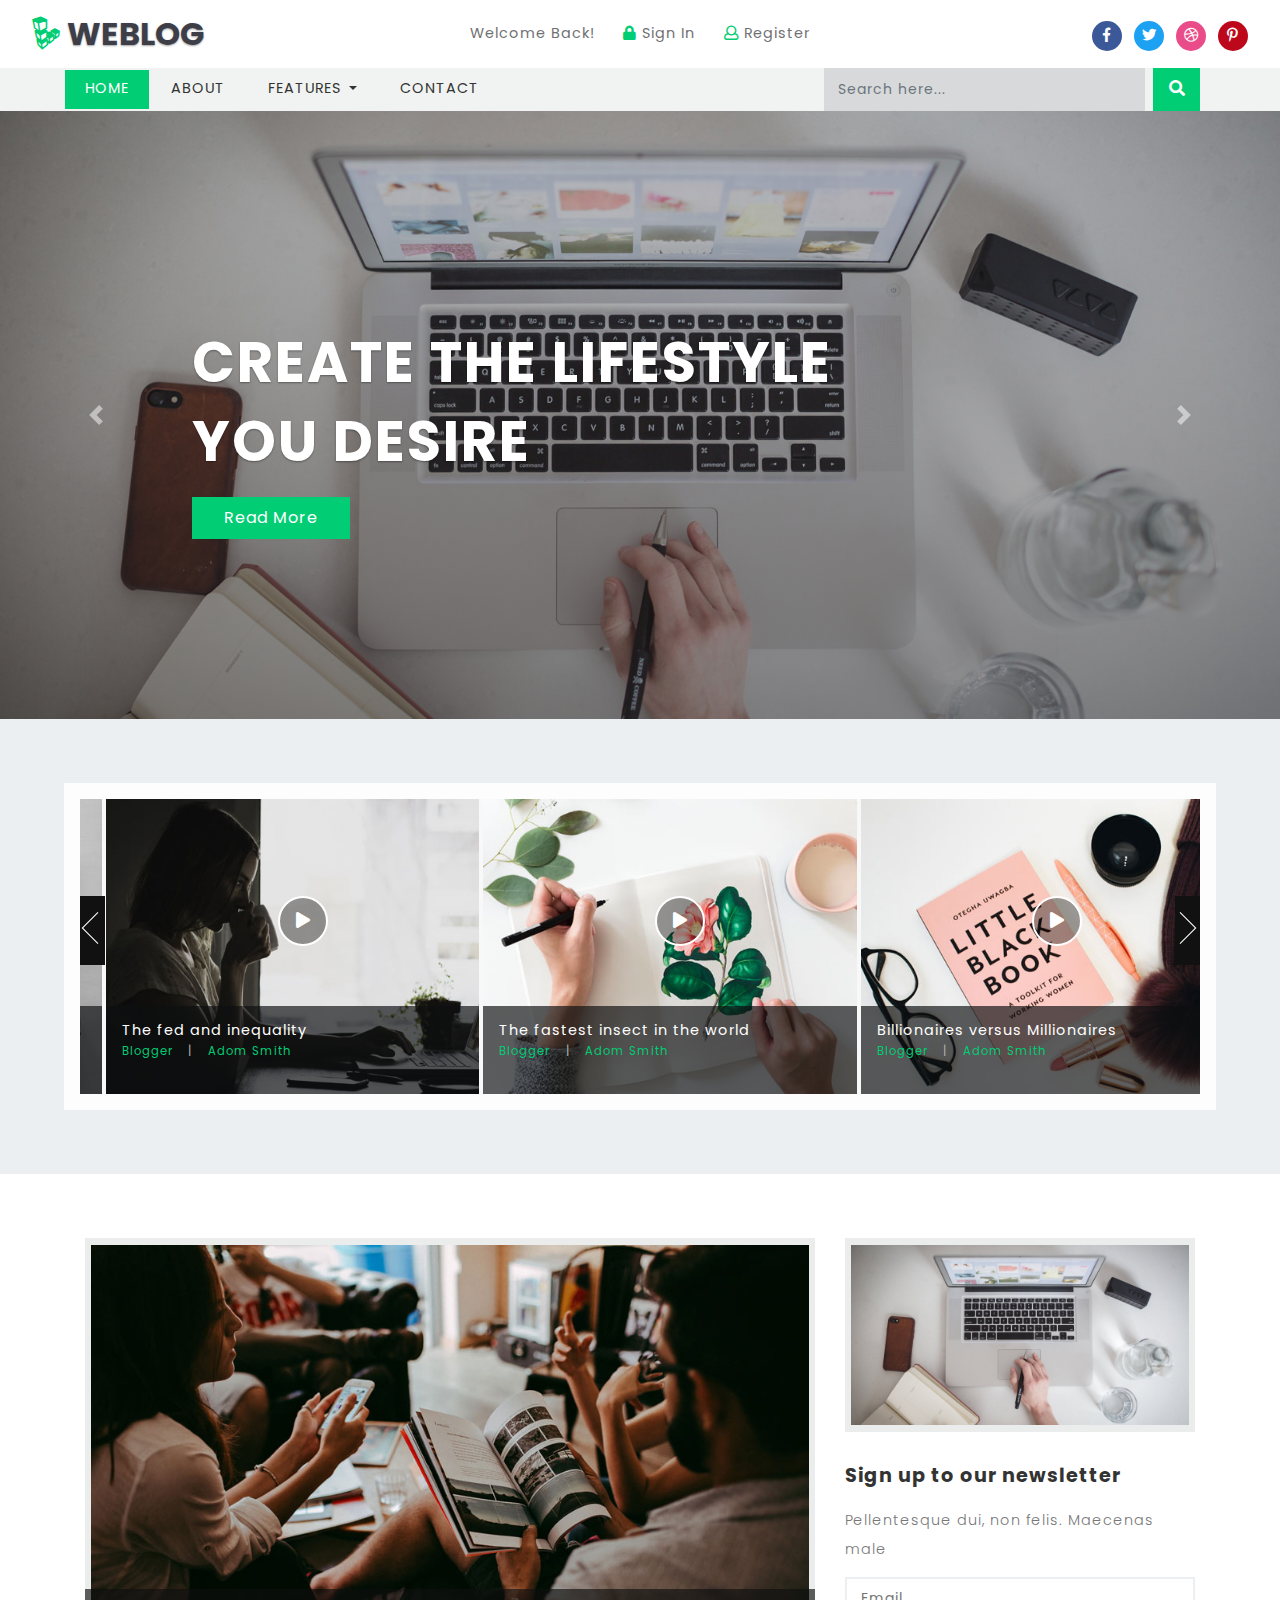
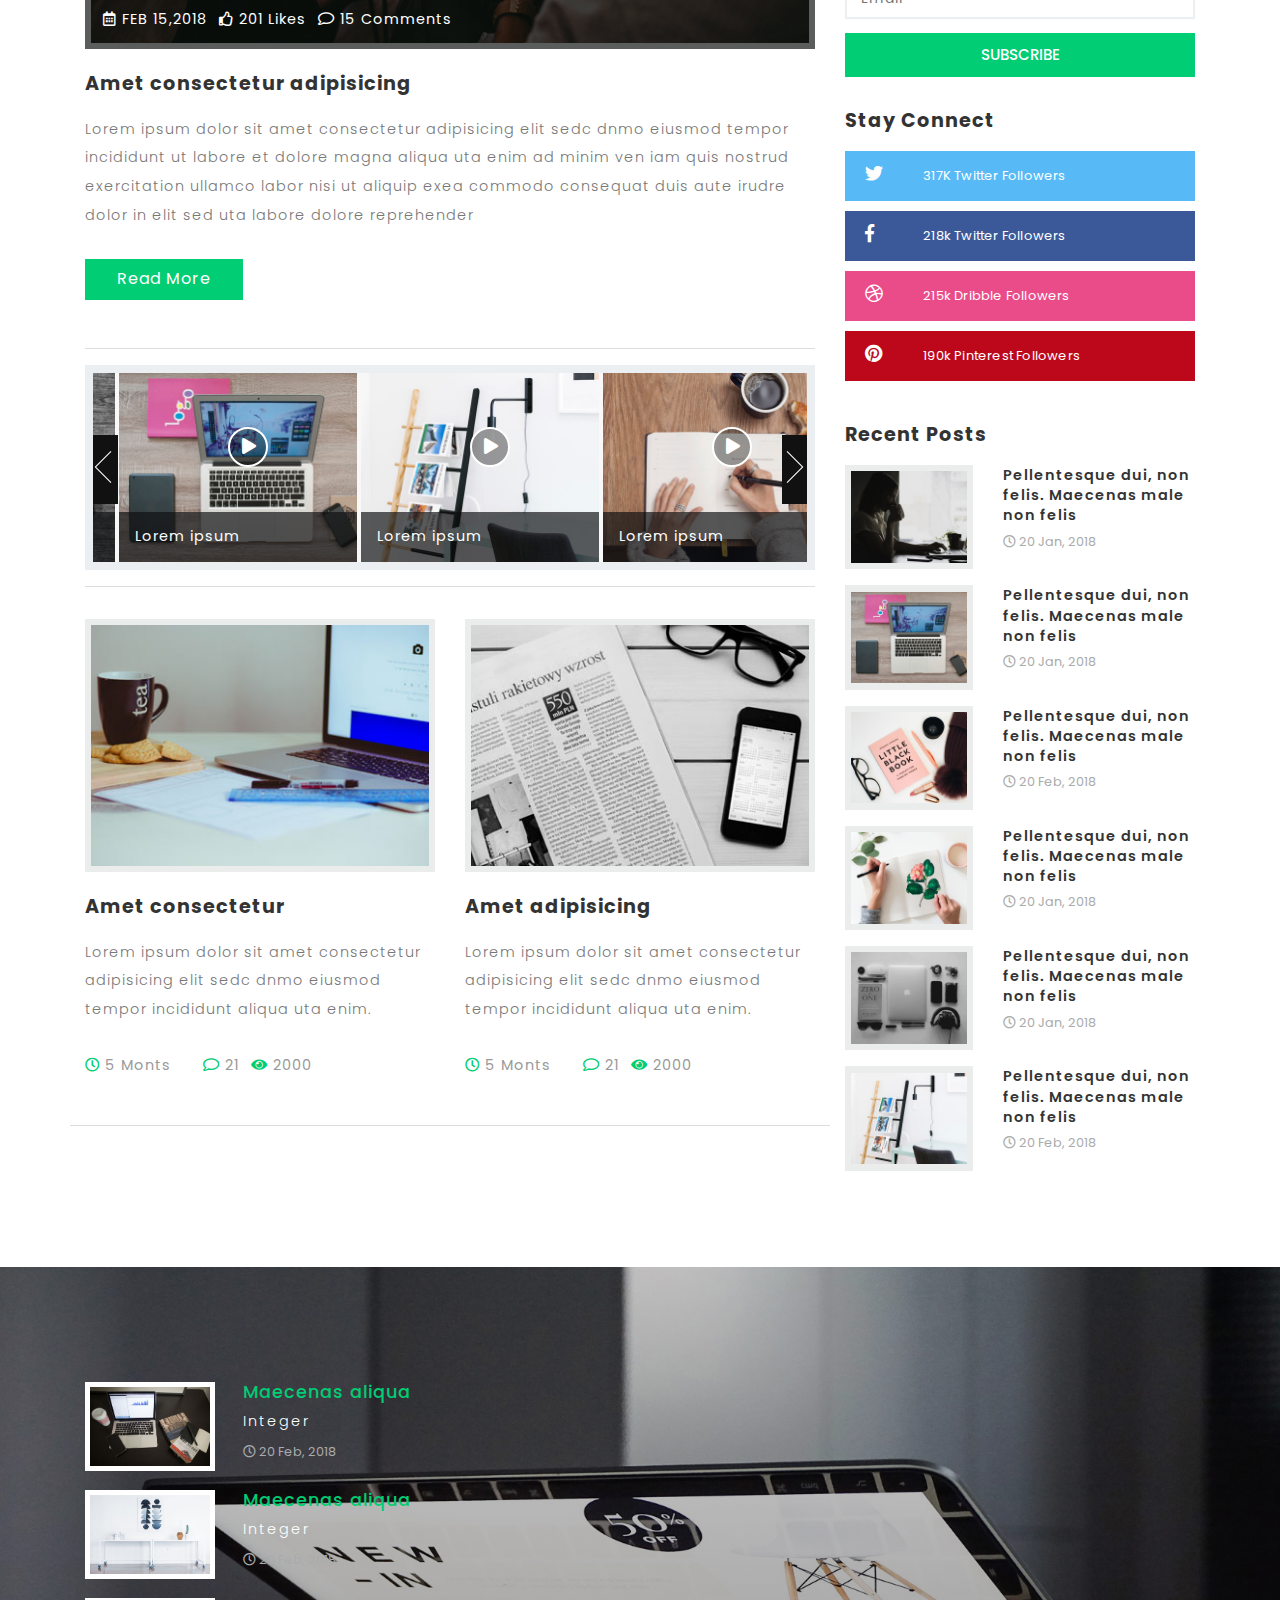
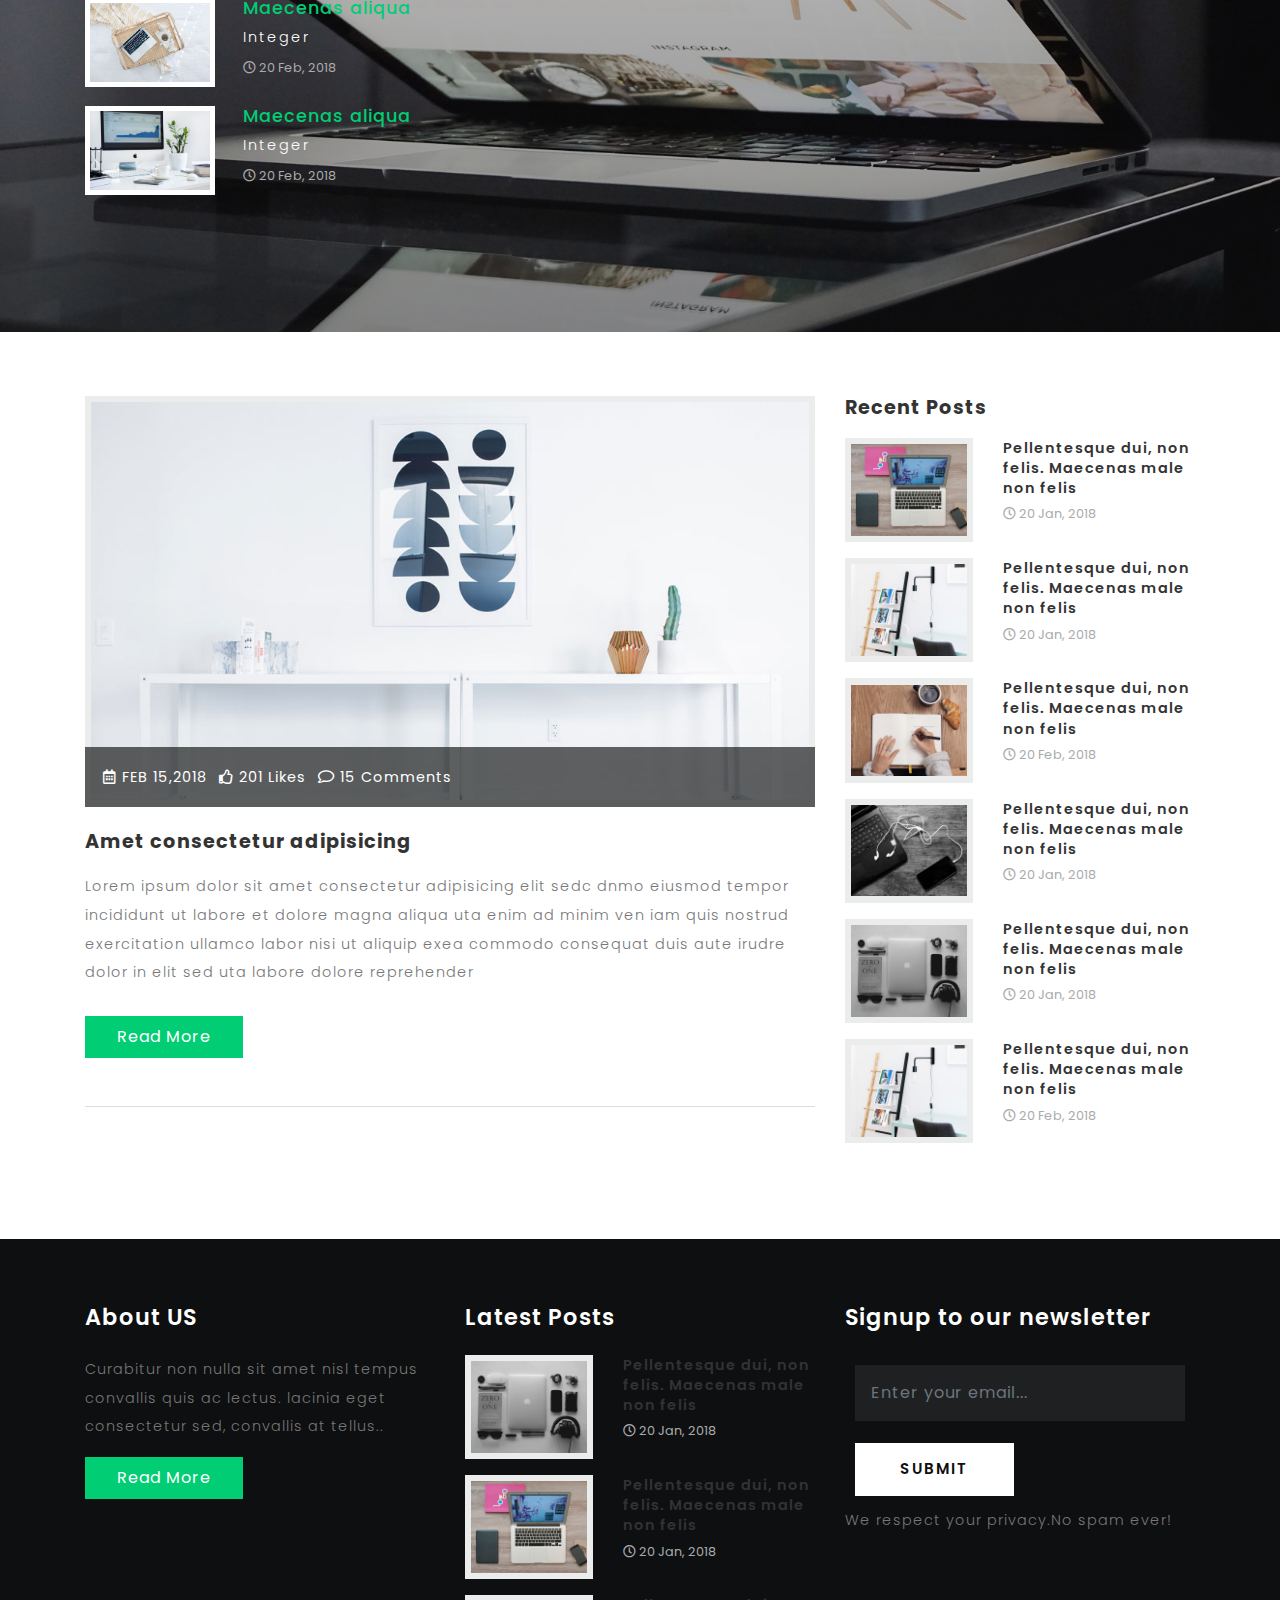
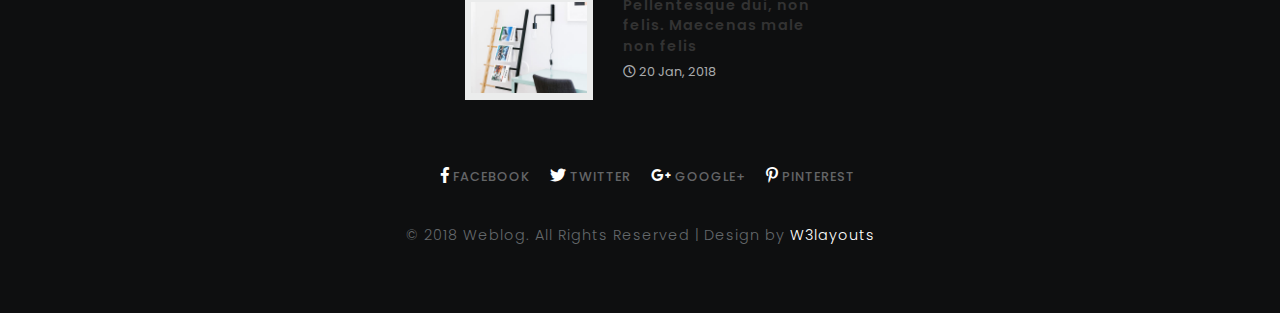
<file: Review_Me/wwwroot/CoreBlogTema/index.html>
<!--
	Author: W3layouts
	Author URL: http://w3layouts.com
	License: Creative Commons Attribution 3.0 Unported
	License URL: http://creativecommons.org/licenses/by/3.0/
-->

<!DOCTYPE html>
<html lang="zxx">

<head>
	<title>Weblog a Blogging Category Bootstrap responsive WebTemplate | Home :: w3layouts</title>
	<meta name="viewport" content="width=device-width, initial-scale=1">
	<meta charset="utf-8">
	<meta name="keywords" content="Weblog a Responsive web template, Bootstrap Web Templates, Flat Web Templates, Android Compatible web template, 
Smartphone Compatible web template, free webdesigns for Nokia, Samsung, LG, SonyEricsson, Motorola web design" />

	<script>
		addEventListener("load", function () {
			setTimeout(hideURLbar, 0);
		}, false);

		function hideURLbar() {
			window.scrollTo(0, 1);
		}
	</script>
	<link href="css/bootstrap.css" rel='stylesheet' type='text/css' />
	<link rel="stylesheet" href="css/jquery.desoslide.css">
	<link href="css/style.css" rel='stylesheet' type='text/css' />
	<link href="css/fontawesome-all.css" rel="stylesheet">
	<link href="//fonts.googleapis.com/css?family=Poppins:100,100i,200,200i,300,300i,400,400i,500,500i,600,600i,700,700i,800"
	    rel="stylesheet">
</head>

<body>
	<!--Header-->

	<header>
		<div class="top-bar_sub_w3layouts container-fluid">
			<div class="row">
				<div class="col-md-4 logo text-left">
					<a class="navbar-brand" href="index.html">
						<i class="fab fa-linode"></i> Weblog</a>
				</div>
				<div class="col-md-4 top-forms text-center mt-lg-3 mt-md-1 mt-0">
					<span>Welcome Back!</span>
					<span class="mx-lg-4 mx-md-2  mx-1">
						<a href="login.html">
							<i class="fas fa-lock"></i> Sign In</a>
					</span>
					<span>
						<a href="register.html">
							<i class="far fa-user"></i> Register</a>
					</span>
				</div>
				<div class="col-md-4 log-icons text-right">

					<ul class="social_list1 mt-3">

						<li>
							<a href="#" class="facebook1 mx-2" >
								<i class="fab fa-facebook-f"></i>

							</a>
						</li>
						<li>
							<a href="#" class="twitter2">
								<i class="fab fa-twitter"></i>

							</a>
						</li>
						<li>
							<a href="#" class="dribble3 mx-2">
								<i class="fab fa-dribbble"></i>
							</a>
						</li>
						<li>
							<a href="#" class="pin">
								<i class="fab fa-pinterest-p"></i>
							</a>
						</li>
					</ul>
				</div>
			</div>
		</div>

			<div class="header_top" id="home">
				<nav class="navbar navbar-expand-lg navbar-light bg-light">
					<button class="navbar-toggler navbar-toggler-right mx-auto" type="button" data-toggle="collapse" data-target="#navbarSupportedContent" aria-controls="navbarSupportedContent"
						aria-expanded="false" aria-label="Toggle navigation">
						<span class="navbar-toggler-icon"></span>
				   </button>


					<div class="collapse navbar-collapse" id="navbarSupportedContent">
						<ul class="navbar-nav mr-auto">
							<li class="nav-item active">
								<a class="nav-link" href="#">Home
									<span class="sr-only">(current)</span>
								</a>
							</li>
							<li class="nav-item">
								<a class="nav-link" href="about.html">About</a>
							</li>
							<li class="nav-item dropdown">
								<a class="nav-link dropdown-toggle" href="#" id="navbarDropdown" role="button" data-toggle="dropdown" aria-haspopup="true"
								    aria-expanded="false">
									Features
								</a>
								<div class="dropdown-menu" aria-labelledby="navbarDropdown">
									<a class="dropdown-item" href="#"></a>
									<a class="dropdown-item" href="blog1.html">Standard Blog</a>
									<div class="dropdown-divider"></div>
									<a class="dropdown-item" href="blog2.html">2 Column Blog</a>
									<div class="dropdown-divider"></div>
									<a class="dropdown-item" href="blog3.html">3 Column Blog</a>

								</div>
							</li>
							<li class="nav-item">
								<a class="nav-link" href="contact.html">Contact</a>
							</li>

						</ul>
							<form action="#" method="post" class="form-inline my-2 my-lg-0 header-search">
								<input class="form-control mr-sm-2" type="search" placeholder="Search here..." name="Search" required="">
								<button class="btn btn1 my-2 my-sm-0" type="submit"><i class="fas fa-search"></i></button>
							</form>
		
						

					</div>
				</nav>

			</div>
	</header>
	<!--//header-->

	<!--/banner-->
	<div class="banner">
		<div id="carouselExampleIndicators" class="carousel slide" data-ride="carousel">
			<ol class="carousel-indicators">
				<li data-target="#carouselExampleIndicators" data-slide-to="0" class="active"></li>
				<li data-target="#carouselExampleIndicators" data-slide-to="1"></li>
				<li data-target="#carouselExampleIndicators" data-slide-to="2"></li>
				<li data-target="#carouselExampleIndicators" data-slide-to="3"></li>
			</ol>
			<div class="carousel-inner" role="listbox">
				<div class="carousel-item active">
					<div class="carousel-caption">
						<h3>Create the lifestyle
							<span>you desire</span>
						</h3>
						<div class="read">
							<a href="single.html" class="btn btn-primary read-m">Read More</a>
						</div>
					</div>
				</div>
				<div class="carousel-item item2">
					<div class="carousel-caption">
						<h3>Engaging Purposeful
							<span>and Creative</span>
						</h3>
						<div class="read">
							<a href="single.html" class="btn btn-primary read-m">Read More</a>
						</div>
					</div>
				</div>
				<div class="carousel-item item3">
					<div class="carousel-caption">
						<h3>Create the lifestyle
							<span>you desire</span>
						</h3>
						<div class="read">
							<a href="single.html" class="btn btn-primary read-m">Read More</a>
						</div>
					</div>
				</div>
				<div class="carousel-item item4">
					<div class="carousel-caption">
						<h3>Engaging Purposeful
							<span>and Creative</span>
						</h3>
						<div class="read">
							<a href="single.html" class="btn btn-primary read-m">Read More</a>
						</div>
					</div>
				</div>
			</div>
			<a class="carousel-control-prev" href="#carouselExampleIndicators" role="button" data-slide="prev">
				<span class="carousel-control-prev-icon" aria-hidden="true"></span>
				<span class="sr-only">Previous</span>
			</a>
			<a class="carousel-control-next" href="#carouselExampleIndicators" role="button" data-slide="next">
				<span class="carousel-control-next-icon" aria-hidden="true"></span>
				<span class="sr-only">Next</span>
			</a>
		</div>
	</div>
	<!--/model-->
	<!--//banner-->
	<section class="bottom-slider">
		<div class="course_demo1">
			<ul id="flexiselDemo1">
				<li>
					<div class="blog-item">
						<img src="images/1.jpg" alt=" " class="img-fluid" />
						<button type="button" class="btn btn-primary play" data-toggle="modal" data-target="#exampleModal">
							<i class="fas fa-play"></i>
						</button>

						<div class="floods-text">
							<h3>The fed and inequality
								<span>Blogger
									<label>|</label>
									<i>Adom Smith</i>
								</span>
							</h3>

						</div>
					</div>
				</li>
				<li>
					<div class="blog-item">
						<img src="images/2.jpg" alt=" " class="img-fluid" />
						<button type="button" class="btn btn-primary play" data-toggle="modal" data-target="#exampleModal">
							<i class="fas fa-play"></i>
						</button>

						<div class="floods-text">
							<h3>The fastest insect in the world
								<span>Blogger
									<label>|</label>
									<i>Adom Smith</i>
								</span>
							</h3>

						</div>
					</div>
				</li>
				<li>
					<div class="blog-item">
						<img src="images/3.jpg" alt=" " class="img-fluid" />
						<button type="button" class="btn btn-primary play" data-toggle="modal" data-target="#exampleModal">
							<i class="fas fa-play"></i>
						</button>


						<div class="floods-text">
							<h3>Billionaires versus Millionaires
								<span>Blogger
									<label>|</label>
									<i>Adom Smith</i>
								</span>
							</h3>

						</div>
					</div>
				</li>
				<li>
					<div class="blog-item">
						<img src="images/4.jpg" alt=" " class="img-fluid" />
						<button type="button" class="btn btn-primary play" data-toggle="modal" data-target="#exampleModal">
							<i class="fas fa-play"></i>
						</button>


						<div class="floods-text">
							<h3>Billionaires versus Millionaires
								<span>Blogger
									<label>|</label>
									<i>Adom Smith</i>
								</span>
							</h3>

						</div>
					</div>
				</li>
			</ul>
		</div>
		<div class="modal fade" id="exampleModal" tabindex="-1" role="dialog" aria-hidden="true">
			<div class="modal-dialog" role="document">
				<div class="modal-content">
					<div class="modal-header">
						<button type="button" class="close" data-dismiss="modal" aria-label="Close">
							<span aria-hidden="true">&times;</span>
						</button>
					</div>
					<div class="modal-body">
						<div class="embed-responsive embed-responsive-21by9">
							<iframe src="https://player.vimeo.com/video/145787219"></iframe>
						</div>
					</div>

				</div>
			</div>
		</div>
	</section>
	<!--/main-->
	<section class="main-content-w3layouts-agileits">
		<div class="container">
			<div class="row">
				<!--left-->
				<div class="col-lg-8 left-blog-info-w3layouts-agileits text-left">
					<div class="blog-grid-top">
						<div class="b-grid-top">
							<div class="blog_info_left_grid">
								<a href="single.html">
									<img src="images/b1.jpg" class="img-fluid" alt="">
								</a>
							</div>
							<div class="blog-info-middle">
								<ul>
									<li>
										<a href="#">
											<i class="far fa-calendar-alt"></i> FEB 15,2018</a>
									</li>
									<li class="mx-2">
										<a href="#">
											<i class="far fa-thumbs-up"></i> 201 Likes</a>
									</li>
									<li>
										<a href="#">
											<i class="far fa-comment"></i> 15 Comments</a>
									</li>
									
								</ul>
							</div>
						</div>

						<h3>
							<a href="single.html">Amet consectetur adipisicing </a>
						</h3>
						<p>Lorem ipsum dolor sit amet consectetur adipisicing elit sedc dnmo eiusmod tempor incididunt ut labore et dolore magna
							aliqua uta enim ad minim ven iam quis nostrud exercitation ullamco labor nisi ut aliquip exea commodo consequat duis
							aute irudre dolor in elit sed uta labore dolore reprehender</p>
						<a href="single.html" class="btn btn-primary read-m">Read More</a>
					</div>
					<!--//silder-->
					<div class="blog-mid-sec">
						<ul id="flexiselDemo2">
							<li>
								<div class="blog-item">
									<img src="images/5.jpg" alt=" " class="img-fluid" />
									<button type="button" class="btn btn-primary play sec" data-toggle="modal" data-target="#exampleModal">
										<i class="fas fa-play"></i>
									</button>
									<div class="floods-text">
										<h3>Lorem ipsum </h3>
									</div>
								</div>
							</li>
							<li>
								<div class="blog-item">
									<img src="images/6.jpg" alt=" " class="img-fluid" />
									<button type="button" class="btn btn-primary play sec" data-toggle="modal" data-target="#exampleModal">
										<i class="fas fa-play"></i>
									</button>
									<div class="floods-text">
										<h3>Lorem ipsum </h3>
									</div>
								</div>
							</li>
							<li>
								<div class="blog-item">
									<img src="images/7.jpg" alt=" " class="img-fluid" />
									<button type="button" class="btn btn-primary play sec" data-toggle="modal" data-target="#exampleModal">
										<i class="fas fa-play"></i>
									</button>
									<div class="floods-text">
										<h3>Lorem ipsum </h3>
									</div>
								</div>
							</li>
							<li>
								<div class="blog-item">
									<img src="images/8.jpg" alt=" " class="img-fluid" />
									<button type="button" class="btn btn-primary play sec" data-toggle="modal" data-target="#exampleModal">
										<i class="fas fa-play"></i>
									</button>
									<div class="floods-text">
										<h3>Lorem ipsum </h3>
									</div>
								</div>
							</li>
						</ul>
					</div>

					<!--//silder-->
					<div class="blog-girds-sec">
						<div class="row">
							<div class="col-md-6 blog-grid-top">
								<div class="b-grid-top">
									<div class="blog_info_left_grid">
										<a href="single.html">
											<img src="images/b2.jpg" class="img-fluid" alt="">
										</a>
									</div>
									<h3>
										<a href="single.html">Amet consectetur </a>
									</h3>
									<p>Lorem ipsum dolor sit amet consectetur adipisicing elit sedc dnmo eiusmod tempor incididunt aliqua uta enim.</p>
								</div>
								<ul class="blog-icons">
									<li>
										<a href="#">
											<i class="far fa-clock"></i> 5 Monts</a>
									</li>
									<li class="mx-2">
										<a href="#">
											<i class="far fa-comment"></i> 21</a>
									</li>
									<li>
										<a href="#">
											<i class="fas fa-eye"></i> 2000</a>
									</li>
									
								</ul>
							</div>
							<div class="col-md-6 blog-grid-top">
								<div class="b-grid-top">
									<div class="blog_info_left_grid">
										<a href="single.html">
											<img src="images/b3.jpg" class="img-fluid" alt="">
										</a>
									</div>
									<h3>
										<a href="single.html">Amet adipisicing </a>
									</h3>
									<p>Lorem ipsum dolor sit amet consectetur adipisicing elit sedc dnmo eiusmod tempor incididunt aliqua uta enim.</p>

								</div>
								<ul class="blog-icons">
									<li>
										<a href="#">
											<i class="far fa-clock"></i> 5 Monts</a>
									</li>
									<li class="mx-2">
										<a href="#">
											<i class="far fa-comment"></i> 21</a>
									</li>
									<li>
										<a href="#">
											<i class="fas fa-eye"></i> 2000</a>
									</li>
									
								</ul>
							</div>
						</div>
					</div>
				</div>
				<!--//left-->
				<!--right-->
				<aside class="col-lg-4 agileits-w3ls-right-blog-con text-right">
					<div class="right-blog-info text-left">
						<div class="tech-btm">
							<img src="images/banner1.jpg" class="img-fluid" alt="">
						</div>
						<div class="tech-btm">
							<h4>Sign up to our newsletter</h4>
							<p>Pellentesque dui, non felis. Maecenas male </p>
							<form action="#" method="post">
								<input type="email" placeholder="Email" required="">
								<input type="submit" value="Subscribe">
							</form>

						</div>
						<div class="tech-btm widget_social">
							<h4>Stay Connect</h4>
							<ul>

								<li>
									<a class="twitter" href="#">
										<i class="fab fa-twitter"></i>
										<span class="count">317K</span> Twitter Followers</a>
								</li>
								<li>
									<a class="facebook" href="#">
										<i class="fab fa-facebook-f"></i>
										<span class="count">218k</span> Twitter Followers</a>
								</li>
								<li>
									<a class="dribble" href="#">
										<i class="fab fa-dribbble"></i>

										<span class="count">215k</span> Dribble Followers</a>
								</li>
								<li>
									<a class="pin" href="#">
										<i class="fab fa-pinterest"></i>
										<span class="count">190k</span> Pinterest Followers</a>
								</li>

							</ul>
						</div>
						<div class="tech-btm">
							<h4>Recent Posts</h4>
							
							<div class="blog-grids row mb-3">
								<div class="col-md-5 blog-grid-left">
									<a href="single.html">
										<img src="images/1.jpg" class="img-fluid" alt="">
									</a>
								</div>
								<div class="col-md-7 blog-grid-right">

									<h5>
										<a href="single.html">Pellentesque dui, non felis. Maecenas male non felis </a>
									</h5>
									<div class="sub-meta">
										<span>
											<i class="far fa-clock"></i> 20 Jan, 2018</span>
									</div>
								</div>
								
							</div>
							<div class="blog-grids row mb-3">
								<div class="col-md-5 blog-grid-left">
									<a href="single.html">
										<img src="images/5.jpg" class="img-fluid" alt="">
									</a>
								</div>
								<div class="col-md-7 blog-grid-right">

									<h5>
										<a href="single.html">Pellentesque dui, non felis. Maecenas male non felis </a>
									</h5>
									<div class="sub-meta">
										<span>
											<i class="far fa-clock"></i> 20 Jan, 2018</span>
									</div>
								</div>
								<div class="clearfix"> </div>
							</div>
							<div class="blog-grids row mb-3">
								<div class="col-md-5 blog-grid-left">
									<a href="single.html">
										<img src="images/3.jpg" class="img-fluid" alt="">
									</a>
								</div>
								<div class="col-md-7 blog-grid-right">
									<h5>
										<a href="single.html">Pellentesque dui, non felis. Maecenas male non felis </a>
									</h5>
									<div class="sub-meta">
										<span>
											<i class="far fa-clock"></i> 20 Feb, 2018</span>
									</div>
								</div>
								
							</div>
							<div class="blog-grids row mb-3">
								<div class="col-md-5 blog-grid-left">
									<a href="single.html">
										<img src="images/2.jpg" class="img-fluid" alt="">
									</a>
								</div>
								<div class="col-md-7 blog-grid-right">

									<h5>
										<a href="single.html">Pellentesque dui, non felis. Maecenas male non felis </a>
									</h5>
									<div class="sub-meta">
										<span>
											<i class="far fa-clock"></i> 20 Jan, 2018</span>
									</div>
								</div>
								
							</div>
							<div class="blog-grids row mb-3">
								<div class="col-md-5 blog-grid-left">
									<a href="single.html">
										<img src="images/4.jpg" class="img-fluid" alt="">
									</a>
								</div>
								<div class="col-md-7 blog-grid-right">

									<h5>
										<a href="single.html">Pellentesque dui, non felis. Maecenas male non felis </a>
									</h5>
									<div class="sub-meta">
										<span>
											<i class="far fa-clock"></i> 20 Jan, 2018</span>
									</div>
								</div>
								
							</div>
							<div class="blog-grids row mb-3">
								<div class="col-md-5 blog-grid-left">
									<a href="single.html">
										<img src="images/6.jpg" class="img-fluid" alt="">
									</a>
								</div>
								<div class="col-md-7 blog-grid-right">
									<h5>
										<a href="single.html">Pellentesque dui, non felis. Maecenas male non felis </a>
									</h5>
									<div class="sub-meta">
										<span>
											<i class="far fa-clock"></i> 20 Feb, 2018</span>
									</div>
								</div>
								
							</div>
						</div>
					</div>

				</aside>
				<!--//right-->
			</div>
		</div>
	</section>
	<!--//main-->
	<!--/middle-->
	<section class="middle-sec-agileinfo-w3ls">
		<div class="container">
			<div class="row inner-sec">
				<div class="col-md-4 news-left">
					<ul id="demo1_thumbs" class="list-inline">
						<li>
							<a href="images/m1.jpg">
								<img src="images/m1.jpg" alt="" data-desoslide-caption="<h3>Latest Post 1</h3>">
								<div class="mid-text-info">
									<h4>Maecenas aliqua</h4>
									<p>Integer </p>
									<div class="sub-meta">
										<span>
											<i class="far fa-clock"></i> 20 Feb, 2018</span>
									</div>
								</div>
							</a>
						</li>
						<li>
							<a href="images/m2.jpg">
								<img src="images/m2.jpg" alt="" data-desoslide-caption="<h3>Latest Post 2</h3>">
								<div class="mid-text-info">
									<h4>Maecenas aliqua</h4>
									<p>Integer </p>
									<div class="sub-meta">
										<span>
											<i class="far fa-clock"></i> 20 Feb, 2018</span>
									</div>
								</div>
							</a>
						</li>
						<li>
							<a href="images/m3.jpg">
								<img src="images/m3.jpg" alt="" data-desoslide-caption="<h3>Latest Post 3</h3>">
								<div class="mid-text-info">
									<h4>Maecenas aliqua</h4>
									<p>Integer </p>
									<div class="sub-meta">
										<span>
											<i class="far fa-clock"></i> 20 Feb, 2018</span>
									</div>
								</div>
							</a>
						</li>
						<li>
							<a href="images/m4.jpg">
								<img src="images/m4.jpg" alt="" data-desoslide-caption="<h3>Latest Post 4</h3>">
								<div class="mid-text-info">
									<h4>Maecenas aliqua</h4>
									<p>Integer </p>
									<div class="sub-meta">
										<span>
											<i class="far fa-clock"></i> 20 Feb, 2018</span>
									</div>
								</div>
							</a>
						</li>
					</ul>
				</div>
				<div id="demo1_main_image" class="col-md-8  news-right"></div>
				<div class="clearfix"> </div>
			</div>
		</div>

	</section>
	<!--//middle-->
	<!---->
	<section class="main-content-w3layouts-agileits">
			<div class="container">
				<div class="row">
					<!--left-->
					<div class="col-lg-8 left-blog-info-w3layouts-agileits text-left">
						<div class="blog-grid-top">
							<div class="b-grid-top">
								<div class="blog_info_left_grid">
									<a href="single.html">
										<img src="images/b4.jpg" class="img-fluid" alt="">
									</a>
								</div>
								<div class="blog-info-middle">
									<ul>
										<li>
											<a href="#">
												<i class="far fa-calendar-alt"></i> FEB 15,2018</a>
										</li>
										<li class="mx-2">
											<a href="#">
												<i class="far fa-thumbs-up"></i> 201 Likes</a>
										</li>
										<li>
											<a href="#">
												<i class="far fa-comment"></i> 15 Comments</a>
										</li>
									
									</ul>
								</div>
							</div>
	
							<h3>
								<a href="single.html">Amet consectetur adipisicing </a>
							</h3>
							<p>Lorem ipsum dolor sit amet consectetur adipisicing elit sedc dnmo eiusmod tempor incididunt ut labore et dolore magna
								aliqua uta enim ad minim ven iam quis nostrud exercitation ullamco labor nisi ut aliquip exea commodo consequat duis
								aute irudre dolor in elit sed uta labore dolore reprehender</p>
							<a href="single.html" class="btn btn-primary read-m">Read More</a>
						</div>
						<!--//silder-->
						
	
					</div>
					<!--//left-->
					<!--right-->
					<aside class="col-lg-4 agileits-w3ls-right-blog-con text-left">
						<div class="tech-btm">
							<h4>Recent Posts</h4>
							
							<div class="blog-grids row mb-3">
								<div class="col-md-5 blog-grid-left">
									<a href="single.html">
										<img src="images/5.jpg" class="img-fluid" alt="">
									</a>
								</div>
								<div class="col-md-7 blog-grid-right">

									<h5>
										<a href="single.html">Pellentesque dui, non felis. Maecenas male non felis </a>
									</h5>
									<div class="sub-meta">
										<span>
											<i class="far fa-clock"></i> 20 Jan, 2018</span>
									</div>
								</div>
								
							</div>
							<div class="blog-grids row mb-3">
								<div class="col-md-5 blog-grid-left">
									<a href="single.html">
										<img src="images/6.jpg" class="img-fluid" alt="">
									</a>
								</div>
								<div class="col-md-7 blog-grid-right">

									<h5>
										<a href="single.html">Pellentesque dui, non felis. Maecenas male non felis </a>
									</h5>
									<div class="sub-meta">
										<span>
											<i class="far fa-clock"></i> 20 Jan, 2018</span>
									</div>
								</div>
								
							</div>
							<div class="blog-grids row mb-3">
								<div class="col-md-5 blog-grid-left">
									<a href="single.html">
										<img src="images/7.jpg" class="img-fluid" alt="">
									</a>
								</div>
								<div class="col-md-7 blog-grid-right">
									<h5>
										<a href="single.html">Pellentesque dui, non felis. Maecenas male non felis </a>
									</h5>
									<div class="sub-meta">
										<span>
											<i class="far fa-clock"></i> 20 Feb, 2018</span>
									</div>
								</div>
								
							</div>
							<div class="blog-grids row mb-3">
								<div class="col-md-5 blog-grid-left">
									<a href="single.html">
										<img src="images/8.jpg" class="img-fluid" alt="">
									</a>
								</div>
								<div class="col-md-7 blog-grid-right">

									<h5>
										<a href="single.html">Pellentesque dui, non felis. Maecenas male non felis </a>
									</h5>
									<div class="sub-meta">
										<span>
											<i class="far fa-clock"></i> 20 Jan, 2018</span>
									</div>
								</div>
								
							</div>
							<div class="blog-grids row mb-3">
								<div class="col-md-5 blog-grid-left">
									<a href="single.html">
										<img src="images/4.jpg" class="img-fluid" alt="">
									</a>
								</div>
								<div class="col-md-7 blog-grid-right">

									<h5>
										<a href="single.html">Pellentesque dui, non felis. Maecenas male non felis </a>
									</h5>
									<div class="sub-meta">
										<span>
											<i class="far fa-clock"></i> 20 Jan, 2018</span>
									</div>
								</div>
								
							</div>
							<div class="blog-grids row mb-3">
								<div class="col-md-5 blog-grid-left">
									<a href="single.html">
										<img src="images/6.jpg" class="img-fluid" alt="">
									</a>
								</div>
								<div class="col-md-7 blog-grid-right">
									<h5>
										<a href="single.html">Pellentesque dui, non felis. Maecenas male non felis </a>
									</h5>
									<div class="sub-meta">
										<span>
											<i class="far fa-clock"></i> 20 Feb, 2018</span>
									</div>
								</div>
								
							</div>
						
						</div>
	
					</aside>
					<!--//right-->
				</div>
			</div>
		</section>
		<!--//main-->
	<!--footer-->
	<footer>
		<div class="container">
			<div class="row">
				<div class="col-lg-4 footer-grid-agileits-w3ls text-left">
					<h3>About US</h3>
					<p>Curabitur non nulla sit amet nisl tempus convallis quis ac lectus. lacinia eget consectetur sed, convallis at tellus..</p>
					<div class="read">
						<a href="single.html" class="btn btn-primary read-m">Read More</a>
					</div>
				</div>
				<div class="col-lg-4 footer-grid-agileits-w3ls text-left">

					<div class="tech-btm">
						<h3>Latest Posts</h3>
						<div class="blog-grids row mb-3">
							<div class="col-md-5 blog-grid-left">
								<a href="single.html">
									<img src="images/4.jpg" class="img-fluid" alt="">
								</a>
							</div>
							<div class="col-md-7 blog-grid-right">

								<h5>
									<a href="single.html">Pellentesque dui, non felis. Maecenas male non felis </a>
								</h5>
								<div class="sub-meta">
									<span>
										<i class="far fa-clock"></i> 20 Jan, 2018</span>
								</div>
							</div>
							
						</div>
						<div class="blog-grids row mb-3">
							<div class="col-md-5 blog-grid-left">
								<a href="single.html">
									<img src="images/5.jpg" class="img-fluid" alt="">
								</a>
							</div>
							<div class="col-md-7 blog-grid-right">

								<h5>
									<a href="single.html">Pellentesque dui, non felis. Maecenas male non felis </a>
								</h5>
								<div class="sub-meta">
									<span>
										<i class="far fa-clock"></i> 20 Jan, 2018</span>
								</div>
							</div>
							
						</div>
						<div class="blog-grids row mb-3">
							<div class="col-md-5 blog-grid-left">
								<a href="single.html">
									<img src="images/6.jpg" class="img-fluid" alt="">
								</a>
							</div>
							<div class="col-md-7 blog-grid-right">

								<h5>
									<a href="single.html">Pellentesque dui, non felis. Maecenas male non felis </a>
								</h5>
								<div class="sub-meta">
									<span>
										<i class="far fa-clock"></i> 20 Jan, 2018</span>
								</div>
							</div>
							
						</div>
					</div>
				</div>
				<!-- subscribe -->
				<div class="col-lg-4 subscribe-main footer-grid-agileits-w3ls text-left">
					<h2>Signup to our newsletter</h2>
					<div class="subscribe-main text-left">
							<div class="subscribe-form">
									<form action="#" method="post" class="subscribe_form">
										<input class="form-control" type="email" placeholder="Enter your email..." required="">
										<button type="submit" class="btn btn-primary submit">Submit</button>
									</form>
									<div class="clearfix"> </div>
						   </div>
						<p>We respect your privacy.No spam ever!</p>
					</div>
					<!-- //subscribe -->
				</div>
			</div>
			<!-- footer -->
			<div class="footer-cpy text-center">
				<div class="footer-social">
					<div class="copyrighttop">
						<ul>
							<li class="mx-3">
								<a class="facebook" href="#">
									<i class="fab fa-facebook-f"></i>
									<span>Facebook</span>
								</a>
							</li>
							<li>
								<a class="facebook" href="#">
									<i class="fab fa-twitter"></i>
									<span>Twitter</span>
								</a>
							</li>
							<li class="mx-3">
								<a class="facebook" href="#">
									<i class="fab fa-google-plus-g"></i>
									<span>Google+</span>
								</a>
							</li>
							<li>
								<a class="facebook" href="#">
									<i class="fab fa-pinterest-p"></i>
									<span>Pinterest</span>
								</a>
							</li>
						</ul>

					</div>
				</div>
				<div class="w3layouts-agile-copyrightbottom">
					<p>© 2018 Weblog. All Rights Reserved | Design by
						<a href="http://w3layouts.com/">W3layouts</a>
					</p>

				</div>
			</div>

			<!-- //footer -->
		</div>
	</footer>
	<!---->
	<!-- js -->
	<script src="js/jquery-2.2.3.min.js"></script>
	<!-- //js -->
	<!-- desoslide-JavaScript -->
	<script src="js/jquery.desoslide.js"></script>
	<script>
		$('#demo1_thumbs').desoSlide({
			main: {
				container: '#demo1_main_image',
				cssClass: 'img-responsive'
			},
			effect: 'sideFade',
			caption: true
		});
	</script>

	<!-- requried-jsfiles-for owl -->
	<script>
		$(window).load(function () {
			$("#flexiselDemo1").flexisel({
				visibleItems: 3,
				animationSpeed: 1000,
				autoPlay: true,
				autoPlaySpeed: 3000,
				pauseOnHover: true,
				enableResponsiveBreakpoints: true,
				responsiveBreakpoints: {
					portrait: {
						changePoint: 480,
						visibleItems: 1
					},
					landscape: {
						changePoint: 640,
						visibleItems: 2
					},
					tablet: {
						changePoint: 768,
						visibleItems: 3
					}
				}
			});

		});
	</script>
	<script>
		$(window).load(function () {
			$("#flexiselDemo2").flexisel({
				visibleItems: 3,
				animationSpeed: 1000,
				autoPlay: true,
				autoPlaySpeed: 3000,
				pauseOnHover: true,
				enableResponsiveBreakpoints: true,
				responsiveBreakpoints: {
					portrait: {
						changePoint: 480,
						visibleItems: 1
					},
					landscape: {
						changePoint: 640,
						visibleItems: 2
					},
					tablet: {
						changePoint: 768,
						visibleItems: 3
					}
				}
			});

		});
	</script>
	<script src="js/jquery.flexisel.js"></script>
	<!-- //password-script -->
	<!--/ start-smoth-scrolling -->
	<script src="js/move-top.js"></script>
	<script src="js/easing.js"></script>
	<script>
		jQuery(document).ready(function ($) {
			$(".scroll").click(function (event) {
				event.preventDefault();
				$('html,body').animate({
					scrollTop: $(this.hash).offset().top
				}, 900);
			});
		});
	</script>
	<!--// end-smoth-scrolling -->

	<script>
		$(document).ready(function () {
			
									var defaults = {
							  			containerID: 'toTop', // fading element id
										containerHoverID: 'toTopHover', // fading element hover id
										scrollSpeed: 1200,
										easingType: 'linear' 
							 		};
									

			$().UItoTop({
				easingType: 'easeOutQuart'
			});

		});
	</script>
	<a href="#home" class="scroll" id="toTop" style="display: block;">
		<span id="toTopHover" style="opacity: 1;"> </span>
	</a>

	<!-- //Custom-JavaScript-File-Links -->
	<script src="js/bootstrap.js"></script>


</body>

</html>
</file>
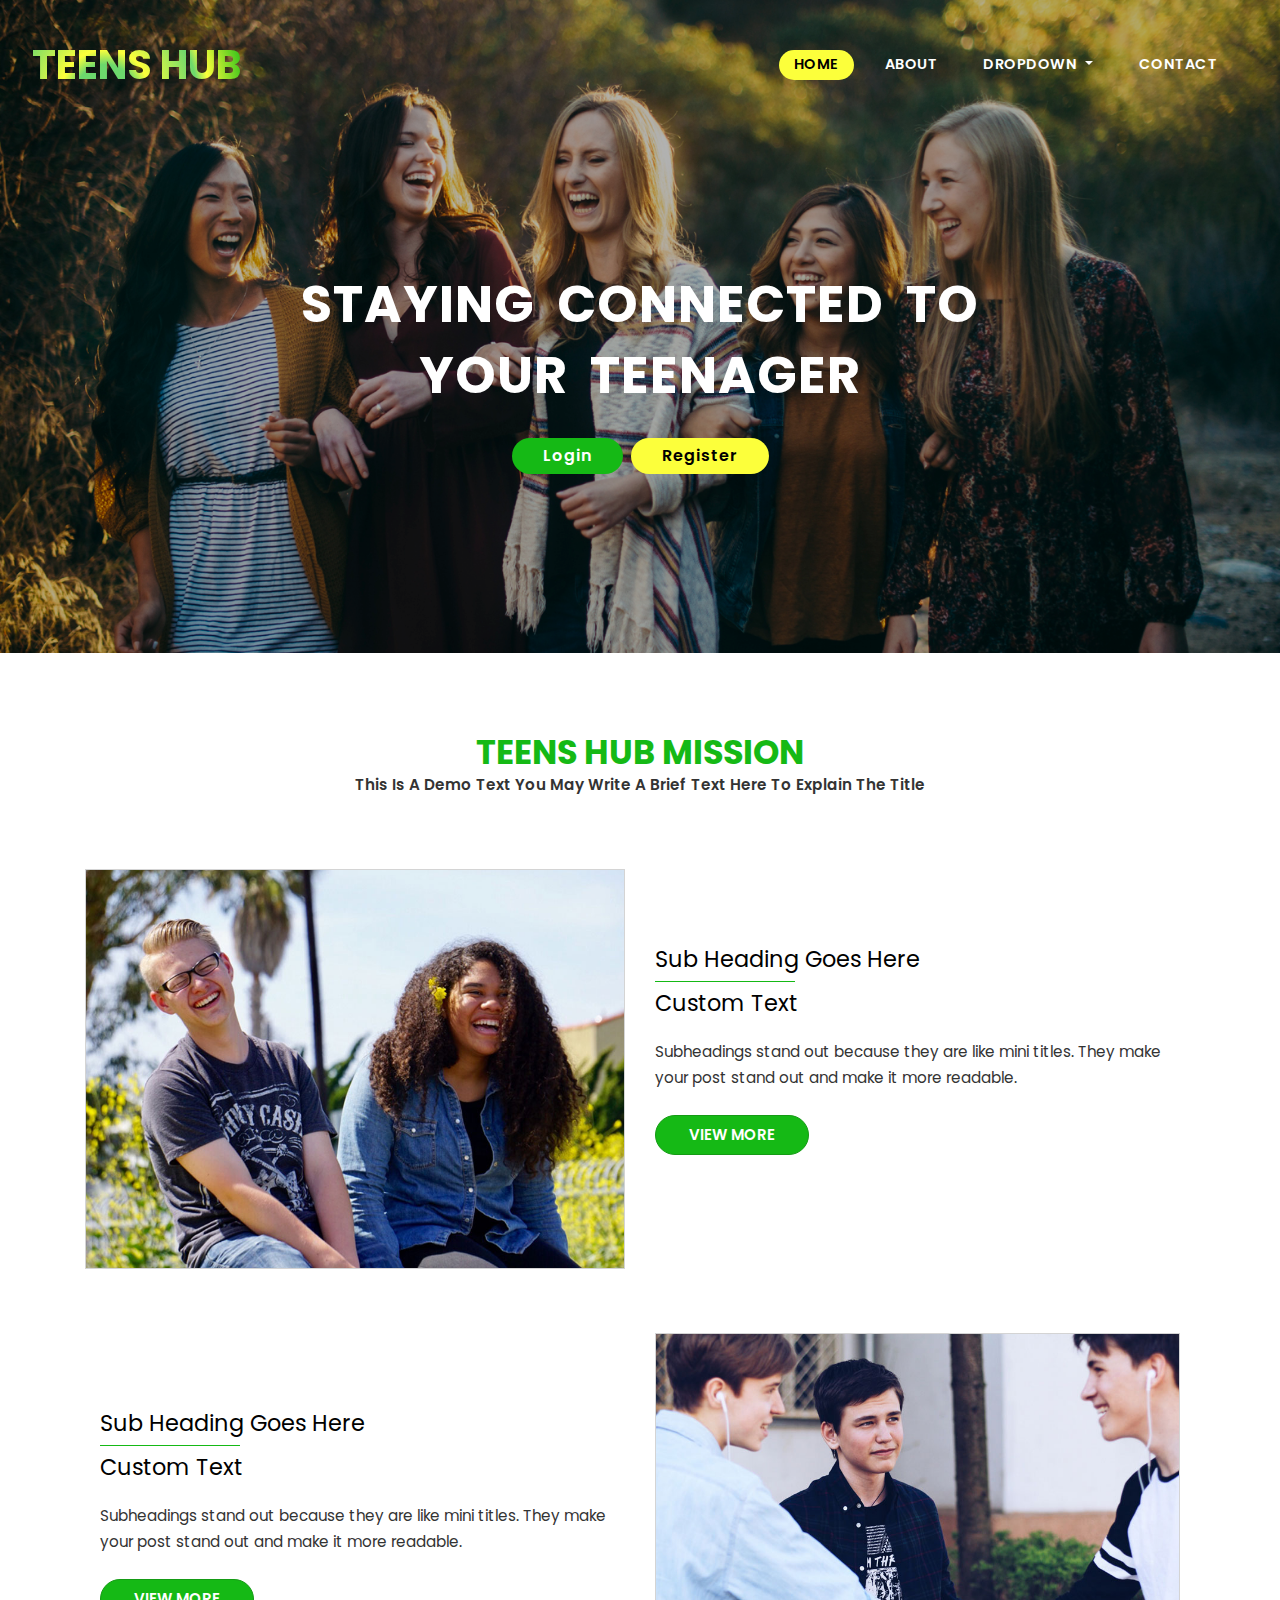
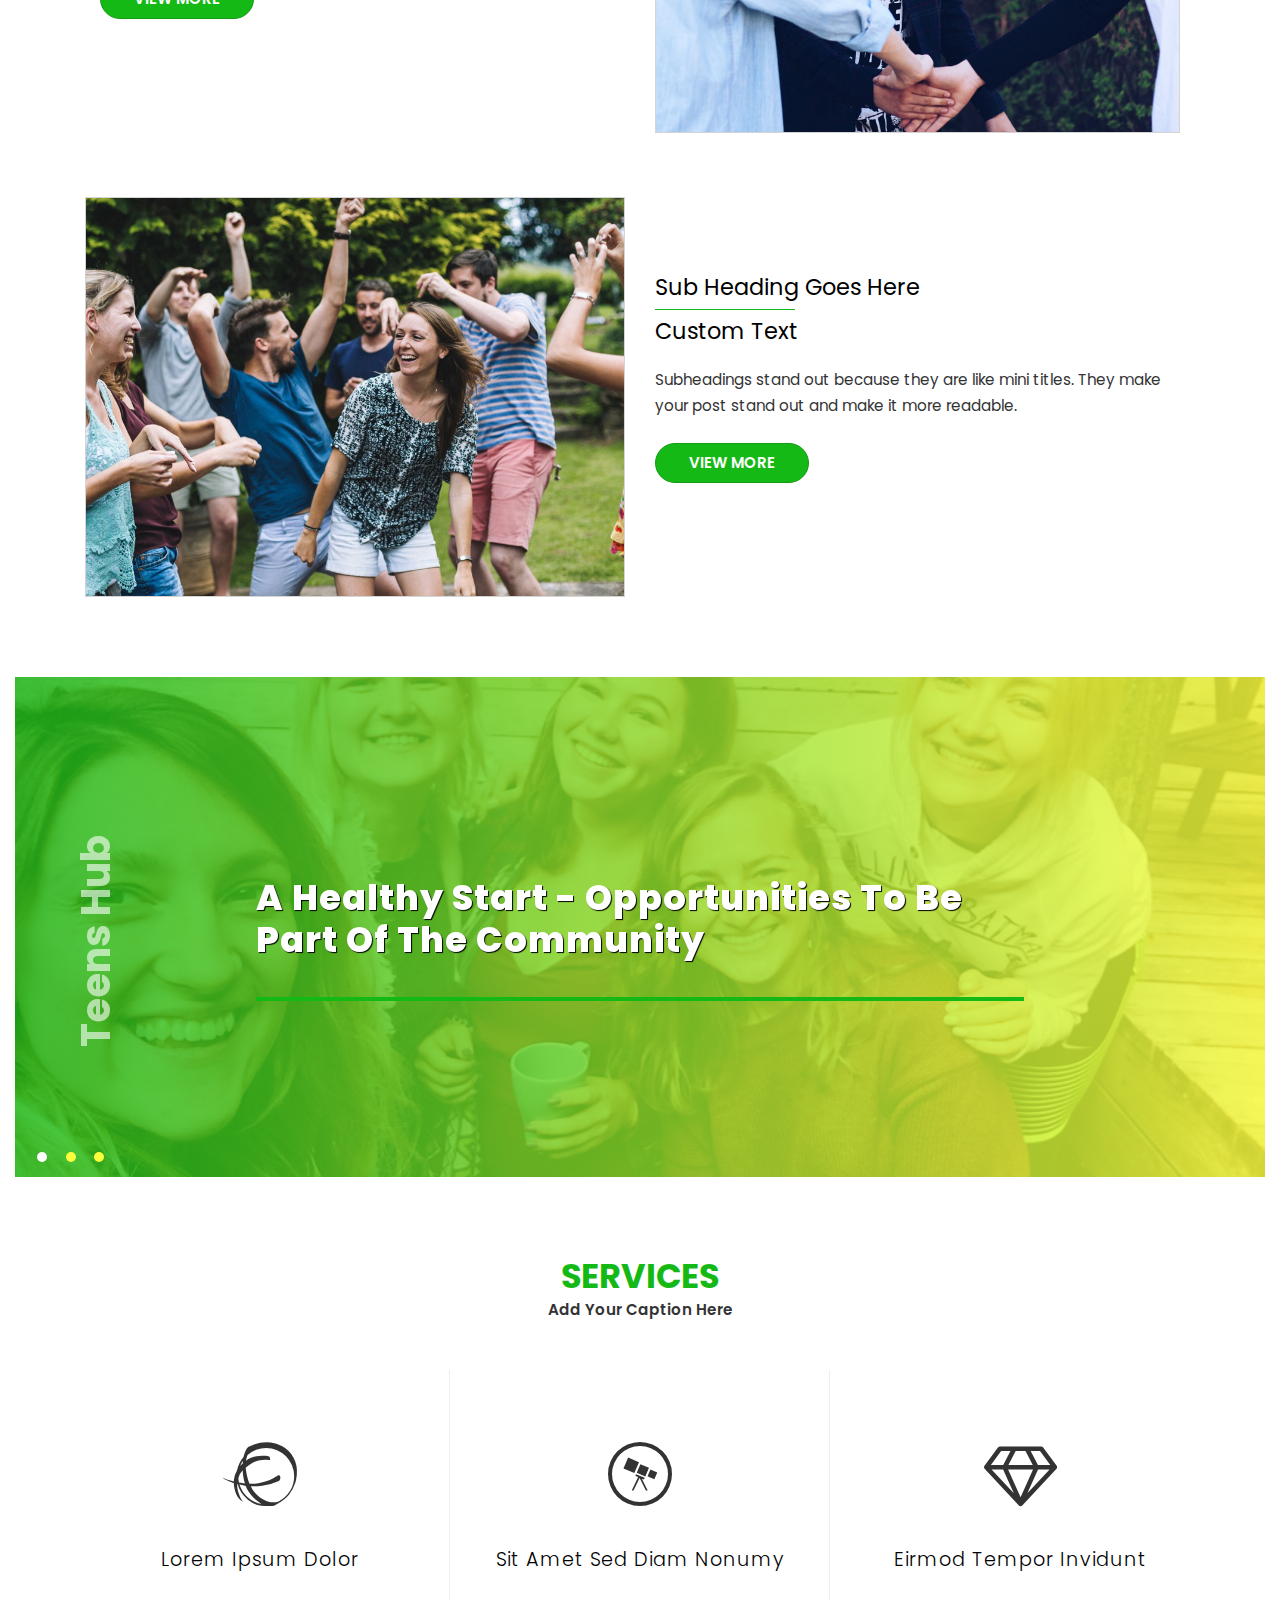
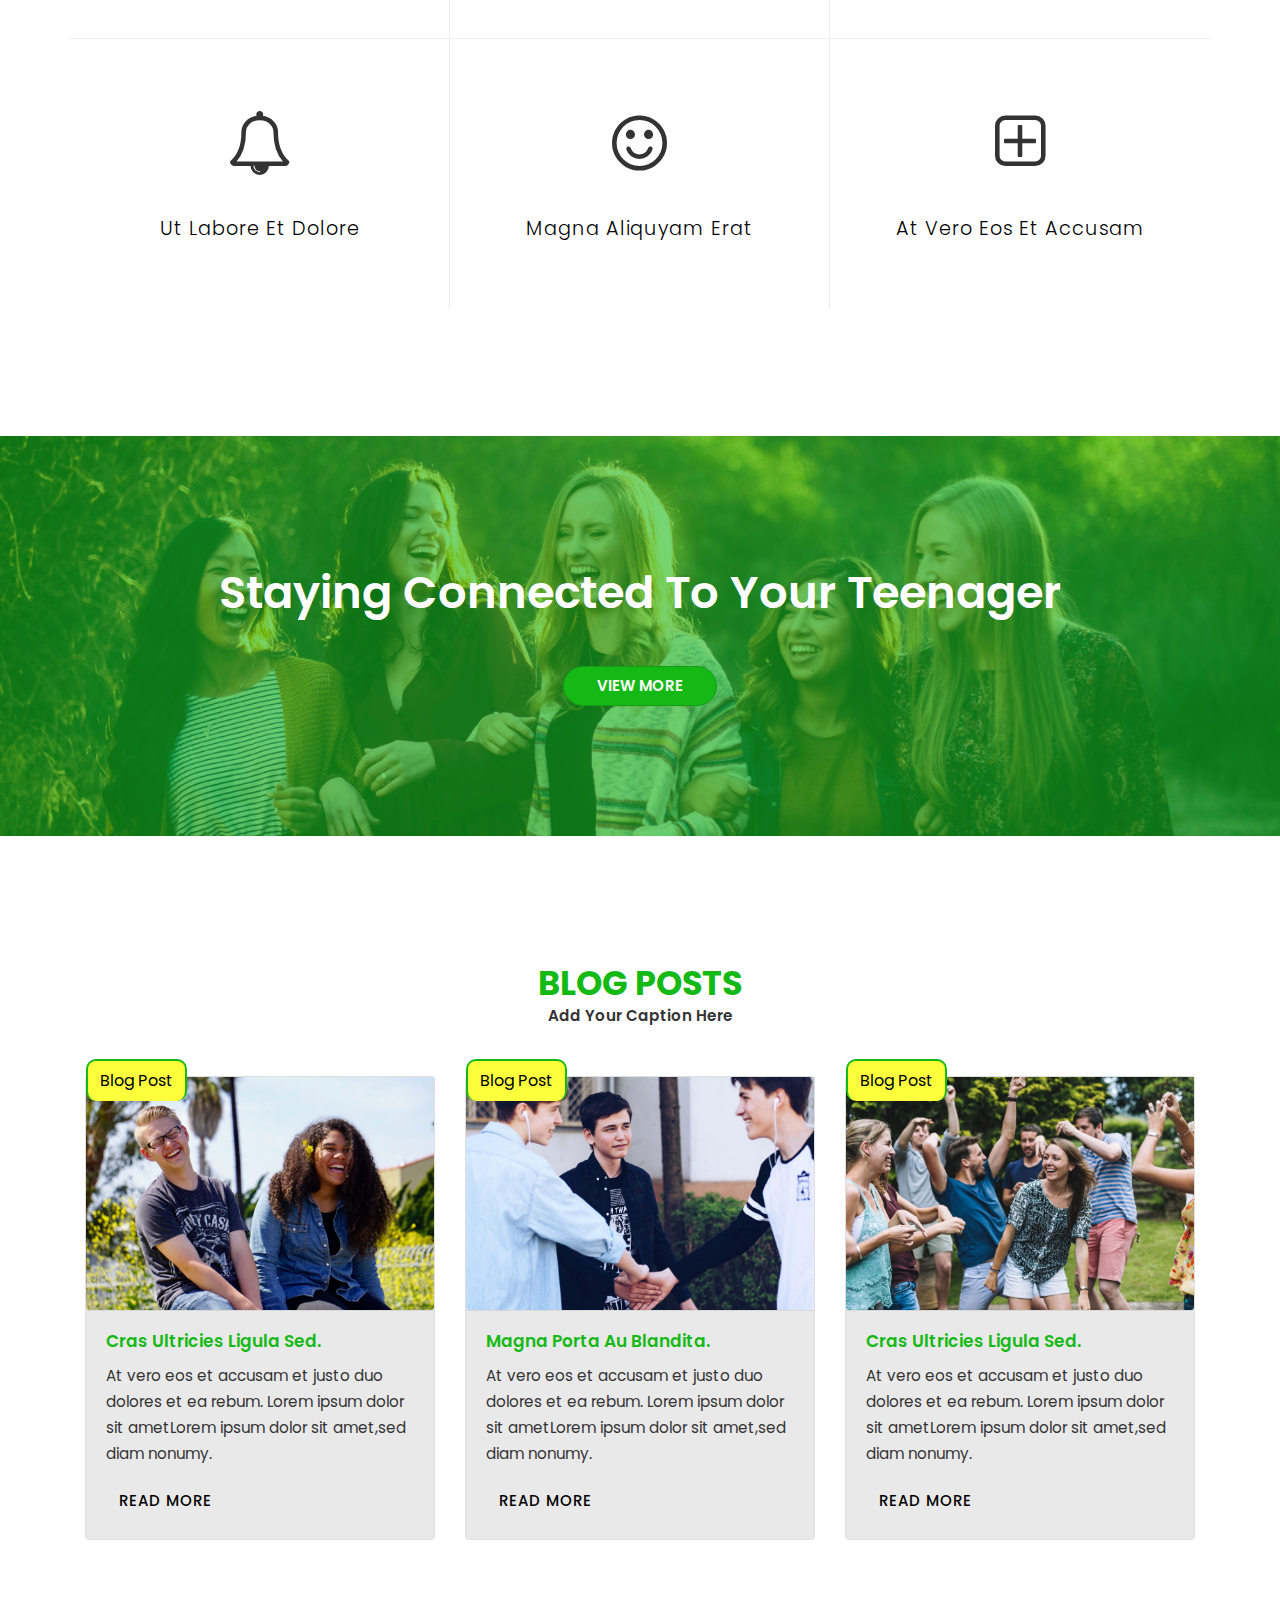
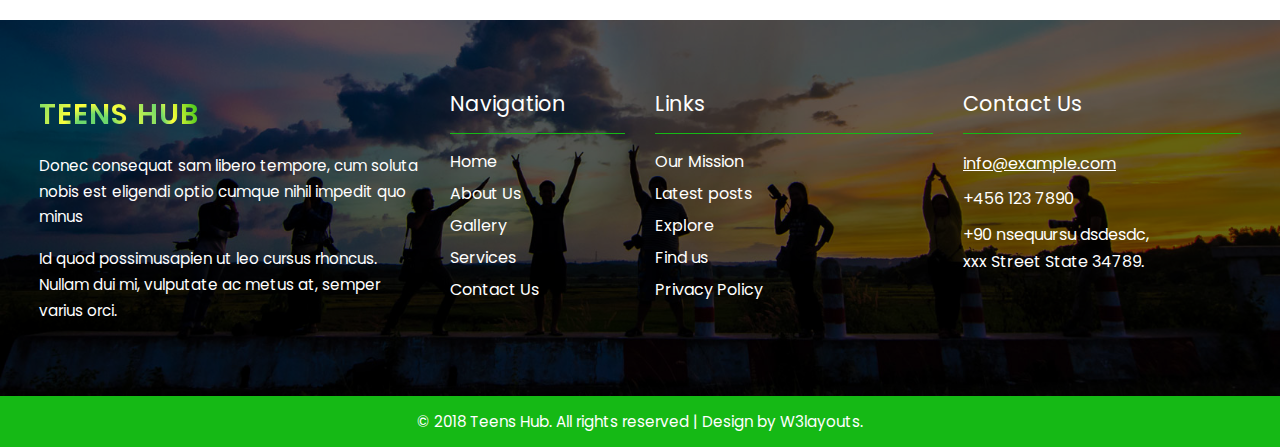
<file: Review_Me/wwwroot/web/index.html>
<!--
Author: W3layouts
Author URL: http://w3layouts.com
License: Creative Commons Attribution 3.0 Unported
License URL: http://creativecommons.org/licenses/by/3.0/
-->

<!DOCTYPE html>
<html lang="zxx">

<head>
    <title>Teens Hub People Category Flat Bootstrap Responsive website Template | Home :: w3layouts</title>
    <meta name="viewport" content="width=device-width, initial-scale=1">
    <meta charset="utf-8" />
    <meta name="keywords" content="Teens Hub Responsive web template, Bootstrap Web Templates, Flat Web Templates, Android Compatible web template, 
	SmartPhone Compatible web template, free WebDesigns for Nokia, Samsung, LG, Sony Ericsson, Motorola web design" />
    <script>
        addEventListener("load", function () {
            setTimeout(hideURLbar, 0);
        }, false);

        function hideURLbar() {
            window.scrollTo(0, 1);
        }
    </script>
    <!-- Custom Theme files -->
    <link href="css/bootstrap.css" type="text/css" rel="stylesheet" media="all">
    <link href="css/style.css" type="text/css" rel="stylesheet" media="all">
    <!-- font-awesome icons -->
    <link href="css/font-awesome.min.css" rel="stylesheet">
    <!-- //Custom Theme files -->
    <!-- online-fonts -->
    <link href="//fonts.googleapis.com/css?family=Poppins:100,100i,200,200i,300,300i,400,400i,500,500i,600,600i,700,700i,800,800i,900,900i"
        rel="stylesheet">
    <!-- //online-fonts -->
</head>

<body>
    <!-- banner -->
    <section class="banner d-flex flex-column justify-content-center align-items-center">
        <!-- header -->
        <header>
            <nav class="navbar navbar-expand-lg navbar-light bg-gradient-secondary">
                <h1>
                    <a class="navbar-brand" href="index.html">
                        Teens Hub
                    </a>
                </h1>
                <button class="navbar-toggler ml-md-auto" type="button" data-toggle="collapse" data-target="#navbarSupportedContent"
                    aria-controls="navbarSupportedContent" aria-expanded="false" aria-label="Toggle navigation">
                    <span class="navbar-toggler-icon"></span>
                </button>
                <div class="collapse navbar-collapse" id="navbarSupportedContent">
                    <ul class="navbar-nav ml-lg-auto text-center">
                        <li class="nav-item active  mr-lg-3 mt-lg-0 mt-3">
                            <a class="nav-link" href="index.html">Home
                                <span class="sr-only">(current)</span>
                            </a>
                        </li>
                        <li class="nav-item  mr-lg-3 mt-lg-0 mt-3">
                            <a class="nav-link" href="about.html">about</a>
                        </li>
                        <li class="nav-item dropdown mr-lg-3 mt-lg-0 mt-3">
                            <a class="nav-link dropdown-toggle" href="#" id="navbarDropdown" role="button" data-toggle="dropdown"
                                aria-haspopup="true" aria-expanded="false">
                                Dropdown
                            </a>
                            <div class="dropdown-menu" aria-labelledby="navbarDropdown">
                                <a class="dropdown-item" href="gallery.html">gallery</a>
                                <a class="dropdown-item" href="about.html">team</a>
                                <div class="dropdown-divider"></div>
                                <a class="dropdown-item scroll" href="#explore">explore</a>
                            </div>
                        </li>
                        <li class="nav-item mr-lg-3 mt-lg-0 mt-3">
                            <a class="nav-link" href="contact.html">Contact</a>
                        </li>
                    </ul>
                </div>

            </nav>
        </header>
        <!-- //header -->
        <!-- banner text -->
        <div class="container">
            <div class="banner_text_wthree_pvt text-center">
                <h3 class="home-banner-w3">Staying Connected To Your Teenager </h3>
                <div class="d-sm-flex justify-content-center">
                    <button type="button" class="btn  w3ls-btn bg-theme" data-toggle="modal" aria-pressed="false"
                        data-target="#exampleModal">login
                    </button>
                    <button type="button" class="btn  ml-2 w3ls-btn" data-toggle="modal" data-target="#exampleModal1">register</button>

                </div>
            </div>
        </div>
        <!-- //banner text -->
    </section>
    <!-- //banner -->
    <!-- about-->
    <section class="single_grid_w3_main align-w3" id="about">
        <div class="container">
            <div class="wthree_pvt_title text-center">
                <h4 class="w3pvt-title">teens hub mission
                </h4>
                <span class="sub-title">this is a demo text you may write a brief text here to explain the title</span>
            </div>
            <div class="row pt-md-4">
                <div class="col-lg-6">
                    <div class="single_grid_w3 single_grid_w3">

                    </div>
                </div>
                <div class="col-lg-6">
                    <div class="single_grid_text">
                        <h5>sub heading goes here
                            <span class="wthree-line"></span>
                            custom text</h5>
                        <p>Subheadings stand out because they are like mini titles. They make your post stand out and
                            make it more readable.</p>
                        <a class="btn bg-theme mt-4 wthree-link-bnr" href="about.html">view more
                        </a>
                    </div>
                </div>
            </div>
            <div class="row flex-row-reverse sec-space">
                <div class="col-lg-6">
                    <div class="single_grid_w3 single_grid_w31">

                    </div>
                </div>
                <div class="col-lg-6">
                    <div class="single_grid_text">
                        <h5>sub heading goes here
                            <span class="wthree-line"></span>
                            custom text</h5>
                        <p>Subheadings stand out because they are like mini titles. They make your post stand out and
                            make it more readable.</p>
                        <a class="btn bg-theme mt-4 wthree-link-bnr" href="about.html">view more
                        </a>
                    </div>
                </div>
            </div>
            <div class="row">
                <div class="col-lg-6">
                    <div class="single_grid_w3 single_grid_w32">

                    </div>
                </div>
                <div class="col-lg-6">
                    <div class="single_grid_text">
                        <h5>sub heading goes here
                            <span class="wthree-line"></span>
                            custom text</h5>
                        <p>Subheadings stand out because they are like mini titles. They make your post stand out and
                            make it more readable.</p>
                        <a class="btn bg-theme mt-4 wthree-link-bnr" href="about.html">view more
                        </a>
                    </div>
                </div>
            </div>
        </div>
    </section>
    <!-- //about -->
    <!-- explore-->
    <div class="banner-section" id="explore">
        <div class="container-fluid">
            <div class="row">
                <div class="slider-container col-lg-12 mx-auto">
                    <div class="w3ls-about-banner">
                        <div class="callbacks_container">
                            <ul class="rslides callbacks callbacks1 slider3">
                                <li>
                                    <div class="slide-img slide-img1">
                                        <div class="banner-info">
                                            <h3>teens hub</h3>
                                        </div>
                                    </div>

                                </li>
                                <li>
                                    <div class="slide-img slide-img2">
                                        <div class="banner-info">
                                            <h3>teens hub</h3>
                                        </div>
                                    </div>

                                </li>
                                <li>
                                    <div class="slide-img slide-img3">
                                        <div class="banner-info">
                                            <h3>teens hub</h3>
                                        </div>
                                    </div>
                                </li>
                            </ul>
                        </div>
                        <div class="slider-right">
                            <h3 class="title">a healthy start - opportunities to be part of the community</h3>
                            <p>This Is A Demo Text You May Write A Brief Text Here To Explain The Title.</p>
                        </div>
                    </div>
                </div>
            </div>
        </div>
    </div>
    <!--//explore-->
    <!--services-->
    <div class="wthree_pvtits-services align-w3" id="services">
        <div class="container">
            <div class="wthree_pvt_title text-center">
                <h4 class="w3pvt-title">services
                </h4>
                <span class="sub-title">add your caption here</span>
            </div>
            <div class="wthree_pvtits-services-row row">
                <div class="col-lg-4 col-md-6 wthree_sgrid py-sm-5 py-4">
                    <span class="fa fa-ravelry p-sm-4 p-2"></span>
                    <h4 class="my-3">Lorem ipsum dolor </h4>
                </div>
                <div class="col-lg-4 col-md-6 wthree_sgrid  py-sm-5 py-4">
                    <span class="fa fa-wpexplorer p-sm-4 p-2"></span>
                    <h4 class="my-3"> sit amet sed diam nonumy </h4>
                </div>
                <div class="col-lg-4 col-md-6 wthree_sgrid  py-sm-5 py-4">
                    <span class="fa fa-diamond p-sm-4 p-2"></span>
                    <h4 class="my-3">eirmod tempor invidunt</h4>
                </div>
                <div class="col-lg-4 col-md-6 wthree_sgrid   py-sm-5 py-4">
                    <span class="fa fa-bell-o p-sm-4 p-2"></span>
                    <h4 class="my-3"> ut labore et dolore </h4>
                </div>
                <div class="col-lg-4 col-md-6  wthree_sgrid  py-sm-5 py-4">
                    <span class="fa fa fa-smile-o p-sm-4 p-2"></span>
                    <h4 class="my-3">magna aliquyam erat</h4>
                </div>
                <div class="col-lg-4 col-md-6  wthree_sgrid   py-sm-5 py-4">
                    <span class="fa fa-plus-square-o  p-sm-4 p-2"></span>
                    <h4 class="my-3">At vero eos et accusam</h4>
                </div>
            </div>
        </div>
    </div>
    <!-- //services-->
    <!-- slide -->
    <section class="slide-banner d-flex flex-column justify-content-center align-items-center my-lg-5">
        <h5 class="text-center">Staying Connected To Your Teenager</h5>
        <a href="gallery.html" class="btn btn-primary mt-4 wthree-link-bnr">view more</a>
    </section>
    <!-- //slide -->
    <!-- blog -->
    <section class="blog_w3ls align-w3" id="posts">
        <div class="container">
            <div class="wthree_pvt_title text-center">
                <h4 class="w3pvt-title">blog posts
                </h4>
                <span class="sub-title">add your caption here</span>
            </div>
            <div class="row space-sec">
                <!-- blog grid -->
                <div class="col-lg-4 col-md-6 mt-sm-0 mt-5">
                    <div class="card">
                        <div class="card-header p-0 position-relative">
                            <a href="#exampleModal2" data-toggle="modal" aria-pressed="false" data-target="#exampleModal2"
                                role="button">
                                <img class="card-img-bottom" src="images/g1.jpg" alt="Card image cap">
                                <span class="post-icon bg-theme1">blog post</span>

                            </a>
                        </div>
                        <div class="card-body">
                            <h5 class="blog-title card-title font-weight-bold">
                                <a href="#exampleModal2" data-toggle="modal" aria-pressed="false" data-target="#exampleModal2"
                                    role="button" class="text-theme1">Cras ultricies ligula sed.</a>
                            </h5>
                            <p>At vero eos et accusam et justo duo dolores et ea rebum. Lorem ipsum dolor sit
                                ametLorem ipsum dolor sit amet,sed diam nonumy.</p>
                            <button type="button" class="btn blog-btn wthree-bnr-btn mt-3 w3_pvt-link-bnr" data-toggle="modal"
                                aria-pressed="false" data-target="#exampleModal2">
                                Read more
                            </button>
                        </div>
                    </div>
                </div>
                <!-- //blog grid -->
                <!-- blog grid -->
                <div class="col-lg-4 col-md-6 mt-md-0  mt-5">
                    <div class="card">
                        <div class="card-header p-0 position-relative">
                            <a href="#exampleModal3" data-toggle="modal" aria-pressed="false" data-target="#exampleModal3"
                                role="button">
                                <img class="card-img-bottom" src="images/g2.jpg" alt="Card image cap">
                                <span class="post-icon bg-theme1">blog post</span>
                            </a>
                        </div>
                        <div class="card-body">
                            <h5 class="blog-title card-title font-weight-bold">
                                <a href="#exampleModal3" data-toggle="modal" aria-pressed="false" data-target="#exampleModal3"
                                    role="button" class="text-theme2">magna porta au blandita.</a>
                            </h5>
                            <p>At vero eos et accusam et justo duo dolores et ea rebum. Lorem ipsum dolor sit
                                ametLorem ipsum dolor sit amet,sed diam nonumy.</p>
                            <button type="button" class="btn blog-btn wthree-bnr-btn mt-3 w3_pvt-link-bnr" data-toggle="modal"
                                aria-pressed="false" data-target="#exampleModal3">
                                Read more
                            </button>
                        </div>
                    </div>
                </div>
                <!-- //blog grid -->
                <!-- blog grid -->
                <div class="col-lg-4 col-md-6 mt-lg-0 mt-4 mx-auto blog-end">
                    <div class="card">
                        <div class="card-header p-0  position-relative">
                            <a href="#exampleModal4" data-toggle="modal" aria-pressed="false" data-target="#exampleModal4"
                                role="button">
                                <img class="card-img-bottom" src="images/g3.jpg" alt="Card image cap">
                                <span class="post-icon bg-theme1">blog post</span>
                            </a>
                        </div>
                        <div class="card-body">
                            <h5 class="blog-title card-title font-weight-bold">
                                <a href="#exampleModal4" data-toggle="modal" aria-pressed="false" data-target="#exampleModal4"
                                    role="button" class="text-theme3">Cras ultricies ligula sed.</a>
                            </h5>
                            <p>At vero eos et accusam et justo duo dolores et ea rebum. Lorem ipsum dolor sit
                                ametLorem ipsum dolor sit amet,sed diam nonumy.</p>
                            <button type="button" class="btn blog-btn wthree-bnr-btn mt-3 w3_pvt-link-bnr" data-toggle="modal"
                                aria-pressed="false" data-target="#exampleModal4">
                                Read more
                            </button>
                        </div>
                    </div>
                </div>
                <!-- //blog grid -->
            </div>
        </div>
    </section>
    <!-- //blog -->
    <!-- footer -->
    <footer class="footer py-md-5 pt-md-3 pb-sm-5">
        <div class="container-fluid">
            <div class="row p-sm-4 px-3 py-5">
                <div class="col-lg-4 col-md-6 footer-top mt-md-0 mt-sm-5">
                    <h2>
                        <a class="navbar-brand" href="index.html">
                            teens hub
                        </a>
                    </h2>
                    <p class="my-3 text-white">Donec consequat sam libero tempore, cum soluta nobis est eligendi optio
                        cumque
                        nihil impedit quo minus</p>
                    <p class="text-white">
                        Id quod possimusapien ut leo cursus rhoncus. Nullam dui mi, vulputate ac metus at, semper
                        varius
                        orci.
                    </p>
                </div>
                <div class="col-lg-2  col-md-6 mt-md-0 mt-5">
                    <div class="footerv2-w3ls">
                        <h3 class="mb-3 w3f_title">Navigation</h3>
                        <hr>
                        <ul class="list-w3pvtits">
                            <li>
                                <a href="index.html">
                                    Home
                                </a>
                            </li>
                            <li class="my-2">
                                <a href="about.html">
                                    About Us
                                </a>
                            </li>
                            <li class="my-2">
                                <a href="gallery.html">
                                    Gallery
                                </a>
                            </li>
                            <li class="mb-2">
                                <a href="#services" class="scroll">
                                    Services
                                </a>
                            </li>
                            <li>
                                <a href="contact.html">
                                    Contact Us
                                </a>
                            </li>
                        </ul>
                    </div>
                </div>
                <div class="col-lg-3 col-md-6 mt-lg-0 mt-5">
                    <div class="footerv2-w3ls">
                        <h3 class="mb-3 w3f_title">Links</h3>
                        <hr>
                        <ul class="list-w3pvtits">
                            <li>
                                <a href="#about" class="scroll">
                                    Our Mission
                                </a>
                            </li>
                            <li class="my-2">
                                <a href="#posts" class="scroll">
                                    Latest posts
                                </a>
                            </li>
                            <li class="my-2">
                                <a href="#explore" class="scroll">
                                    Explore
                                </a>
                            </li>
                            <li class="mb-2">
                                <a href="contact.html">
                                    Find us
                                </a>
                            </li>
                            <li>
                                <a href="index.html">
                                    Privacy Policy
                                </a>
                            </li>
                        </ul>
                    </div>
                </div>
                <div class="col-lg-3 col-md-6 mt-lg-0 mt-5">
                    <div class="footerv2-w3ls">
                        <h3 class="mb-3 w3f_title">Contact Us</h3>
                        <hr>
                        <div class="fv3-contact">
                            <p>
                                <a href="mailto:example@email.com">info@example.com</a>
                            </p>
                        </div>
                        <div class="fv3-contact my-2">
                            <p>+456 123 7890</p>
                        </div>
                        <div class="fv3-contact">
                            <p>+90 nsequursu dsdesdc,
                                <br>xxx Street State 34789.</p>
                        </div>
                    </div>
                </div>

            </div>
        </div>
        <!-- //footer bottom -->
    </footer>
    <!-- //footer -->
    <!-- copyright -->
    <div class="cpy-right text-center bg-theme">
        <p class="text-white">© 2018 Teens Hub. All rights reserved | Design by
            <a href="http://w3layouts.com"> W3layouts.</a>
        </p>
    </div>
    <!-- //copyright -->
    <!-- blog modal1 -->
    <div class="modal fade" id="exampleModal2" tabindex="-1" role="dialog" aria-labelledby="exampleModalLabel2"
        aria-hidden="true">
        <div class="modal-dialog modal-dialog-centered" role="document">
            <div class="modal-content">
                <div class="modal-header">
                    <h5 class="modal-title textwhite" id="exampleModalLabel2">This is a standard post.</h5>
                    <button type="button" class="close" data-dismiss="modal" aria-label="Close">
                        <span aria-hidden="true">&times;</span>
                    </button>
                </div>
                <div class="modal-body text-center">
                    <img src="images/g1.jpg" class="img-fluid" alt="" />
                    <p class="text-left my-4">
                        Quisque velit nisi, pretium ut lacinia in, elementum id enim. Curabitur non nulla sit amet
                        nisl
                        tempus convallis quis ac
                        lectus. Cras ultricies ligula sed magna dictum porta.
                    </p>
                </div>
            </div>
        </div>
    </div>
    <!-- //blog modal1 -->
    <!-- blog modal2 -->
    <div class="modal fade" id="exampleModal3" tabindex="-1" role="dialog" aria-labelledby="exampleModalLabel3"
        aria-hidden="true">
        <div class="modal-dialog modal-dialog-centered" role="document">
            <div class="modal-content">
                <div class="modal-header">
                    <h5 class="modal-title text-white" id="exampleModalLabel3">This is a standard post.</h5>
                    <button type="button" class="close" data-dismiss="modal" aria-label="Close">
                        <span aria-hidden="true">&times;</span>
                    </button>
                </div>
                <div class="modal-body text-center">
                    <img src="images/g2.jpg" class="img-fluid" alt="" />
                    <p class="text-left my-4 text-white">
                        Quisque velit nisi, pretium ut lacinia in, elementum id enim. Curabitur non nulla sit amet
                        nisl
                        tempus convallis quis ac
                        lectus. Cras ultricies ligula sed magna dictum porta.
                    </p>
                </div>
            </div>
        </div>
    </div>
    <!-- //blog modal2 -->
    <!-- blog modal3 -->
    <div class="modal fade" id="exampleModal4" tabindex="-1" role="dialog" aria-labelledby="exampleModalLabel4"
        aria-hidden="true">
        <div class="modal-dialog modal-dialog-centered" role="document">
            <div class="modal-content">
                <div class="modal-header">
                    <h5 class="modal-title text-white" id="exampleModalLabel4">This is a standard post.</h5>
                    <button type="button" class="close" data-dismiss="modal" aria-label="Close">
                        <span aria-hidden="true">&times;</span>
                    </button>
                </div>
                <div class="modal-body text-center">
                    <img src="images/g3.jpg" class="img-fluid" alt="" />
                    <p class="text-left my-4 text-white">
                        Quisque velit nisi, pretium ut lacinia in, elementum id enim. Curabitur non nulla sit amet
                        nisl
                        tempus convallis quis ac
                        lectus. Cras ultricies ligula sed magna dictum porta.
                    </p>
                </div>
            </div>
        </div>
    </div>
    <!-- //blog modal3-->
    <!-- login  -->
    <div class="modal fade" id="exampleModal" tabindex="-1" role="dialog" aria-labelledby="exampleModalLabel"
        aria-hidden="true">
        <div class="modal-dialog modal-dialog-centered" role="document">
            <div class="modal-content">
                <div class="modal-header">
                    <h5 class="modal-title text-white" id="exampleModalLabel">Login</h5>
                    <button type="button" class="close" data-dismiss="modal" aria-label="Close">
                        <span aria-hidden="true">&times;</span>
                    </button>
                </div>
                <div class="modal-body">
                    <form action="#" method="post" class="p-3">
                        <div class="form-group">
                            <label for="recipient-name" class="col-form-label">Username</label>
                            <input type="text" class="form-control" placeholder=" " name="Name" id="recipient-name"
                                required="">
                        </div>
                        <div class="form-group">
                            <label for="password" class="col-form-label">Password</label>
                            <input type="password" class="form-control" placeholder=" " name="Password" id="password"
                                required="">
                        </div>
                        <div class="right-w3l">
                            <input type="submit" class="form-control bg-theme1" value="Login">
                        </div>
                        <div class="row sub-w3l my-3">
                            <div class="col sub-w3layouts_hub">
                                <input type="checkbox" id="brand1" value="">
                                <label for="brand1" class="text-white">
                                    <span></span>Remember me?</label>
                            </div>
                            <div class="col forgot-w3l text-sm-right">
                                <a href="#" class="text-white">Forgot Password?</a>
                            </div>
                        </div>
                        <p class="text-center dont-do text-white">Don't have an account?
                            <a href="#" data-toggle="modal" data-target="#exampleModal1" class="text-dark">
                                Register Now</a>

                        </p>
                    </form>
                </div>
            </div>
        </div>
    </div>
    <!-- //login -->
    <!-- register -->
    <div class="modal fade" id="exampleModal1" tabindex="-1" role="dialog" aria-labelledby="exampleModalLabel1"
        aria-hidden="true">
        <div class="modal-dialog modal-dialog-centered" role="document">
            <div class="modal-content">
                <div class="modal-header">
                    <h5 class="modal-title" id="exampleModalLabel1">Register</h5>
                    <button type="button" class="close" data-dismiss="modal" aria-label="Close">
                        <span aria-hidden="true">&times;</span>
                    </button>
                </div>
                <div class="modal-body">
                    <form action="#" method="post" class="p-3">
                        <div class="form-group">
                            <label for="recipient-name" class="col-form-label">Username</label>
                            <input type="text" class="form-control" placeholder=" " name="Name" id="recipient-rname"
                                required="">
                        </div>
                        <div class="form-group">
                            <label for="recipient-email" class="col-form-label">Email</label>
                            <input type="email" class="form-control" placeholder=" " name="Email" id="recipient-email"
                                required="">
                        </div>
                        <div class="form-group">
                            <label for="password1" class="col-form-label">Password</label>
                            <input type="password" class="form-control" placeholder=" " name="Password" id="password1"
                                required="">
                        </div>
                        <div class="form-group">
                            <label for="password2" class="col-form-label">Confirm Password</label>
                            <input type="password" class="form-control" placeholder=" " name="Confirm Password" id="password2"
                                required="">
                        </div>
                        <div class="sub-w3l">
                            <div class="sub-w3layouts_hub">
                                <input type="checkbox" id="brand2" value="">
                                <label for="brand2" class="mb-3 text-white">
                                    <span></span>I Accept to the Terms & Conditions</label>
                            </div>
                        </div>
                        <div class="right-w3l">
                            <input type="submit" class="form-control bg-theme1" value="Register">
                        </div>
                    </form>
                </div>
            </div>
        </div>
    </div>
    <!-- // register -->
    <!-- js -->
    <script src="js/jquery-2.2.3.min.js"></script>
    <!-- //js -->
    <!-- explore responsive slider -->
    <script src="js/responsiveslides.min.js"></script>
    <script>
        // You can also use "$(window).load(function() {"
        $(function () {
            // Slideshow 4
            $(".slider3").responsiveSlides({
                auto: true,
                pager: true,
                nav:false,
                speed: 500,
                namespace: "callbacks",
                before: function () {
                    $('.events').append("<li>before event fired.</li>");
                },
                after: function () {
                    $('.events').append("<li>after event fired.</li>");
                }
            });

        });
    </script>
    <!-- script for password match -->
    <script>
        window.onload = function () {
            document.getElementById("password1").onchange = validatePassword;
            document.getElementById("password2").onchange = validatePassword;
        }

        function validatePassword() {
            var pass2 = document.getElementById("password2").value;
            var pass1 = document.getElementById("password1").value;
            if (pass1 != pass2)
                document.getElementById("password2").setCustomValidity("Passwords Don't Match");
            else
                document.getElementById("password2").setCustomValidity('');
            //empty string means no validation error
        }
    </script>
    <!-- script for password match -->
    <!-- start-smooth-scrolling -->
    <script src="js/move-top.js"></script>
    <script src="js/easing.js"></script>
    <script>
        jQuery(document).ready(function ($) {
            $(".scroll").click(function (event) {
                event.preventDefault();

                $('html,body').animate({
                    scrollTop: $(this.hash).offset().top
                }, 1000);
            });
        });
    </script>
    <!-- //end-smooth-scrolling -->
    <!-- smooth-scrolling-of-move-up -->
    <script>
        $(document).ready(function () {
            /*
            var defaults = {
                containerID: 'toTop', // fading element id
                containerHoverID: 'toTopHover', // fading element hover id
                scrollSpeed: 1200,
                easingType: 'linear' 
            };
            */
            $().UItoTop({
                easingType: 'easeOutQuart'
            });

        });
    </script>
    <script src="js/SmoothScroll.min.js"></script>
    <!-- //smooth-scrolling-of-move-up -->
    <!-- Bootstrap core JavaScript
================================================== -->
    <!-- Placed at the end of the document so the pages load faster -->
    <script src="js/bootstrap.js"></script>
</body>

</html>
</file>
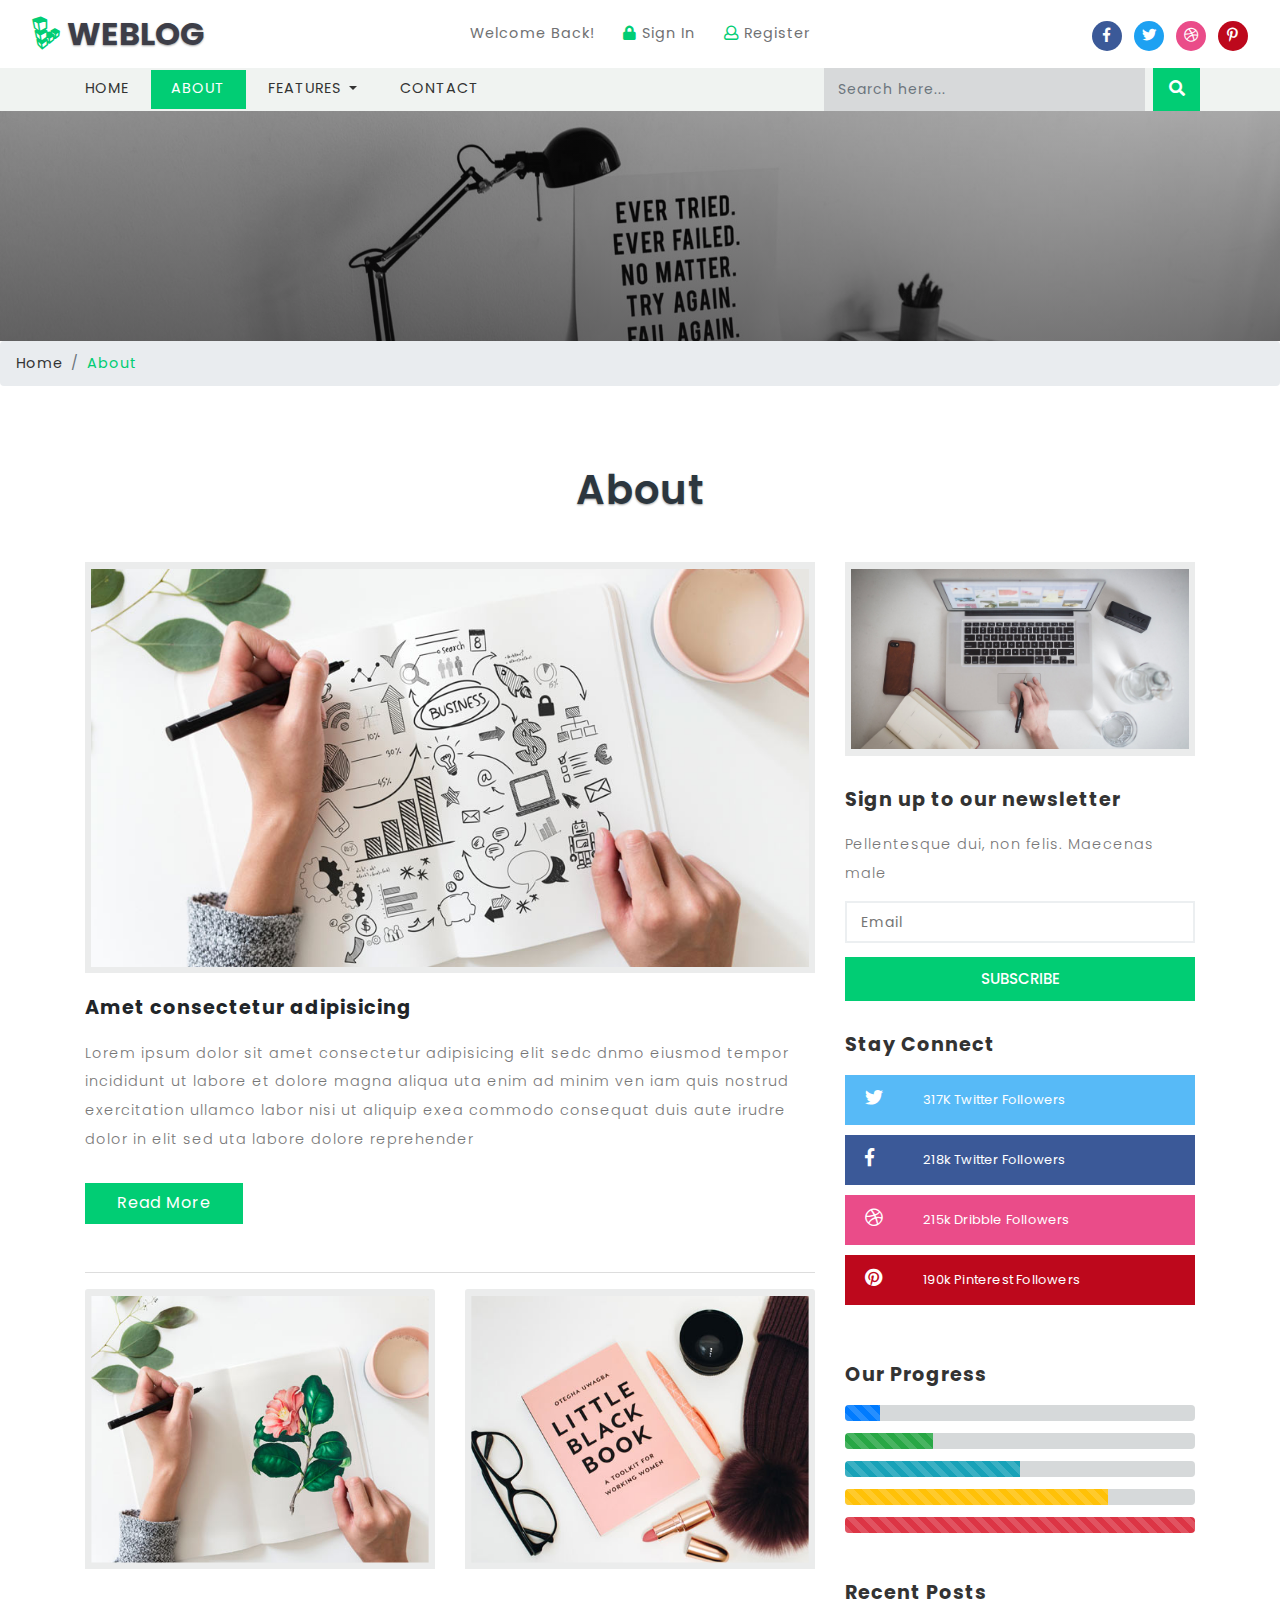
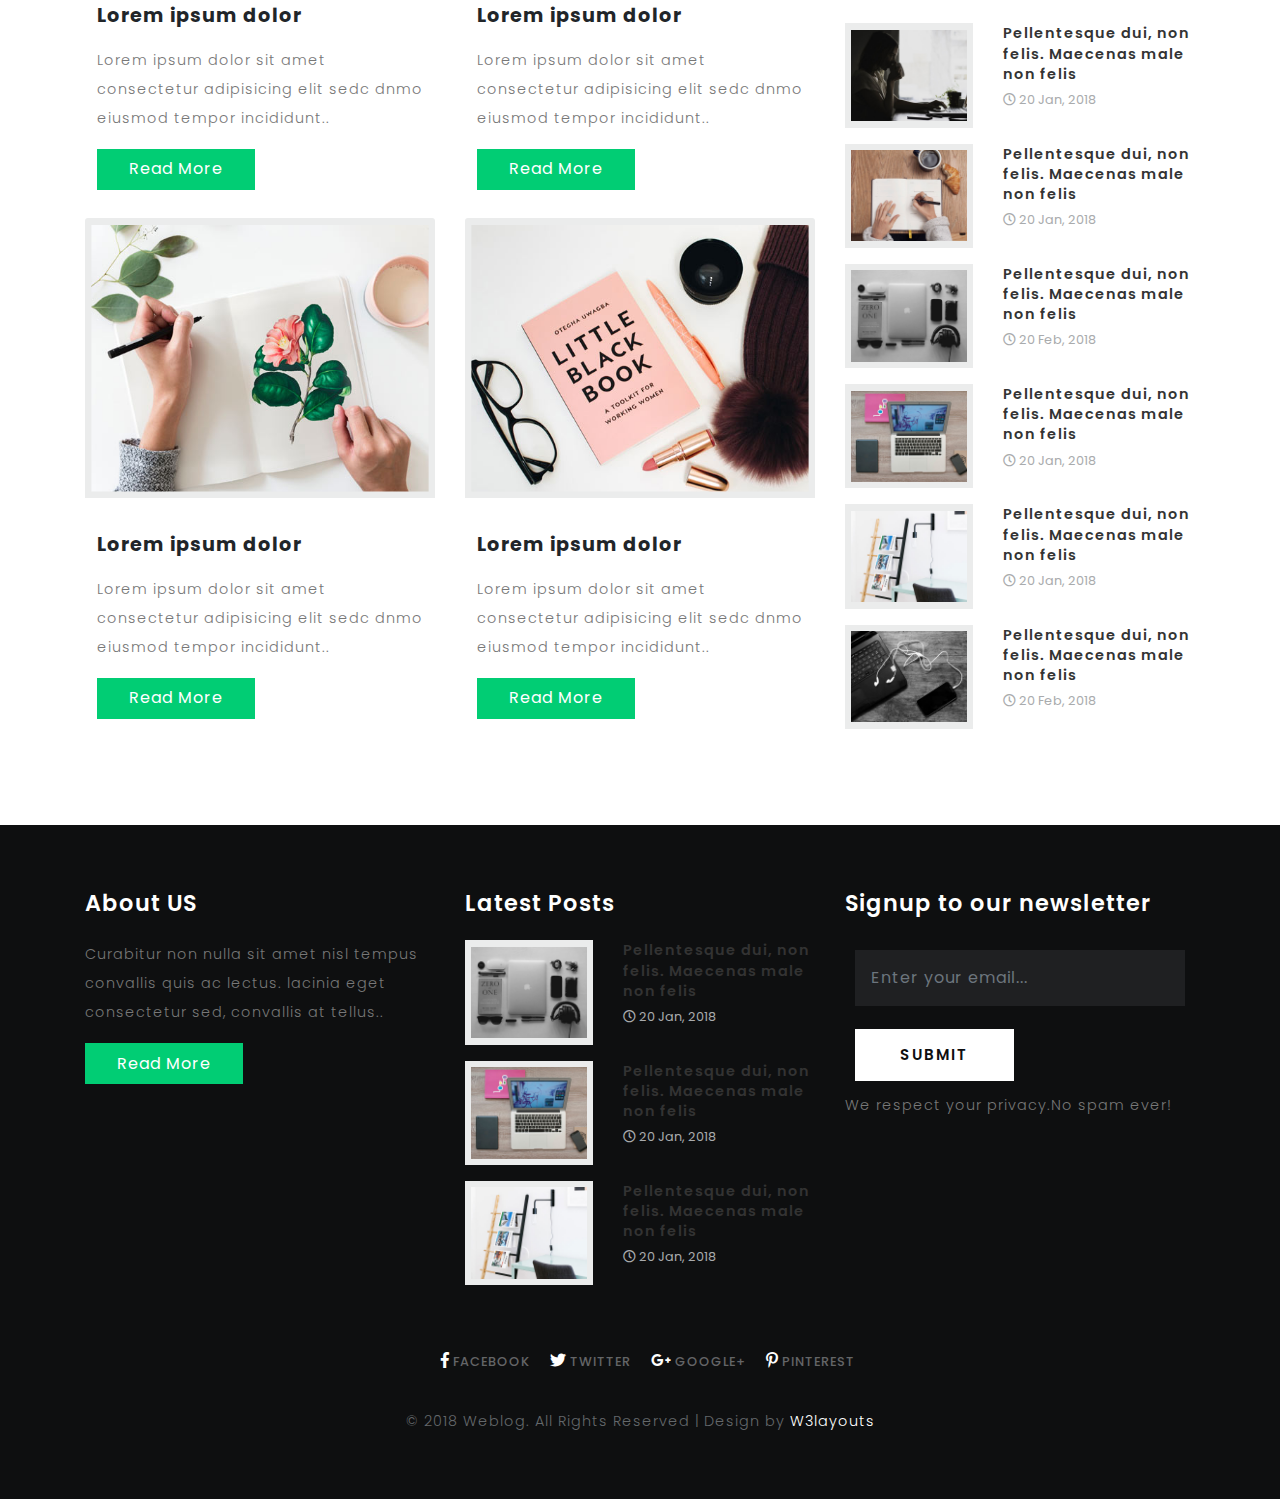
<file: Review_Me/wwwroot/CoreBlogTema/about.html>
<!--
	Author: W3layouts
	Author URL: http://w3layouts.com
	License: Creative Commons Attribution 3.0 Unported
	License URL: http://creativecommons.org/licenses/by/3.0/
-->

<!DOCTYPE html>
<html lang="zxx">

<head>
	<title>Weblog a Blogging Category Bootstrap responsive WebTemplate | About :: w3layouts</title>
	<meta name="viewport" content="width=device-width, initial-scale=1">
	<meta charset="utf-8">
	<meta name="keywords" content="Weblog a Responsive web template, Bootstrap Web Templates, Flat Web Templates, Android Compatible web template, 
Smartphone Compatible web template, free webdesigns for Nokia, Samsung, LG, SonyEricsson, Motorola web design" />

	<script>
		addEventListener("load", function () {
			setTimeout(hideURLbar, 0);
		}, false);

		function hideURLbar() {
			window.scrollTo(0, 1);
		}
	</script>
	<link href="css/bootstrap.css" rel='stylesheet' type='text/css' />
	<link href="css/single.css" rel='stylesheet' type='text/css' />
	<link href="css/style.css" rel='stylesheet' type='text/css' />
	<link href="css/fontawesome-all.css" rel="stylesheet">
	<link href="//fonts.googleapis.com/css?family=Poppins:100,100i,200,200i,300,300i,400,400i,500,500i,600,600i,700,700i,800"
	    rel="stylesheet">
</head>

<body>
	<!--Header-->

	<header>
		<div class="top-bar_sub_w3layouts container-fluid">
			<div class="row">
				<div class="col-md-4 logo text-left">
					<a class="navbar-brand" href="index.html">
						<i class="fab fa-linode"></i> Weblog</a>
				</div>
				<div class="col-md-4 top-forms text-center mt-lg-3 mt-md-1 mt-0">
					<span>Welcome Back!</span>
					<span class="mx-lg-4 mx-md-2  mx-1">
						<a href="login.html">
							<i class="fas fa-lock"></i> Sign In</a>
					</span>
					<span>
						<a href="register.html">
							<i class="far fa-user"></i> Register</a>
					</span>
				</div>
				<div class="col-md-4 log-icons text-right">

					<ul class="social_list1 mt-3">

						<li>
							<a href="#" class="facebook1 mx-2">
								<i class="fab fa-facebook-f"></i>

							</a>
						</li>
						<li>
							<a href="#" class="twitter2">
								<i class="fab fa-twitter"></i>

							</a>
						</li>
						<li>
							<a href="#" class="dribble3 mx-2">
								<i class="fab fa-dribbble"></i>
							</a>
						</li>
						<li>
							<a href="#" class="pin">
								<i class="fab fa-pinterest-p"></i>
							</a>
						</li>
					</ul>
				</div>
			</div>
		</div>

		<div class="header_top" id="home">
			<nav class="navbar navbar-expand-lg navbar-light bg-light">
				<button class="navbar-toggler navbar-toggler-right mx-auto" type="button" data-toggle="collapse" data-target="#navbarSupportedContent" aria-controls="navbarSupportedContent"
						aria-expanded="false" aria-label="Toggle navigation">
						<span class="navbar-toggler-icon"></span>
				</button>

				<div class="collapse navbar-collapse" id="navbarSupportedContent">
					<ul class="navbar-nav mr-auto">
						<li class="nav-item">
							<a class="nav-link" href="index.html">Home
								<span class="sr-only">(current)</span>
							</a>
						</li>
						<li class="nav-item active">
							<a class="nav-link" href="about.html">About</a>
						</li>
						<li class="nav-item dropdown">
							<a class="nav-link dropdown-toggle" href="#" id="navbarDropdown" role="button" data-toggle="dropdown" aria-haspopup="true"
							    aria-expanded="false">
								Features
							</a>
							<div class="dropdown-menu" aria-labelledby="navbarDropdown">
								<a class="dropdown-item" href="#"></a>
								<a class="dropdown-item" href="blog1.html">Standard Blog</a>
								<div class="dropdown-divider"></div>
								<a class="dropdown-item" href="blog2.html">2 Column Blog</a>
								<div class="dropdown-divider"></div>
								<a class="dropdown-item" href="blog3.html">3 Column Blog</a>

							</div>
						</li>
						<li class="nav-item">
							<a class="nav-link" href="contact.html">Contact</a>
						</li>

					</ul>
					<form action="#" method="post" class="form-inline my-2 my-lg-0 header-search">
						<input class="form-control mr-sm-2" type="search" placeholder="Search here..." name="Search" required="">
						<button class="btn btn1 my-2 my-sm-0" type="submit">
							<i class="fas fa-search"></i>
						</button>
					</form>



				</div>
			</nav>

		</div>
	</header>
	<!--//header-->

	<!--/banner-->
	<div class="banner-inner">
	</div>
	<ol class="breadcrumb">
		<li class="breadcrumb-item">
			<a href="index.html">Home</a>
		</li>
		<li class="breadcrumb-item active">About</li>
	</ol>
	<!--//banner-->
	<!--/main-->
	<section class="main-content-w3layouts-agileits">
		<div class="container">
			<h3 class="tittle">About</h3>
			<div class="row inner-sec">
				<!--left-->
				<div class="col-lg-8 left-blog-info-w3layouts-agileits text-left">
					<div class="blog-grid-top">

						<div class="blog_info_left_grid">
							<a href="single.html">
								<img src="images/b5.jpg" class="img-fluid" alt="">
							</a>
						</div>
						<h3>
							Amet consectetur adipisicing
						</h3>
						<p>Lorem ipsum dolor sit amet consectetur adipisicing elit sedc dnmo eiusmod tempor incididunt ut labore et dolore magna
							aliqua uta enim ad minim ven iam quis nostrud exercitation ullamco labor nisi ut aliquip exea commodo consequat duis
							aute irudre dolor in elit sed uta labore dolore reprehender</p>
						<a href="single.html" class="btn btn-primary read-m">Read More</a>
					</div>
					<div class="row">
						<div class="col-md-6 card mt-3">
							<img class="card-img-top" src="images/2.jpg" alt="Card-image">
							<div class="card-body">
								<h5 class="card-title">Lorem ipsum dolor </h5>
								<p class="card-text mb-3">Lorem ipsum dolor sit amet consectetur adipisicing elit sedc dnmo eiusmod tempor incididunt.. </p>
								<a href="single.html" class="btn btn-primary read-m">Read More</a>
							</div>
						</div>
						<div class="col-md-6 card mt-3">
							<img class="card-img-top" src="images/3.jpg" alt="Card-image">
							<div class="card-body">
								<h5 class="card-title">Lorem ipsum dolor </h5>
								<p class="card-text mb-3">Lorem ipsum dolor sit amet consectetur adipisicing elit sedc dnmo eiusmod tempor incididunt.. </p>
								<a href="single.html" class="btn btn-primary read-m">Read More</a>
							</div>
						</div>
						<div class="col-md-6 card mt-3">
							<img class="card-img-top" src="images/2.jpg" alt="Card-image">
							<div class="card-body">
								<h5 class="card-title">Lorem ipsum dolor </h5>
								<p class="card-text mb-3">Lorem ipsum dolor sit amet consectetur adipisicing elit sedc dnmo eiusmod tempor incididunt.. </p>
								<a href="single.html" class="btn btn-primary read-m">Read More</a>
							</div>
						</div>
						<div class="col-md-6 card mt-3">
							<img class="card-img-top" src="images/3.jpg" alt="Card-image">
							<div class="card-body">
								<h5 class="card-title">Lorem ipsum dolor </h5>
								<p class="card-text mb-3">Lorem ipsum dolor sit amet consectetur adipisicing elit sedc dnmo eiusmod tempor incididunt.. </p>
								<a href="single.html" class="btn btn-primary read-m">Read More</a>
							</div>
						</div>
					</div>
				</div>
				<!--//left-->
				<!--right-->
				<aside class="col-lg-4 agileits-w3ls-right-blog-con text-right">
					<div class="right-blog-info text-left">
						<div class="tech-btm">
							<img src="images/banner1.jpg" class="img-fluid" alt="">
						</div>
						<div class="tech-btm">
							<h4>Sign up to our newsletter</h4>
							<p>Pellentesque dui, non felis. Maecenas male </p>
							<form action="#" method="post">
								<input type="email" placeholder="Email" required="">
								<input type="submit" value="Subscribe">
							</form>

						</div>
						<div class="tech-btm widget_social">
							<h4>Stay Connect</h4>
							<ul>

								<li>
									<a class="twitter" href="#">
										<i class="fab fa-twitter"></i>
										<span class="count">317K</span> Twitter Followers</a>
								</li>
								<li>
									<a class="facebook" href="#">
										<i class="fab fa-facebook-f"></i>
										<span class="count">218k</span> Twitter Followers</a>
								</li>
								<li>
									<a class="dribble" href="#">
										<i class="fab fa-dribbble"></i>

										<span class="count">215k</span> Dribble Followers</a>
								</li>
								<li>
									<a class="pin" href="#">
										<i class="fab fa-pinterest"></i>
										<span class="count">190k</span> Pinterest Followers</a>
								</li>

							</ul>
						</div>
						<div class="single-gd my-5 tech-btm">
							<h4>Our Progress</h4>
							<div class="progress">
								<div class="progress-bar progress-bar-striped" role="progressbar" style="width: 10%" aria-valuenow="10" aria-valuemin="0"
								    aria-valuemax="100"></div>
							</div>
							<div class="progress">
								<div class="progress-bar progress-bar-striped bg-success" role="progressbar" style="width: 25%" aria-valuenow="25" aria-valuemin="0"
								    aria-valuemax="100"></div>
							</div>
							<div class="progress">
								<div class="progress-bar progress-bar-striped bg-info" role="progressbar" style="width: 50%" aria-valuenow="50" aria-valuemin="0"
								    aria-valuemax="100"></div>
							</div>
							<div class="progress">
								<div class="progress-bar progress-bar-striped bg-warning" role="progressbar" style="width: 75%" aria-valuenow="75" aria-valuemin="0"
								    aria-valuemax="100"></div>
							</div>
							<div class="progress">
								<div class="progress-bar progress-bar-striped bg-danger" role="progressbar" style="width: 100%" aria-valuenow="100" aria-valuemin="0"
								    aria-valuemax="100"></div>
							</div>
						</div>
						<div class="tech-btm">
							<h4>Recent Posts</h4>

							<div class="blog-grids row mb-3">
								<div class="col-md-5 blog-grid-left">
									<a href="single.html">
										<img src="images/1.jpg" class="img-fluid" alt="">
									</a>
								</div>
								<div class="col-md-7 blog-grid-right">

									<h5>
										<a href="single.html">Pellentesque dui, non felis. Maecenas male non felis </a>
									</h5>
									<div class="sub-meta">
										<span>
											<i class="far fa-clock"></i> 20 Jan, 2018</span>
									</div>
								</div>

							</div>
							<div class="blog-grids row mb-3">
								<div class="col-md-5 blog-grid-left">
									<a href="single.html">
										<img src="images/7.jpg" class="img-fluid" alt="">
									</a>
								</div>
								<div class="col-md-7 blog-grid-right">

									<h5>
										<a href="single.html">Pellentesque dui, non felis. Maecenas male non felis </a>
									</h5>
									<div class="sub-meta">
										<span>
											<i class="far fa-clock"></i> 20 Jan, 2018</span>
									</div>
								</div>
								<div class="clearfix"> </div>
							</div>
							<div class="blog-grids row mb-3">
								<div class="col-md-5 blog-grid-left">
									<a href="single.html">
										<img src="images/4.jpg" class="img-fluid" alt="">
									</a>
								</div>
								<div class="col-md-7 blog-grid-right">
									<h5>
										<a href="single.html">Pellentesque dui, non felis. Maecenas male non felis </a>
									</h5>
									<div class="sub-meta">
										<span>
											<i class="far fa-clock"></i> 20 Feb, 2018</span>
									</div>
								</div>

							</div>
							<div class="blog-grids row mb-3">
								<div class="col-md-5 blog-grid-left">
									<a href="single.html">
										<img src="images/5.jpg" class="img-fluid" alt="">
									</a>
								</div>
								<div class="col-md-7 blog-grid-right">

									<h5>
										<a href="single.html">Pellentesque dui, non felis. Maecenas male non felis </a>
									</h5>
									<div class="sub-meta">
										<span>
											<i class="far fa-clock"></i> 20 Jan, 2018</span>
									</div>
								</div>

							</div>
							<div class="blog-grids row mb-3">
								<div class="col-md-5 blog-grid-left">
									<a href="single.html">
										<img src="images/6.jpg" class="img-fluid" alt="">
									</a>
								</div>
								<div class="col-md-7 blog-grid-right">

									<h5>
										<a href="single.html">Pellentesque dui, non felis. Maecenas male non felis </a>
									</h5>
									<div class="sub-meta">
										<span>
											<i class="far fa-clock"></i> 20 Jan, 2018</span>
									</div>
								</div>

							</div>
							<div class="blog-grids row mb-3">
								<div class="col-md-5 blog-grid-left">
									<a href="single.html">
										<img src="images/8.jpg" class="img-fluid" alt="">
									</a>
								</div>
								<div class="col-md-7 blog-grid-right">
									<h5>
										<a href="single.html">Pellentesque dui, non felis. Maecenas male non felis </a>
									</h5>
									<div class="sub-meta">
										<span>
											<i class="far fa-clock"></i> 20 Feb, 2018</span>
									</div>
								</div>

							</div>
						</div>
					</div>

				</aside>
				<!--//right-->
			</div>
		</div>
	</section>
	<!--//main-->

	<!--footer-->
	<footer>
		<div class="container">
			<div class="row">
				<div class="col-lg-4 footer-grid-agileits-w3ls text-left">
					<h3>About US</h3>
					<p>Curabitur non nulla sit amet nisl tempus convallis quis ac lectus. lacinia eget consectetur sed, convallis at tellus..</p>
					<div class="read">
						<a href="single.html" class="btn btn-primary read-m">Read More</a>
					</div>
				</div>
				<div class="col-lg-4 footer-grid-agileits-w3ls text-left">

					<div class="tech-btm">
						<h3>Latest Posts</h3>
						<div class="blog-grids row mb-3">
							<div class="col-md-5 blog-grid-left">
								<a href="single.html">
									<img src="images/4.jpg" class="img-fluid" alt="">
								</a>
							</div>
							<div class="col-md-7 blog-grid-right">

								<h5>
									<a href="single.html">Pellentesque dui, non felis. Maecenas male non felis </a>
								</h5>
								<div class="sub-meta">
									<span>
										<i class="far fa-clock"></i> 20 Jan, 2018</span>
								</div>
							</div>

						</div>
						<div class="blog-grids row mb-3">
							<div class="col-md-5 blog-grid-left">
								<a href="single.html">
									<img src="images/5.jpg" class="img-fluid" alt="">
								</a>
							</div>
							<div class="col-md-7 blog-grid-right">

								<h5>
									<a href="single.html">Pellentesque dui, non felis. Maecenas male non felis </a>
								</h5>
								<div class="sub-meta">
									<span>
										<i class="far fa-clock"></i> 20 Jan, 2018</span>
								</div>
							</div>

						</div>
						<div class="blog-grids row mb-3">
							<div class="col-md-5 blog-grid-left">
								<a href="single.html">
									<img src="images/6.jpg" class="img-fluid" alt="">
								</a>
							</div>
							<div class="col-md-7 blog-grid-right">

								<h5>
									<a href="single.html">Pellentesque dui, non felis. Maecenas male non felis </a>
								</h5>
								<div class="sub-meta">
									<span>
										<i class="far fa-clock"></i> 20 Jan, 2018</span>
								</div>
							</div>

						</div>
					</div>
				</div>
				<!-- subscribe -->
				<div class="col-lg-4 subscribe-main footer-grid-agileits-w3ls text-left">
					<h2>Signup to our newsletter</h2>
					<div class="subscribe-main text-left">
						<div class="subscribe-form">
							<form action="#" method="post" class="subscribe_form">
								<input class="form-control" type="email" placeholder="Enter your email..." required="">
								<button type="submit" class="btn btn-primary submit">Submit</button>
							</form>
							<div class="clearfix"> </div>
						</div>
						<p>We respect your privacy.No spam ever!</p>
					</div>
					<!-- //subscribe -->
				</div>
			</div>
			<!-- footer -->
			<div class="footer-cpy text-center">
				<div class="footer-social">
					<div class="copyrighttop">
						<ul>
							<li class="mx-3">
								<a class="facebook" href="#">
									<i class="fab fa-facebook-f"></i>
									<span>Facebook</span>
								</a>
							</li>
							<li>
								<a class="facebook" href="#">
									<i class="fab fa-twitter"></i>
									<span>Twitter</span>
								</a>
							</li>
							<li class="mx-3">
								<a class="facebook" href="#">
									<i class="fab fa-google-plus-g"></i>
									<span>Google+</span>
								</a>
							</li>
							<li>
								<a class="facebook" href="#">
									<i class="fab fa-pinterest-p"></i>
									<span>Pinterest</span>
								</a>
							</li>
						</ul>

					</div>
				</div>
				<div class="w3layouts-agile-copyrightbottom">
					<p>© 2018 Weblog. All Rights Reserved | Design by
						<a href="http://w3layouts.com/">W3layouts</a>
					</p>

				</div>
			</div>

			<!-- //footer -->


		</div>
	</footer>
	<!---->
	<!-- js -->
	<script src="js/jquery-2.2.3.min.js"></script>
	<!-- //js -->
	<!--/ start-smoth-scrolling -->
	<script src="js/move-top.js"></script>
	<script src="js/easing.js"></script>
	<script>
		jQuery(document).ready(function ($) {
			$(".scroll").click(function (event) {
				event.preventDefault();
				$('html,body').animate({
					scrollTop: $(this.hash).offset().top
				}, 900);
			});
		});
	</script>
	<!--// end-smoth-scrolling -->

	<script>
		$(document).ready(function () {
			/*
									var defaults = {
							  			containerID: 'toTop', // fading element id
										containerHoverID: 'toTopHover', // fading element hover id
										scrollSpeed: 1200,
										easingType: 'linear' 
							 		};
									*/

			$().UItoTop({
				easingType: 'easeOutQuart'
			});

		});
	</script>
	<a href="#home" class="scroll" id="toTop" style="display: block;">
		<span id="toTopHover" style="opacity: 1;"> </span>
	</a>

	<!-- //Custom-JavaScript-File-Links -->
	<script src="js/bootstrap.js"></script>


</body>

</html>
</file>
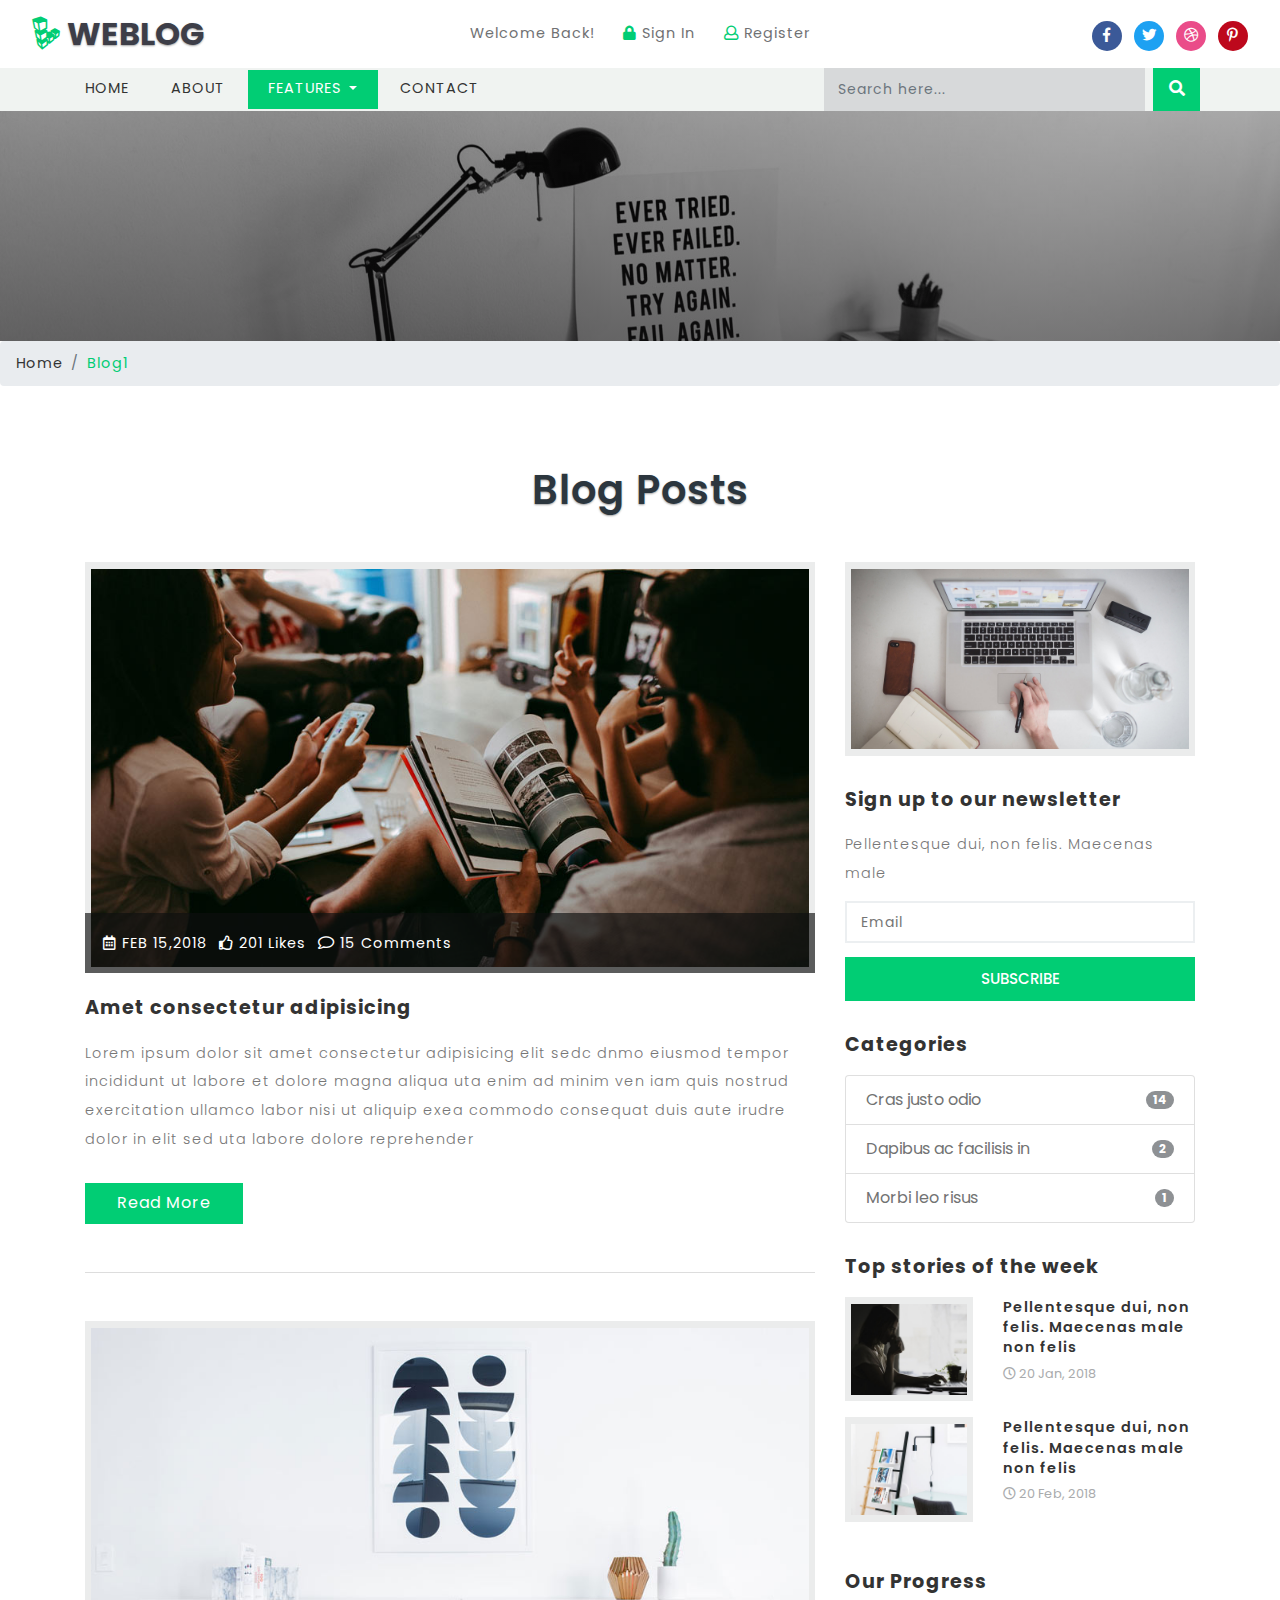
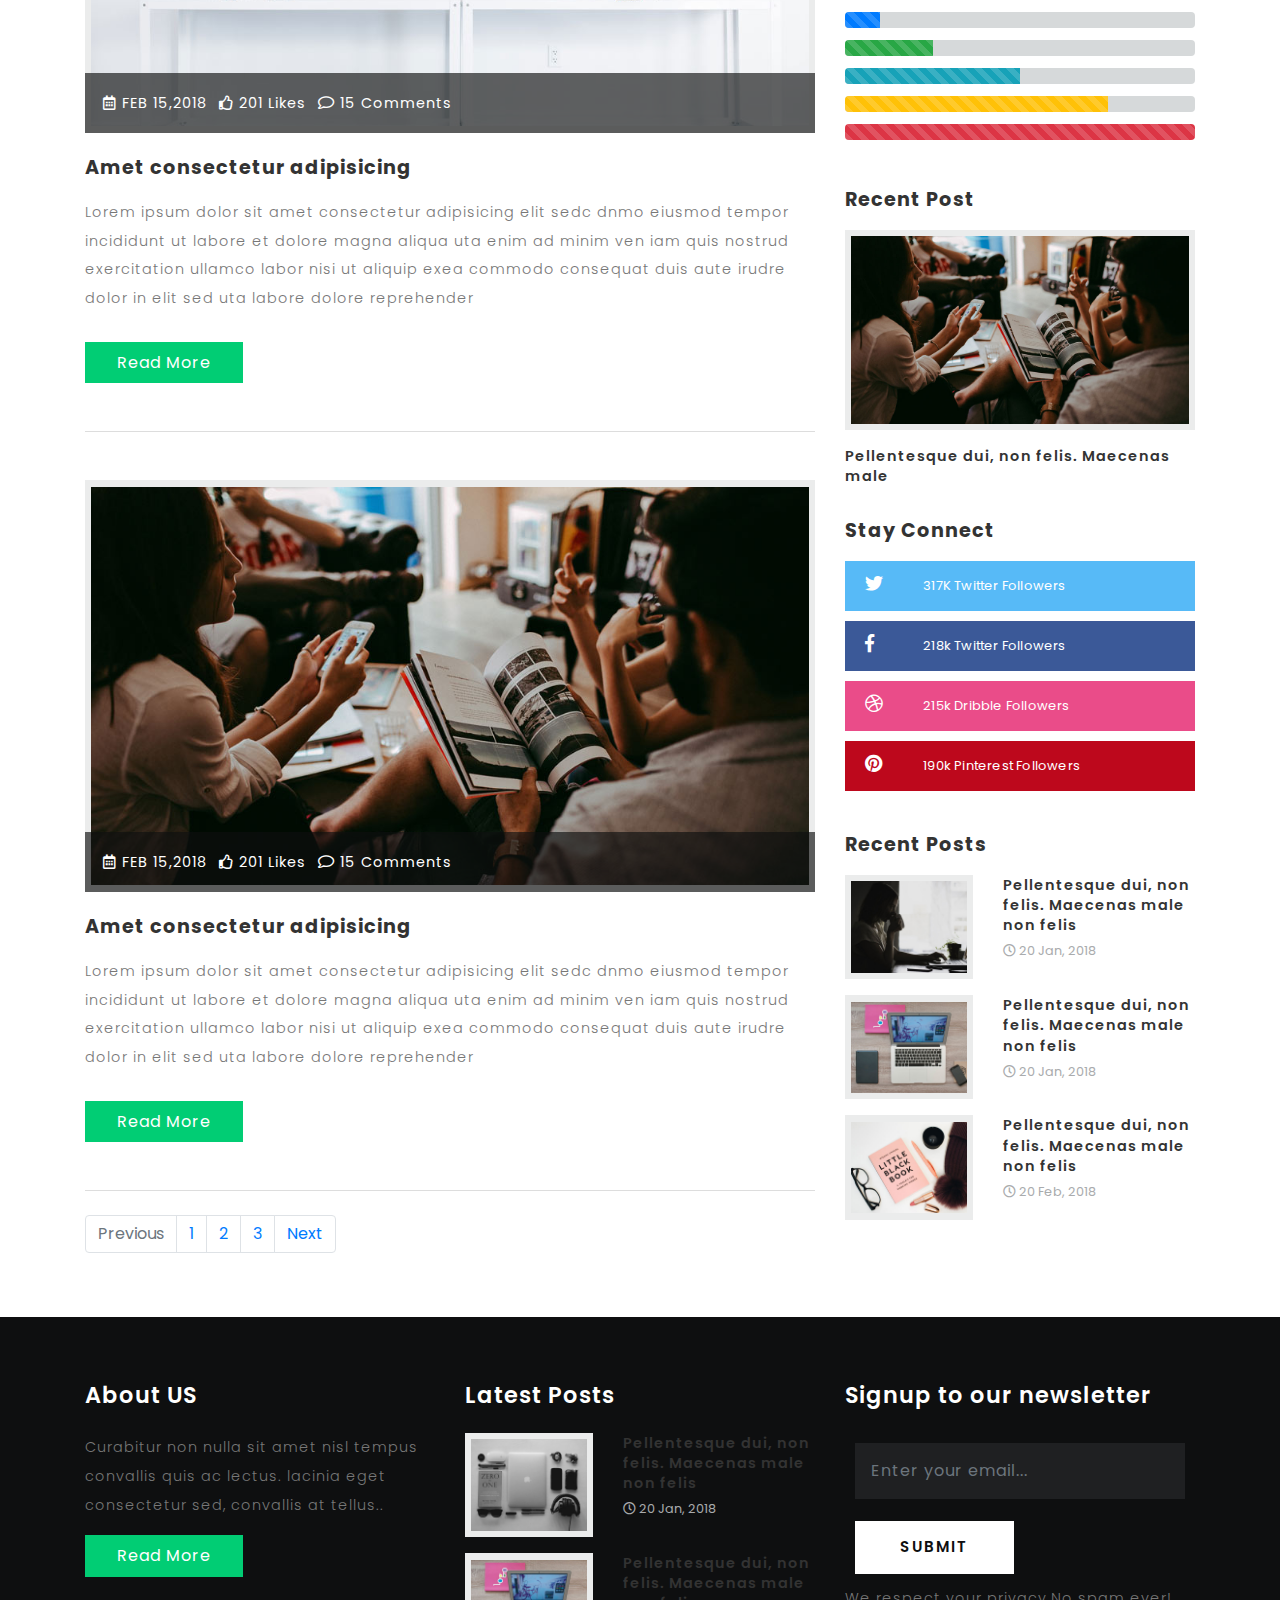
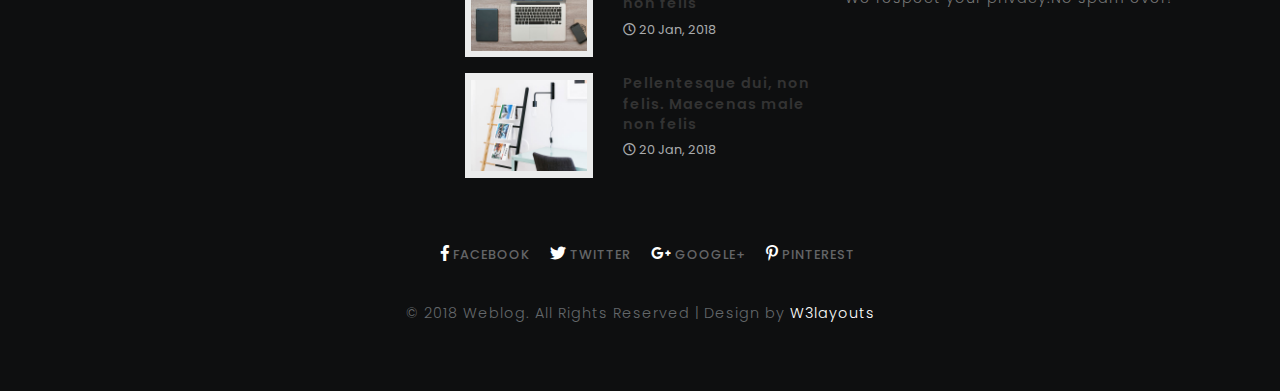
<file: Review_Me/wwwroot/CoreBlogTema/blog1.html>
<!--
	Author: W3layouts
	Author URL: http://w3layouts.com
	License: Creative Commons Attribution 3.0 Unported
	License URL: http://creativecommons.org/licenses/by/3.0/
-->

<!DOCTYPE html>
<html lang="zxx">

<head>
	<title>Weblog a Blogging Category Bootstrap responsive WebTemplate | Blog1 :: w3layouts</title>
	<meta name="viewport" content="width=device-width, initial-scale=1">
	<meta charset="utf-8">
	<meta name="keywords" content="Weblog a Responsive web template, Bootstrap Web Templates, Flat Web Templates, Android Compatible web template, 
Smartphone Compatible web template, free webdesigns for Nokia, Samsung, LG, SonyEricsson, Motorola web design" />

	<script>
		addEventListener("load", function () {
			setTimeout(hideURLbar, 0);
		}, false);

		function hideURLbar() {
			window.scrollTo(0, 1);
		}
	</script>
	<link href="css/bootstrap.css" rel='stylesheet' type='text/css' />
	<link rel="stylesheet" href="css/single.css">
	<link href="css/style.css" rel='stylesheet' type='text/css' />
	<link href="css/fontawesome-all.css" rel="stylesheet">
	<link href="//fonts.googleapis.com/css?family=Poppins:100,100i,200,200i,300,300i,400,400i,500,500i,600,600i,700,700i,800"
	    rel="stylesheet">
</head>

<body>
	<!--Header-->

	<header>
		<div class="top-bar_sub_w3layouts container-fluid">
			<div class="row">
				<div class="col-md-4 logo text-left">
					<a class="navbar-brand" href="index.html">
						<i class="fab fa-linode"></i> Weblog</a>
				</div>
				<div class="col-md-4 top-forms text-center mt-lg-3 mt-md-1 mt-0">
					<span>Welcome Back!</span>
					<span class="mx-lg-4 mx-md-2  mx-1">
						<a href="login.html">
							<i class="fas fa-lock"></i> Sign In</a>
					</span>
					<span>
						<a href="register.html">
							<i class="far fa-user"></i> Register</a>
					</span>
				</div>
				<div class="col-md-4 log-icons text-right">

					<ul class="social_list1 mt-3">

						<li>
							<a href="#" class="facebook1 mx-2">
								<i class="fab fa-facebook-f"></i>

							</a>
						</li>
						<li>
							<a href="#" class="twitter2">
								<i class="fab fa-twitter"></i>

							</a>
						</li>
						<li>
							<a href="#" class="dribble3 mx-2">
								<i class="fab fa-dribbble"></i>
							</a>
						</li>
						<li>
							<a href="#" class="pin">
								<i class="fab fa-pinterest-p"></i>
							</a>
						</li>
					</ul>
				</div>
			</div>
		</div>

		<div class="header_top" id="home">
			<nav class="navbar navbar-expand-lg navbar-light bg-light">
				<button class="navbar-toggler navbar-toggler-right mx-auto" type="button" data-toggle="collapse" data-target="#navbarSupportedContent" aria-controls="navbarSupportedContent"
						aria-expanded="false" aria-label="Toggle navigation">
						<span class="navbar-toggler-icon"></span>
				</button>

				<div class="collapse navbar-collapse" id="navbarSupportedContent">
					<ul class="navbar-nav mr-auto">
						<li class="nav-item">
							<a class="nav-link" href="index.html">Home
								<span class="sr-only">(current)</span>
							</a>
						</li>
						<li class="nav-item">
							<a class="nav-link" href="about.html">About</a>
						</li>
						<li class="nav-item dropdown active">
							<a class="nav-link dropdown-toggle" href="#" id="navbarDropdown" role="button" data-toggle="dropdown" aria-haspopup="true"
							    aria-expanded="false">
								Features
							</a>
							<div class="dropdown-menu" aria-labelledby="navbarDropdown">
								<a class="dropdown-item" href="#"></a>
								<a class="dropdown-item" href="blog1.html">Standard Blog</a>
								<div class="dropdown-divider"></div>
								<a class="dropdown-item" href="blog2.html">2 Column Blog</a>
								<div class="dropdown-divider"></div>
								<a class="dropdown-item" href="blog3.html">3 Column Blog</a>

							</div>
						</li>
						<li class="nav-item">
							<a class="nav-link" href="contact.html">Contact</a>
						</li>

					</ul>
					<form action="#" method="post" class="form-inline my-2 my-lg-0 header-search">
						<input class="form-control mr-sm-2" type="search" placeholder="Search here..." name="Search" required="">
						<button class="btn btn1 my-2 my-sm-0" type="submit">
							<i class="fas fa-search"></i>
						</button>
					</form>



				</div>
			</nav>

		</div>
	</header>
	<!--//header-->
	<!--/banner-->
	<div class="banner-inner">
	</div>
	<ol class="breadcrumb">
		<li class="breadcrumb-item">
			<a href="index.html">Home</a>
		</li>
		<li class="breadcrumb-item active">Blog1</li>
	</ol>
	<!--//banner-->

	<!--/main-->
	<section class="main-content-w3layouts-agileits">
		<div class="container">
			<h3 class="tittle">Blog Posts</h3>
			<div class="row inner-sec">
				<!--left-->
				<div class="col-lg-8 left-blog-info-w3layouts-agileits text-left">
					<article class="blog-grid-top">
						<div class="b-grid-top">
							<div class="blog_info_left_grid">
								<a href="single.html">
									<img src="images/b1.jpg" class="img-fluid" alt="">
								</a>
							</div>
							<div class="blog-info-middle">
								<ul>
									<li>
										<a href="#">
											<i class="far fa-calendar-alt"></i> FEB 15,2018</a>
									</li>
									<li class="mx-2">
										<a href="#">
											<i class="far fa-thumbs-up"></i> 201 Likes</a>
									</li>
									<li>
										<a href="#">
											<i class="far fa-comment"></i> 15 Comments</a>
									</li>

								</ul>
							</div>
						</div>

						<h3>
							<a href="single.html">Amet consectetur adipisicing </a>
						</h3>
						<p>Lorem ipsum dolor sit amet consectetur adipisicing elit sedc dnmo eiusmod tempor incididunt ut labore et dolore magna
							aliqua uta enim ad minim ven iam quis nostrud exercitation ullamco labor nisi ut aliquip exea commodo consequat duis
							aute irudre dolor in elit sed uta labore dolore reprehender</p>
						<a href="single.html" class="btn btn-primary read-m">Read More</a>
					</article>
					<article class="blog-grid-top my-5">
						<div class="b-grid-top">
							<div class="blog_info_left_grid">
								<a href="single.html">
									<img src="images/b4.jpg" class="img-fluid" alt="">
								</a>
							</div>
							<div class="blog-info-middle">
								<ul>
									<li>
										<a href="#">
											<i class="far fa-calendar-alt"></i> FEB 15,2018</a>
									</li>
									<li class="mx-2">
										<a href="#">
											<i class="far fa-thumbs-up"></i> 201 Likes</a>
									</li>
									<li>
										<a href="#">
											<i class="far fa-comment"></i> 15 Comments</a>
									</li>

								</ul>
							</div>
						</div>

						<h3>
							<a href="single.html">Amet consectetur adipisicing </a>
						</h3>
						<p>Lorem ipsum dolor sit amet consectetur adipisicing elit sedc dnmo eiusmod tempor incididunt ut labore et dolore magna
							aliqua uta enim ad minim ven iam quis nostrud exercitation ullamco labor nisi ut aliquip exea commodo consequat duis
							aute irudre dolor in elit sed uta labore dolore reprehender</p>
						<a href="single.html" class="btn btn-primary read-m">Read More</a>
					</article>
					<article class="blog-grid-top mb-4">
						<div class="b-grid-top">
							<div class="blog_info_left_grid">
								<a href="single.html">
									<img src="images/b1.jpg" class="img-fluid" alt="">
								</a>
							</div>
							<div class="blog-info-middle">
								<ul>
									<li>
										<a href="#">
											<i class="far fa-calendar-alt"></i> FEB 15,2018</a>
									</li>
									<li class="mx-2">
										<a href="#">
											<i class="far fa-thumbs-up"></i> 201 Likes</a>
									</li>
									<li>
										<a href="#">
											<i class="far fa-comment"></i> 15 Comments</a>
									</li>

								</ul>
							</div>
						</div>

						<h3>
							<a href="single.html">Amet consectetur adipisicing </a>
						</h3>
						<p>Lorem ipsum dolor sit amet consectetur adipisicing elit sedc dnmo eiusmod tempor incididunt ut labore et dolore magna
							aliqua uta enim ad minim ven iam quis nostrud exercitation ullamco labor nisi ut aliquip exea commodo consequat duis
							aute irudre dolor in elit sed uta labore dolore reprehender</p>
						<a href="single.html" class="btn btn-primary read-m">Read More</a>
					</article>
					<nav aria-label="Page navigation example">
						<ul class="pagination justify-content-left">
							<li class="page-item disabled">
								<a class="page-link" href="#" tabindex="-1">Previous</a>
							</li>
							<li class="page-item">
								<a class="page-link" href="#">1</a>
							</li>
							<li class="page-item">
								<a class="page-link" href="#">2</a>
							</li>
							<li class="page-item">
								<a class="page-link" href="#">3</a>
							</li>
							<li class="page-item">
								<a class="page-link" href="#">Next</a>
							</li>
						</ul>
					</nav>
				</div>
				<!--//left-->
				<!--right-->
				<aside class="col-lg-4 agileits-w3ls-right-blog-con text-left">
					<div class="right-blog-info text-left">
						<div class="tech-btm">
							<img src="images/banner1.jpg" class="img-fluid" alt="">
						</div>
						<div class="tech-btm">
							<h4>Sign up to our newsletter</h4>
							<p>Pellentesque dui, non felis. Maecenas male </p>
							<form action="#" method="post">
								<input type="email" placeholder="Email" required="">
								<input type="submit" value="Subscribe">
							</form>

						</div>
						<div class="tech-btm">
							<h4>Categories</h4>
							<ul class="list-group single">
								<li class="list-group-item d-flex justify-content-between align-items-center">
									Cras justo odio
									<span class="badge badge-primary badge-pill">14</span>
								</li>
								<li class="list-group-item d-flex justify-content-between align-items-center">
									Dapibus ac facilisis in
									<span class="badge badge-primary badge-pill">2</span>
								</li>
								<li class="list-group-item d-flex justify-content-between align-items-center">
									Morbi leo risus
									<span class="badge badge-primary badge-pill">1</span>
								</li>
							</ul>
						</div>
						<div class="tech-btm">
							<h4>Top stories of the week</h4>

							<div class="blog-grids row mb-3">
								<div class="col-md-5 blog-grid-left">
									<a href="single.html">
										<img src="images/1.jpg" class="img-fluid" alt="">
									</a>
								</div>
								<div class="col-md-7 blog-grid-right">

									<h5>
										<a href="single.html">Pellentesque dui, non felis. Maecenas male non felis </a>
									</h5>
									<div class="sub-meta">
										<span>
											<i class="far fa-clock"></i> 20 Jan, 2018</span>
									</div>
								</div>

							</div>
							<div class="blog-grids row mb-3">
								<div class="col-md-5 blog-grid-left">
									<a href="single.html">
										<img src="images/6.jpg" class="img-fluid" alt="">
									</a>
								</div>
								<div class="col-md-7 blog-grid-right">
									<h5>
										<a href="single.html">Pellentesque dui, non felis. Maecenas male non felis </a>
									</h5>
									<div class="sub-meta">
										<span>
											<i class="far fa-clock"></i> 20 Feb, 2018</span>
									</div>
								</div>

							</div>
						</div>
						<div class="single-gd my-5 tech-btm">
							<h4>Our Progress</h4>
							<div class="progress">
								<div class="progress-bar progress-bar-striped" role="progressbar" style="width: 10%" aria-valuenow="10" aria-valuemin="0"
								    aria-valuemax="100"></div>
							</div>
							<div class="progress">
								<div class="progress-bar progress-bar-striped bg-success" role="progressbar" style="width: 25%" aria-valuenow="25" aria-valuemin="0"
								    aria-valuemax="100"></div>
							</div>
							<div class="progress">
								<div class="progress-bar progress-bar-striped bg-info" role="progressbar" style="width: 50%" aria-valuenow="50" aria-valuemin="0"
								    aria-valuemax="100"></div>
							</div>
							<div class="progress">
								<div class="progress-bar progress-bar-striped bg-warning" role="progressbar" style="width: 75%" aria-valuenow="75" aria-valuemin="0"
								    aria-valuemax="100"></div>
							</div>
							<div class="progress">
								<div class="progress-bar progress-bar-striped bg-danger" role="progressbar" style="width: 100%" aria-valuenow="100" aria-valuemin="0"
								    aria-valuemax="100"></div>
							</div>
						</div>
						<div class="single-gd tech-btm text-left">
							<h4>Recent Post</h4>
							<div class="blog-grids">
								<div class="blog-grid-left">
									<a href="single.html">
										<img src="images/b1.jpg" class="img-fluid" alt="">
									</a>
								</div>
								<div class="blog-grid-right">

									<h5>
										<a href="single.html">Pellentesque dui, non felis. Maecenas male</a>
									</h5>
								</div>

							</div>
						</div>

						<div class="tech-btm widget_social text-left">
							<h4>Stay Connect</h4>
							<ul>

								<li>
									<a class="twitter" href="#">
										<i class="fab fa-twitter"></i>
										<span class="count">317K</span> Twitter Followers</a>
								</li>
								<li>
									<a class="facebook" href="#">
										<i class="fab fa-facebook-f"></i>
										<span class="count">218k</span> Twitter Followers</a>
								</li>
								<li>
									<a class="dribble" href="#">
										<i class="fab fa-dribbble"></i>

										<span class="count">215k</span> Dribble Followers</a>
								</li>
								<li>
									<a class="pin" href="#">
										<i class="fab fa-pinterest"></i>
										<span class="count">190k</span> Pinterest Followers</a>
								</li>

							</ul>
						</div>
						<div class="tech-btm">
							<h4>Recent Posts</h4>

							<div class="blog-grids row mb-3 text-left">
								<div class="col-md-5 blog-grid-left">
									<a href="single.html">
										<img src="images/1.jpg" class="img-fluid" alt="">
									</a>
								</div>
								<div class="col-md-7 blog-grid-right">

									<h5>
										<a href="single.html">Pellentesque dui, non felis. Maecenas male non felis </a>
									</h5>
									<div class="sub-meta">
										<span>
											<i class="far fa-clock"></i> 20 Jan, 2018</span>
									</div>
								</div>

							</div>
							<div class="blog-grids row mb-3 text-left">
								<div class="col-md-5 blog-grid-left">
									<a href="single.html">
										<img src="images/5.jpg" class="img-fluid" alt="">
									</a>
								</div>
								<div class="col-md-7 blog-grid-right">

									<h5>
										<a href="single.html">Pellentesque dui, non felis. Maecenas male non felis </a>
									</h5>
									<div class="sub-meta">
										<span>
											<i class="far fa-clock"></i> 20 Jan, 2018</span>
									</div>
								</div>
								<div class="clearfix"> </div>
							</div>
							<div class="blog-grids row mb-3 text-left">
								<div class="col-md-5 blog-grid-left">
									<a href="single.html">
										<img src="images/3.jpg" class="img-fluid" alt="">
									</a>
								</div>
								<div class="col-md-7 blog-grid-right">
									<h5>
										<a href="single.html">Pellentesque dui, non felis. Maecenas male non felis </a>
									</h5>
									<div class="sub-meta">
										<span>
											<i class="far fa-clock"></i> 20 Feb, 2018</span>
									</div>
								</div>

							</div>
						</div>
					</div>
				</aside>
				<!--//right-->
			</div>
		</div>
	</section>
	<!--//main-->

	<!--footer-->
	<footer>
		<div class="container">
			<div class="row">
				<div class="col-lg-4 footer-grid-agileits-w3ls text-left">
					<h3>About US</h3>
					<p>Curabitur non nulla sit amet nisl tempus convallis quis ac lectus. lacinia eget consectetur sed, convallis at tellus..</p>
					<div class="read">
						<a href="single.html" class="btn btn-primary read-m">Read More</a>
					</div>
				</div>
				<div class="col-lg-4 footer-grid-agileits-w3ls text-left">

					<div class="tech-btm">
						<h3>Latest Posts</h3>
						<div class="blog-grids row mb-3">
							<div class="col-md-5 blog-grid-left">
								<a href="single.html">
									<img src="images/4.jpg" class="img-fluid" alt="">
								</a>
							</div>
							<div class="col-md-7 blog-grid-right">

								<h5>
									<a href="single.html">Pellentesque dui, non felis. Maecenas male non felis </a>
								</h5>
								<div class="sub-meta">
									<span>
										<i class="far fa-clock"></i> 20 Jan, 2018</span>
								</div>
							</div>

						</div>
						<div class="blog-grids row mb-3">
							<div class="col-md-5 blog-grid-left">
								<a href="single.html">
									<img src="images/5.jpg" class="img-fluid" alt="">
								</a>
							</div>
							<div class="col-md-7 blog-grid-right">

								<h5>
									<a href="single.html">Pellentesque dui, non felis. Maecenas male non felis </a>
								</h5>
								<div class="sub-meta">
									<span>
										<i class="far fa-clock"></i> 20 Jan, 2018</span>
								</div>
							</div>

						</div>
						<div class="blog-grids row mb-3">
							<div class="col-md-5 blog-grid-left">
								<a href="single.html">
									<img src="images/6.jpg" class="img-fluid" alt="">
								</a>
							</div>
							<div class="col-md-7 blog-grid-right">

								<h5>
									<a href="single.html">Pellentesque dui, non felis. Maecenas male non felis </a>
								</h5>
								<div class="sub-meta">
									<span>
										<i class="far fa-clock"></i> 20 Jan, 2018</span>
								</div>
							</div>

						</div>
					</div>
				</div>
				<!-- subscribe -->
				<div class="col-lg-4 subscribe-main footer-grid-agileits-w3ls text-left">
					<h2>Signup to our newsletter</h2>
					<div class="subscribe-main text-left">
						<div class="subscribe-form">
							<form action="#" method="post" class="subscribe_form">
								<input class="form-control" type="email" placeholder="Enter your email..." required="">
								<button type="submit" class="btn btn-primary submit">Submit</button>
							</form>
							<div class="clearfix"> </div>
						</div>
						<p>We respect your privacy.No spam ever!</p>
					</div>
					<!-- //subscribe -->
				</div>
			</div>
			<!-- footer -->
			<div class="footer-cpy text-center">
				<div class="footer-social">
					<div class="copyrighttop">
						<ul>
							<li class="mx-3">
								<a class="facebook" href="#">
									<i class="fab fa-facebook-f"></i>
									<span>Facebook</span>
								</a>
							</li>
							<li>
								<a class="facebook" href="#">
									<i class="fab fa-twitter"></i>
									<span>Twitter</span>
								</a>
							</li>
							<li class="mx-3">
								<a class="facebook" href="#">
									<i class="fab fa-google-plus-g"></i>
									<span>Google+</span>
								</a>
							</li>
							<li>
								<a class="facebook" href="#">
									<i class="fab fa-pinterest-p"></i>
									<span>Pinterest</span>
								</a>
							</li>
						</ul>

					</div>
				</div>
				<div class="w3layouts-agile-copyrightbottom">
					<p>© 2018 Weblog. All Rights Reserved | Design by
						<a href="http://w3layouts.com/">W3layouts</a>
					</p>

				</div>
			</div>

			<!-- //footer -->


		</div>
	</footer>
	<!---->

	<!-- js -->
	<script src="js/jquery-2.2.3.min.js"></script>
	<!-- //js -->
	<!--/ start-smoth-scrolling -->
	<script src="js/move-top.js"></script>
	<script src="js/easing.js"></script>
	<script>
		jQuery(document).ready(function ($) {
			$(".scroll").click(function (event) {
				event.preventDefault();
				$('html,body').animate({
					scrollTop: $(this.hash).offset().top
				}, 900);
			});
		});
	</script>
	<!--// end-smoth-scrolling -->

	<script>
		$(document).ready(function () {
			/*
									var defaults = {
							  			containerID: 'toTop', // fading element id
										containerHoverID: 'toTopHover', // fading element hover id
										scrollSpeed: 1200,
										easingType: 'linear' 
							 		};
									*/

			$().UItoTop({
				easingType: 'easeOutQuart'
			});

		});
	</script>
	<a href="#home" class="scroll" id="toTop" style="display: block;">
		<span id="toTopHover" style="opacity: 1;"> </span>
	</a>

	<!-- //Custom-JavaScript-File-Links -->
	<script src="js/bootstrap.js"></script>


</body>

</html>
</file>
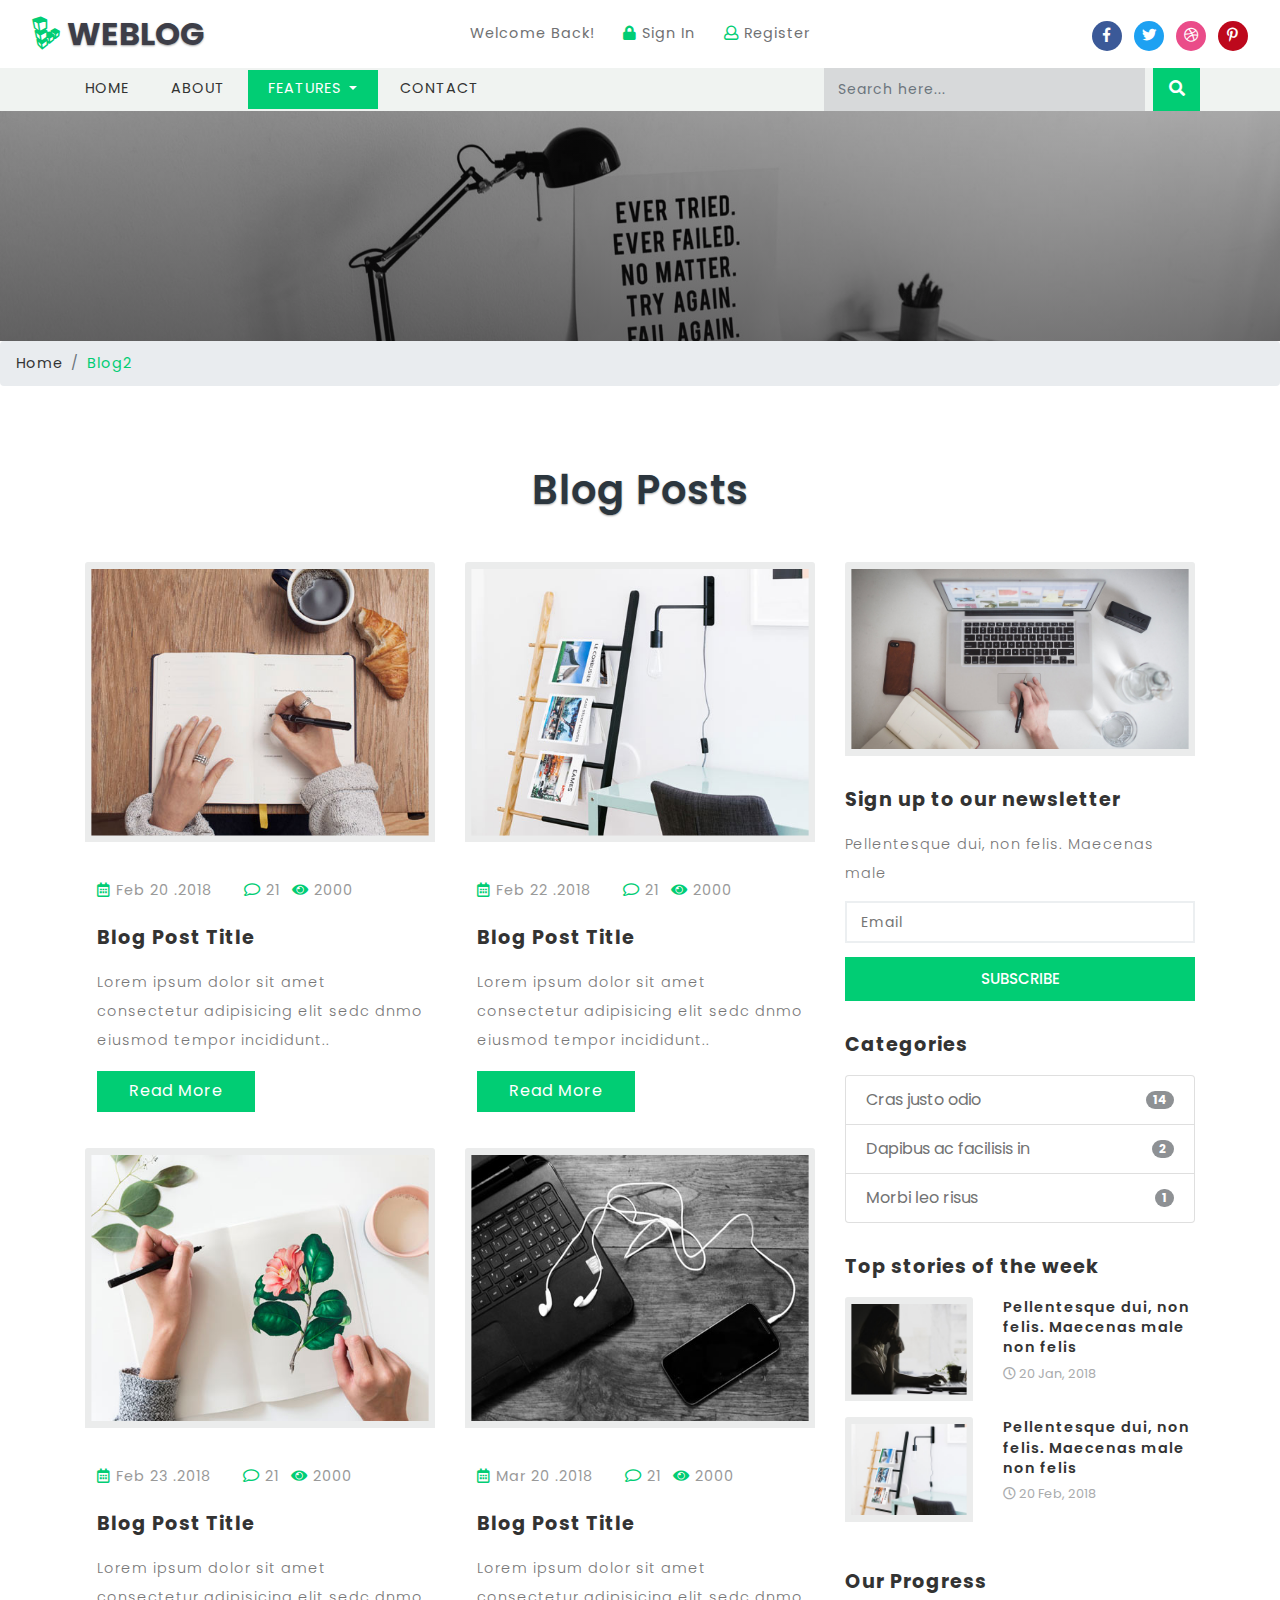
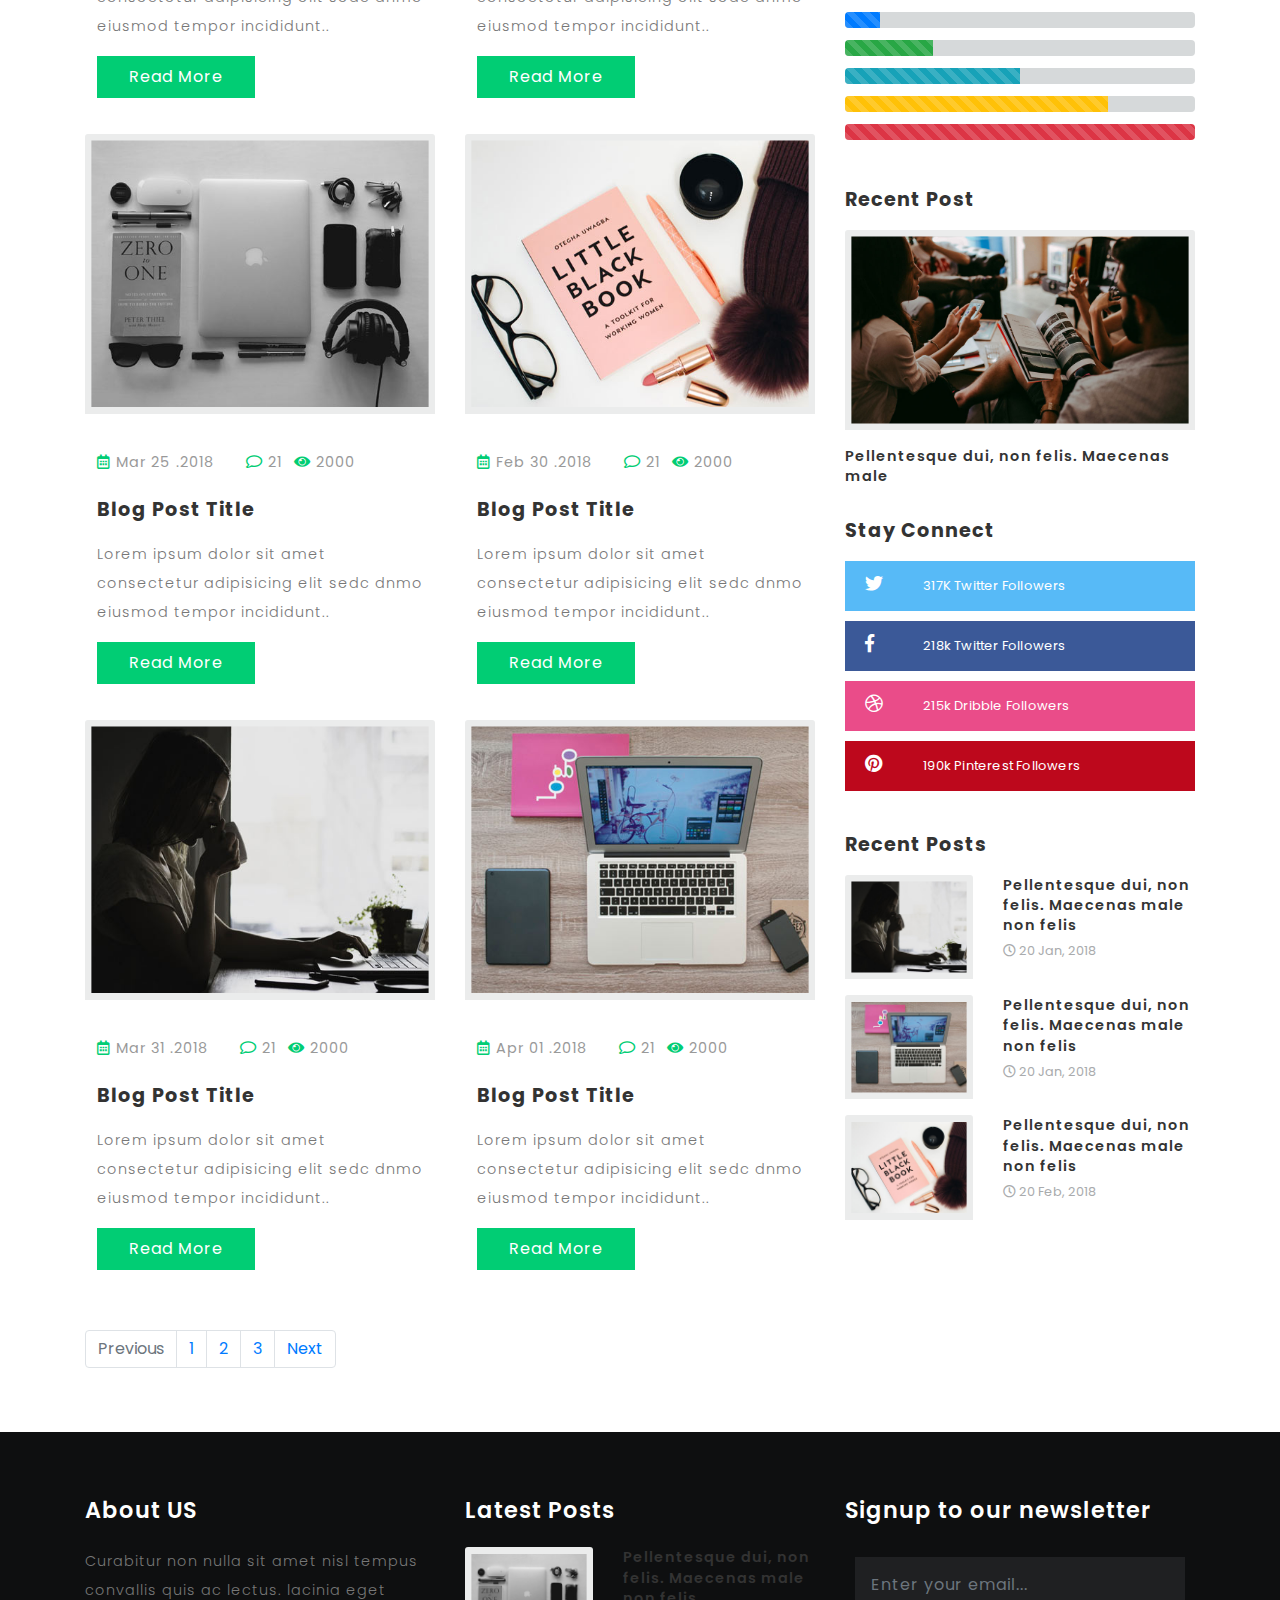
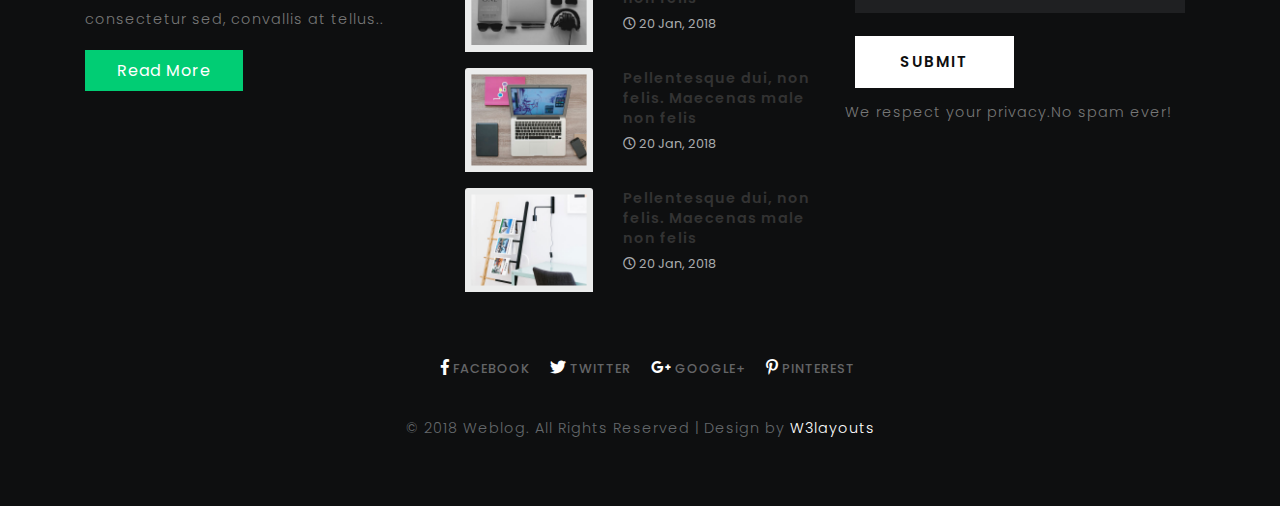
<file: Review_Me/wwwroot/CoreBlogTema/blog2.html>
<!--
	Author: W3layouts
	Author URL: http://w3layouts.com
	License: Creative Commons Attribution 3.0 Unported
	License URL: http://creativecommons.org/licenses/by/3.0/
-->

<!DOCTYPE html>
<html lang="zxx">

<head>
	<title>Weblog a Blogging Category Bootstrap responsive WebTemplate | Blog2 :: w3layouts</title>
	<meta name="viewport" content="width=device-width, initial-scale=1">
	<meta charset="utf-8">
	<meta name="keywords" content="Weblog a Responsive web template, Bootstrap Web Templates, Flat Web Templates, Android Compatible web template, 
Smartphone Compatible web template, free webdesigns for Nokia, Samsung, LG, SonyEricsson, Motorola web design" />

	<script>
		addEventListener("load", function () {
			setTimeout(hideURLbar, 0);
		}, false);

		function hideURLbar() {
			window.scrollTo(0, 1);
		}
	</script>
	<link href="css/bootstrap.css" rel='stylesheet' type='text/css' />
	<link rel="stylesheet" href="css/single.css">
	<link href="css/style.css" rel='stylesheet' type='text/css' />
	<link href="css/fontawesome-all.css" rel="stylesheet">
	<link href="//fonts.googleapis.com/css?family=Poppins:100,100i,200,200i,300,300i,400,400i,500,500i,600,600i,700,700i,800"
	    rel="stylesheet">
</head>

<body>
	<!--Header-->

	<header>
		<div class="top-bar_sub_w3layouts container-fluid">
			<div class="row">
				<div class="col-md-4 logo text-left">
					<a class="navbar-brand" href="index.html">
						<i class="fab fa-linode"></i> Weblog</a>
				</div>
				<div class="col-md-4 top-forms text-center mt-lg-3 mt-md-1 mt-0">
					<span>Welcome Back!</span>
					<span class="mx-lg-4 mx-md-2  mx-1">
						<a href="login.html">
							<i class="fas fa-lock"></i> Sign In</a>
					</span>
					<span>
						<a href="register.html">
							<i class="far fa-user"></i> Register</a>
					</span>
				</div>
				<div class="col-md-4 log-icons text-right">

					<ul class="social_list1 mt-3">

						<li>
							<a href="#" class="facebook1 mx-2">
								<i class="fab fa-facebook-f"></i>

							</a>
						</li>
						<li>
							<a href="#" class="twitter2">
								<i class="fab fa-twitter"></i>

							</a>
						</li>
						<li>
							<a href="#" class="dribble3 mx-2">
								<i class="fab fa-dribbble"></i>
							</a>
						</li>
						<li>
							<a href="#" class="pin">
								<i class="fab fa-pinterest-p"></i>
							</a>
						</li>
					</ul>
				</div>
			</div>
		</div>

		<div class="header_top" id="home">
			<nav class="navbar navbar-expand-lg navbar-light bg-light">
			<button class="navbar-toggler navbar-toggler-right mx-auto" type="button" data-toggle="collapse" data-target="#navbarSupportedContent" aria-controls="navbarSupportedContent"
						aria-expanded="false" aria-label="Toggle navigation">
						<span class="navbar-toggler-icon"></span>
				</button>


				<div class="collapse navbar-collapse" id="navbarSupportedContent">
					<ul class="navbar-nav mr-auto">
						<li class="nav-item">
							<a class="nav-link" href="index.html">Home
								<span class="sr-only">(current)</span>
							</a>
						</li>
						<li class="nav-item">
							<a class="nav-link" href="about.html">About</a>
						</li>
						<li class="nav-item dropdown active">
							<a class="nav-link dropdown-toggle" href="#" id="navbarDropdown" role="button" data-toggle="dropdown" aria-haspopup="true"
							    aria-expanded="false">
								Features
							</a>
							<div class="dropdown-menu" aria-labelledby="navbarDropdown">
								<a class="dropdown-item" href="#"></a>
								<a class="dropdown-item" href="blog1.html">Standard Blog</a>
								<div class="dropdown-divider"></div>
								<a class="dropdown-item" href="blog2.html">2 Column Blog</a>
								<div class="dropdown-divider"></div>
								<a class="dropdown-item" href="blog3.html">3 Column Blog</a>

							</div>
						</li>
						<li class="nav-item">
							<a class="nav-link" href="contact.html">Contact</a>
						</li>

					</ul>
					<form action="#" method="post" class="form-inline my-2 my-lg-0 header-search">
						<input class="form-control mr-sm-2" type="search" placeholder="Search here..." name="Search" required="">
						<button class="btn btn1 my-2 my-sm-0" type="submit">
							<i class="fas fa-search"></i>
						</button>
					</form>



				</div>
			</nav>

		</div>
	</header>
	<!--//header-->
	<!--/banner-->
	<div class="banner-inner">
	</div>
	<ol class="breadcrumb">
		<li class="breadcrumb-item">
			<a href="index.html">Home</a>
		</li>
		<li class="breadcrumb-item active">Blog2</li>
	</ol>
	<!--//banner-->

	<!--/main-->
	<section class="main-content-w3layouts-agileits">
		<div class="container">
			<h3 class="tittle">Blog Posts</h3>
			<div class="row inner-sec">
				<!--left-->
				<div class="col-lg-8 left-blog-info-w3layouts-agileits text-left">
					<div class="row mb-4">
						<div class="col-md-6 card">
							<a href="single.html">
								<img src="images/7.jpg" class="card-img-top img-fluid" alt="">
							</a>
							<div class="card-body">
								<ul class="blog-icons my-4">
									<li>
										<a href="#">
											<i class="far fa-calendar-alt"></i> Feb 20 .2018</a>
									</li>
									<li class="mx-2">
										<a href="#">
											<i class="far fa-comment"></i> 21</a>
									</li>
									<li>
										<a href="#">
											<i class="fas fa-eye"></i> 2000</a>
									</li>

								</ul>
								<h5 class="card-title ">
									<a href="single.html">Blog Post Title</a>
								</h5>
								<p class="card-text mb-3">Lorem ipsum dolor sit amet consectetur adipisicing elit sedc dnmo eiusmod tempor incididunt.. </p>
								<a href="single.html" class="btn btn-primary read-m">Read More</a>
							</div>
						</div>
						<div class="col-md-6 card">
							<a href="single.html">
								<img src="images/6.jpg" class="card-img-top img-fluid" alt="">
							</a>
							<div class="card-body">
								<ul class="blog-icons my-4">
									<li>
										<a href="#">
											<i class="far fa-calendar-alt"></i> Feb 22 .2018</a>
									</li>
									<li class="mx-2">
										<a href="#">
											<i class="far fa-comment"></i> 21</a>
									</li>
									<li>
										<a href="#">
											<i class="fas fa-eye"></i> 2000</a>
									</li>

								</ul>
								<h5 class="card-title ">
									<a href="single.html">Blog Post Title</a>
								</h5>
								<p class="card-text mb-3">Lorem ipsum dolor sit amet consectetur adipisicing elit sedc dnmo eiusmod tempor incididunt.. </p>
								<a href="single.html" class="btn btn-primary read-m">Read More</a>
							</div>
						</div>
						<div class="col-md-6 card my-4">
							<a href="single.html">
								<img src="images/2.jpg" class="card-img-top img-fluid" alt="">
							</a>
							<div class="card-body">
								<ul class="blog-icons my-4">
									<li>
										<a href="#">
											<i class="far fa-calendar-alt"></i> Feb 23 .2018</a>
									</li>
									<li class="mx-2">
										<a href="#">
											<i class="far fa-comment"></i> 21</a>
									</li>
									<li>
										<a href="#">
											<i class="fas fa-eye"></i> 2000</a>
									</li>

								</ul>
								<h5 class="card-title ">
									<a href="single.html">Blog Post Title</a>
								</h5>
								<p class="card-text mb-3">Lorem ipsum dolor sit amet consectetur adipisicing elit sedc dnmo eiusmod tempor incididunt.. </p>
								<a href="single.html" class="btn btn-primary read-m">Read More</a>
							</div>
						</div>
						<div class="col-md-6 card my-4">
							<a href="single.html">
								<img src="images/8.jpg" class="card-img-top img-fluid" alt="">
							</a>
							<div class="card-body">
								<ul class="blog-icons my-4">
									<li>
										<a href="#">
											<i class="far fa-calendar-alt"></i> Mar 20 .2018</a>
									</li>
									<li class="mx-2">
										<a href="#">
											<i class="far fa-comment"></i> 21</a>
									</li>
									<li>
										<a href="#">
											<i class="fas fa-eye"></i> 2000</a>
									</li>

								</ul>
								<h5 class="card-title ">
									<a href="single.html">Blog Post Title</a>
								</h5>
								<p class="card-text mb-3">Lorem ipsum dolor sit amet consectetur adipisicing elit sedc dnmo eiusmod tempor incididunt.. </p>
								<a href="single.html" class="btn btn-primary read-m">Read More</a>
							</div>
						</div>
						<div class="col-md-6 card">
							<a href="single.html">
								<img src="images/4.jpg" class="card-img-top img-fluid" alt="">
							</a>
							<div class="card-body">
								<ul class="blog-icons my-4">
									<li>
										<a href="#">
											<i class="far fa-calendar-alt"></i> Mar 25 .2018</a>
									</li>
									<li class="mx-2">
										<a href="#">
											<i class="far fa-comment"></i> 21</a>
									</li>
									<li>
										<a href="#">
											<i class="fas fa-eye"></i> 2000</a>
									</li>

								</ul>
								<h5 class="card-title ">
									<a href="single.html">Blog Post Title</a>
								</h5>
								<p class="card-text mb-3">Lorem ipsum dolor sit amet consectetur adipisicing elit sedc dnmo eiusmod tempor incididunt.. </p>
								<a href="single.html" class="btn btn-primary read-m">Read More</a>
							</div>
						</div>
						<div class="col-md-6 card">
								<a href="single.html">
									<img src="images/3.jpg" class="card-img-top img-fluid" alt="">
								</a>
								<div class="card-body">
									<ul class="blog-icons my-4">
										<li>
											<a href="#">
												<i class="far fa-calendar-alt"></i> Feb 30 .2018</a>
										</li>
										<li class="mx-2">
											<a href="#">
												<i class="far fa-comment"></i> 21</a>
										</li>
										<li>
											<a href="#">
												<i class="fas fa-eye"></i> 2000</a>
										</li>
	
									</ul>
									<h5 class="card-title ">
										<a href="single.html">Blog Post Title</a>
									</h5>
									<p class="card-text mb-3">Lorem ipsum dolor sit amet consectetur adipisicing elit sedc dnmo eiusmod tempor incididunt.. </p>
									<a href="single.html" class="btn btn-primary read-m">Read More</a>
								</div>
							</div>
							<div class="col-md-6 card my-4">
									<a href="single.html">
										<img src="images/1.jpg" class="card-img-top img-fluid" alt="">
									</a>
									<div class="card-body">
										<ul class="blog-icons my-4">
											<li>
												<a href="#">
													<i class="far fa-calendar-alt"></i> Mar 31 .2018</a>
											</li>
											<li class="mx-2">
												<a href="#">
													<i class="far fa-comment"></i> 21</a>
											</li>
											<li>
												<a href="#">
													<i class="fas fa-eye"></i> 2000</a>
											</li>
		
										</ul>
										<h5 class="card-title ">
											<a href="single.html">Blog Post Title</a>
										</h5>
										<p class="card-text mb-3">Lorem ipsum dolor sit amet consectetur adipisicing elit sedc dnmo eiusmod tempor incididunt.. </p>
										<a href="single.html" class="btn btn-primary read-m">Read More</a>
									</div>
								</div>
								<div class="col-md-6 card my-4">
										<a href="single.html">
											<img src="images/5.jpg" class="card-img-top img-fluid" alt="">
										</a>
										<div class="card-body">
											<ul class="blog-icons my-4">
												<li>
													<a href="#">
														<i class="far fa-calendar-alt"></i> Apr 01 .2018</a>
												</li>
												<li class="mx-2">
													<a href="#">
														<i class="far fa-comment"></i> 21</a>
												</li>
												<li>
													<a href="#">
														<i class="fas fa-eye"></i> 2000</a>
												</li>
			
											</ul>
											<h5 class="card-title ">
												<a href="single.html">Blog Post Title</a>
											</h5>
											<p class="card-text mb-3">Lorem ipsum dolor sit amet consectetur adipisicing elit sedc dnmo eiusmod tempor incididunt.. </p>
											<a href="single.html" class="btn btn-primary read-m">Read More</a>
										</div>
									</div>
					</div>
					<nav aria-label="Page navigation example">
						<ul class="pagination justify-content-left mt-4">
							<li class="page-item disabled">
								<a class="page-link" href="#" tabindex="-1">Previous</a>
							</li>
							<li class="page-item">
								<a class="page-link" href="#">1</a>
							</li>
							<li class="page-item">
								<a class="page-link" href="#">2</a>
							</li>
							<li class="page-item">
								<a class="page-link" href="#">3</a>
							</li>
							<li class="page-item">
								<a class="page-link" href="#">Next</a>
							</li>
						</ul>
					</nav>
				</div>
				<!--//left-->
				<!--right-->
				<aside class="col-lg-4 agileits-w3ls-right-blog-con text-left">
					<div class="right-blog-info text-left">
						<div class="tech-btm">
							<img src="images/banner1.jpg" class="card-img-top img-fluid" alt="">
						</div>
						<div class="tech-btm">
							<h4>Sign up to our newsletter</h4>
							<p>Pellentesque dui, non felis. Maecenas male </p>
							<form action="#" method="post">
								<input type="email" placeholder="Email" required="">
								<input type="submit" value="Subscribe">
							</form>

						</div>
						<div class="tech-btm">
							<h4>Categories</h4>
							<ul class="list-group single">
								<li class="list-group-item d-flex justify-content-between align-items-center">
									Cras justo odio
									<span class="badge badge-primary badge-pill">14</span>
								</li>
								<li class="list-group-item d-flex justify-content-between align-items-center">
									Dapibus ac facilisis in
									<span class="badge badge-primary badge-pill">2</span>
								</li>
								<li class="list-group-item d-flex justify-content-between align-items-center">
									Morbi leo risus
									<span class="badge badge-primary badge-pill">1</span>
								</li>
							</ul>
						</div>
						<div class="tech-btm">
							<h4>Top stories of the week</h4>

							<div class="blog-grids row mb-3">
								<div class="col-md-5 blog-grid-left">
									<a href="single.html">
										<img src="images/1.jpg" class="card-img-top img-fluid" alt="">
									</a>
								</div>
								<div class="col-md-7 blog-grid-right">

									<h5>
										<a href="single.html">Pellentesque dui, non felis. Maecenas male non felis </a>
									</h5>
									<div class="sub-meta">
										<span>
											<i class="far fa-clock"></i> 20 Jan, 2018</span>
									</div>
								</div>

							</div>
							<div class="blog-grids row mb-3">
								<div class="col-md-5 blog-grid-left">
									<a href="single.html">
										<img src="images/6.jpg" class="card-img-top img-fluid" alt="">
									</a>
								</div>
								<div class="col-md-7 blog-grid-right">
									<h5>
										<a href="single.html">Pellentesque dui, non felis. Maecenas male non felis </a>
									</h5>
									<div class="sub-meta">
										<span>
											<i class="far fa-clock"></i> 20 Feb, 2018</span>
									</div>
								</div>

							</div>
						</div>
						<div class="single-gd my-5 tech-btm">
							<h4>Our Progress</h4>
							<div class="progress">
								<div class="progress-bar progress-bar-striped" role="progressbar" style="width: 10%" aria-valuenow="10" aria-valuemin="0"
								    aria-valuemax="100"></div>
							</div>
							<div class="progress">
								<div class="progress-bar progress-bar-striped bg-success" role="progressbar" style="width: 25%" aria-valuenow="25" aria-valuemin="0"
								    aria-valuemax="100"></div>
							</div>
							<div class="progress">
								<div class="progress-bar progress-bar-striped bg-info" role="progressbar" style="width: 50%" aria-valuenow="50" aria-valuemin="0"
								    aria-valuemax="100"></div>
							</div>
							<div class="progress">
								<div class="progress-bar progress-bar-striped bg-warning" role="progressbar" style="width: 75%" aria-valuenow="75" aria-valuemin="0"
								    aria-valuemax="100"></div>
							</div>
							<div class="progress">
								<div class="progress-bar progress-bar-striped bg-danger" role="progressbar" style="width: 100%" aria-valuenow="100" aria-valuemin="0"
								    aria-valuemax="100"></div>
							</div>
						</div>
						<div class="single-gd tech-btm text-left">
							<h4>Recent Post</h4>
							<div class="blog-grids">
								<div class="blog-grid-left">
									<a href="single.html">
										<img src="images/b1.jpg" class="card-img-top img-fluid" alt="">
									</a>
								</div>
								<div class="blog-grid-right">

									<h5>
										<a href="single.html">Pellentesque dui, non felis. Maecenas male</a>
									</h5>
								</div>
								<div class="clearfix"> </div>
							</div>
						</div>
				


					<div class="tech-btm widget_social text-left">
						<h4>Stay Connect</h4>
						<ul>

							<li>
								<a class="twitter" href="#">
									<i class="fab fa-twitter"></i>
									<span class="count">317K</span> Twitter Followers</a>
							</li>
							<li>
								<a class="facebook" href="#">
									<i class="fab fa-facebook-f"></i>
									<span class="count">218k</span> Twitter Followers</a>
							</li>
							<li>
								<a class="dribble" href="#">
									<i class="fab fa-dribbble"></i>

									<span class="count">215k</span> Dribble Followers</a>
							</li>
							<li>
								<a class="pin" href="#">
									<i class="fab fa-pinterest"></i>
									<span class="count">190k</span> Pinterest Followers</a>
							</li>

						</ul>
					</div>
					<div class="tech-btm">
						<h4>Recent Posts</h4>

						<div class="blog-grids row mb-3 text-left">
							<div class="col-md-5 blog-grid-left">
								<a href="single.html">
									<img src="images/1.jpg" class="card-img-top img-fluid" alt="">
								</a>
							</div>
							<div class="col-md-7 blog-grid-right">

								<h5>
									<a href="single.html">Pellentesque dui, non felis. Maecenas male non felis </a>
								</h5>
								<div class="sub-meta">
									<span>
										<i class="far fa-clock"></i> 20 Jan, 2018</span>
								</div>
							</div>

						</div>
						<div class="blog-grids row mb-3 text-left">
							<div class="col-md-5 blog-grid-left">
								<a href="single.html">
									<img src="images/5.jpg" class="card-img-top img-fluid" alt="">
								</a>
							</div>
							<div class="col-md-7 blog-grid-right">

								<h5>
									<a href="single.html">Pellentesque dui, non felis. Maecenas male non felis </a>
								</h5>
								<div class="sub-meta">
									<span>
										<i class="far fa-clock"></i> 20 Jan, 2018</span>
								</div>
							</div>
							<div class="clearfix"> </div>
						</div>
						<div class="blog-grids row mb-3 text-left">
							<div class="col-md-5 blog-grid-left">
								<a href="single.html">
									<img src="images/3.jpg" class="card-img-top img-fluid" alt="">
								</a>
							</div>
							<div class="col-md-7 blog-grid-right">
								<h5>
									<a href="single.html">Pellentesque dui, non felis. Maecenas male non felis </a>
								</h5>
								<div class="sub-meta">
									<span>
										<i class="far fa-clock"></i> 20 Feb, 2018</span>
								</div>
							</div>

						</div>
					</div>
				</div>
				</aside>
				<!--//right-->
				</div>
			</div>
	</section>
	<!--//main-->

	<!--footer-->
	<footer>
		<div class="container">
			<div class="row">
				<div class="col-lg-4 footer-grid-agileits-w3ls text-left">
					<h3>About US</h3>
					<p>Curabitur non nulla sit amet nisl tempus convallis quis ac lectus. lacinia eget consectetur sed, convallis at tellus..</p>
					<div class="read">
						<a href="single.html" class="btn btn-primary read-m">Read More</a>
					</div>
				</div>
				<div class="col-lg-4 footer-grid-agileits-w3ls text-left">

					<div class="tech-btm">
						<h3>Latest Posts</h3>
						<div class="blog-grids row mb-3">
							<div class="col-md-5 blog-grid-left">
								<a href="single.html">
									<img src="images/4.jpg" class="card-img-top img-fluid" alt="">
								</a>
							</div>
							<div class="col-md-7 blog-grid-right">

								<h5>
									<a href="single.html">Pellentesque dui, non felis. Maecenas male non felis </a>
								</h5>
								<div class="sub-meta">
									<span>
										<i class="far fa-clock"></i> 20 Jan, 2018</span>
								</div>
							</div>

						</div>
						<div class="blog-grids row mb-3">
							<div class="col-md-5 blog-grid-left">
								<a href="single.html">
									<img src="images/5.jpg" class="card-img-top img-fluid" alt="">
								</a>
							</div>
							<div class="col-md-7 blog-grid-right">

								<h5>
									<a href="single.html">Pellentesque dui, non felis. Maecenas male non felis </a>
								</h5>
								<div class="sub-meta">
									<span>
										<i class="far fa-clock"></i> 20 Jan, 2018</span>
								</div>
							</div>

						</div>
						<div class="blog-grids row mb-3">
							<div class="col-md-5 blog-grid-left">
								<a href="single.html">
									<img src="images/6.jpg" class="card-img-top img-fluid" alt="">
								</a>
							</div>
							<div class="col-md-7 blog-grid-right">

								<h5>
									<a href="single.html">Pellentesque dui, non felis. Maecenas male non felis </a>
								</h5>
								<div class="sub-meta">
									<span>
										<i class="far fa-clock"></i> 20 Jan, 2018</span>
								</div>
							</div>

						</div>
					</div>
				</div>
				<!-- subscribe -->
				<div class="col-lg-4 subscribe-main footer-grid-agileits-w3ls text-left">
					<h2>Signup to our newsletter</h2>
					<div class="subscribe-main text-left">
						<div class="subscribe-form">
							<form action="#" method="post" class="subscribe_form">
								<input class="form-control" type="email" placeholder="Enter your email..." required="">
								<button type="submit" class="btn btn-primary submit">Submit</button>
							</form>
							<div class="clearfix"> </div>
						</div>
						<p>We respect your privacy.No spam ever!</p>
					</div>
					<!-- //subscribe -->
				</div>
			</div>
			<!-- footer -->
			<div class="footer-cpy text-center">
				<div class="footer-social">
					<div class="copyrighttop">
						<ul>
							<li class="mx-3">
								<a class="facebook" href="#">
									<i class="fab fa-facebook-f"></i>
									<span>Facebook</span>
								</a>
							</li>
							<li>
								<a class="facebook" href="#">
									<i class="fab fa-twitter"></i>
									<span>Twitter</span>
								</a>
							</li>
							<li class="mx-3">
								<a class="facebook" href="#">
									<i class="fab fa-google-plus-g"></i>
									<span>Google+</span>
								</a>
							</li>
							<li>
								<a class="facebook" href="#">
									<i class="fab fa-pinterest-p"></i>
									<span>Pinterest</span>
								</a>
							</li>
						</ul>

					</div>
				</div>
				<div class="w3layouts-agile-copyrightbottom">
					<p>© 2018 Weblog. All Rights Reserved | Design by
						<a href="http://w3layouts.com/">W3layouts</a>
					</p>

				</div>
			</div>

			<!-- //footer -->


		</div>
	</footer>
	<!---->

	<!-- js -->
	<script src="js/jquery-2.2.3.min.js"></script>
	<!-- //js -->
	<!--/ start-smoth-scrolling -->
	<script src="js/move-top.js"></script>
	<script src="js/easing.js"></script>
	<script>
		jQuery(document).ready(function ($) {
			$(".scroll").click(function (event) {
				event.preventDefault();
				$('html,body').animate({
					scrollTop: $(this.hash).offset().top
				}, 900);
			});
		});
	</script>
	<!--// end-smoth-scrolling -->

	<script>
		$(document).ready(function () {
			/*
									var defaults = {
							  			containerID: 'toTop', // fading element id
										containerHoverID: 'toTopHover', // fading element hover id
										scrollSpeed: 1200,
										easingType: 'linear' 
							 		};
									*/

			$().UItoTop({
				easingType: 'easeOutQuart'
			});

		});
	</script>
	<a href="#home" class="scroll" id="toTop" style="display: block;">
		<span id="toTopHover" style="opacity: 1;"> </span>
	</a>

	<!-- //Custom-JavaScript-File-Links -->
	<script src="js/bootstrap.js"></script>


</body>

</html>
</file>
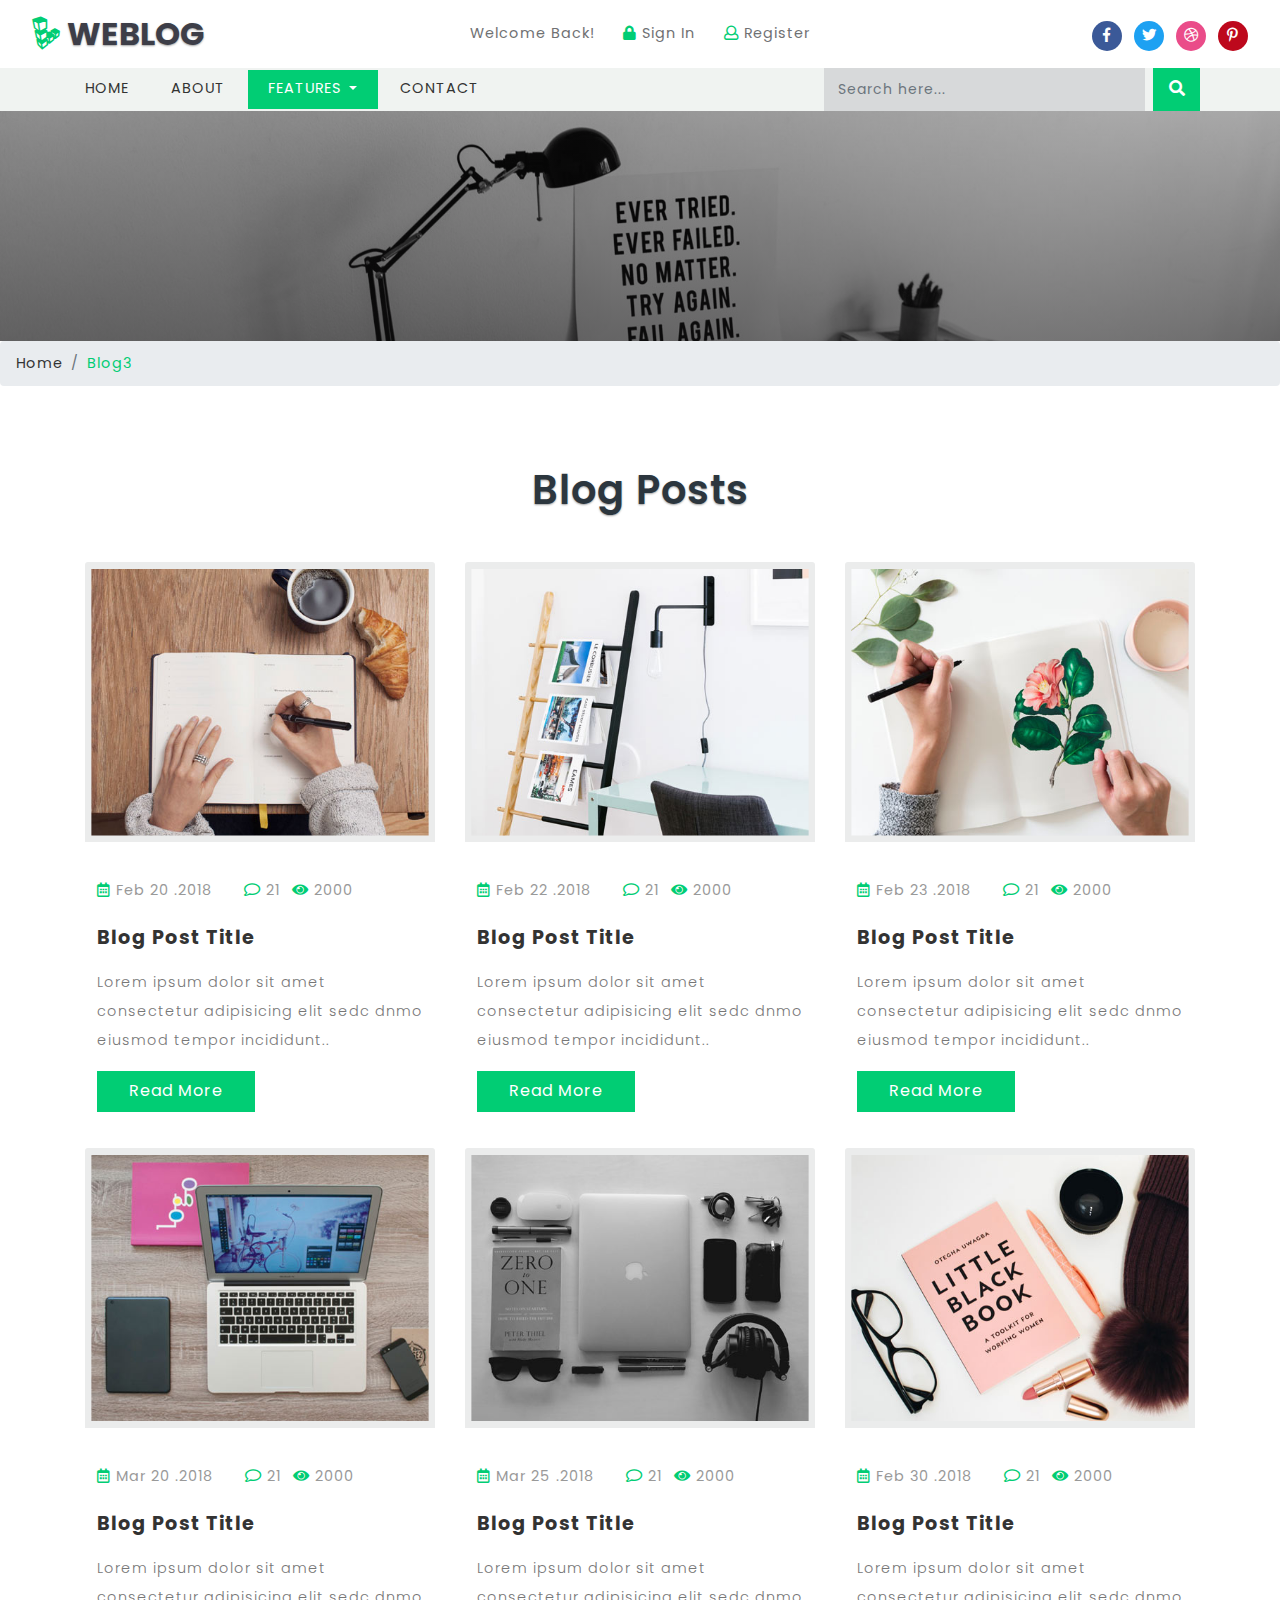
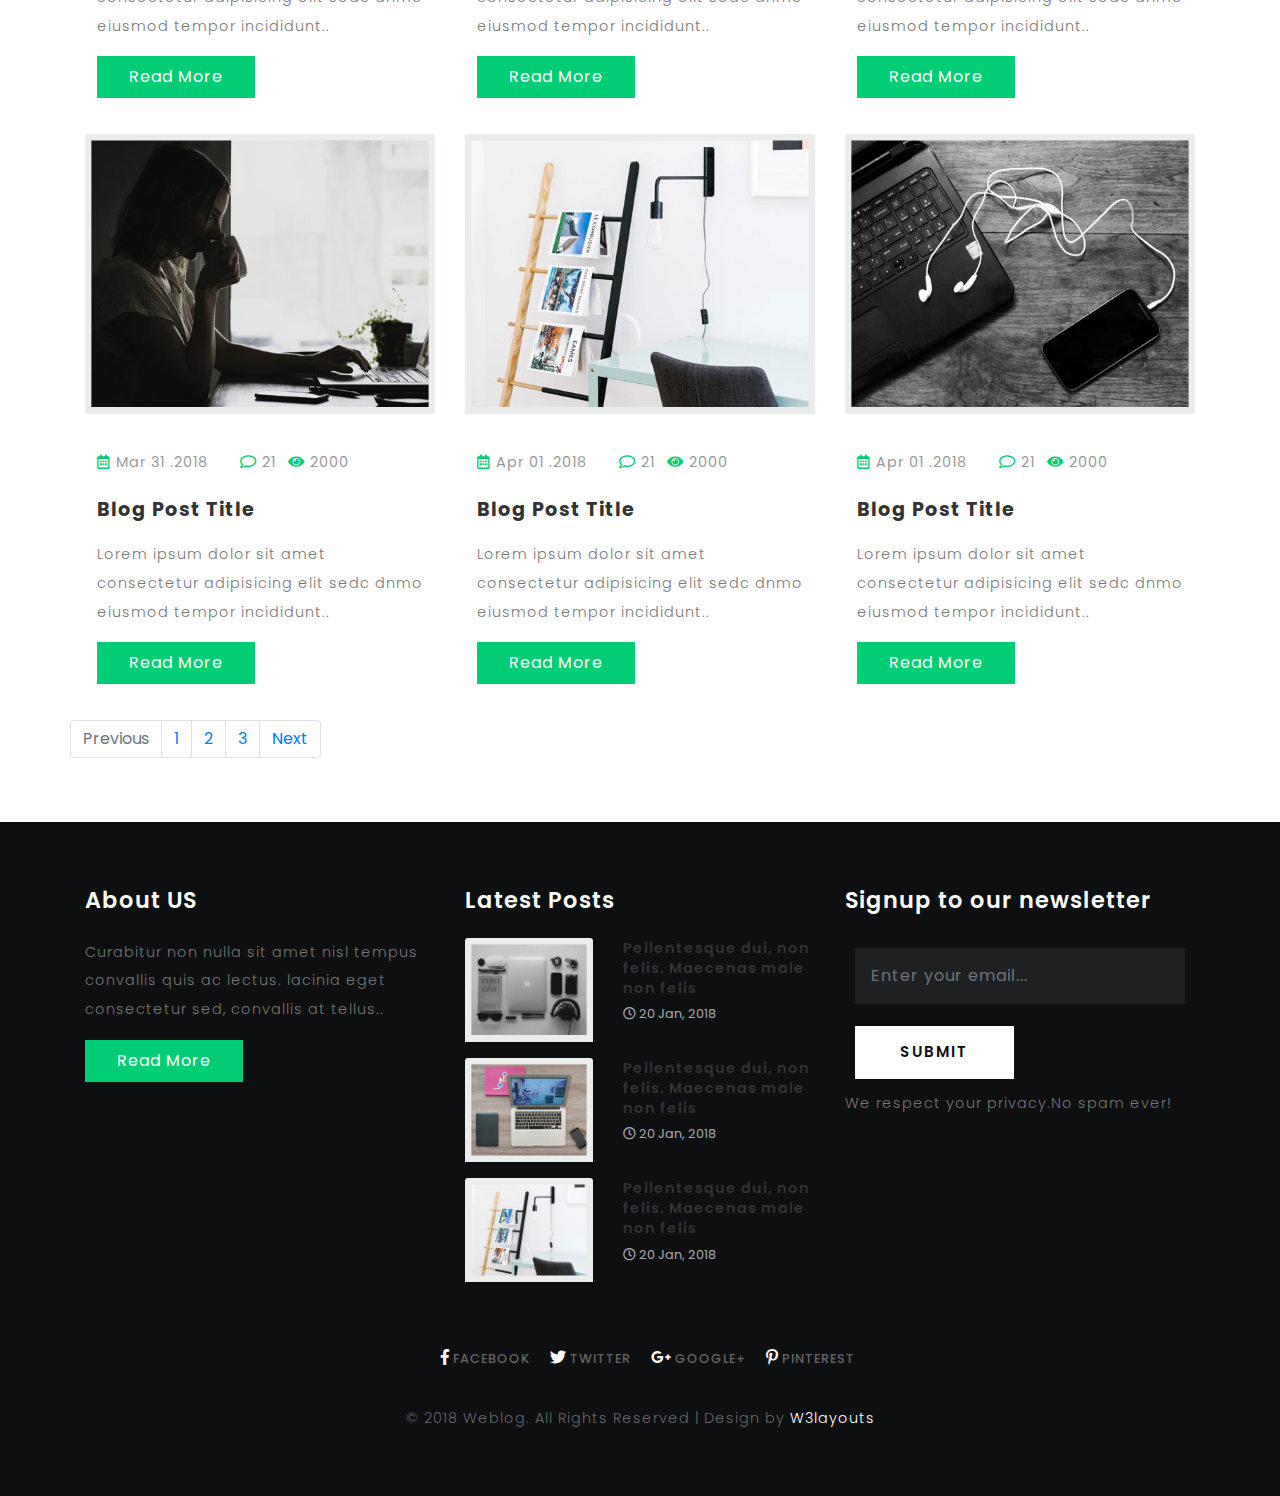
<file: Review_Me/wwwroot/CoreBlogTema/blog3.html>
<!--
	Author: W3layouts
	Author URL: http://w3layouts.com
	License: Creative Commons Attribution 3.0 Unported
	License URL: http://creativecommons.org/licenses/by/3.0/
-->

<!DOCTYPE html>
<html lang="zxx">

<head>
	<title>Weblog a Blogging Category Bootstrap responsive WebTemplate | Blog3 :: w3layouts</title>
	<meta name="viewport" content="width=device-width, initial-scale=1">
	<meta charset="utf-8">
	<meta name="keywords" content="Weblog a Responsive web template, Bootstrap Web Templates, Flat Web Templates, Android Compatible web template, 
Smartphone Compatible web template, free webdesigns for Nokia, Samsung, LG, SonyEricsson, Motorola web design" />

	<script>
		addEventListener("load", function () {
			setTimeout(hideURLbar, 0);
		}, false);

		function hideURLbar() {
			window.scrollTo(0, 1);
		}
	</script>
	<link href="css/bootstrap.css" rel='stylesheet' type='text/css' />
	<link rel="stylesheet" href="css/single.css">
	<link href="css/style.css" rel='stylesheet' type='text/css' />
	<link href="css/fontawesome-all.css" rel="stylesheet">
	<link href="//fonts.googleapis.com/css?family=Poppins:100,100i,200,200i,300,300i,400,400i,500,500i,600,600i,700,700i,800"
	    rel="stylesheet">
</head>

<body>
	<!--Header-->

	<header>
		<div class="top-bar_sub_w3layouts container-fluid">
			<div class="row">
				<div class="col-md-4 logo text-left">
					<a class="navbar-brand" href="index.html">
						<i class="fab fa-linode"></i> Weblog</a>
				</div>
				<div class="col-md-4 top-forms text-center mt-lg-3 mt-md-1 mt-0">
					<span>Welcome Back!</span>
					<span class="mx-lg-4 mx-md-2  mx-1">
						<a href="login.html">
							<i class="fas fa-lock"></i> Sign In</a>
					</span>
					<span>
						<a href="register.html">
							<i class="far fa-user"></i> Register</a>
					</span>
				</div>
				<div class="col-md-4 log-icons text-right">

					<ul class="social_list1 mt-3">

						<li>
							<a href="#" class="facebook1 mx-2">
								<i class="fab fa-facebook-f"></i>

							</a>
						</li>
						<li>
							<a href="#" class="twitter2">
								<i class="fab fa-twitter"></i>

							</a>
						</li>
						<li>
							<a href="#" class="dribble3 mx-2">
								<i class="fab fa-dribbble"></i>
							</a>
						</li>
						<li>
							<a href="#" class="pin">
								<i class="fab fa-pinterest-p"></i>
							</a>
						</li>
					</ul>
				</div>
			</div>
		</div>

		<div class="header_top" id="home">
			<nav class="navbar navbar-expand-lg navbar-light bg-light">
				<button class="navbar-toggler navbar-toggler-right mx-auto" type="button" data-toggle="collapse" data-target="#navbarSupportedContent" aria-controls="navbarSupportedContent"
						aria-expanded="false" aria-label="Toggle navigation">
						<span class="navbar-toggler-icon"></span>
				</button>


				<div class="collapse navbar-collapse" id="navbarSupportedContent">
					<ul class="navbar-nav mr-auto">
						<li class="nav-item">
							<a class="nav-link" href="index.html">Home
								<span class="sr-only">(current)</span>
							</a>
						</li>
						<li class="nav-item">
							<a class="nav-link" href="about.html">About</a>
						</li>
						<li class="nav-item dropdown active">
							<a class="nav-link dropdown-toggle" href="#" id="navbarDropdown" role="button" data-toggle="dropdown" aria-haspopup="true"
							    aria-expanded="false">
								Features
							</a>
							<div class="dropdown-menu" aria-labelledby="navbarDropdown">
								<a class="dropdown-item" href="#"></a>
								<a class="dropdown-item" href="blog1.html">Standard Blog</a>
								<div class="dropdown-divider"></div>
								<a class="dropdown-item" href="blog2.html">2 Column Blog</a>
								<div class="dropdown-divider"></div>
								<a class="dropdown-item" href="blog3.html">3 Column Blog</a>

							</div>
						</li>
						<li class="nav-item">
							<a class="nav-link" href="contact.html">Contact</a>
						</li>

					</ul>
					<form action="#" method="post" class="form-inline my-2 my-lg-0 header-search">
						<input class="form-control mr-sm-2" type="search" placeholder="Search here..." name="Search" required="">
						<button class="btn btn1 my-2 my-sm-0" type="submit">
							<i class="fas fa-search"></i>
						</button>
					</form>



				</div>
			</nav>

		</div>
	</header>
	<!--//header-->
	<!--/banner-->
	<div class="banner-inner">
	</div>
	<ol class="breadcrumb">
		<li class="breadcrumb-item">
			<a href="index.html">Home</a>
		</li>
		<li class="breadcrumb-item active">Blog3</li>
	</ol>
	<!--//banner-->

	<!--/main-->
	<section class="main-content-w3layouts-agileits">
		<div class="container">
			<h3 class="tittle">Blog Posts</h3>
			<div class="inner-sec">
				<!--left-->
				<div class="left-blog-info-w3layouts-agileits text-left">
					<div class="row">
						<div class="col-lg-4 card">
							<a href="single.html">
								<img src="images/7.jpg" class="card-img-top img-fluid" alt="">
							</a>
							<div class="card-body">
								<ul class="blog-icons my-4">
									<li>
										<a href="#">
											<i class="far fa-calendar-alt"></i> Feb 20 .2018</a>
									</li>
									<li class="mx-2">
										<a href="#">
											<i class="far fa-comment"></i> 21</a>
									</li>
									<li>
										<a href="#">
											<i class="fas fa-eye"></i> 2000</a>
									</li>

								</ul>
								<h5 class="card-title">
									<a href="single.html">Blog Post Title</a>
								</h5>
								<p class="card-text mb-3">Lorem ipsum dolor sit amet consectetur adipisicing elit sedc dnmo eiusmod tempor incididunt.. </p>
								<a href="single.html" class="btn btn-primary read-m">Read More</a>
							</div>
						</div>
						<div class="col-lg-4 card">
							<a href="single.html">
								<img src="images/6.jpg" class="card-img-top img-fluid" alt="">
							</a>
							<div class="card-body">
								<ul class="blog-icons my-4">
									<li>
										<a href="#">
											<i class="far fa-calendar-alt"></i> Feb 22 .2018</a>
									</li>
									<li class="mx-2">
										<a href="#">
											<i class="far fa-comment"></i> 21</a>
									</li>
									<li>
										<a href="#">
											<i class="fas fa-eye"></i> 2000</a>
									</li>

								</ul>
								<h5 class="card-title ">
									<a href="single.html">Blog Post Title</a>
								</h5>
								<p class="card-text mb-3">Lorem ipsum dolor sit amet consectetur adipisicing elit sedc dnmo eiusmod tempor incididunt.. </p>
								<a href="single.html" class="btn btn-primary read-m">Read More</a>
							</div>
						</div>
						<div class="col-lg-4 card">
							<a href="single.html">
								<img src="images/2.jpg" class="card-img-top img-fluid" alt="">
							</a>
							<div class="card-body">
								<ul class="blog-icons my-4">
									<li>
										<a href="#">
											<i class="far fa-calendar-alt"></i> Feb 23 .2018</a>
									</li>
									<li class="mx-2">
										<a href="#">
											<i class="far fa-comment"></i> 21</a>
									</li>
									<li>
										<a href="#">
											<i class="fas fa-eye"></i> 2000</a>
									</li>

								</ul>
								<h5 class="card-title ">
									<a href="single.html">Blog Post Title</a>
								</h5>
								<p class="card-text mb-3">Lorem ipsum dolor sit amet consectetur adipisicing elit sedc dnmo eiusmod tempor incididunt.. </p>
								<a href="single.html" class="btn btn-primary read-m">Read More</a>
							</div>
						</div>
						<div class="col-lg-4 card my-lg-4 my-md-1 my-0">
							<a href="single.html">
								<img src="images/5.jpg" class="card-img-top img-fluid" alt="">
							</a>
							<div class="card-body">
								<ul class="blog-icons my-4">
									<li>
										<a href="#">
											<i class="far fa-calendar-alt"></i> Mar 20 .2018</a>
									</li>
									<li class="mx-2">
										<a href="#">
											<i class="far fa-comment"></i> 21</a>
									</li>
									<li>
										<a href="#">
											<i class="fas fa-eye"></i> 2000</a>
									</li>

								</ul>
								<h5 class="card-title">
									<a href="single.html">Blog Post Title</a>
								</h5>
								<p class="card-text mb-3">Lorem ipsum dolor sit amet consectetur adipisicing elit sedc dnmo eiusmod tempor incididunt.. </p>
								<a href="single.html" class="btn btn-primary read-m">Read More</a>
							</div>
						</div>
						<div class="col-lg-4 card my-4">
							<a href="single.html">
								<img src="images/4.jpg" class="card-img-top img-fluid" alt="">
							</a>
							<div class="card-body">
								<ul class="blog-icons my-4">
									<li>
										<a href="#">
											<i class="far fa-calendar-alt"></i> Mar 25 .2018</a>
									</li>
									<li class="mx-2">
										<a href="#">
											<i class="far fa-comment"></i> 21</a>
									</li>
									<li>
										<a href="#">
											<i class="fas fa-eye"></i> 2000</a>
									</li>

								</ul>
								<h5 class="card-title ">
									<a href="single.html">Blog Post Title</a>
								</h5>
								<p class="card-text mb-3">Lorem ipsum dolor sit amet consectetur adipisicing elit sedc dnmo eiusmod tempor incididunt.. </p>
								<a href="single.html" class="btn btn-primary read-m">Read More</a>
							</div>
						</div>
						<div class="col-lg-4 card my-lg-4 my-md-1 my-0">
							<a href="single.html">
								<img src="images/3.jpg" class="card-img-top img-fluid" alt="">
							</a>
							<div class="card-body">
								<ul class="blog-icons my-4">
									<li>
										<a href="#">
											<i class="far fa-calendar-alt"></i> Feb 30 .2018</a>
									</li>
									<li class="mx-2">
										<a href="#">
											<i class="far fa-comment"></i> 21</a>
									</li>
									<li>
										<a href="#">
											<i class="fas fa-eye"></i> 2000</a>
									</li>

								</ul>
								<h5 class="card-title ">
									<a href="single.html">Blog Post Title</a>
								</h5>
								<p class="card-text mb-3">Lorem ipsum dolor sit amet consectetur adipisicing elit sedc dnmo eiusmod tempor incididunt.. </p>
								<a href="single.html" class="btn btn-primary read-m">Read More</a>
							</div>
						</div>
						<div class="col-lg-4 card">
							<a href="single.html">
								<img src="images/1.jpg" class="card-img-top img-fluid" alt="">
							</a>
							<div class="card-body">
								<ul class="blog-icons my-4">
									<li>
										<a href="#">
											<i class="far fa-calendar-alt"></i> Mar 31 .2018</a>
									</li>
									<li class="mx-2">
										<a href="#">
											<i class="far fa-comment"></i> 21</a>
									</li>
									<li>
										<a href="#">
											<i class="fas fa-eye"></i> 2000</a>
									</li>

								</ul>
								<h5 class="card-title ">
									<a href="single.html">Blog Post Title</a>
								</h5>
								<p class="card-text mb-3">Lorem ipsum dolor sit amet consectetur adipisicing elit sedc dnmo eiusmod tempor incididunt.. </p>
								<a href="single.html" class="btn btn-primary read-m">Read More</a>
							</div>
						</div>
						<div class="col-lg-4 card">
							<a href="single.html">
								<img src="images/6.jpg" class="card-img-top img-fluid" alt="">
							</a>
							<div class="card-body">
								<ul class="blog-icons my-4">
									<li>
										<a href="#">
											<i class="far fa-calendar-alt"></i> Apr 01 .2018</a>
									</li>
									<li class="mx-2">
										<a href="#">
											<i class="far fa-comment"></i> 21</a>
									</li>
									<li>
										<a href="#">
											<i class="fas fa-eye"></i> 2000</a>
									</li>

								</ul>
								<h5 class="card-title ">
									<a href="single.html">Blog Post Title</a>
								</h5>
								<p class="card-text mb-3">Lorem ipsum dolor sit amet consectetur adipisicing elit sedc dnmo eiusmod tempor incididunt.. </p>
								<a href="single.html" class="btn btn-primary read-m">Read More</a>
							</div>
						</div>
						<div class="col-lg-4 card">
								<a href="single.html">
									<img src="images/8.jpg" class="card-img-top img-fluid" alt="">
								</a>
								<div class="card-body">
									<ul class="blog-icons my-4">
										<li>
											<a href="#">
												<i class="far fa-calendar-alt"></i> Apr 01 .2018</a>
										</li>
										<li class="mx-2">
											<a href="#">
												<i class="far fa-comment"></i> 21</a>
										</li>
										<li>
											<a href="#">
												<i class="fas fa-eye"></i> 2000</a>
										</li>
	
									</ul>
									<h5 class="card-title ">
										<a href="single.html">Blog Post Title</a>
									</h5>
									<p class="card-text mb-3">Lorem ipsum dolor sit amet consectetur adipisicing elit sedc dnmo eiusmod tempor incididunt.. </p>
									<a href="single.html" class="btn btn-primary read-m">Read More</a>
								</div>
							</div>
						<nav aria-label="Page navigation example">
							<ul class="pagination justify-content-left mt-4">
								<li class="page-item disabled">
									<a class="page-link" href="#" tabindex="-1">Previous</a>
								</li>
								<li class="page-item">
									<a class="page-link" href="#">1</a>
								</li>
								<li class="page-item">
									<a class="page-link" href="#">2</a>
								</li>
								<li class="page-item">
									<a class="page-link" href="#">3</a>
								</li>
								<li class="page-item">
									<a class="page-link" href="#">Next</a>
								</li>
							</ul>
						</nav>
					</div>
					<!--//left-->
				</div>
			</div>
		</div>
	</section>
	<!--//main-->
	<!--footer-->
	<footer>
		<div class="container">
			<div class="row">
				<div class="col-lg-4 footer-grid-agileits-w3ls text-left">
					<h3>About US</h3>
					<p>Curabitur non nulla sit amet nisl tempus convallis quis ac lectus. lacinia eget consectetur sed, convallis at tellus..</p>
					<div class="read">
						<a href="single.html" class="btn btn-primary read-m">Read More</a>
					</div>
				</div>
				<div class="col-lg-4 footer-grid-agileits-w3ls text-left">

					<div class="tech-btm">
						<h3>Latest Posts</h3>
						<div class="blog-grids row mb-3">
							<div class="col-md-5 blog-grid-left">
								<a href="single.html">
									<img src="images/4.jpg" class="card-img-top img-fluid" alt="">
								</a>
							</div>
							<div class="col-md-7 blog-grid-right">

								<h5>
									<a href="single.html">Pellentesque dui, non felis. Maecenas male non felis </a>
								</h5>
								<div class="sub-meta">
									<span>
										<i class="far fa-clock"></i> 20 Jan, 2018</span>
								</div>
							</div>

						</div>
						<div class="blog-grids row mb-3">
							<div class="col-md-5 blog-grid-left">
								<a href="single.html">
									<img src="images/5.jpg" class="card-img-top img-fluid" alt="">
								</a>
							</div>
							<div class="col-md-7 blog-grid-right">

								<h5>
									<a href="single.html">Pellentesque dui, non felis. Maecenas male non felis </a>
								</h5>
								<div class="sub-meta">
									<span>
										<i class="far fa-clock"></i> 20 Jan, 2018</span>
								</div>
							</div>

						</div>
						<div class="blog-grids row mb-3">
							<div class="col-md-5 blog-grid-left">
								<a href="single.html">
									<img src="images/6.jpg" class="card-img-top img-fluid" alt="">
								</a>
							</div>
							<div class="col-md-7 blog-grid-right">

								<h5>
									<a href="single.html">Pellentesque dui, non felis. Maecenas male non felis </a>
								</h5>
								<div class="sub-meta">
									<span>
										<i class="far fa-clock"></i> 20 Jan, 2018</span>
								</div>
							</div>

						</div>
					</div>
				</div>
				<!-- subscribe -->
				<div class="col-lg-4 subscribe-main footer-grid-agileits-w3ls text-left">
					<h2>Signup to our newsletter</h2>
					<div class="subscribe-main text-left">
						<div class="subscribe-form">
							<form action="#" method="post" class="subscribe_form">
								<input class="form-control" type="email" placeholder="Enter your email..." required="">
								<button type="submit" class="btn btn-primary submit">Submit</button>
							</form>
							<div class="clearfix"> </div>
						</div>
						<p>We respect your privacy.No spam ever!</p>
					</div>
					<!-- //subscribe -->
				</div>
			</div>
			<!-- footer -->
			<div class="footer-cpy text-center">
				<div class="footer-social">
					<div class="copyrighttop">
						<ul>
							<li class="mx-3">
								<a class="facebook" href="#">
									<i class="fab fa-facebook-f"></i>
									<span>Facebook</span>
								</a>
							</li>
							<li>
								<a class="facebook" href="#">
									<i class="fab fa-twitter"></i>
									<span>Twitter</span>
								</a>
							</li>
							<li class="mx-3">
								<a class="facebook" href="#">
									<i class="fab fa-google-plus-g"></i>
									<span>Google+</span>
								</a>
							</li>
							<li>
								<a class="facebook" href="#">
									<i class="fab fa-pinterest-p"></i>
									<span>Pinterest</span>
								</a>
							</li>
						</ul>

					</div>
				</div>
				<div class="w3layouts-agile-copyrightbottom">
					<p>© 2018 Weblog. All Rights Reserved | Design by
						<a href="http://w3layouts.com/">W3layouts</a>
					</p>

				</div>
			</div>

			<!-- //footer -->


		</div>
	</footer>
	<!---->

	<!-- js -->
	<script src="js/jquery-2.2.3.min.js"></script>
	<!-- //js -->
	<!--/ start-smoth-scrolling -->
	<script src="js/move-top.js"></script>
	<script src="js/easing.js"></script>
	<script>
		jQuery(document).ready(function ($) {
			$(".scroll").click(function (event) {
				event.preventDefault();
				$('html,body').animate({
					scrollTop: $(this.hash).offset().top
				}, 900);
			});
		});
	</script>
	<!--// end-smoth-scrolling -->

	<script>
		$(document).ready(function () {
			/*
									var defaults = {
							  			containerID: 'toTop', // fading element id
										containerHoverID: 'toTopHover', // fading element hover id
										scrollSpeed: 1200,
										easingType: 'linear' 
							 		};
									*/

			$().UItoTop({
				easingType: 'easeOutQuart'
			});

		});
	</script>
	<a href="#home" class="scroll" id="toTop" style="display: block;">
		<span id="toTopHover" style="opacity: 1;"> </span>
	</a>

	<!-- //Custom-JavaScript-File-Links -->
	<script src="js/bootstrap.js"></script>


</body>

</html>
</file>
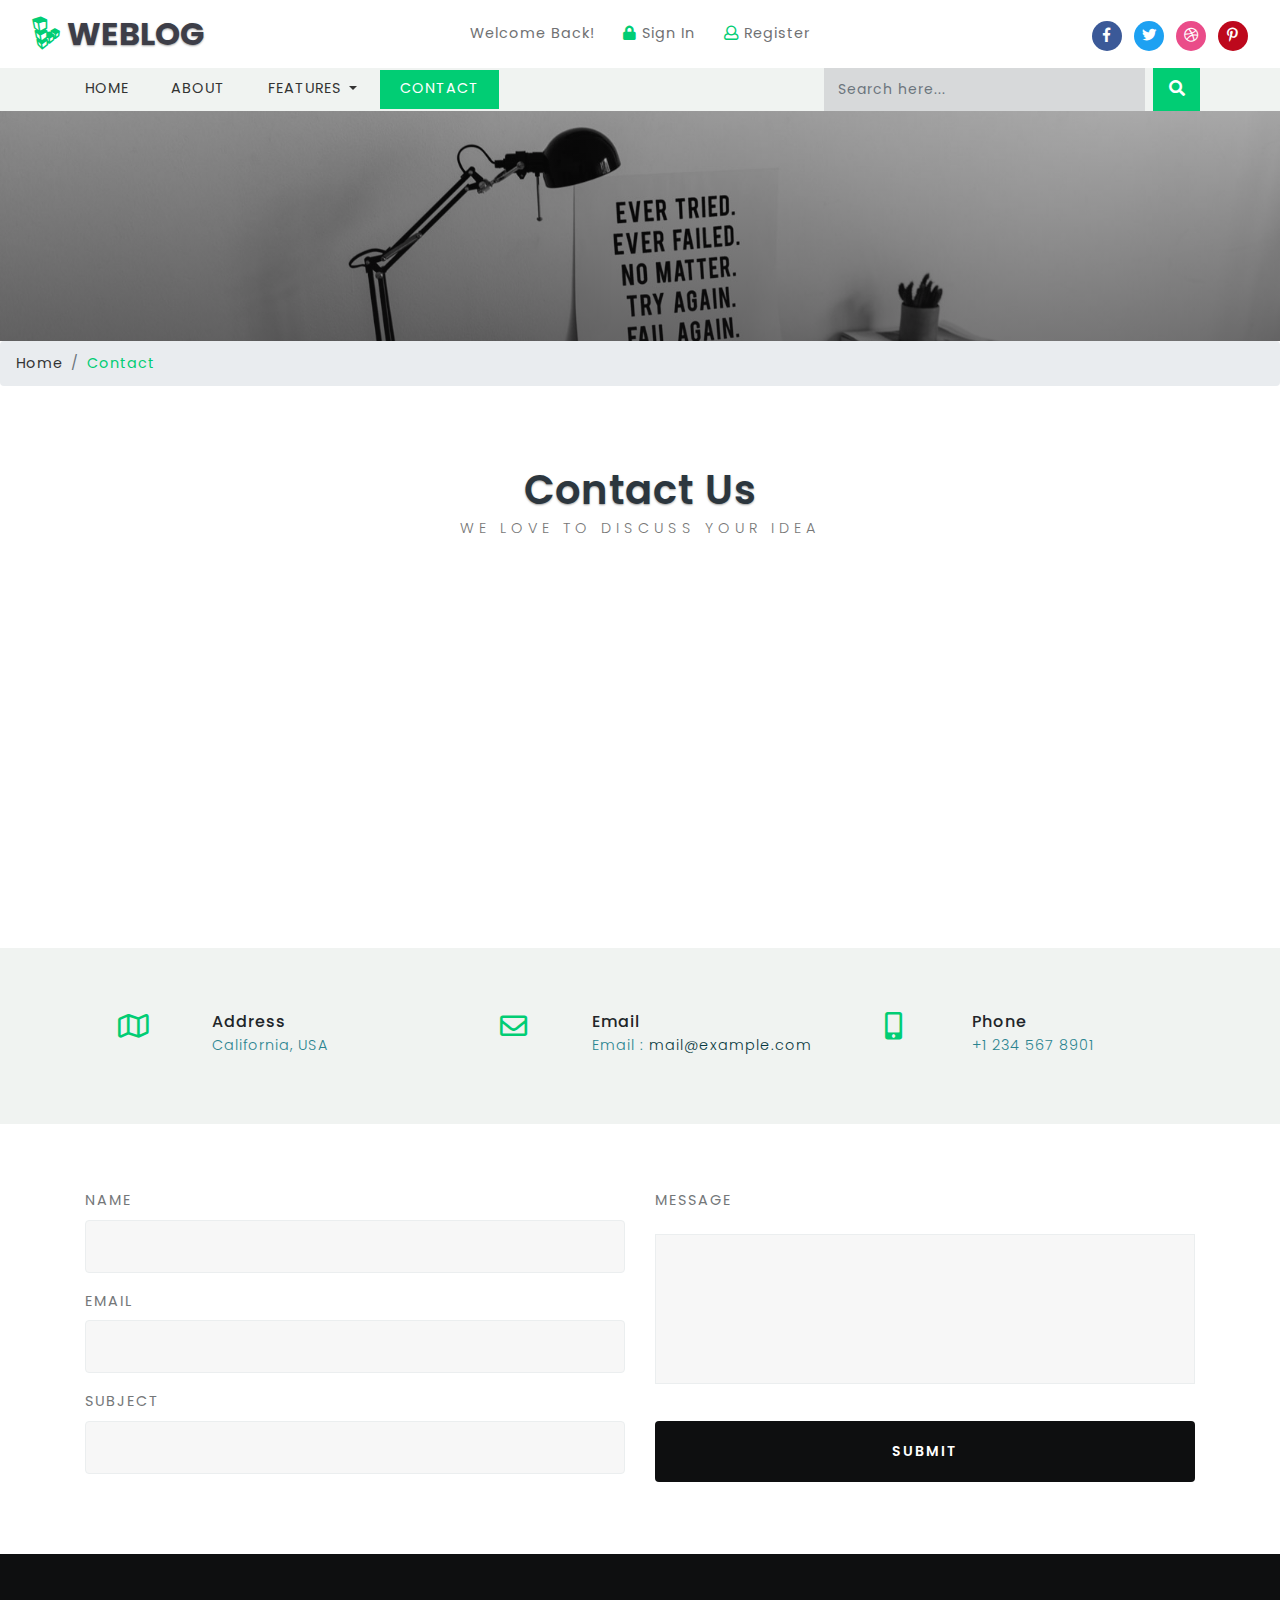
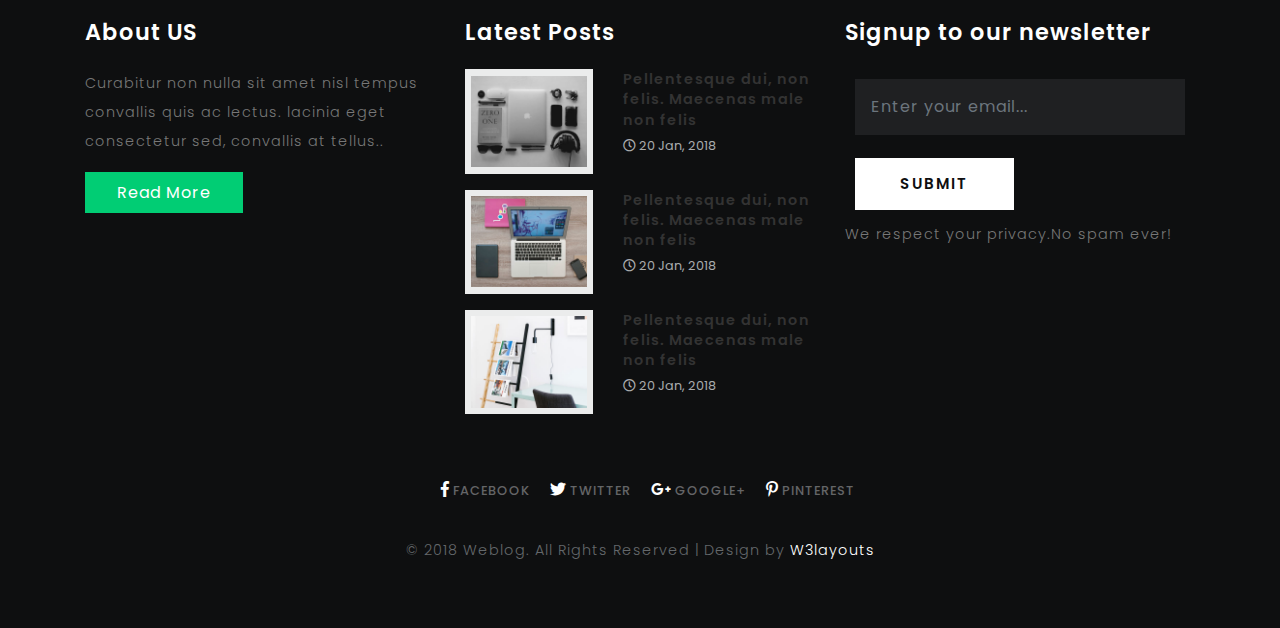
<file: Review_Me/wwwroot/CoreBlogTema/contact.html>
<!--
	Author: W3layouts
	Author URL: http://w3layouts.com
	License: Creative Commons Attribution 3.0 Unported
	License URL: http://creativecommons.org/licenses/by/3.0/
-->

<!DOCTYPE html>
<html lang="zxx">

<head>
	<title>Weblog a Blogging Category Bootstrap responsive WebTemplate | Contact :: w3layouts</title>
	<meta name="viewport" content="width=device-width, initial-scale=1">
	<meta charset="utf-8">
	<meta name="keywords" content="Weblog a Responsive web template, Bootstrap Web Templates, Flat Web Templates, Android Compatible web template, 
Smartphone Compatible web template, free webdesigns for Nokia, Samsung, LG, SonyEricsson, Motorola web design" />

	<script>
		addEventListener("load", function () {
			setTimeout(hideURLbar, 0);
		}, false);

		function hideURLbar() {
			window.scrollTo(0, 1);
		}
	</script>
	<link href="css/bootstrap.css" rel='stylesheet' type='text/css' />
	<link href="css/contact.css" rel='stylesheet' type='text/css' />
	<link href="css/style.css" rel='stylesheet' type='text/css' />
	<link href="css/fontawesome-all.css" rel="stylesheet">
	<link href="//fonts.googleapis.com/css?family=Poppins:100,100i,200,200i,300,300i,400,400i,500,500i,600,600i,700,700i,800"
	    rel="stylesheet">
</head>

<body>
	<!--Header-->

	<header>
		<div class="top-bar_sub_w3layouts container-fluid">
			<div class="row">
				<div class="col-md-4 logo text-left">
					<a class="navbar-brand" href="index.html">
						<i class="fab fa-linode"></i> Weblog</a>
				</div>
				<div class="col-md-4 top-forms text-center mt-lg-3 mt-md-1 mt-0">
					<span>Welcome Back!</span>
					<span class="mx-lg-4 mx-md-2  mx-1">
						<a href="login.html">
							<i class="fas fa-lock"></i> Sign In</a>
					</span>
					<span>
						<a href="register.html">
							<i class="far fa-user"></i> Register</a>
					</span>
				</div>
				<div class="col-md-4 log-icons text-right">

					<ul class="social_list1 mt-3">

						<li>
							<a href="#" class="facebook1 mx-2">
								<i class="fab fa-facebook-f"></i>

							</a>
						</li>
						<li>
							<a href="#" class="twitter2">
								<i class="fab fa-twitter"></i>

							</a>
						</li>
						<li>
							<a href="#" class="dribble3 mx-2">
								<i class="fab fa-dribbble"></i>
							</a>
						</li>
						<li>
							<a href="#" class="pin">
								<i class="fab fa-pinterest-p"></i>
							</a>
						</li>
					</ul>
				</div>
			</div>
		</div>

		<div class="header_top" id="home">
			<nav class="navbar navbar-expand-lg navbar-light bg-light">
				<button class="navbar-toggler navbar-toggler-right mx-auto" type="button" data-toggle="collapse" data-target="#navbarSupportedContent" aria-controls="navbarSupportedContent"
						aria-expanded="false" aria-label="Toggle navigation">
						<span class="navbar-toggler-icon"></span>
				</button>


				<div class="collapse navbar-collapse" id="navbarSupportedContent">
					<ul class="navbar-nav mr-auto">
						<li class="nav-item">
							<a class="nav-link" href="index.html">Home
								<span class="sr-only">(current)</span>
							</a>
						</li>
						<li class="nav-item">
							<a class="nav-link" href="about.html">About</a>
						</li>
						<li class="nav-item dropdown">
							<a class="nav-link dropdown-toggle" href="#" id="navbarDropdown" role="button" data-toggle="dropdown" aria-haspopup="true"
							    aria-expanded="false">
								Features
							</a>
							<div class="dropdown-menu" aria-labelledby="navbarDropdown">
								<a class="dropdown-item" href="#"></a>
								<a class="dropdown-item" href="blog1.html">Standard Blog</a>
								<div class="dropdown-divider"></div>
								<a class="dropdown-item" href="blog2.html">2 Column Blog</a>
								<div class="dropdown-divider"></div>
								<a class="dropdown-item" href="blog3.html">3 Column Blog</a>

							</div>
						</li>
						<li class="nav-item active">
							<a class="nav-link" href="contact.html">Contact</a>
						</li>

					</ul>
					<form action="#" method="post" class="form-inline my-2 my-lg-0 header-search">
						<input class="form-control mr-sm-2" type="search" placeholder="Search here..." name="Search" required="">
						<button class="btn btn1 my-2 my-sm-0" type="submit">
							<i class="fas fa-search"></i>
						</button>
					</form>



				</div>
			</nav>

		</div>
	</header>
	<!--//header-->

	<!--/banner-->
	<div class="banner-inner">
	</div>
	<ol class="breadcrumb">
		<li class="breadcrumb-item">
			<a href="index.html">Home</a>
		</li>
		<li class="breadcrumb-item active">Contact</li>
	</ol>
	<!--//banner-->
	<!--/main-->
	<section class="main-content-w3layouts-agileits">

		<h3 class="tittle">Contact Us</h3>
		<p class="sub text-center">We love to discuss your idea</p>
		<div class="contact-map inner-sec">

			<iframe src="https://www.google.com/maps/embed?pb=!1m18!1m12!1m3!1d100949.24429313939!2d-122.44206553967531!3d37.75102885910819!2m3!1f0!2f0!3f0!3m2!1i1024!2i768!4f13.1!3m3!1m2!1s0x80859a6d00690021%3A0x4a501367f076adff!2sSan+Francisco%2C+CA%2C+USA!5e0!3m2!1sen!2sin!4v1472190196783"
			    class="map" style="border:0" allowfullscreen=""></iframe>
		</div>
		<div class="ad-inf-sec bg-light">
			<div class="container">
				<div class="address row">

					<div class="col-lg-4 address-grid">
						<div class="row address-info">
							<div class="col-md-4 address-left text-center">
								<i class="far fa-map"></i>
							</div>
							<div class="col-md-8 address-right text-left">
								<h6>Address</h6>
								<p> California, USA

								</p>
							</div>
						</div>

					</div>
					<div class="col-lg-4 address-grid">
						<div class="row address-info">
							<div class="col-md-4 address-left text-center">
								<i class="far fa-envelope"></i>
							</div>
							<div class="col-md-8 address-right text-left">
								<h6>Email</h6>
								<p>Email :
									<a href="mailto:example@email.com"> mail@example.com</a>

								</p>
							</div>

						</div>
					</div>
					<div class="col-lg-4 address-grid">
						<div class="row address-info">
							<div class="col-md-4 address-left text-center">
								<i class="fas fa-mobile-alt"></i>
							</div>
							<div class="col-md-8 address-right text-left">
								<h6>Phone</h6>
								<p>+1 234 567 8901</p>

							</div>

						</div>
					</div>
				</div>
			</div>
		</div>
		<div class="container">
			<div class="contact_grid_right">
				<form action="#" method="post">
					<div class="row contact_left_grid">
						<div class="col-md-6 con-left">
							<div class="form-group">
								<label for="validationCustom01 my-2">Name</label>
								<input class="form-control" type="text" name="Name" placeholder="" required="">
							</div>
							<div class="form-group">
								<label for="exampleFormControlInput1">Email</label>
								<input class="form-control" type="email" name="Email" placeholder="" required="">
							</div>
							<div class="form-group">
								<label for="validationCustom03 my-2">Subject</label>
								<input class="form-control" type="text" name="Subject" placeholder="" required="">
							</div>
						</div>
						<div class="col-md-6 con-right">
							<div class="form-group">
								<label for="textarea">Message</label>
								<textarea id="textarea" placeholder=""></textarea>
							</div>
							<input class="form-control" type="submit" value="Submit">

						</div>
					</div>
				</form>
			</div>
		</div>
	</section>
	<!--//main-->
	<!--footer-->
	<footer>
		<div class="container">
			<div class="row">
				<div class="col-lg-4 footer-grid-agileits-w3ls text-left">
					<h3>About US</h3>
					<p>Curabitur non nulla sit amet nisl tempus convallis quis ac lectus. lacinia eget consectetur sed, convallis at tellus..</p>
					<div class="read">
						<a href="single.html" class="btn btn-primary read-m">Read More</a>
					</div>
				</div>
				<div class="col-lg-4 footer-grid-agileits-w3ls text-left">

					<div class="tech-btm">
						<h3>Latest Posts</h3>
						<div class="blog-grids row mb-3">
							<div class="col-md-5 blog-grid-left">
								<a href="single.html">
									<img src="images/4.jpg" class="img-fluid" alt="">
								</a>
							</div>
							<div class="col-md-7 blog-grid-right">

								<h5>
									<a href="single.html">Pellentesque dui, non felis. Maecenas male non felis </a>
								</h5>
								<div class="sub-meta">
									<span>
										<i class="far fa-clock"></i> 20 Jan, 2018</span>
								</div>
							</div>

						</div>
						<div class="blog-grids row mb-3">
							<div class="col-md-5 blog-grid-left">
								<a href="single.html">
									<img src="images/5.jpg" class="img-fluid" alt="">
								</a>
							</div>
							<div class="col-md-7 blog-grid-right">

								<h5>
									<a href="single.html">Pellentesque dui, non felis. Maecenas male non felis </a>
								</h5>
								<div class="sub-meta">
									<span>
										<i class="far fa-clock"></i> 20 Jan, 2018</span>
								</div>
							</div>

						</div>
						<div class="blog-grids row mb-3">
							<div class="col-md-5 blog-grid-left">
								<a href="single.html">
									<img src="images/6.jpg" class="img-fluid" alt="">
								</a>
							</div>
							<div class="col-md-7 blog-grid-right">

								<h5>
									<a href="single.html">Pellentesque dui, non felis. Maecenas male non felis </a>
								</h5>
								<div class="sub-meta">
									<span>
										<i class="far fa-clock"></i> 20 Jan, 2018</span>
								</div>
							</div>

						</div>
					</div>
				</div>
				<!-- subscribe -->
				<div class="col-lg-4 subscribe-main footer-grid-agileits-w3ls text-left">
					<h2>Signup to our newsletter</h2>
					<div class="subscribe-main text-left">
						<div class="subscribe-form">
							<form action="#" method="post" class="subscribe_form">
								<input class="form-control" type="email" placeholder="Enter your email..." required="">
								<button type="submit" class="btn btn-primary submit">Submit</button>
							</form>
							<div class="clearfix"> </div>
						</div>
						<p>We respect your privacy.No spam ever!</p>
					</div>
					<!-- //subscribe -->
				</div>
			</div>
			<!-- footer -->
			<div class="footer-cpy text-center">
				<div class="footer-social">
					<div class="copyrighttop">
						<ul>
							<li class="mx-3">
								<a class="facebook" href="#">
									<i class="fab fa-facebook-f"></i>
									<span>Facebook</span>
								</a>
							</li>
							<li>
								<a class="facebook" href="#">
									<i class="fab fa-twitter"></i>
									<span>Twitter</span>
								</a>
							</li>
							<li class="mx-3">
								<a class="facebook" href="#">
									<i class="fab fa-google-plus-g"></i>
									<span>Google+</span>
								</a>
							</li>
							<li>
								<a class="facebook" href="#">
									<i class="fab fa-pinterest-p"></i>
									<span>Pinterest</span>
								</a>
							</li>
						</ul>

					</div>
				</div>
				<div class="w3layouts-agile-copyrightbottom">
					<p>© 2018 Weblog. All Rights Reserved | Design by
						<a href="http://w3layouts.com/">W3layouts</a>
					</p>

				</div>
			</div>

			<!-- //footer -->


		</div>
	</footer>
	<!---->
	<!-- js -->
	<script src="js/jquery-2.2.3.min.js"></script>
	<!-- //js -->
	<!--/ start-smoth-scrolling -->
	<script src="js/move-top.js"></script>
	<script src="js/easing.js"></script>
	<script>
		jQuery(document).ready(function ($) {
			$(".scroll").click(function (event) {
				event.preventDefault();
				$('html,body').animate({
					scrollTop: $(this.hash).offset().top
				}, 900);
			});
		});
	</script>
	<!--// end-smoth-scrolling -->

	<script>
		$(document).ready(function () {
			/*
									var defaults = {
							  			containerID: 'toTop', // fading element id
										containerHoverID: 'toTopHover', // fading element hover id
										scrollSpeed: 1200,
										easingType: 'linear' 
							 		};
									*/

			$().UItoTop({
				easingType: 'easeOutQuart'
			});

		});
	</script>
	<a href="#home" class="scroll" id="toTop" style="display: block;">
		<span id="toTopHover" style="opacity: 1;"> </span>
	</a>

	<!-- //Custom-JavaScript-File-Links -->
	<script src="js/bootstrap.js"></script>


</body>

</html>
</file>
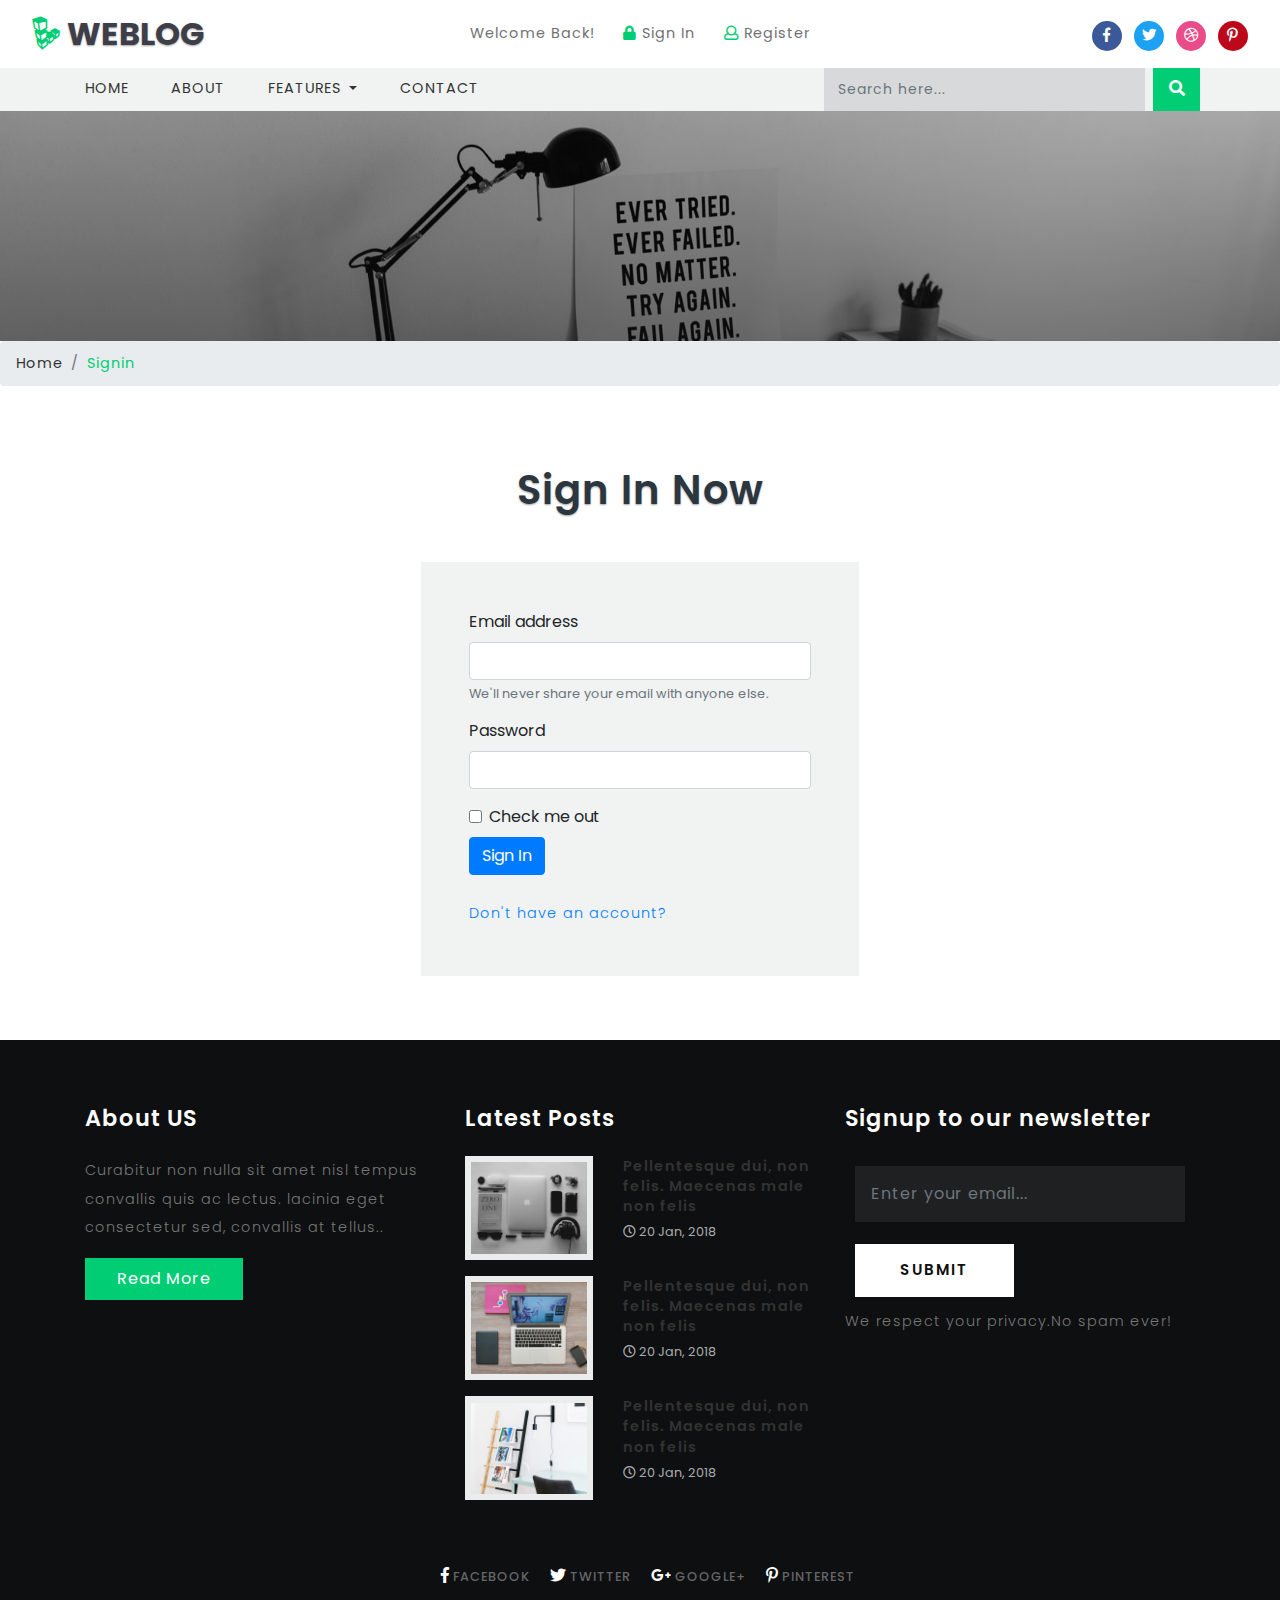
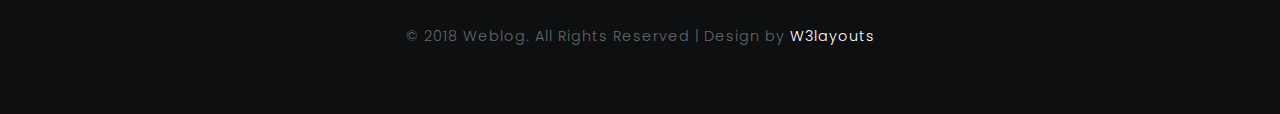
<file: Review_Me/wwwroot/CoreBlogTema/login.html>
<!--
	Author: W3layouts
	Author URL: http://w3layouts.com
	License: Creative Commons Attribution 3.0 Unported
	License URL: http://creativecommons.org/licenses/by/3.0/
-->

<!DOCTYPE html>
<html lang="zxx">

<head>
	<title>Weblog a Blogging Category Bootstrap responsive WebTemplate | Login :: w3layouts</title>
	<meta name="viewport" content="width=device-width, initial-scale=1">
	<meta charset="utf-8">
	<meta name="keywords" content="Weblog a Responsive web template, Bootstrap Web Templates, Flat Web Templates, Android Compatible web template, 
Smartphone Compatible web template, free webdesigns for Nokia, Samsung, LG, SonyEricsson, Motorola web design" />

	<script>
		addEventListener("load", function () {
			setTimeout(hideURLbar, 0);
		}, false);

		function hideURLbar() {
			window.scrollTo(0, 1);
		}
	</script>
	<link href="css/bootstrap.css" rel='stylesheet' type='text/css' />
	<link href="css/single.css" rel='stylesheet' type='text/css' />
	<link href="css/style.css" rel='stylesheet' type='text/css' />
	<link href="css/fontawesome-all.css" rel="stylesheet">
	<link href="//fonts.googleapis.com/css?family=Poppins:100,100i,200,200i,300,300i,400,400i,500,500i,600,600i,700,700i,800"
	    rel="stylesheet">
</head>

<body>
	<!--Header-->

	<header>
		<div class="top-bar_sub_w3layouts container-fluid">
			<div class="row">
				<div class="col-md-4 logo text-left">
					<a class="navbar-brand" href="index.html">
						<i class="fab fa-linode"></i> Weblog</a>
				</div>
				<div class="col-md-4 top-forms text-center mt-lg-3 mt-md-1 mt-0">
					<span>Welcome Back!</span>
					<span class="mx-lg-4 mx-md-2  mx-1">
						<a href="login.html">
							<i class="fas fa-lock"></i> Sign In</a>
					</span>
					<span>
						<a href="register.html">
							<i class="far fa-user"></i> Register</a>
					</span>
				</div>
				<div class="col-md-4 log-icons text-right">

					<ul class="social_list1 mt-3">

						<li>
							<a href="#" class="facebook1 mx-2">
								<i class="fab fa-facebook-f"></i>

							</a>
						</li>
						<li>
							<a href="#" class="twitter2">
								<i class="fab fa-twitter"></i>

							</a>
						</li>
						<li>
							<a href="#" class="dribble3 mx-2">
								<i class="fab fa-dribbble"></i>
							</a>
						</li>
						<li>
							<a href="#" class="pin">
								<i class="fab fa-pinterest-p"></i>
							</a>
						</li>
					</ul>
				</div>
			</div>
		</div>

		<div class="header_top" id="home">
			<nav class="navbar navbar-expand-lg navbar-light bg-light">
				<button class="navbar-toggler navbar-toggler-right mx-auto" type="button" data-toggle="collapse" data-target="#navbarSupportedContent" aria-controls="navbarSupportedContent"
						aria-expanded="false" aria-label="Toggle navigation">
						<span class="navbar-toggler-icon"></span>
				</button>


				<div class="collapse navbar-collapse" id="navbarSupportedContent">
					<ul class="navbar-nav mr-auto">
						<li class="nav-item">
							<a class="nav-link" href="index.html">Home
								<span class="sr-only">(current)</span>
							</a>
						</li>
						<li class="nav-item">
							<a class="nav-link" href="about.html">About</a>
						</li>
						<li class="nav-item dropdown">
							<a class="nav-link dropdown-toggle" href="#" id="navbarDropdown" role="button" data-toggle="dropdown" aria-haspopup="true"
							    aria-expanded="false">
								Features
							</a>
							<div class="dropdown-menu" aria-labelledby="navbarDropdown">
								<a class="dropdown-item" href="#"></a>
								<a class="dropdown-item" href="blog1.html">Standard Blog</a>
								<div class="dropdown-divider"></div>
								<a class="dropdown-item" href="blog2.html">2 Column Blog</a>
								<div class="dropdown-divider"></div>
								<a class="dropdown-item" href="blog3.html">3 Column Blog</a>

							</div>
						</li>
						<li class="nav-item">
							<a class="nav-link" href="contact.html">Contact</a>
						</li>

					</ul>
					<form action="#" method="post" class="form-inline my-2 my-lg-0 header-search">
						<input class="form-control mr-sm-2" type="search" placeholder="Search here..." name="Search" required="">
						<button class="btn btn1 my-2 my-sm-0" type="submit">
							<i class="fas fa-search"></i>
						</button>
					</form>



				</div>
			</nav>

		</div>
	</header>
	<!--//header-->

	<!--/banner-->
	<div class="banner-inner">
	</div>
	<ol class="breadcrumb">
		<li class="breadcrumb-item">
			<a href="index.html">Home</a>
		</li>
		<li class="breadcrumb-item active">Signin</li>
	</ol>
	<!--//banner-->
	<!--/main-->
	<section class="main-content-w3layouts-agileits">
		<div class="container">
				<h3 class="tittle">Sign In Now</h3>
				<div class="row inner-sec">
					<div class="login p-5 bg-light mx-auto mw-100">
					<form action="#" method="post">
							<div class="form-group">
							  <label for="exampleInputEmail1 mb-2">Email address</label>
							  <input type="email" class="form-control" id="exampleInputEmail1" aria-describedby="emailHelp" placeholder="" required="">
							  <small id="emailHelp" class="form-text text-muted">We'll never share your email with anyone else.</small>
							</div>
							<div class="form-group">
							  <label for="exampleInputPassword1 mb-2">Password</label>
							  <input type="password" class="form-control" id="exampleInputPassword1" placeholder="" required="">
							</div>
							<div class="form-check mb-2">
							  <input type="checkbox" class="form-check-input" id="exampleCheck1">
							  <label class="form-check-label" for="exampleCheck1">Check me out</label>
							</div>
							<button type="submit" class="btn btn-primary submit mb-4">Sign In</button>
							<p><a href="register.html"> Don't have an account?</a></p>
						  </form>
		</div>
		</div>
	</div>
	</section>
	<!--//main-->
	<!--footer-->
	<footer>
		<div class="container">
			<div class="row">
				<div class="col-lg-4 footer-grid-agileits-w3ls text-left" data-aos="fade-down">
					<h3>About US</h3>
					<p>Curabitur non nulla sit amet nisl tempus convallis quis ac lectus. lacinia eget consectetur sed, convallis at tellus..</p>
					<div class="read">
						<a href="single.html" class="btn btn-primary read-m">Read More</a>
					</div>
				</div>
				<div class="col-lg-4 footer-grid-agileits-w3ls text-left">

					<div class="tech-btm" data-aos="fade-down">
						<h3>Latest Posts</h3>
						<div class="blog-grids row mb-3">
							<div class="col-md-5 blog-grid-left">
								<a href="single.html">
									<img src="images/4.jpg" class="img-fluid" alt="">
								</a>
							</div>
							<div class="col-md-7 blog-grid-right">

								<h5>
									<a href="single.html">Pellentesque dui, non felis. Maecenas male non felis </a>
								</h5>
								<div class="sub-meta">
									<span>
										<i class="far fa-clock"></i> 20 Jan, 2018</span>
								</div>
							</div>

						</div>
						<div class="blog-grids row mb-3" data-aos="fade-down">
							<div class="col-md-5 blog-grid-left">
								<a href="single.html">
									<img src="images/5.jpg" class="img-fluid" alt="">
								</a>
							</div>
							<div class="col-md-7 blog-grid-right">

								<h5>
									<a href="single.html">Pellentesque dui, non felis. Maecenas male non felis </a>
								</h5>
								<div class="sub-meta">
									<span>
										<i class="far fa-clock"></i> 20 Jan, 2018</span>
								</div>
							</div>

						</div>
						<div class="blog-grids row mb-3" data-aos="fade-down">
							<div class="col-md-5 blog-grid-left">
								<a href="single.html">
									<img src="images/6.jpg" class="img-fluid" alt="">
								</a>
							</div>
							<div class="col-md-7 blog-grid-right">

								<h5>
									<a href="single.html">Pellentesque dui, non felis. Maecenas male non felis </a>
								</h5>
								<div class="sub-meta">
									<span>
										<i class="far fa-clock"></i> 20 Jan, 2018</span>
								</div>
							</div>

						</div>
					</div>
				</div>
				<!-- subscribe -->
				<div class="col-lg-4 subscribe-main footer-grid-agileits-w3ls text-left" data-aos="fade-down">
					<h2>Signup to our newsletter</h2>
					<div class="subscribe-main text-left">
							<div class="subscribe-form">
									<form action="#" method="post" class="subscribe_form">
										<input class="form-control" type="email" placeholder="Enter your email..." required="">
										<button type="submit" class="btn btn-primary submit">Submit</button>
									</form>
									<div class="clearfix"> </div>
							</div>
						<p>We respect your privacy.No spam ever!</p>
					</div>
					<!-- //subscribe -->
				</div>
			</div>
			<!-- footer -->
			<div class="footer-cpy text-center">
				<div class="footer-social">
					<div class="copyrighttop">
						<ul>
							<li class="mx-3">
								<a class="facebook" href="#">
									<i class="fab fa-facebook-f"></i>
									<span>Facebook</span>
								</a>
							</li>
							<li>
								<a class="facebook" href="#">
									<i class="fab fa-twitter"></i>
									<span>Twitter</span>
								</a>
							</li>
							<li class="mx-3">
								<a class="facebook" href="#">
									<i class="fab fa-google-plus-g"></i>
									<span>Google+</span>
								</a>
							</li>
							<li>
								<a class="facebook" href="#">
									<i class="fab fa-pinterest-p"></i>
									<span>Pinterest</span>
								</a>
							</li>
						</ul>

					</div>
				</div>
				<div class="w3layouts-agile-copyrightbottom">
					<p>© 2018 Weblog. All Rights Reserved | Design by
						<a href="http://w3layouts.com/">W3layouts</a>
					</p>

				</div>
			</div>

			<!-- //footer -->
		</div>
	</footer>
	<!---->
	<!-- js -->
	<script src="js/jquery-2.2.3.min.js"></script>
	<!-- //js -->
	<!--/ start-smoth-scrolling -->
	<script src="js/move-top.js"></script>
	<script src="js/easing.js"></script>
	<script>
		jQuery(document).ready(function ($) {
			$(".scroll").click(function (event) {
				event.preventDefault();
				$('html,body').animate({
					scrollTop: $(this.hash).offset().top
				}, 900);
			});
		});
	</script>
	<!--// end-smoth-scrolling -->

	<script>
		$(document).ready(function () {
			/*
									var defaults = {
							  			containerID: 'toTop', // fading element id
										containerHoverID: 'toTopHover', // fading element hover id
										scrollSpeed: 1200,
										easingType: 'linear' 
							 		};
									*/

			$().UItoTop({
				easingType: 'easeOutQuart'
			});

		});
	</script>
	<a href="#home" class="scroll" id="toTop" style="display: block;">
		<span id="toTopHover" style="opacity: 1;"> </span>
	</a>

	<!-- //Custom-JavaScript-File-Links -->
	<script src="js/bootstrap.js"></script>


</body>

</html>
</file>
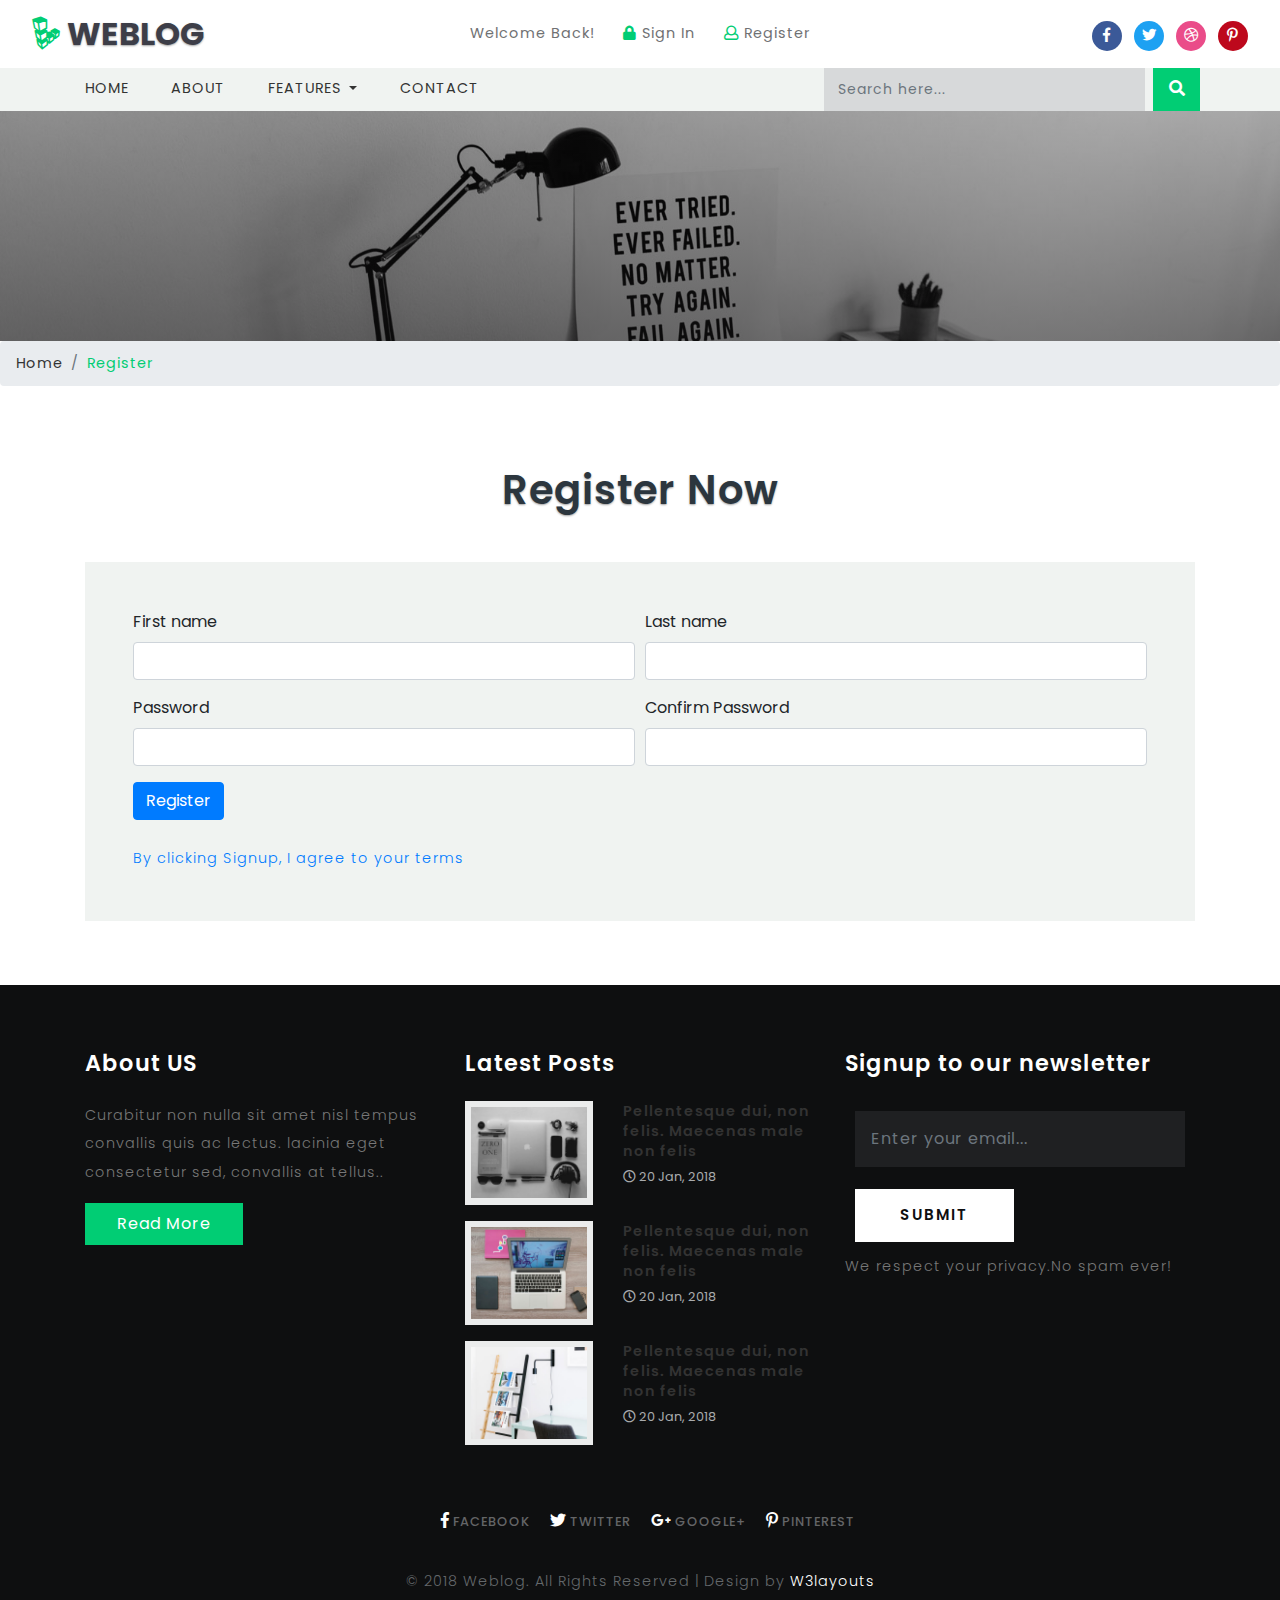
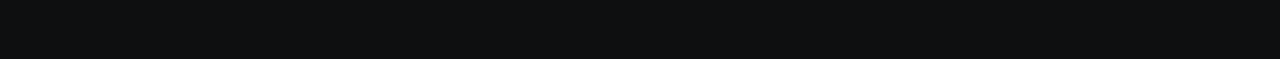
<file: Review_Me/wwwroot/CoreBlogTema/register.html>
<!--
	Author: W3layouts
	Author URL: http://w3layouts.com
	License: Creative Commons Attribution 3.0 Unported
	License URL: http://creativecommons.org/licenses/by/3.0/
-->

<!DOCTYPE html>
<html lang="zxx">

<head>
	<title>Weblog a Blogging Category Bootstrap responsive WebTemplate | Register :: w3layouts</title>
	<meta name="viewport" content="width=device-width, initial-scale=1">
	<meta charset="utf-8">
	<meta name="keywords" content="Weblog a Responsive web template, Bootstrap Web Templates, Flat Web Templates, Android Compatible web template, 
Smartphone Compatible web template, free webdesigns for Nokia, Samsung, LG, SonyEricsson, Motorola web design" />

	<script>
		addEventListener("load", function () {
			setTimeout(hideURLbar, 0);
		}, false);

		function hideURLbar() {
			window.scrollTo(0, 1);
		}
	</script>
	<link href="css/bootstrap.css" rel='stylesheet' type='text/css' />
	<link href="css/single.css" rel='stylesheet' type='text/css' />
	<link href="css/style.css" rel='stylesheet' type='text/css' />
	<link href="css/fontawesome-all.css" rel="stylesheet">
	<link href="//fonts.googleapis.com/css?family=Poppins:100,100i,200,200i,300,300i,400,400i,500,500i,600,600i,700,700i,800"
	    rel="stylesheet">
</head>

<body>
	<!--Header-->

	<header>
		<div class="top-bar_sub_w3layouts container-fluid">
			<div class="row">
				<div class="col-md-4 logo text-left">
					<a class="navbar-brand" href="index.html">
						<i class="fab fa-linode"></i> Weblog</a>
				</div>
				<div class="col-md-4 top-forms text-center mt-lg-3 mt-md-1 mt-0">
					<span>Welcome Back!</span>
					<span class="mx-lg-4 mx-md-2  mx-1">
						<a href="login.html">
							<i class="fas fa-lock"></i> Sign In</a>
					</span>
					<span>
						<a href="register.html">
							<i class="far fa-user"></i> Register</a>
					</span>
				</div>
				<div class="col-md-4 log-icons text-right">

					<ul class="social_list1 mt-3">

						<li>
							<a href="#" class="facebook1 mx-2">
								<i class="fab fa-facebook-f"></i>

							</a>
						</li>
						<li>
							<a href="#" class="twitter2">
								<i class="fab fa-twitter"></i>

							</a>
						</li>
						<li>
							<a href="#" class="dribble3 mx-2">
								<i class="fab fa-dribbble"></i>
							</a>
						</li>
						<li>
							<a href="#" class="pin">
								<i class="fab fa-pinterest-p"></i>
							</a>
						</li>
					</ul>
				</div>
			</div>
		</div>

		<div class="header_top" id="home">
			<nav class="navbar navbar-expand-lg navbar-light bg-light">
				<button class="navbar-toggler navbar-toggler-right mx-auto" type="button" data-toggle="collapse" data-target="#navbarSupportedContent" aria-controls="navbarSupportedContent"
						aria-expanded="false" aria-label="Toggle navigation">
						<span class="navbar-toggler-icon"></span>
				</button>


				<div class="collapse navbar-collapse" id="navbarSupportedContent">
					<ul class="navbar-nav mr-auto">
						<li class="nav-item">
							<a class="nav-link" href="index.html">Home
								<span class="sr-only">(current)</span>
							</a>
						</li>
						<li class="nav-item">
							<a class="nav-link" href="about.html">About</a>
						</li>
						<li class="nav-item dropdown">
							<a class="nav-link dropdown-toggle" href="#" id="navbarDropdown" role="button" data-toggle="dropdown" aria-haspopup="true"
							    aria-expanded="false">
								Features
							</a>
							<div class="dropdown-menu" aria-labelledby="navbarDropdown">
								<a class="dropdown-item" href="#"></a>
								<a class="dropdown-item" href="blog1.html">Standard Blog</a>
								<div class="dropdown-divider"></div>
								<a class="dropdown-item" href="blog2.html">2 Column Blog</a>
								<div class="dropdown-divider"></div>
								<a class="dropdown-item" href="blog3.html">3 Column Blog</a>

							</div>
						</li>
						<li class="nav-item">
							<a class="nav-link" href="contact.html">Contact</a>
						</li>

					</ul>
					<form action="#" method="post" class="form-inline my-2 my-lg-0 header-search">
						<input class="form-control mr-sm-2" type="search" placeholder="Search here..." name="Search" required="">
						<button class="btn btn1 my-2 my-sm-0" type="submit">
							<i class="fas fa-search"></i>
						</button>
					</form>



				</div>
			</nav>

		</div>
	</header>
	<!--//header-->

	<!--/banner-->
	<div class="banner-inner">
	</div>
	<ol class="breadcrumb">
		<li class="breadcrumb-item">
			<a href="index.html">Home</a>
		</li>
		<li class="breadcrumb-item active">Register</li>
	</ol>
	<!--//banner-->
	<!--/main-->
	<section class="main-content-w3layouts-agileits">
		<div class="container">
			<h3 class="tittle">Register Now</h3>
				<div class="inner-sec">
			<div class="login p-5 bg-light mx-auto mw-100">
				<form action="#" method="post">
						<div class="form-row">
								<div class="col-md-6 mb-3">
										<label for="validationCustom01">First name</label>

									<input type="text" class="form-control" id="validationDefault01" placeholder="" required="">
								</div>
								<div class="col-md-6 mb-3">
										<label for="validationCustom02">Last name</label>
									<input type="text" class="form-control" id="validationDefault02" placeholder="" required="">
								</div>
							</div>
							<div class="form-row">
								<div class="form-group col-md-6">
										<label for="exampleInputPassword1 mb-2">Password</label>
									<input type="password" class="form-control" id="password1" placeholder="" required="">
								</div>
								<div class="form-group col-md-6">
										<label for="exampleInputPassword2 mb-2">Confirm Password</label>
										<input type="password" class="form-control" id="password2" placeholder="" required="">
									</div>
								
							</div>
							<button type="submit" class="btn btn-primary submit mb-4">Register</button>
								<p>
									<a href="#">By clicking Signup, I agree to your terms</a>
								</p>
						</form>
		
					</div>
			</div>
		</div>
	</section>
	<!--//main-->
	<!--footer-->
	<footer>
		<div class="container">
			<div class="row">
				<div class="col-lg-4 footer-grid-agileits-w3ls text-left">
					<h3>About US</h3>
					<p>Curabitur non nulla sit amet nisl tempus convallis quis ac lectus. lacinia eget consectetur sed, convallis at tellus..</p>
					<div class="read">
						<a href="single.html" class="btn btn-primary read-m">Read More</a>
					</div>
				</div>
				<div class="col-lg-4 footer-grid-agileits-w3ls text-left">

					<div class="tech-btm">
						<h3>Latest Posts</h3>
						<div class="blog-grids row mb-3">
							<div class="col-md-5 blog-grid-left">
								<a href="single.html">
									<img src="images/4.jpg" class="img-fluid" alt="">
								</a>
							</div>
							<div class="col-md-7 blog-grid-right">

								<h5>
									<a href="single.html">Pellentesque dui, non felis. Maecenas male non felis </a>
								</h5>
								<div class="sub-meta">
									<span>
										<i class="far fa-clock"></i> 20 Jan, 2018</span>
								</div>
							</div>

						</div>
						<div class="blog-grids row mb-3">
							<div class="col-md-5 blog-grid-left">
								<a href="single.html">
									<img src="images/5.jpg" class="img-fluid" alt="">
								</a>
							</div>
							<div class="col-md-7 blog-grid-right">

								<h5>
									<a href="single.html">Pellentesque dui, non felis. Maecenas male non felis </a>
								</h5>
								<div class="sub-meta">
									<span>
										<i class="far fa-clock"></i> 20 Jan, 2018</span>
								</div>
							</div>

						</div>
						<div class="blog-grids row mb-3">
							<div class="col-md-5 blog-grid-left">
								<a href="single.html">
									<img src="images/6.jpg" class="img-fluid" alt="">
								</a>
							</div>
							<div class="col-md-7 blog-grid-right">

								<h5>
									<a href="single.html">Pellentesque dui, non felis. Maecenas male non felis </a>
								</h5>
								<div class="sub-meta">
									<span>
										<i class="far fa-clock"></i> 20 Jan, 2018</span>
								</div>
							</div>

						</div>
					</div>
				</div>
				<!-- subscribe -->
				<div class="col-lg-4 subscribe-main footer-grid-agileits-w3ls text-left">
					<h2>Signup to our newsletter</h2>
					<div class="subscribe-main text-left">
							<div class="subscribe-form">
									<form action="#" method="post" class="subscribe_form">
										<input class="form-control" type="email" placeholder="Enter your email..." required="">
										<button type="submit" class="btn btn-primary submit">Submit</button>
									</form>
									<div class="clearfix"> </div>
							</div>
						<p>We respect your privacy.No spam ever!</p>
					</div>
					<!-- //subscribe -->
				</div>
			</div>
			<!-- footer -->
			<div class="footer-cpy text-center">
				<div class="footer-social">
					<div class="copyrighttop">
						<ul>
							<li class="mx-3">
								<a class="facebook" href="#">
									<i class="fab fa-facebook-f"></i>
									<span>Facebook</span>
								</a>
							</li>
							<li>
								<a class="facebook" href="#">
									<i class="fab fa-twitter"></i>
									<span>Twitter</span>
								</a>
							</li>
							<li class="mx-3">
								<a class="facebook" href="#">
									<i class="fab fa-google-plus-g"></i>
									<span>Google+</span>
								</a>
							</li>
							<li>
								<a class="facebook" href="#">
									<i class="fab fa-pinterest-p"></i>
									<span>Pinterest</span>
								</a>
							</li>
						</ul>

					</div>
				</div>
				<div class="w3layouts-agile-copyrightbottom">
					<p>© 2018 Weblog. All Rights Reserved | Design by
						<a href="http://w3layouts.com/">W3layouts</a>
					</p>

				</div>
			</div>

			<!-- //footer -->


		</div>
	</footer>
	<!---->	
	<!-- js -->
	<script src="js/jquery-2.2.3.min.js"></script>
	<!-- //js -->
	<!-- password-script -->
	<script>
		window.onload = function () {
			document.getElementById("password1").onchange = validatePassword;
			document.getElementById("password2").onchange = validatePassword;
		}

		function validatePassword() {
			var pass2 = document.getElementById("password2").value;
			var pass1 = document.getElementById("password1").value;
			if (pass1 != pass2)
				document.getElementById("password2").setCustomValidity("Passwords Don't Match");
			else
				document.getElementById("password2").setCustomValidity('');
			//empty string means no validation error
		}
	</script>
	<!-- //password-script -->

	<!--/ start-smoth-scrolling -->
	<script src="js/move-top.js"></script>
	<script src="js/easing.js"></script>
	<script>
		jQuery(document).ready(function ($) {
			$(".scroll").click(function (event) {
				event.preventDefault();
				$('html,body').animate({
					scrollTop: $(this.hash).offset().top
				}, 900);
			});
		});
	</script>
	<!--// end-smoth-scrolling -->

	<script>
		$(document).ready(function () {
			/*
									var defaults = {
							  			containerID: 'toTop', // fading element id
										containerHoverID: 'toTopHover', // fading element hover id
										scrollSpeed: 1200,
										easingType: 'linear' 
							 		};
									*/

			$().UItoTop({
				easingType: 'easeOutQuart'
			});

		});
	</script>
	<a href="#home" class="scroll" id="toTop" style="display: block;">
		<span id="toTopHover" style="opacity: 1;"> </span>
	</a>

	<!-- //Custom-JavaScript-File-Links -->
	<script src="js/bootstrap.js"></script>


</body>

</html>
</file>
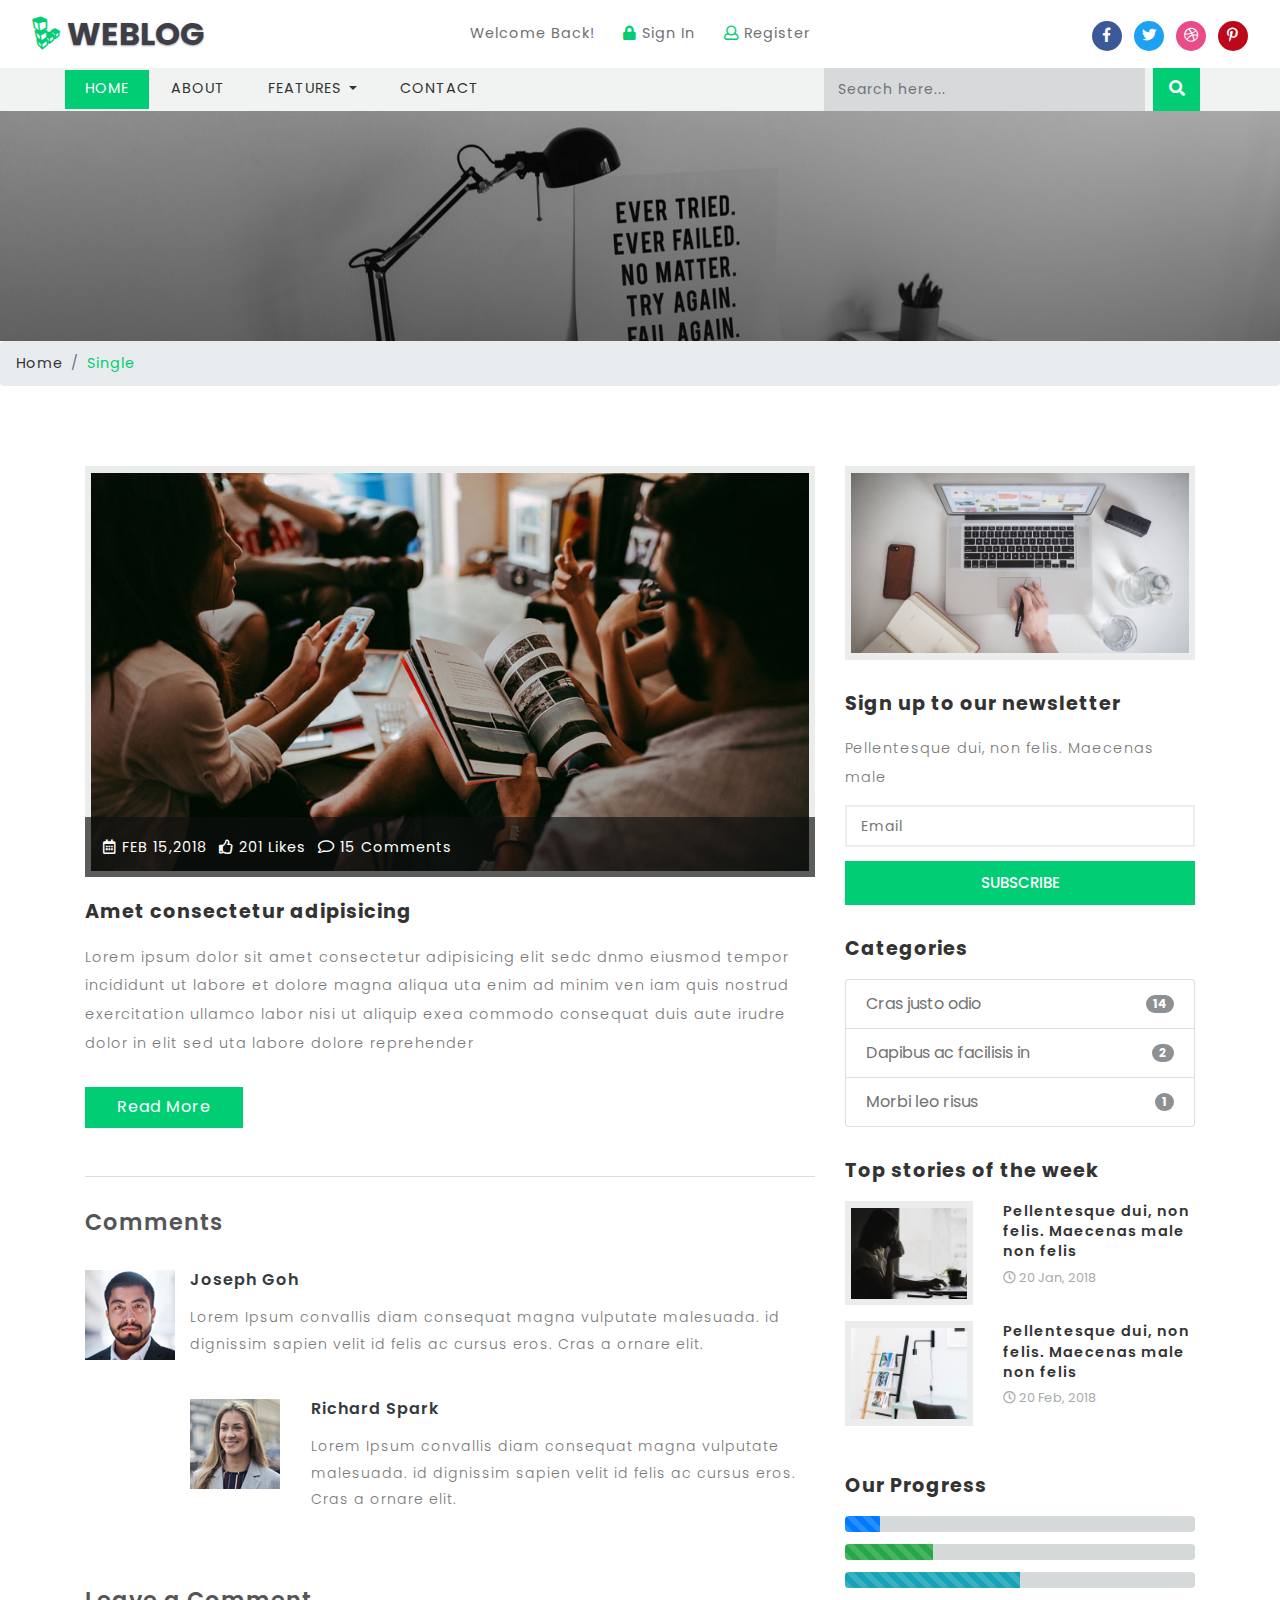
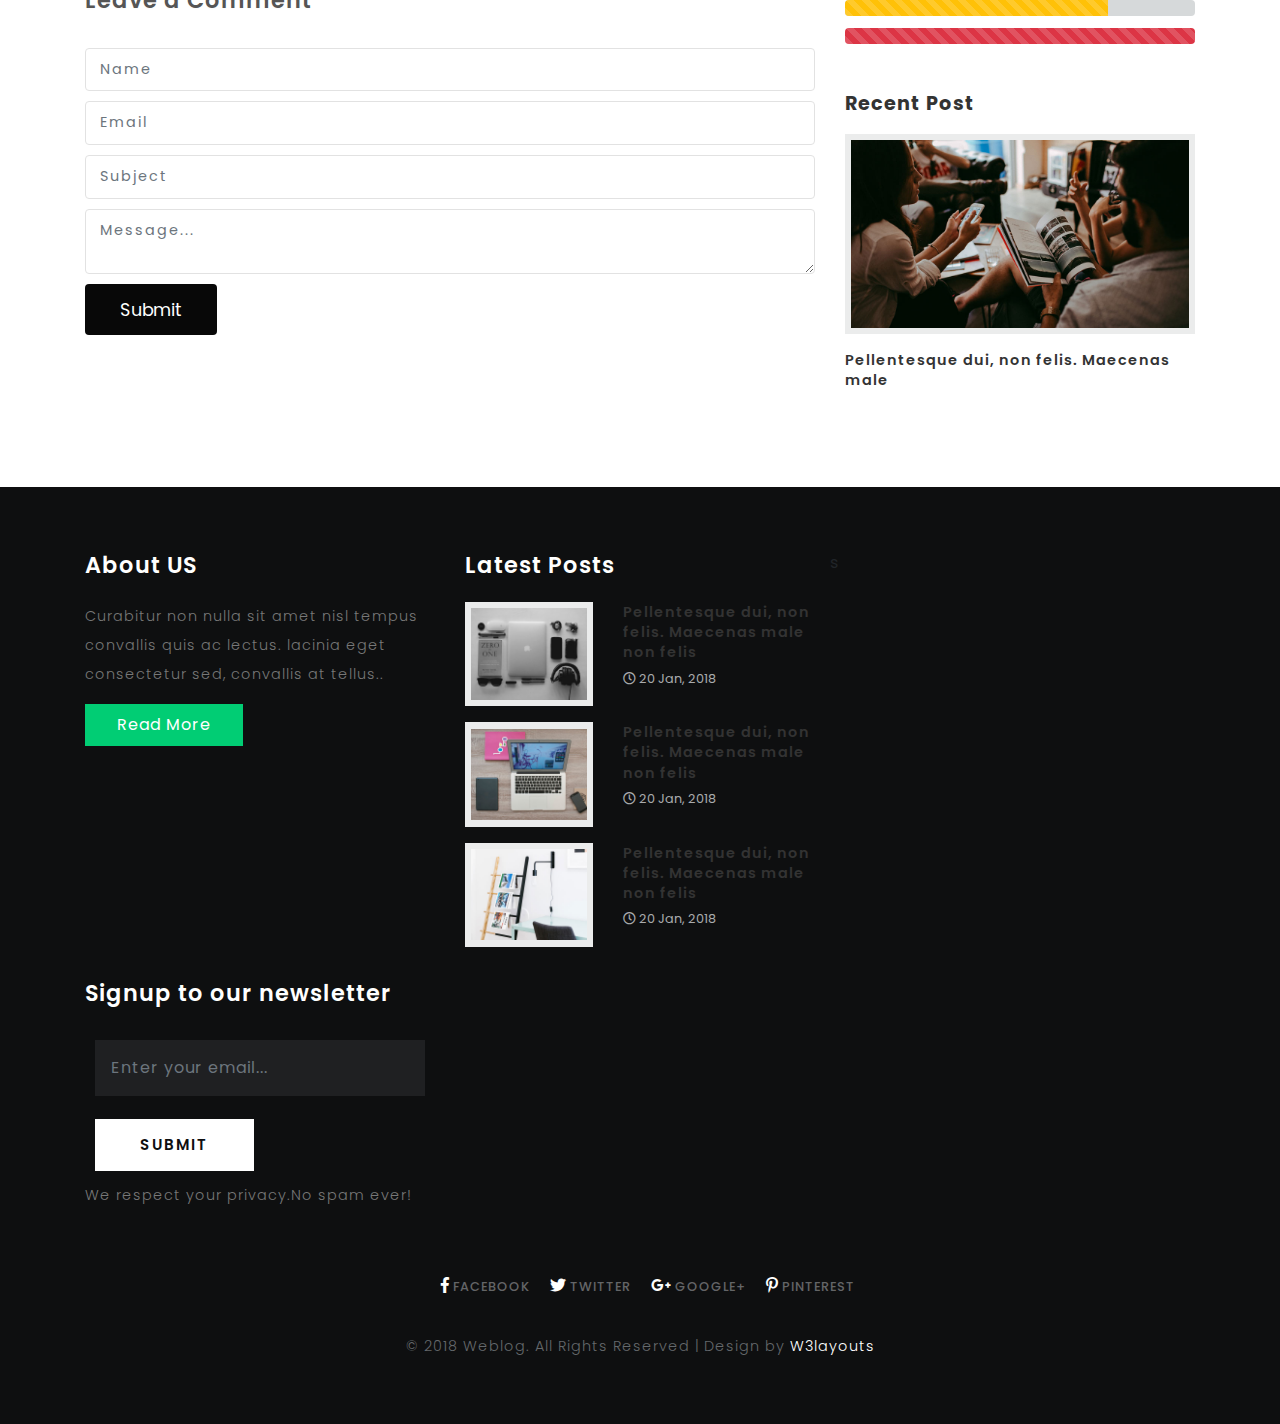
<file: Review_Me/wwwroot/CoreBlogTema/single.html>
<!--
	Author: W3layouts
	Author URL: http://w3layouts.com
	License: Creative Commons Attribution 3.0 Unported
	License URL: http://creativecommons.org/licenses/by/3.0/
-->

<!DOCTYPE html>
<html lang="zxx">

<head>
	<title>Weblog a Blogging Category Bootstrap responsive WebTemplate | Single :: w3layouts</title>
	<meta name="viewport" content="width=device-width, initial-scale=1">
	<meta charset="utf-8">
	<meta name="keywords" content="Weblog a Responsive web template, Bootstrap Web Templates, Flat Web Templates, Android Compatible web template, 
Smartphone Compatible web template, free webdesigns for Nokia, Samsung, LG, SonyEricsson, Motorola web design" />

	<script>
		addEventListener("load", function () {
			setTimeout(hideURLbar, 0);
		}, false);

		function hideURLbar() {
			window.scrollTo(0, 1);
		}
	</script>
	<link href="css/bootstrap.css" rel='stylesheet' type='text/css' />
	<link rel="stylesheet" href="css/single.css">
	<link href="css/style.css" rel='stylesheet' type='text/css' />
	<link href="css/fontawesome-all.css" rel="stylesheet">
	<link href="//fonts.googleapis.com/css?family=Poppins:100,100i,200,200i,300,300i,400,400i,500,500i,600,600i,700,700i,800"
	    rel="stylesheet">
</head>

<body>
	<!--Header-->

	<header>
		<div class="top-bar_sub_w3layouts container-fluid">
			<div class="row">
				<div class="col-md-4 logo text-left">
					<a class="navbar-brand" href="index.html">
						<i class="fab fa-linode"></i> Weblog</a>
				</div>
				<div class="col-md-4 top-forms text-center mt-lg-3 mt-md-1 mt-0">
					<span>Welcome Back!</span>
					<span class="mx-lg-4 mx-md-2  mx-1">
						<a href="login.html">
							<i class="fas fa-lock"></i> Sign In</a>
					</span>
					<span>
						<a href="register.html">
							<i class="far fa-user"></i> Register</a>
					</span>
				</div>
				<div class="col-md-4 log-icons text-right">

					<ul class="social_list1 mt-3">

						<li>
							<a href="#" class="facebook1 mx-2">
								<i class="fab fa-facebook-f"></i>

							</a>
						</li>
						<li>
							<a href="#" class="twitter2">
								<i class="fab fa-twitter"></i>

							</a>
						</li>
						<li>
							<a href="#" class="dribble3 mx-2">
								<i class="fab fa-dribbble"></i>
							</a>
						</li>
						<li>
							<a href="#" class="pin">
								<i class="fab fa-pinterest-p"></i>
							</a>
						</li>
					</ul>
				</div>
			</div>
		</div>

		<div class="header_top" id="home">
			<nav class="navbar navbar-expand-lg navbar-light bg-light">
				<button class="navbar-toggler navbar-toggler-right mx-auto" type="button" data-toggle="collapse" data-target="#navbarSupportedContent" aria-controls="navbarSupportedContent"
						aria-expanded="false" aria-label="Toggle navigation">
						<span class="navbar-toggler-icon"></span>
				</button>


				<div class="collapse navbar-collapse" id="navbarSupportedContent">
					<ul class="navbar-nav mr-auto">
						<li class="nav-item active">
								<a class="nav-link" href="index.html">Home
								<span class="sr-only">(current)</span>
							</a>
						</li>
						<li class="nav-item">
							<a class="nav-link" href="about.html">About</a>
						</li>
						<li class="nav-item dropdown">
							<a class="nav-link dropdown-toggle" href="#" id="navbarDropdown" role="button" data-toggle="dropdown" aria-haspopup="true"
							    aria-expanded="false">
								Features
							</a>
							<div class="dropdown-menu" aria-labelledby="navbarDropdown">
								<a class="dropdown-item" href="#"></a>
								<a class="dropdown-item" href="blog1.html">Standard Blog</a>
								<div class="dropdown-divider"></div>
								<a class="dropdown-item" href="blog2.html">2 Column Blog</a>
								<div class="dropdown-divider"></div>
								<a class="dropdown-item" href="blog3.html">3 Column Blog</a>

							</div>
						</li>
						<li class="nav-item">
							<a class="nav-link" href="contact.html">Contact</a>
						</li>

					</ul>
					<form action="#" method="post" class="form-inline my-2 my-lg-0 header-search">
						<input class="form-control mr-sm-2" type="search" placeholder="Search here..." name="Search" required="">
						<button class="btn btn1 my-2 my-sm-0" type="submit">
							<i class="fas fa-search"></i>
						</button>
					</form>



				</div>
			</nav>

		</div>
	</header>
	<!--//header-->
	<div class="banner-inner">
	</div>
	<ol class="breadcrumb">
		<li class="breadcrumb-item">
			<a href="index.html">Home</a>
		</li>
		<li class="breadcrumb-item active">Single</li>
	</ol>

	<!--//banner-->
	<section class="banner-bottom">
		<!--/blog-->
		<div class="container">
			<div class="row">
				<!--left-->
				<div class="col-lg-8 left-blog-info-w3layouts-agileits text-left">
					<div class="blog-grid-top">
						<div class="b-grid-top">
							<div class="blog_info_left_grid">
								<a href="single.html">
									<img src="images/b1.jpg" class="img-fluid" alt="">
								</a>
							</div>
							<div class="blog-info-middle">
								<ul>
									<li>
										<a href="#">
											<i class="far fa-calendar-alt"></i> FEB 15,2018</a>
									</li>
									<li class="mx-2">
										<a href="#">
											<i class="far fa-thumbs-up"></i> 201 Likes</a>
									</li>
									<li>
										<a href="#">
											<i class="far fa-comment"></i> 15 Comments</a>
									</li>
									
								</ul>
							</div>
						</div>

						<h3>
							<a href="single.html">Amet consectetur adipisicing </a>
						</h3>
						<p>Lorem ipsum dolor sit amet consectetur adipisicing elit sedc dnmo eiusmod tempor incididunt ut labore et dolore magna
							aliqua uta enim ad minim ven iam quis nostrud exercitation ullamco labor nisi ut aliquip exea commodo consequat duis
							aute irudre dolor in elit sed uta labore dolore reprehender</p>
						<a href="single.html" class="btn btn-primary read-m">Read More</a>
					</div>

					<div class="comment-top">
						<h4>Comments</h4>
						<div class="media">
							<img src="images/t1.jpg" alt="" class="img-fluid" />
							<div class="media-body">
								<h5 class="mt-0">Joseph Goh</h5>
								<p>Lorem Ipsum convallis diam consequat magna vulputate malesuada. id dignissim sapien velit id felis ac cursus eros.
									Cras a ornare elit.</p>

								<div class="media mt-3">
									<a class="d-flex pr-3" href="#">
										<img src="images/t2.jpg" alt="" class="img-fluid" />
									</a>
									<div class="media-body">
										<h5 class="mt-0">Richard Spark</h5>
										<p>Lorem Ipsum convallis diam consequat magna vulputate malesuada. id dignissim sapien velit id felis ac cursus eros.
											Cras a ornare elit.</p>
									</div>
								</div>
							</div>
						</div>
					</div>
					<div class="comment-top">
						<h4>Leave a Comment</h4>
						<div class="comment-bottom">
							<form action="#" method="post">
								<input class="form-control" type="text" name="Name" placeholder="Name" required="">
								<input class="form-control" type="email" name="Email" placeholder="Email" required="">

								<input class="form-control" type="text" name="Subject" placeholder="Subject" required="">

								<textarea class="form-control" name="Message" placeholder="Message..." required=""></textarea>
								<button type="submit" class="btn btn-primary submit">Submit</button>
							</form>
						</div>
					</div>
				</div>

				<!--//left-->
				<!--right-->
				<aside class="col-lg-4 agileits-w3ls-right-blog-con text-right">
					<div class="right-blog-info text-left">
						<div class="tech-btm">
							<img src="images/banner1.jpg" class="img-fluid" alt="">
						</div>
						<div class="tech-btm">
							<h4>Sign up to our newsletter</h4>
							<p>Pellentesque dui, non felis. Maecenas male </p>
							<form action="#" method="post">
								<input type="email" placeholder="Email" required="">
								<input type="submit" value="Subscribe">
							</form>

						</div>
						<div class="tech-btm">
							<h4>Categories</h4>
							<ul class="list-group single">
									<li class="list-group-item d-flex justify-content-between align-items-center">
									  Cras justo odio
									  <span class="badge badge-primary badge-pill">14</span>
									</li>
									<li class="list-group-item d-flex justify-content-between align-items-center">
									  Dapibus ac facilisis in
									  <span class="badge badge-primary badge-pill">2</span>
									</li>
									<li class="list-group-item d-flex justify-content-between align-items-center">
									  Morbi leo risus
									  <span class="badge badge-primary badge-pill">1</span>
									</li>
								  </ul>
						</div>
						<div class="tech-btm">
							<h4>Top stories of the week</h4>

							<div class="blog-grids row mb-3">
								<div class="col-md-5 blog-grid-left">
									<a href="single.html">
										<img src="images/1.jpg" class="img-fluid" alt="">
									</a>
								</div>
								<div class="col-md-7 blog-grid-right">

									<h5>
										<a href="single.html">Pellentesque dui, non felis. Maecenas male non felis </a>
									</h5>
									<div class="sub-meta">
										<span>
											<i class="far fa-clock"></i> 20 Jan, 2018</span>
									</div>
								</div>

							</div>
							<div class="blog-grids row mb-3">
								<div class="col-md-5 blog-grid-left">
									<a href="single.html">
										<img src="images/6.jpg" class="img-fluid" alt="">
									</a>
								</div>
								<div class="col-md-7 blog-grid-right">
									<h5>
										<a href="single.html">Pellentesque dui, non felis. Maecenas male non felis </a>
									</h5>
									<div class="sub-meta">
										<span>
											<i class="far fa-clock"></i> 20 Feb, 2018</span>
									</div>
								</div>

							</div>
						</div>
						<div class="single-gd my-5 tech-btm">
							<h4>Our Progress</h4>
							<div class="progress">
								<div class="progress-bar progress-bar-striped" role="progressbar" style="width: 10%" aria-valuenow="10" aria-valuemin="0"
								    aria-valuemax="100"></div>
							</div>
							<div class="progress">
								<div class="progress-bar progress-bar-striped bg-success" role="progressbar" style="width: 25%" aria-valuenow="25" aria-valuemin="0"
								    aria-valuemax="100"></div>
							</div>
							<div class="progress">
								<div class="progress-bar progress-bar-striped bg-info" role="progressbar" style="width: 50%" aria-valuenow="50" aria-valuemin="0"
								    aria-valuemax="100"></div>
							</div>
							<div class="progress">
								<div class="progress-bar progress-bar-striped bg-warning" role="progressbar" style="width: 75%" aria-valuenow="75" aria-valuemin="0"
								    aria-valuemax="100"></div>
							</div>
							<div class="progress">
								<div class="progress-bar progress-bar-striped bg-danger" role="progressbar" style="width: 100%" aria-valuenow="100" aria-valuemin="0"
								    aria-valuemax="100"></div>
							</div>
						</div>
						<div class="single-gd tech-btm">
							<h4>Recent Post</h4>
							<div class="blog-grids">
								<div class="blog-grid-left">
									<a href="single.html">
										<img src="images/b1.jpg" class="img-fluid" alt="">
									</a>
								</div>
								<div class="blog-grid-right">

									<h5>
										<a href="single.html">Pellentesque dui, non felis. Maecenas male</a>
									</h5>
								</div>
								<div class="clearfix"> </div>
							</div>
						</div>
					</div>

				</aside>
				<!--//right-->
			</div>
		</div>
	</section>
	<!--//main-->

	<!--footer-->
	<footer>
		<div class="container">
			<div class="row">
				<div class="col-lg-4 footer-grid-agileits-w3ls text-left">
					<h3>About US</h3>
					<p>Curabitur non nulla sit amet nisl tempus convallis quis ac lectus. lacinia eget consectetur sed, convallis at tellus..</p>
					<div class="read">
						<a href="single.html" class="btn btn-primary read-m">Read More</a>
					</div>
				</div>
				<div class="col-lg-4 footer-grid-agileits-w3ls text-left">

					<div class="tech-btm">
						<h3>Latest Posts</h3>
						<div class="blog-grids row mb-3">
							<div class="col-md-5 blog-grid-left">
								<a href="single.html">
									<img src="images/4.jpg" class="img-fluid" alt="">
								</a>
							</div>
							<div class="col-md-7 blog-grid-right">

								<h5>
									<a href="single.html">Pellentesque dui, non felis. Maecenas male non felis </a>
								</h5>
								<div class="sub-meta">
									<span>
										<i class="far fa-clock"></i> 20 Jan, 2018</span>
								</div>
							</div>

						</div>
						<div class="blog-grids row mb-3">
							<div class="col-md-5 blog-grid-left">
								<a href="single.html">
									<img src="images/5.jpg" class="img-fluid" alt="">
								</a>
							</div>
							<div class="col-md-7 blog-grid-right">

								<h5>
									<a href="single.html">Pellentesque dui, non felis. Maecenas male non felis </a>
								</h5>
								<div class="sub-meta">
									<span>
										<i class="far fa-clock"></i> 20 Jan, 2018</span>
								</div>
							</div>

						</div>
						<div class="blog-grids row mb-3">
							<div class="col-md-5 blog-grid-left">
								<a href="single.html">
									<img src="images/6.jpg" class="img-fluid" alt="">
								</a>
							</div>
							<div class="col-md-7 blog-grid-right">

								<h5>
									<a href="single.html">Pellentesque dui, non felis. Maecenas male non felis </a>
								</h5>
								<div class="sub-meta">
									<span>
										<i class="far fa-clock"></i> 20 Jan, 2018</span>
								</div>
							</div>

						</div>
					</div>
				</div>
				<!-- subscribe -->s
				<div class="col-lg-4 subscribe-main footer-grid-agileits-w3ls text-left">
					<h2>Signup to our newsletter</h2>
					<div class="subscribe-main text-left">
						<div class="subscribe-form">
							<form action="#" method="post" class="subscribe_form">
								<input class="form-control" type="email" placeholder="Enter your email..." required="">
								<button type="submit" class="btn btn-primary submit">Submit</button>
							</form>
						</div>
						<p>We respect your privacy.No spam ever!</p>
					</div>
					<!-- //subscribe -->
				</div>
			</div>
			<!-- footer -->
			<div class="footer-cpy text-center">
				<div class="footer-social">
					<div class="copyrighttop">
						<ul>
							<li class="mx-3">
								<a class="facebook" href="#">
									<i class="fab fa-facebook-f"></i>
									<span>Facebook</span>
								</a>
							</li>
							<li>
								<a class="facebook" href="#">
									<i class="fab fa-twitter"></i>
									<span>Twitter</span>
								</a>
							</li>
							<li class="mx-3">
								<a class="facebook" href="#">
									<i class="fab fa-google-plus-g"></i>
									<span>Google+</span>
								</a>
							</li>
							<li>
								<a class="facebook" href="#">
									<i class="fab fa-pinterest-p"></i>
									<span>Pinterest</span>
								</a>
							</li>
						</ul>

					</div>
				</div>
				<div class="w3layouts-agile-copyrightbottom">
					<p>© 2018 Weblog. All Rights Reserved | Design by
						<a href="http://w3layouts.com/">W3layouts</a>
					</p>

				</div>
			</div>

			<!-- //footer -->


		</div>
	</footer>
	<!---->
	<!-- js -->
	<script src="js/jquery-2.2.3.min.js"></script>
	<!-- //js -->
	<!--/ start-smoth-scrolling -->
	<script src="js/move-top.js"></script>
	<script src="js/easing.js"></script>
	<script>
		jQuery(document).ready(function ($) {
			$(".scroll").click(function (event) {
				event.preventDefault();
				$('html,body').animate({
					scrollTop: $(this.hash).offset().top
				}, 900);
			});
		});
	</script>
	<!--// end-smoth-scrolling -->

	<script>
		$(document).ready(function () {
			/*
									var defaults = {
							  			containerID: 'toTop', // fading element id
										containerHoverID: 'toTopHover', // fading element hover id
										scrollSpeed: 1200,
										easingType: 'linear' 
							 		};
									*/

			$().UItoTop({
				easingType: 'easeOutQuart'
			});

		});
	</script>
	<a href="#home" class="scroll" id="toTop" style="display: block;">
		<span id="toTopHover" style="opacity: 1;"> </span>
	</a>

	<!-- //Custom-JavaScript-File-Links -->
	<script src="js/bootstrap.js"></script>


</body>

</html>
</file>
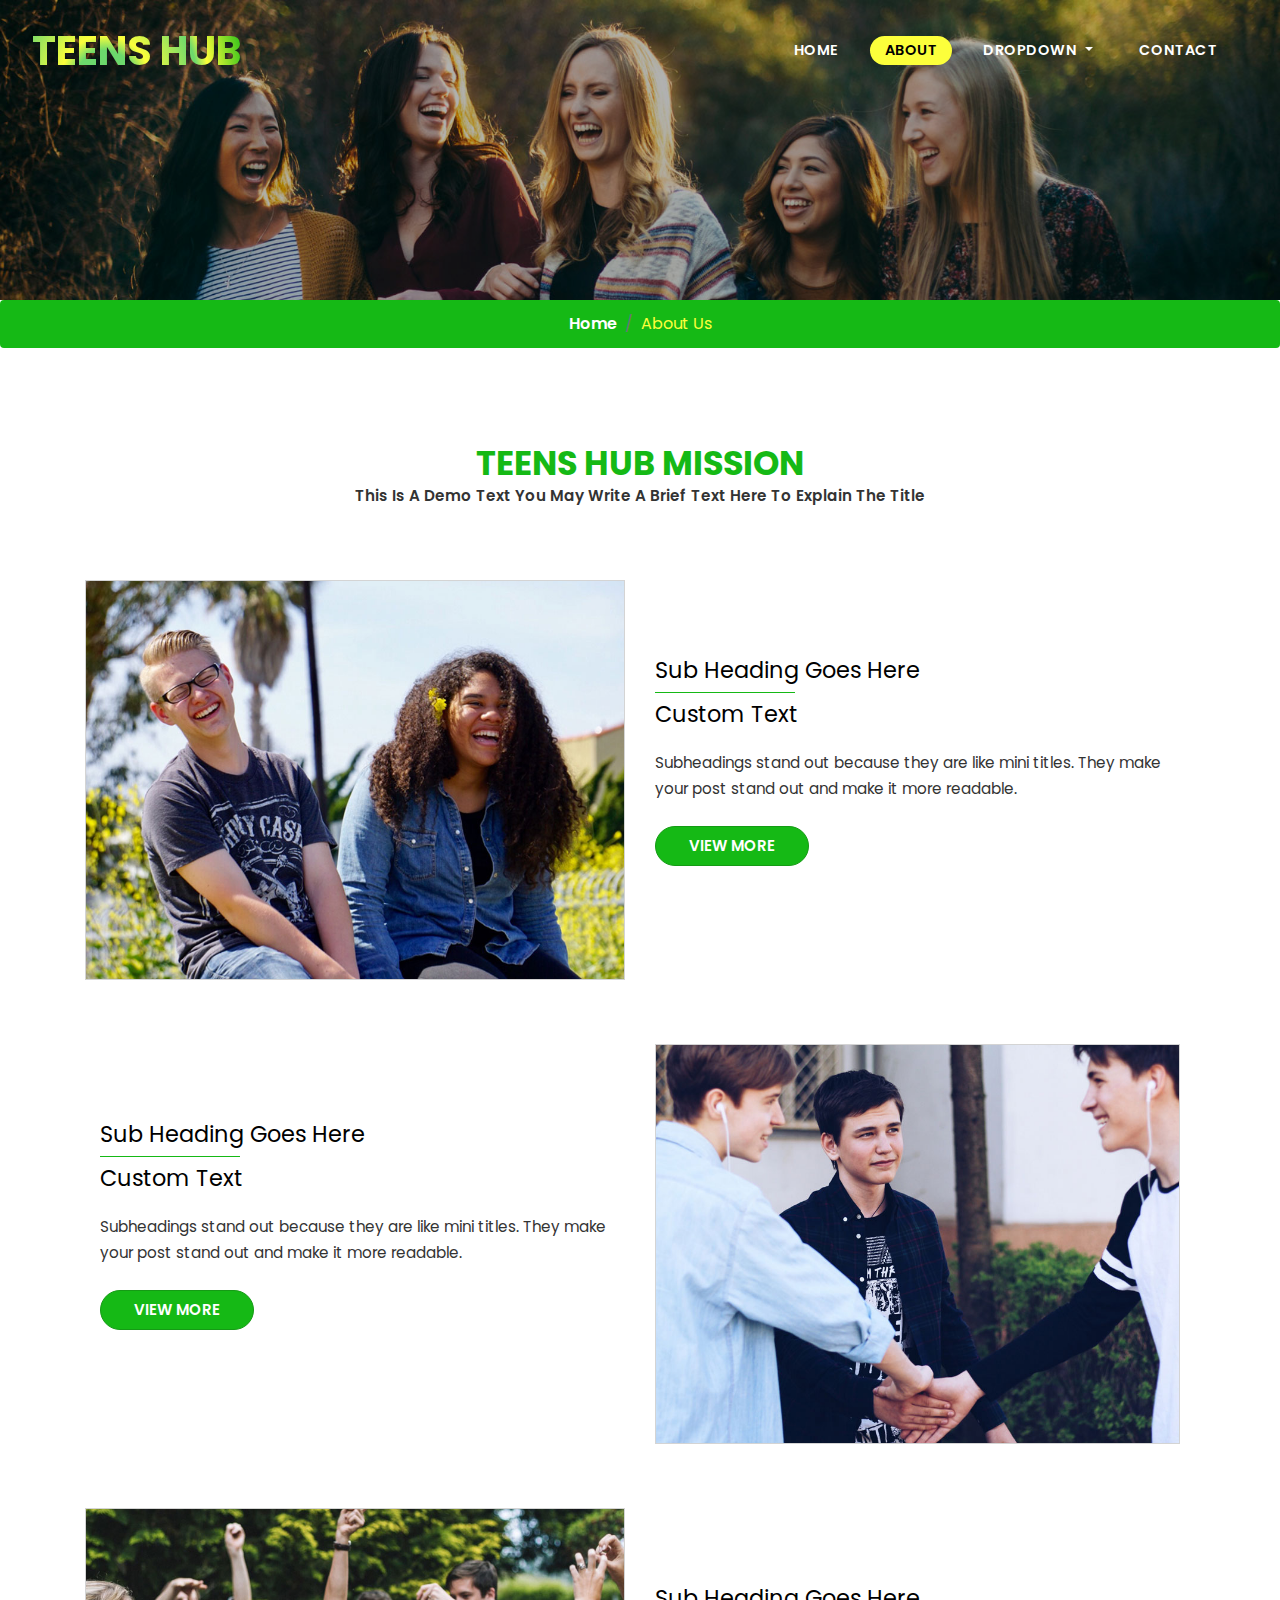
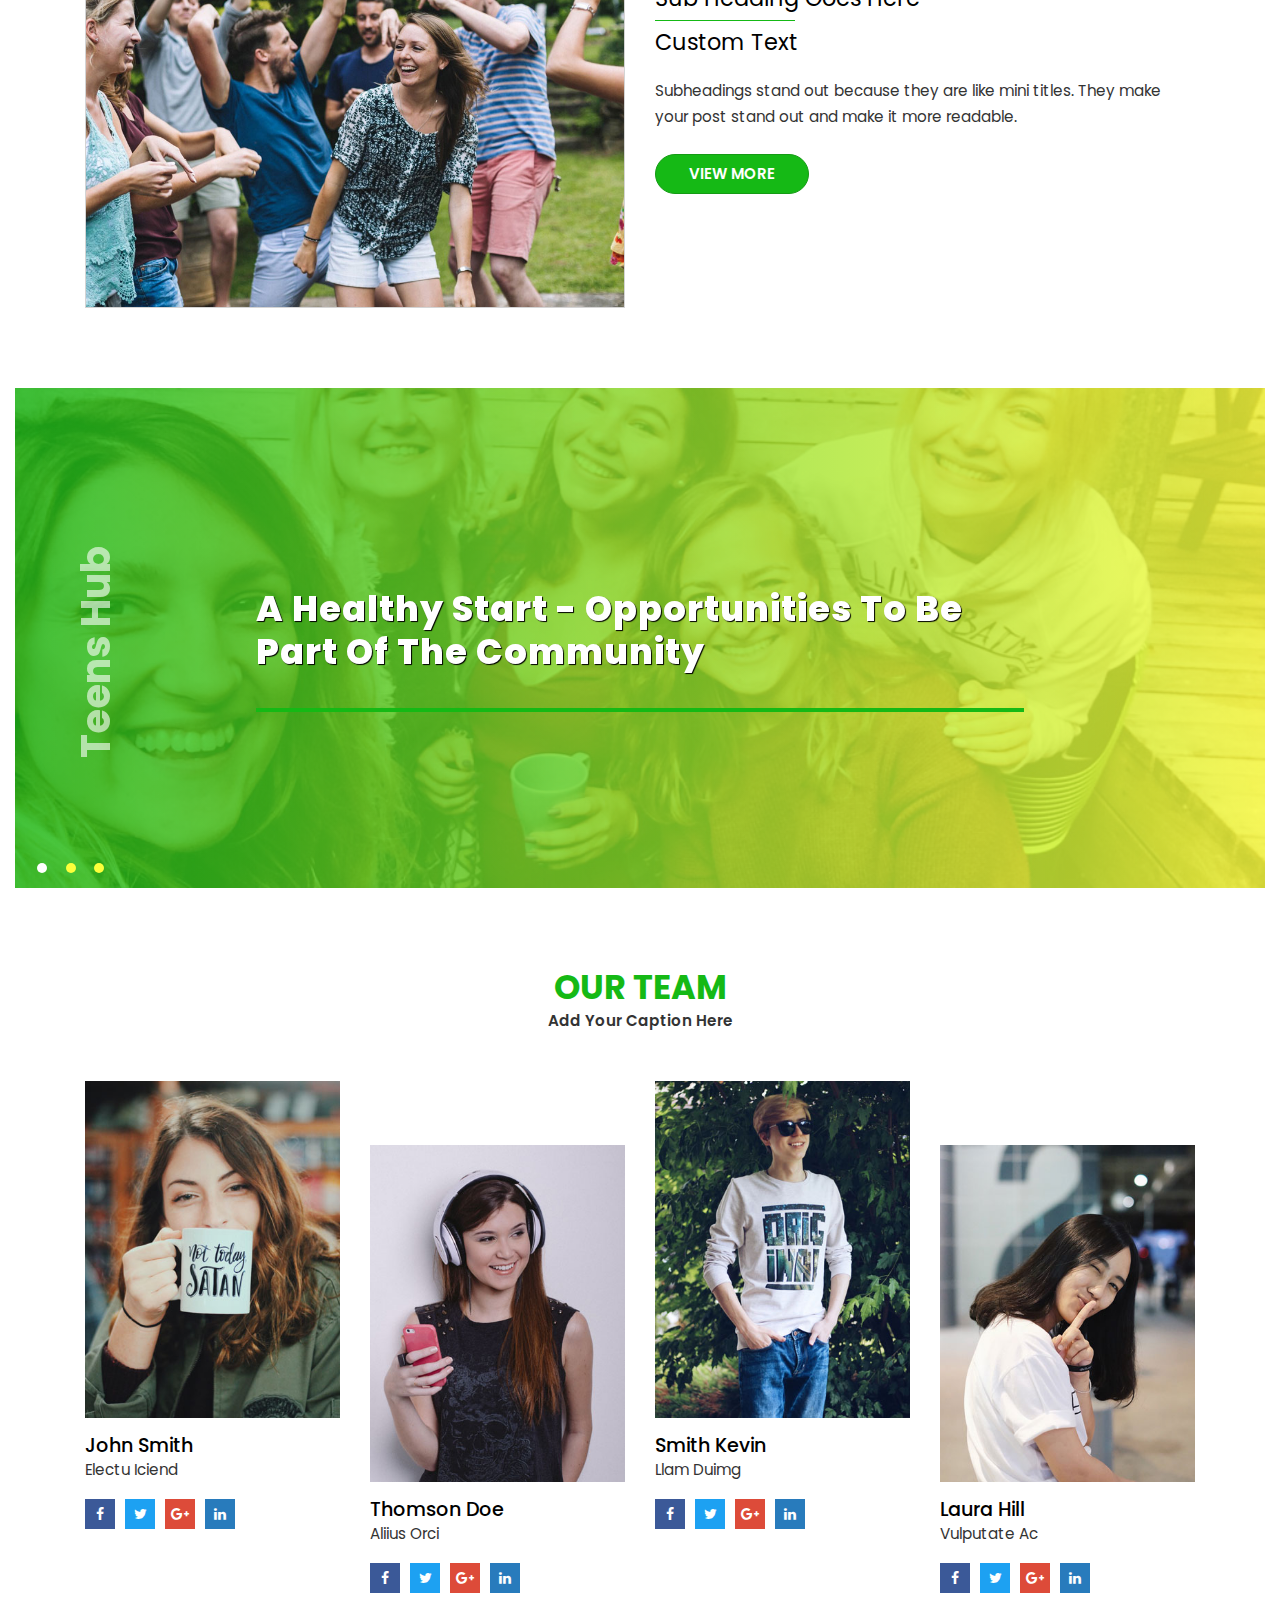
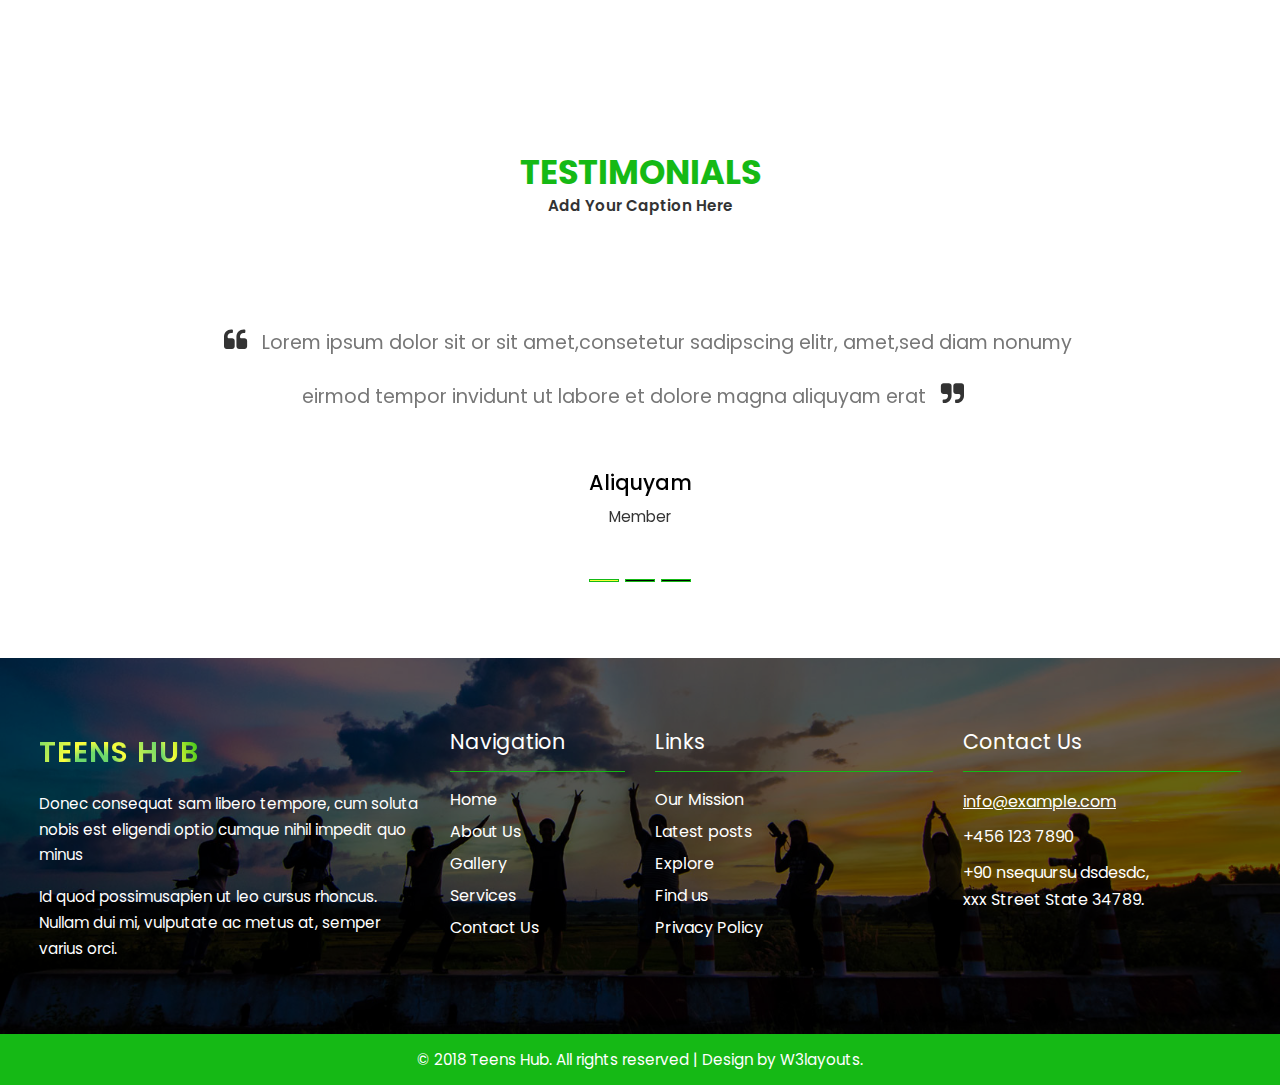
<file: Review_Me/wwwroot/web/about.html>
<!--
Author: W3layouts
Author URL: http://w3layouts.com
License: Creative Commons Attribution 3.0 Unported
License URL: http://creativecommons.org/licenses/by/3.0/
-->

<!DOCTYPE html>
<html lang="zxx">

<head>
    <title>Teens Hub People Category Flat Bootstrap Responsive website Template | About :: w3layouts</title>
    <meta name="viewport" content="width=device-width, initial-scale=1">
    <meta charset="utf-8" />
    <meta name="keywords" content="Teens Hub Responsive web template, Bootstrap Web Templates, Flat Web Templates, Android Compatible web template, 
	SmartPhone Compatible web template, free WebDesigns for Nokia, Samsung, LG, Sony Ericsson, Motorola web design" />
    <script>
        addEventListener("load", function () {
            setTimeout(hideURLbar, 0);
        }, false);

        function hideURLbar() {
            window.scrollTo(0, 1);
        }
    </script>
    <!-- Custom Theme files -->
    <link href="css/bootstrap.css" type="text/css" rel="stylesheet" media="all">
    <link href="css/style.css" type="text/css" rel="stylesheet" media="all">
    <!-- font-awesome icons -->
    <link href="css/font-awesome.min.css" rel="stylesheet">
    <!-- //Custom Theme files -->
    <!-- online-fonts -->
    <link href="//fonts.googleapis.com/css?family=Poppins:100,100i,200,200i,300,300i,400,400i,500,500i,600,600i,700,700i,800,800i,900,900i"
        rel="stylesheet">
    <!-- //online-fonts -->
</head>

<body>
    <!-- inner banner -->
    <section class="inner-banner-w3ls d-flex flex-column justify-content-center align-items-center">
        <!-- header -->
        <header>
            <nav class="navbar navbar-expand-lg navbar-light bg-gradient-secondary">
                <h1>
                    <a class="navbar-brand" href="index.html">
                        Teens Hub
                    </a>
                </h1>
                <button class="navbar-toggler ml-md-auto" type="button" data-toggle="collapse" data-target="#navbarSupportedContent"
                    aria-controls="navbarSupportedContent" aria-expanded="false" aria-label="Toggle navigation">
                    <span class="navbar-toggler-icon"></span>
                </button>
                <div class="collapse navbar-collapse" id="navbarSupportedContent">
                    <ul class="navbar-nav ml-lg-auto text-center">
                        <li class="nav-item  mr-lg-3 mt-lg-0 mt-3">
                            <a class="nav-link" href="index.html">Home
                                <span class="sr-only">(current)</span>
                            </a>
                        </li>
                        <li class="nav-item  active mr-lg-3 mt-lg-0 mt-3">
                            <a class="nav-link" href="about.html">about</a>
                        </li>
                        <li class="nav-item dropdown mr-lg-3 mt-lg-0 mt-3">
                            <a class="nav-link dropdown-toggle" href="#" id="navbarDropdown" role="button" data-toggle="dropdown"
                                aria-haspopup="true" aria-expanded="false">
                                Dropdown
                            </a>
                            <div class="dropdown-menu" aria-labelledby="navbarDropdown">
                                <a class="dropdown-item" href="gallery.html">gallery</a>
                                <a class="dropdown-item scroll" href="#team">team</a>
                                <div class="dropdown-divider"></div>
                                <a class="dropdown-item" href="index.html">explore</a>
                            </div>
                        </li>
                        <li class="nav-item mr-lg-3 mt-lg-0 mt-3">
                            <a class="nav-link" href="contact.html">Contact</a>
                        </li>
                    </ul>
                </div>

            </nav>
        </header>
        <!-- //header -->
    </section>
    <!-- //inner banner -->
    <!-- breadcrumbs -->
    <nav aria-label="breadcrumb">
        <ol class="breadcrumb d-flex justify-content-center bg-theme">
            <li class="breadcrumb-item">
                <a href="index.html">Home</a>
            </li>
            <li class="breadcrumb-item active" aria-current="page">About Us</li>
        </ol>
    </nav>
    <!-- //breadcrumbs -->
    <!-- about-->
    <section class="single_grid_w3_main align-w3" id="about">
        <div class="container">
            <div class="wthree_pvt_title text-center">
                <h4 class="w3pvt-title">teens hub mission
                </h4>
                <span class="sub-title">this is a demo text you may write a brief text here to explain the title</span>
            </div>
            <div class="row pt-md-4">
                <div class="col-lg-6">
                    <div class="single_grid_w3 single_grid_w3">

                    </div>
                </div>
                <div class="col-lg-6">
                    <div class="single_grid_text">
                        <h5>sub heading goes here
                            <span class="wthree-line"></span>
                            custom text</h5>
                        <p>Subheadings stand out because they are like mini titles. They make your post stand out and
                            make it more readable.</p>
                        <a class="btn bg-theme mt-4 wthree-link-bnr" href="about.html">view more
                        </a>
                    </div>
                </div>
            </div>
            <div class="row flex-row-reverse sec-space">
                <div class="col-lg-6">
                    <div class="single_grid_w3 single_grid_w31">

                    </div>
                </div>
                <div class="col-lg-6">
                    <div class="single_grid_text">
                        <h5>sub heading goes here
                            <span class="wthree-line"></span>
                            custom text</h5>
                        <p>Subheadings stand out because they are like mini titles. They make your post stand out and
                            make it more readable.</p>
                        <a class="btn bg-theme mt-4 wthree-link-bnr" href="about.html">view more
                        </a>
                    </div>
                </div>
            </div>
            <div class="row">
                <div class="col-lg-6">
                    <div class="single_grid_w3 single_grid_w32">

                    </div>
                </div>
                <div class="col-lg-6">
                    <div class="single_grid_text">
                        <h5>sub heading goes here
                            <span class="wthree-line"></span>
                            custom text</h5>
                        <p>Subheadings stand out because they are like mini titles. They make your post stand out and
                            make it more readable.</p>
                        <a class="btn bg-theme mt-4 wthree-link-bnr" href="about.html">view more
                        </a>
                    </div>
                </div>
            </div>
        </div>
    </section>
    <!-- //about -->
    <!-- explore-->
    <div class="banner-section" id="explore">
        <div class="container-fluid">
            <div class="row">
                <div class="slider-container col-lg-12 mx-auto">
                    <div class="w3ls-about-banner">
                        <div class="callbacks_container">
                            <ul class="rslides callbacks callbacks1 slider3">
                                <li>
                                    <div class="slide-img slide-img1">
                                        <div class="banner-info">
                                            <h3>teens hub</h3>
                                        </div>
                                    </div>

                                </li>
                                <li>
                                    <div class="slide-img slide-img2">
                                        <div class="banner-info">
                                            <h3>teens hub</h3>
                                        </div>
                                    </div>

                                </li>
                                <li>
                                    <div class="slide-img slide-img3">
                                        <div class="banner-info">
                                            <h3>teens hub</h3>
                                        </div>
                                    </div>
                                </li>
                            </ul>
                        </div>
                        <div class="slider-right">
                            <h3 class="title">a healthy start - opportunities to be part of the community</h3>
                            <p>This Is A Demo Text You May Write A Brief Text Here To Explain The Title.</p>
                        </div>
                    </div>
                </div>
            </div>
        </div>
    </div>
    <!--//explore-->
    <!-- team -->
    <section class="w3layouts_hubits-services align-w3" id="team">
        <div class="container">
            <div class="wthree_pvt_title text-center">
                <h4 class="w3pvt-title">our team
                </h4>
                <span class="sub-title">add your caption here</span>
            </div>
            <div class="row">
                <div class="col-lg-3 col-sm-6 team-grids">
                    <div class="team-effect">
                        <img src="images/t1.jpg" alt="img" class="img-fluid">
                    </div>
                    <!-- team text -->
                    <div class="team_wthree mt-3">
                        <h4>John Smith</h4>
                        <p>electu iciend</p>
                        <ul class="social-iconsv2 w3layouts_hubinfo pt-3">
                            <li>
                                <a href="#">
                                    <span class="fa fa-facebook-f"></span>
                                </a>
                            </li>
                            <li>
                                <a href="#">
                                    <span class="fa fa-twitter"></span>
                                </a>
                            </li>
                            <li>
                                <a href="#">
                                    <span class="fa fa-google-plus"></span>
                                </a>
                            </li>
                            <li>
                                <a href="#">
                                    <span class="fa fa-linkedin"></span>
                                </a>
                            </li>
                        </ul>
                    </div>
                    <!-- //team text -->
                </div>
                <div class="col-lg-3 col-sm-6 team-grids mt-sm-0 mt-5">
                    <div class="team-effect">
                        <img src="images/t3.jpg" alt="img" class="img-fluid">
                    </div>
                    <!-- team text -->
                    <div class="team_wthree mt-3">
                        <h4>Thomson Doe</h4>
                        <p>aliius orci</p>
                        <ul class="social-iconsv2 w3layouts_hubinfo pt-3">
                            <li>
                                <a href="#">
                                    <span class="fa fa-facebook-f"></span>
                                </a>
                            </li>
                            <li>
                                <a href="#">
                                    <span class="fa fa-twitter"></span>
                                </a>
                            </li>
                            <li>
                                <a href="#">
                                    <span class="fa fa-google-plus"></span>
                                </a>
                            </li>
                            <li>
                                <a href="#">
                                    <span class="fa fa-linkedin"></span>
                                </a>
                            </li>
                        </ul>
                    </div>
                    <!-- //team text -->
                </div>
                <div class="col-lg-3 col-sm-6 team-grids mt-lg-0 mt-5">
                    <div class="team-effect">
                        <img src="images/t2.jpg" alt="img" class="img-fluid">
                    </div>
                    <!-- team text -->
                    <div class="team_wthree mt-3">
                        <h4>Smith Kevin</h4>
                        <p>llam duimg</p>
                        <ul class="social-iconsv2 w3layouts_hubinfo pt-3">
                            <li>
                                <a href="#">
                                    <span class="fa fa-facebook-f"></span>
                                </a>
                            </li>
                            <li>
                                <a href="#">
                                    <span class="fa fa-twitter"></span>
                                </a>
                            </li>
                            <li>
                                <a href="#">
                                    <span class="fa fa-google-plus"></span>
                                </a>
                            </li>
                            <li>
                                <a href="#">
                                    <span class="fa fa-linkedin"></span>
                                </a>
                            </li>
                        </ul>
                    </div>
                    <!-- //team text -->
                </div>
                <div class="col-lg-3 col-sm-6 team-grids mt-lg-0 mt-5">
                    <div class="team-effect">
                        <img src="images/t4.jpg" alt="img" class="img-fluid">
                    </div>
                    <!-- team text -->
                    <div class="team_wthree mt-3">
                        <h4>Laura Hill</h4>
                        <p>vulputate ac</p>
                        <ul class="social-iconsv2 w3layouts_hubinfo pt-3">
                            <li>
                                <a href="#">
                                    <span class="fa fa-facebook-f"></span>
                                </a>
                            </li>
                            <li>
                                <a href="#">
                                    <span class="fa fa-twitter"></span>
                                </a>
                            </li>
                            <li>
                                <a href="#">
                                    <span class="fa fa-google-plus"></span>
                                </a>
                            </li>
                            <li>
                                <a href="#">
                                    <span class="fa fa-linkedin"></span>
                                </a>
                            </li>
                        </ul>
                    </div>
                    <!-- //team text -->
                </div>
            </div>
        </div>
    </section>
    <!-- //team -->
    <!-- testimonials -->
    <div class="testimonials align-w3" id="testi">
        <div class="container">
            <div class="wthree_pvt_title text-center">
                <h4 class="w3pvt-title">testimonials
                </h4>
                <span class="sub-title">add your caption here</span>
            </div>
            <div id="carouselExampleIndicators" class="carousel slide py-lg-5" data-ride="carousel">
                <ol class="carousel-indicators">
                    <li data-target="#carouselExampleIndicators" data-slide-to="0" class="active"></li>
                    <li data-target="#carouselExampleIndicators" data-slide-to="1"></li>
                    <li data-target="#carouselExampleIndicators" data-slide-to="2"></li>
                </ol>
                <div class="carousel-inner">
                    <div class="carousel-item active">
                        <div class="row">
                            <div class="col-lg-12 testimonials_grid">
                                <div class="testi-text text-center">
                                    <p><span class="fa fa-quote-left"></span>Lorem ipsum dolor sit or sit
                                        amet,consetetur sadipscing elitr, amet,sed
                                        diam
                                        nonumy eirmod tempor
                                        invidunt ut labore et dolore magna aliquyam erat<span class="fa fa-quote-right"></span>
                                    </p>
                                </div>
                                <div class="d-flex mt-md-5 mt-3 align-items-center justify-content-center">
                                    <div class="testi-desc">
                                        <h5 class="mb-2">Aliquyam</h5>
                                        <p>Member</p>
                                    </div>
                                </div>
                            </div>
                        </div>
                    </div>

                    <div class="carousel-item">
                        <div class="row">
                            <div class="col-lg-12 testimonials_grid">
                                <div class="testi-text text-center">
                                    <p> <span class="fa fa-quote-left"></span>At vero eos et accusam et
                                        justo duo dolores et ea rebum. Lorem ipsum dolor sit amet, no sea
                                        takimata
                                        sanctus est Lorem ipsum dolor sit amet.<span class="fa fa-quote-right"></span>
                                    </p>
                                </div>
                                <div class="d-flex mt-md-5 mt-3 align-items-center justify-content-center">
                                    <div class="testi-desc">
                                        <h5 class="mb-2">Takimata</h5>
                                        <p>Member</p>
                                    </div>
                                </div>
                            </div>
                        </div>
                    </div>
                    <div class="carousel-item">
                        <div class="row">
                            <div class="col-lg-12 testimonials_grid">
                                <div class="testi-text text-center">
                                    <p><span class="fa fa-quote-left"></span>Stet clita kasd gubergren, no sea
                                        takimata sanctus est Lorem ipsum dolor sit amet. no sea takimata
                                        sanctus
                                        est
                                        Lorem ipsum dolor sit amet.<span class="fa fa-quote-right"></span>
                                    </p>
                                </div>
                                <div class="d-flex mt-md-5 mt-3 align-items-center justify-content-center">
                                    <div class="testi-desc">
                                        <h5 class="mb-2">Sanctus</h5>
                                        <p>Member</p>
                                    </div>
                                </div>
                            </div>
                        </div>
                    </div>
                </div>
            </div>
        </div>
    </div>
    <!-- //testimonials -->
    <!-- footer -->
    <footer class="footer py-md-5 pt-md-3 pb-sm-5">
        <div class="container-fluid">
            <div class="row p-sm-4 px-3 py-5">
                <div class="col-lg-4 col-md-6 footer-top mt-md-0 mt-sm-5">
                    <h2>
                        <a class="navbar-brand" href="index.html">
                            teens hub
                        </a>
                    </h2>
                    <p class="my-3 text-white">Donec consequat sam libero tempore, cum soluta nobis est eligendi optio
                        cumque
                        nihil impedit quo minus</p>
                    <p class="text-white">
                        Id quod possimusapien ut leo cursus rhoncus. Nullam dui mi, vulputate ac metus at, semper
                        varius
                        orci.
                    </p>
                </div>
                <div class="col-lg-2  col-md-6 mt-md-0 mt-5">
                    <div class="footerv2-w3ls">
                        <h3 class="mb-3 w3f_title">Navigation</h3>
                        <hr>
                        <ul class="list-w3pvtits">
                            <li>
                                <a href="index.html">
                                    Home
                                </a>
                            </li>
                            <li class="my-2">
                                <a href="about.html">
                                    About Us
                                </a>
                            </li>
                            <li class="my-2">
                                <a href="gallery.html">
                                    Gallery
                                </a>
                            </li>
                            <li class="mb-2">
                                <a href="index.html">
                                    Services
                                </a>
                            </li>
                            <li>
                                <a href="contact.html">
                                    Contact Us
                                </a>
                            </li>
                        </ul>
                    </div>
                </div>
                <div class="col-lg-3 col-md-6 mt-lg-0 mt-5">
                    <div class="footerv2-w3ls">
                        <h3 class="mb-3 w3f_title">Links</h3>
                        <hr>
                        <ul class="list-w3pvtits">
                            <li>
                                <a href="#about" class="scroll">
                                    Our Mission
                                </a>
                            </li>
                            <li class="my-2">
                                <a href="index.html">
                                    Latest posts
                                </a>
                            </li>
                            <li class="my-2">
                                <a href="#explore" class="scroll">
                                    Explore
                                </a>
                            </li>
                            <li class="mb-2">
                                <a href="contact.html">
                                    Find us
                                </a>
                            </li>
                            <li>
                                <a href="index.html">
                                    Privacy Policy
                                </a>
                            </li>
                        </ul>
                    </div>
                </div>
                <div class="col-lg-3 col-md-6 mt-lg-0 mt-5">
                    <div class="footerv2-w3ls">
                        <h3 class="mb-3 w3f_title">Contact Us</h3>
                        <hr>
                        <div class="fv3-contact">
                            <p>
                                <a href="mailto:example@email.com">info@example.com</a>
                            </p>
                        </div>
                        <div class="fv3-contact my-2">
                            <p>+456 123 7890</p>
                        </div>
                        <div class="fv3-contact">
                            <p>+90 nsequursu dsdesdc,
                                <br>xxx Street State 34789.</p>
                        </div>
                    </div>
                </div>

            </div>
        </div>
        <!-- //footer bottom -->
    </footer>
    <!-- //footer -->
    <!-- copyright -->
    <div class="cpy-right text-center bg-theme">
        <p class="text-white">© 2018 Teens Hub. All rights reserved | Design by
            <a href="http://w3layouts.com"> W3layouts.</a>
        </p>
    </div>
    <!-- //copyright -->   
    <!-- js -->
    <script src="js/jquery-2.2.3.min.js"></script>
    <!-- //js -->
    <!-- explore responsive slider -->
    <script src="js/responsiveslides.min.js"></script>
    <script>
        // You can also use "$(window).load(function() {"
        $(function () {
            // Slideshow 4
            $(".slider3").responsiveSlides({
                auto: true,
                pager: true,
                nav: false,
                speed: 500,
                namespace: "callbacks",
                before: function () {
                    $('.events').append("<li>before event fired.</li>");
                },
                after: function () {
                    $('.events').append("<li>after event fired.</li>");
                }
            });

        });
    </script>
    <!-- start-smooth-scrolling -->
    <script src="js/move-top.js"></script>
    <script src="js/easing.js"></script>
    <script>
        jQuery(document).ready(function ($) {
            $(".scroll").click(function (event) {
                event.preventDefault();

                $('html,body').animate({
                    scrollTop: $(this.hash).offset().top
                }, 1000);
            });
        });
    </script>
    <!-- //end-smooth-scrolling -->
    <!-- smooth-scrolling-of-move-up -->
    <script>
        $(document).ready(function () {
            /*
            var defaults = {
                containerID: 'toTop', // fading element id
                containerHoverID: 'toTopHover', // fading element hover id
                scrollSpeed: 1200,
                easingType: 'linear' 
            };
            */
            $().UItoTop({
                easingType: 'easeOutQuart'
            });

        });
    </script>
    <script src="js/SmoothScroll.min.js"></script>
    <!-- //smooth-scrolling-of-move-up -->
    <!-- Bootstrap core JavaScript
        ================================================== -->
    <!-- Placed at the end of the document so the pages load faster -->
    <script src="js/bootstrap.js"></script>
</body>

</html>
</file>
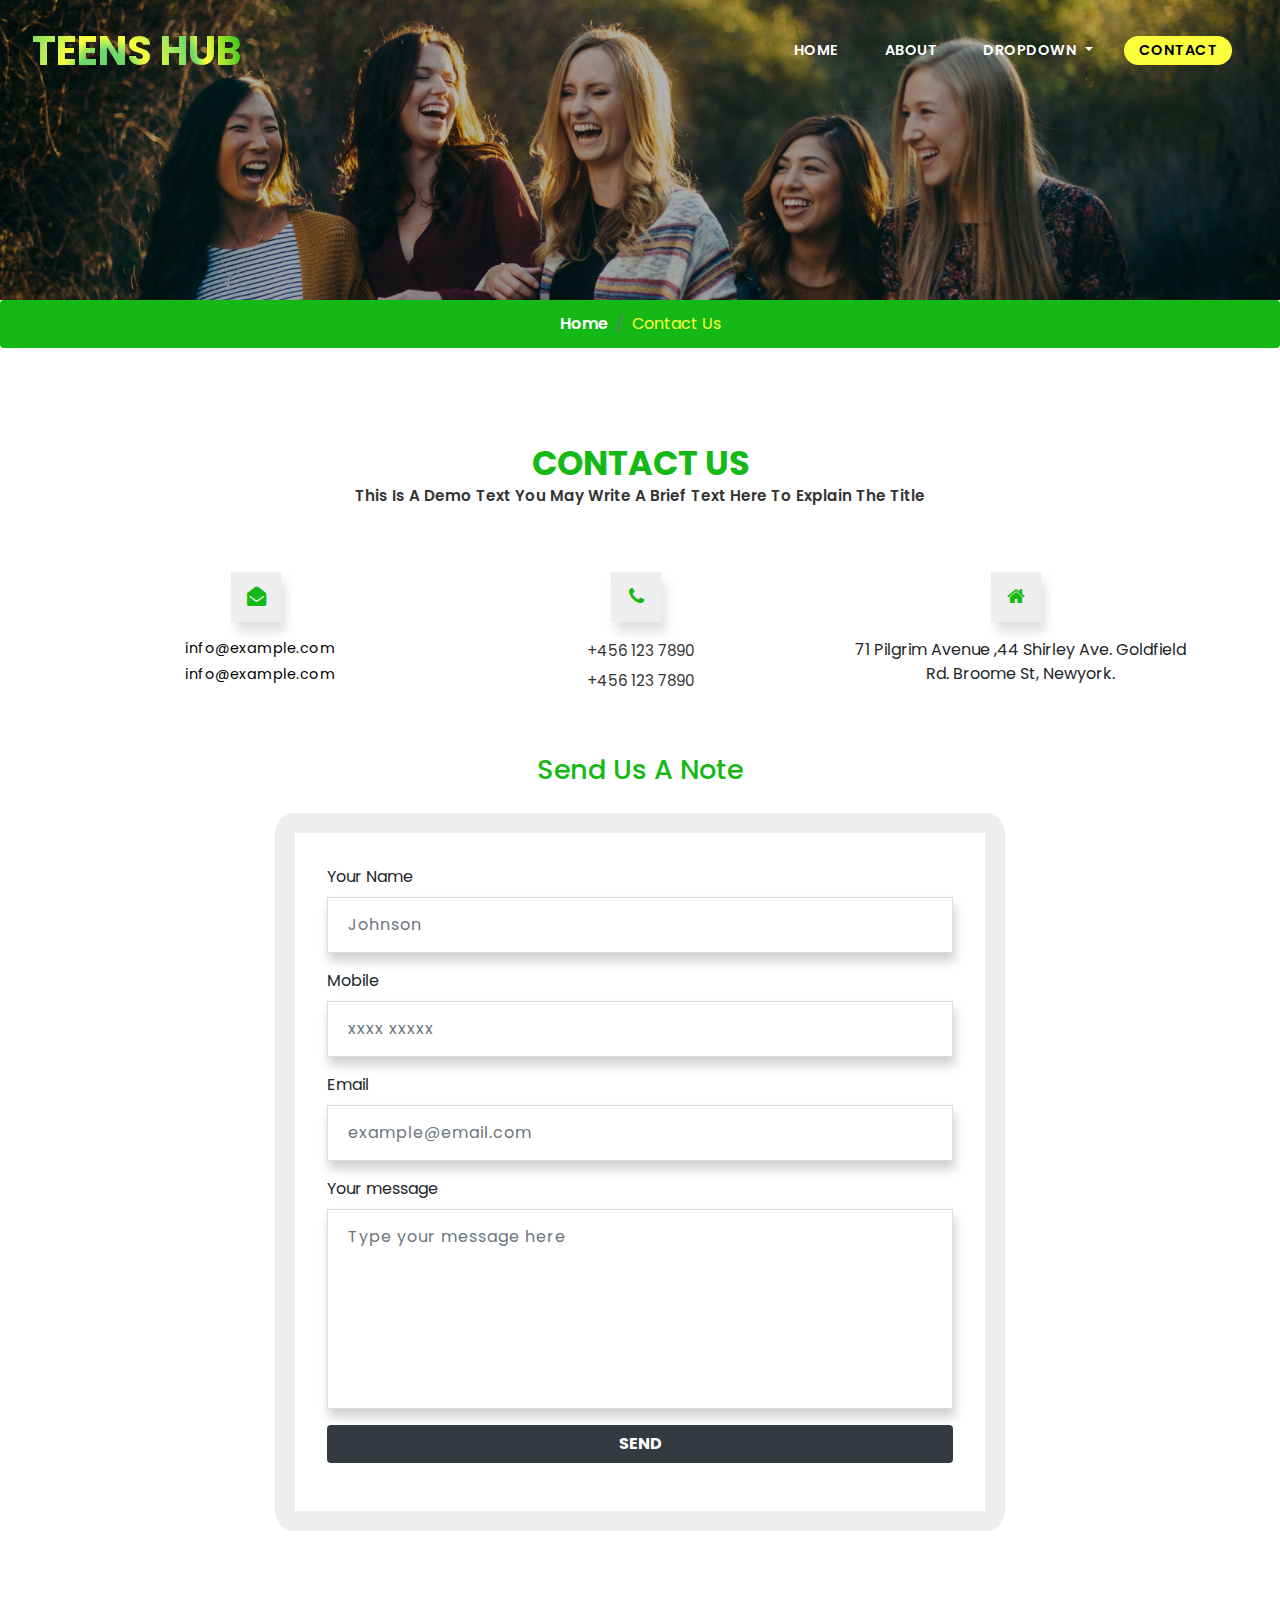
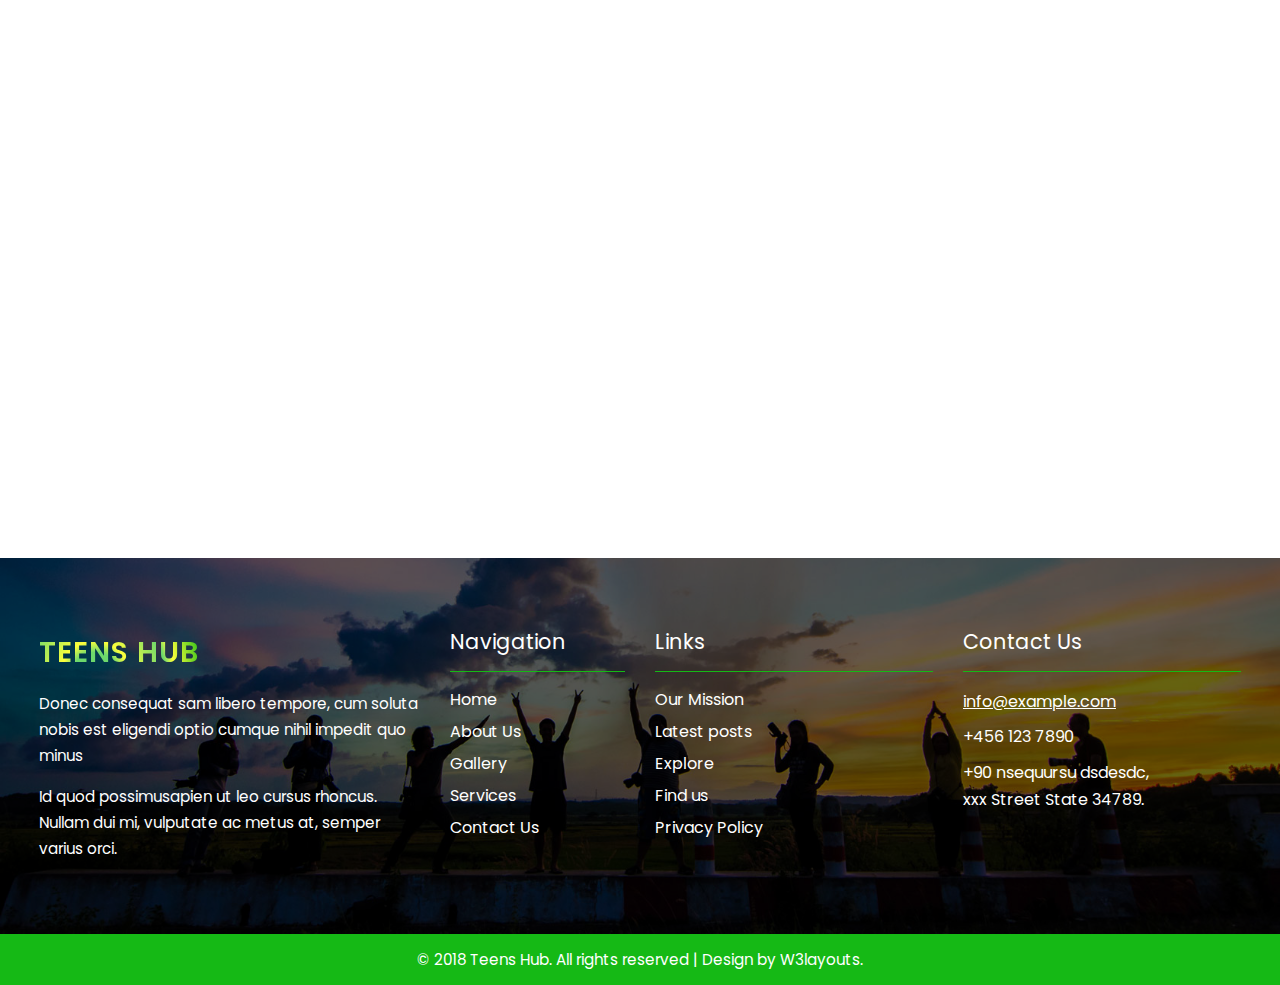
<file: Review_Me/wwwroot/web/contact.html>
<!--
Author: W3layouts
Author URL: http://w3layouts.com
License: Creative Commons Attribution 3.0 Unported
License URL: http://creativecommons.org/licenses/by/3.0/
-->

<!DOCTYPE html>
<html lang="zxx">

<head>
    <title>Teens Hub People Category Flat Bootstrap Responsive website Template | Contact :: w3layouts</title>
    <meta name="viewport" content="width=device-width, initial-scale=1">
    <meta charset="utf-8" />
    <meta name="keywords" content="Teens Hub Responsive web template, Bootstrap Web Templates, Flat Web Templates, Android Compatible web template, 
	SmartPhone Compatible web template, free WebDesigns for Nokia, Samsung, LG, Sony Ericsson, Motorola web design" />
    <script>
        addEventListener("load", function () {
            setTimeout(hideURLbar, 0);
        }, false);

        function hideURLbar() {
            window.scrollTo(0, 1);
        }
    </script>
    <!-- Custom Theme files -->
    <link href="css/bootstrap.css" type="text/css" rel="stylesheet" media="all">
    <link href="css/style.css" type="text/css" rel="stylesheet" media="all">
    <!-- font-awesome icons -->
    <link href="css/font-awesome.min.css" rel="stylesheet">
    <!-- //Custom Theme files -->
    <!-- online-fonts -->
    <link href="//fonts.googleapis.com/css?family=Poppins:100,100i,200,200i,300,300i,400,400i,500,500i,600,600i,700,700i,800,800i,900,900i"
        rel="stylesheet">
    <!-- //online-fonts -->
</head>

<body>
    <!-- inner banner -->
    <section class="inner-banner-w3ls d-flex flex-column justify-content-center align-items-center">
        <!-- header -->
        <header>
            <nav class="navbar navbar-expand-lg navbar-light bg-gradient-secondary">
                <h1>
                    <a class="navbar-brand" href="index.html">
                        Teens Hub
                    </a>
                </h1>
                <button class="navbar-toggler ml-md-auto" type="button" data-toggle="collapse" data-target="#navbarSupportedContent"
                    aria-controls="navbarSupportedContent" aria-expanded="false" aria-label="Toggle navigation">
                    <span class="navbar-toggler-icon"></span>
                </button>
                <div class="collapse navbar-collapse" id="navbarSupportedContent">
                    <ul class="navbar-nav ml-lg-auto text-center">
                        <li class="nav-item  mr-lg-3 mt-lg-0 mt-3">
                            <a class="nav-link" href="index.html">Home
                                <span class="sr-only">(current)</span>
                            </a>
                        </li>
                        <li class="nav-item  mr-lg-3 mt-lg-0 mt-3">
                            <a class="nav-link" href="about.html">about</a>
                        </li>
                        <li class="nav-item dropdown mr-lg-3 mt-lg-0 mt-3">
                            <a class="nav-link dropdown-toggle" href="#" id="navbarDropdown" role="button" data-toggle="dropdown"
                                aria-haspopup="true" aria-expanded="false">
                                Dropdown
                            </a>
                            <div class="dropdown-menu" aria-labelledby="navbarDropdown">
                                <a class="dropdown-item" href="gallery.html">gallery</a>
                                <a class="dropdown-item" href="about.html">team</a>
                                <div class="dropdown-divider"></div>
                                <a class="dropdown-item" href="index.html">explore</a>
                            </div>
                        </li>
                        <li class="nav-item mr-lg-3 mt-lg-0 mt-3  active">
                            <a class="nav-link" href="contact.html">Contact</a>
                        </li>
                    </ul>
                </div>

            </nav>
        </header>
        <!-- //header -->
    </section>
    <!-- //inner banner -->
    <!-- breadcrumbs -->
    <nav aria-label="breadcrumb">
        <ol class="breadcrumb d-flex justify-content-center bg-theme">
            <li class="breadcrumb-item">
                <a href="index.html">Home</a>
            </li>
            <li class="breadcrumb-item active" aria-current="page">Contact Us</li>
        </ol>
    </nav>
    <!-- //breadcrumbs -->
    <!-- contact -->
    <section class="contact-wthree align-w3" id="contact">
        <div class="container">
            <div class="wthree_pvt_title text-center">
                <h4 class="w3pvt-title">contact us
                </h4>
                <span class="sub-title">this is a demo text you may write a brief text here to explain the title</span>
            </div>

            <div class="mx-auto text-center">
                <div class="row">
                    <div class="col-lg-4 contact-w3">
                        <span class="fa fa-envelope-open mr-2 my-3"></span>
                        <div class="d-flex flex-column">
                            <a href="mailto:example@email.com" class="d-block">info@example.com</a>

                            <a href="mailto:example@email.com" class="mt-1">info@example.com</a>
                        </div>
                    </div>
                    <div class="col-lg-4 contact-w3 my-lg-0 my-4">
                        <span class="fa fa-phone mr-2 my-3"></span>
                        <div class="d-flex flex-column">
                            <p>+456 123 7890</p>
                            <p class="mt-1">+456 123 7890</p>
                        </div>
                    </div>
                    <div class="col-lg-4 contact-w3">
                        <span class="fa fa-home mr-2 my-3"></span>
                        <address>71 Pilgrim Avenue ,44 Shirley Ave. Goldfield Rd. Broome St, Newyork.</address>
                    </div>
                </div>
                <!-- //footer right -->
            </div>


            <div class="row mt-4">
                <div class="col-lg-8 mx-auto">
                    <h5 class="cont-form">send us a note</h5>
                    <div class="contact-form-wthreelayouts">
                        <form action="#" method="post" class="register-wthree">
                            <div class="form-group">
                                <label>
                                    Your Name
                                </label>
                                <input class="form-control" type="text" placeholder="Johnson" name="email" required="">
                            </div>
                            <div class="form-group">
                                <label>
                                    Mobile
                                </label>
                                <input class="form-control" type="text" placeholder="xxxx xxxxx" name="email" required="">
                            </div>
                            <div class="form-group">
                                <label>
                                    Email
                                </label>
                                <input class="form-control" type="email" placeholder="example@email.com" name="email"
                                    required="">
                            </div>
                            <div class="form-group">
                                <label>
                                    Your message
                                </label>
                                <textarea placeholder="Type your message here" class="form-control"></textarea>
                            </div>
                            <div class="form-group">
                                <button type="submit" class="btn btn-w3layouts btn-block  bg-dark text-white w-100 font-weight-bold text-uppercase">Send</button>
                            </div>
                        </form>
                    </div>
                </div>
            </div>
        </div>
        <iframe src="https://www.google.com/maps/embed?pb=!1m18!1m12!1m3!1d95929.60701789873!2d36.243658593724135!3d41.29145227442555!2m3!1f0!2f0!3f0!3m2!1i1024!2i768!4f13.1!3m3!1m2!1s0x408877e97607d663%3A0xb939cc265fdeb52!2sSamsun!5e0!3m2!1str!2str!4v1670957295614!5m2!1str!2str" width="600" height="450" style="border:0;" allowfullscreen="false" loading="lazy" referrerpolicy="no-referrer-when-downgrade"></iframe>
    </section>
    <!-- //contact -->
    <!-- footer -->
    <footer class="footer py-md-5 pt-md-3 pb-sm-5">
        <div class="container-fluid">
            <div class="row p-sm-4 px-3 py-5">
                <div class="col-lg-4 col-md-6 footer-top mt-md-0 mt-sm-5">
                    <h2>
                        <a class="navbar-brand" href="index.html">
                            teens hub
                        </a>
                    </h2>
                    <p class="my-3 text-white">Donec consequat sam libero tempore, cum soluta nobis est eligendi optio
                        cumque
                        nihil impedit quo minus</p>
                    <p class="text-white">
                        Id quod possimusapien ut leo cursus rhoncus. Nullam dui mi, vulputate ac metus at, semper
                        varius
                        orci.
                    </p>
                </div>
                <div class="col-lg-2  col-md-6 mt-md-0 mt-5">
                    <div class="footerv2-w3ls">
                        <h3 class="mb-3 w3f_title">Navigation</h3>
                        <hr>
                        <ul class="list-w3pvtits">
                            <li>
                                <a href="index.html">
                                    Home
                                </a>
                            </li>
                            <li class="my-2">
                                <a href="about.html">
                                    About Us
                                </a>
                            </li>
                            <li class="my-2">
                                <a href="gallery.html">
                                    Gallery
                                </a>
                            </li>
                            <li class="mb-2">
                                <a href="services.html">
                                    Services
                                </a>
                            </li>
                            <li>
                                <a href="contact.html">
                                    Contact Us
                                </a>
                            </li>
                        </ul>
                    </div>
                </div>
                <div class="col-lg-3 col-md-6 mt-lg-0 mt-5">
                    <div class="footerv2-w3ls">
                        <h3 class="mb-3 w3f_title">Links</h3>
                        <hr>
                        <ul class="list-w3pvtits">
                            <li>
                                <a href="about.html">
                                    Our Mission
                                </a>
                            </li>
                            <li class="my-2">
                                <a href="index.html">
                                    Latest posts
                                </a>
                            </li>
                            <li class="my-2">
                                <a href="index.html">
                                    Explore
                                </a>
                            </li>
                            <li class="mb-2">
                                <a href="contact.html">
                                    Find us
                                </a>
                            </li>
                            <li>
                                <a href="index.html">
                                    Privacy Policy
                                </a>
                            </li>
                        </ul>
                    </div>
                </div>
                <div class="col-lg-3 col-md-6 mt-lg-0 mt-5">
                    <div class="footerv2-w3ls">
                        <h3 class="mb-3 w3f_title">Contact Us</h3>
                        <hr>
                        <div class="fv3-contact">
                            <p>
                                <a href="mailto:example@email.com">info@example.com</a>
                            </p>
                        </div>
                        <div class="fv3-contact my-2">
                            <p>+456 123 7890</p>
                        </div>
                        <div class="fv3-contact">
                            <p>+90 nsequursu dsdesdc,
                                <br>xxx Street State 34789.</p>
                        </div>
                    </div>
                </div>

            </div>
        </div>
        <!-- //footer bottom -->
    </footer>
    <!-- //footer -->
    <!-- copyright -->
    <div class="cpy-right text-center bg-theme">
        <p class="text-white">© 2018 Teens Hub. All rights reserved | Design by
            <a href="http://w3layouts.com"> W3layouts.</a>
        </p>
    </div>
    <!-- //copyright -->
     <!-- js -->
    <script src="js/jquery-2.2.3.min.js"></script>
    <!-- //js -->
   <!-- start-smooth-scrolling -->
    <script src="js/move-top.js"></script>
    <script src="js/easing.js"></script>
    <script>
        jQuery(document).ready(function ($) {
            $(".scroll").click(function (event) {
                event.preventDefault();

                $('html,body').animate({
                    scrollTop: $(this.hash).offset().top
                }, 1000);
            });
        });
    </script>
    <!-- //end-smooth-scrolling -->
    <!-- smooth-scrolling-of-move-up -->
    <script>
        $(document).ready(function () {
            /*
            var defaults = {
                containerID: 'toTop', // fading element id
                containerHoverID: 'toTopHover', // fading element hover id
                scrollSpeed: 1200,
                easingType: 'linear' 
            };
            */
            $().UItoTop({
                easingType: 'easeOutQuart'
            });

        });
    </script>
    <script src="js/SmoothScroll.min.js"></script>
    <!-- //smooth-scrolling-of-move-up -->
    <!-- Bootstrap core JavaScript
        ================================================== -->
    <!-- Placed at the end of the document so the pages load faster -->
    <script src="js/bootstrap.js"></script>
</body>

</html>
</file>
<file: Review_Me/wwwroot/CoreBlogTema/css/style.css>
/*--
	Author: proj
	Author URL: http://proj.com
	License: Creative Commons Attribution 3.0 Unported
	License URL: http://creativecommons.org/licenses/by/3.0/
--*/

html,
body {
	margin: 0;
	font-size: 100%;
	font-family: 'Poppins', sans-serif;
	background: #fff;
}

body a {
	text-decoration: none;
	transition: 0.5s all;
	-webkit-transition: 0.5s all;
	-moz-transition: 0.5s all;
	-o-transition: 0.5s all;
	-ms-transition: 0.5s all;
}

a:hover {
	text-decoration: none;
}

input[type="button"],
input[type="submit"],
input[type="text"],
input[type="email"],
input[type="search"] {
	transition: 0.5s all;
	-webkit-transition: 0.5s all;
	-moz-transition: 0.5s all;
	-o-transition: 0.5s all;
	-ms-transition: 0.5s all;
	font-family: 'Poppins', sans-serif;
}

h1,
h2,
h3,
h4,
h5,
h6 {
	margin: 0;
	font-family: 'Poppins', sans-serif;
	letter-spacing:1px;
}

p {
	margin: 0;
	font-size: 0.9em;
	color: #777777;
	line-height: 2em;
	letter-spacing: 1px;
	font-weight: 300;
}

ul {
	margin: 0;
	padding: 0;
}

/*--/header --*/

/*-- top-bar-w3-agile --*/

.header {
	position: relative;
}

.header-nav {
	position: relative;
}

.top-bar {
	position: absolute;
	z-index: 999;
	width: 95%;
	top: 4%;
	left: 3%;
}

/*--top-bar_sub_w3layouts --*/

.top-bar_sub_w3layouts {
	background: #fff;
    padding: 0.3em 2em;
	position: relative;
}

.top-bar_sub_w3layouts h6 {
	text-align: center;
	color: #fff;
	font-size: 0.8em;
	font-weight: 600;
	letter-spacing: 2px;
	float: left;
}

.log {
	float: right;
	margin-top: 5px;
}

.top-bar_sub_w3layouts h6 a {
	color: #fff;
	text-decoration: none;
	padding: 8px 16px;
	letter-spacing: 1px;
	font-size: 13px;
	background: #01cd74;
	display: inline-block;
	border: 2px solid transparent;
	font-weight: bold;
}

.log h5 {
	display: inline-block;
	color: #a0a1a5;
	font-size: 0.9em;
	font-weight: 500;
	letter-spacing: 1px;
}

.log .fa-user.fa-w-16 {
	color: #fff;
	margin: 0 4px;
}

a.sign {
	color: #a0a1a5;
	font-size: 1em;
	letter-spacing: 1px;
}
.top-forms span{
    font-size: 0.9em;
    color: #707173;
	letter-spacing: 1px;
}
.top-forms span a {
    color: #707173;
}
.top-forms a i{
	color:#01cd74;
}
.social_list1 li {
	display: inline-block;
}

ul.social_list1 li a {
    color: #fff;
    font-size: 0.9em;
    width: 30px;
    height: 30px;
    border-radius: 50%;
    display: block;
    line-height: 29px;
	text-align: center;
	transition: 0.5s all;
	-webkit-transition: 0.5s all;
	-moz-transition: 0.5s all;
	-o-transition: 0.5s all;
	-ms-transition: 0.5s all;
}
ul.social_list1 li a:hover{
	opacity: 0.8;
	transform: rotateX(360deg);
    -webkit-transform: rotateX(360deg);
    -moz-transform: rotateX(360deg);
    -o-transform: rotateX(360deg);
    -ms-transform: rotateX(360deg);
    transition: transform 2s;
}
.facebook1 {
	background: #3b5998;
}

.twitter2 {
	background: #1da1f2;
}

.dribble3 {
	background: #ea4c89;
}
.pin {
	background: #BD081C;
}
/*-- top-bar_sub_w3layouts --*/

/*--/navbar--*/

.navbar {
	padding: 0em 4em;
}

.bg-light {
    background-color: #f0f3f1 !important;
}

a.navbar-brand {
	font-size: 2em;
	font-weight: 700;
	text-shadow: 0 1px 2px rgba(0, 0, 0, 0.37);
	color: #3d3e48;
	text-transform: uppercase;
}
.logo i {
    color: #01cd74;
    text-shadow: none;
}
li.nav-item {
	margin: 0 1px;
}

.navbar-light .navbar-nav .nav-link {
	padding: 0.6em 1.4em;
	color: #333;
	background: transparent;
	text-transform: uppercase;
	font-size: 0.9em;
	letter-spacing: 1px;
}

.navbar-light .navbar-nav .show>.nav-link,
.navbar-light .navbar-nav .active>.nav-link,
.navbar-light .navbar-nav .nav-link.show,
.navbar-light .navbar-nav .nav-link.active,
.navbar-light .navbar-nav .nav-link:hover,
.navbar-light .navbar-nav .nav-link:focus {
	background: #01cd74;
	color: #fff;
}
.dropdown-item {
    padding: 0.2em 1.5rem;
    font-size: 0.9em;
}
/*--/search--*/
form.header-search {
    width: 25%;
}
.header-search form {
	background: #e7e9ea;
	padding: 0.3em;
	border-radius: 50px;
}

.header-search input[type="search"] {
    outline: none;
    border: none;
	padding: 11px 14px;
    color: #fff;
    font-size: 14px;
    background: rgba(113, 114, 130, 0.2);
    float: left;
    letter-spacing: 1px;
	width: 82%;
	border-radius: 0;
}

.header-search button.btn1 {
	color: #fff;
	border: none;
	padding: 9px 9px 10px 9px;
	text-align: center;
	text-decoration: none;
	background: #01cd74;
	-webkit-transition: 0.5s all;
	-moz-transition: 0.5s all;
	-o-transition: 0.5s all;
	-ms-transition: 0.5s all;
	transition: 0.5s all;
	float: right;
	cursor: pointer;
	width: 12%;
	border-radius: 0;
}

/*--//search--*/

/*--//navbar--*/

/*--//header --*/

/*--/banner --*/

/* CUSTOMIZE THE CAROUSEL
-------------------------------------------------- */

/* Carousel base class */

/* Since positioning the image, we need to help out the caption */

.carousel-caption {
    bottom: 13em;
    z-index: 10;
    text-align: left;
    margin: 0 auto;
}

/* Declare heights because of positioning of img element */

.carousel-item {
	height: 44em;
	background-color: #777;
}

.carousel-item>img {
	position: absolute;
	top: 0;
	left: 0;
	min-width: 100%;
	height: 32rem;
}

/* MARKETING CONTENT
-------------------------------------------------- */

/* Center align the text within the three columns below the carousel */

.marketing .col-lg-4 {
	margin-bottom: 1.5rem;
	text-align: center;
}

.bt-grid.ser {
	margin-top: 1.5em;
	margin-bottom: 0;
}

.marketing h2 {
	font-weight: 400;
}

.marketing .col-lg-4 p {
	margin-right: .75rem;
	margin-left: .75rem;
}

/* Featurettes
------------------------- */

.featurette-divider {
	margin: 5rem 0;
	/* Space out the Bootstrap <hr> more */
}

/* Thin out the marketing headings */

.featurette-heading {
	font-weight: 300;
	line-height: 1;
	letter-spacing: -.05rem;
}

/*--/slider--*/

.carousel-item {
	background: -webkit-linear-gradient(rgba(23, 22, 23, 0.2), rgba(23, 22, 23, 0.5)), url(../images/banner1.jpg) no-repeat;
	background: -moz-linear-gradient(rgba(23, 22, 23, 0.2), rgba(23, 22, 23, 0.5)), url(../images/banner1.jpg) no-repeat;
	background: -ms-linear-gradient(rgba(23, 22, 23, 0.2), rgba(23, 22, 23, 0.5)), url(../images/banner1.jpg) no-repeat;
	background: linear-gradient(rgba(23, 22, 23, 0.2), rgba(23, 22, 23, 0.5)), url(../images/banner1.jpg) no-repeat;
	background-size: cover;
}

.carousel-item.item2 {
	background: -webkit-linear-gradient(rgba(23, 22, 23, 0.2), rgba(23, 22, 23, 0.5)), url(../images/banner2.jpg) no-repeat;
	background: -moz-linear-gradient(rgba(23, 22, 23, 0.2), rgba(23, 22, 23, 0.5)), url(../images/banner2.jpg) no-repeat;
	background: -ms-linear-gradient(rgba(23, 22, 23, 0.2), rgba(23, 22, 23, 0.5)), url(../images/banner2.jpg) no-repeat;
	background: linear-gradient(rgba(23, 22, 23, 0.2), rgba(23, 22, 23, 0.5)), url(../images/banner2.jpg) no-repeat;
	background-size: cover;
}

.carousel-item.item3 {
	background: -webkit-linear-gradient(rgba(23, 22, 23, 0.2), rgba(23, 22, 23, 0.5)), url(../images/banner3.jpg) no-repeat;
	background: -moz-linear-gradient(rgba(23, 22, 23, 0.2), rgba(23, 22, 23, 0.5)), url(../images/banner3.jpg) no-repeat;
	background: -ms-linear-gradient(rgba(23, 22, 23, 0.2), rgba(23, 22, 23, 0.5)), url(../images/banner3.jpg) no-repeat;
	background: linear-gradient(rgba(23, 22, 23, 0.2), rgba(23, 22, 23, 0.5)), url(../images/banner3.jpg) no-repeat;
	background-size: cover;
}

.carousel-item.item4 {
	background: -webkit-linear-gradient(rgba(23, 22, 23, 0.2), rgba(23, 22, 23, 0.5)), url(../images/banner4.jpg) no-repeat;
	background: -moz-linear-gradient(rgba(23, 22, 23, 0.2), rgba(23, 22, 23, 0.5)), url(../images/banner4.jpg) no-repeat;
	background: -ms-linear-gradient(rgba(23, 22, 23, 0.2), rgba(23, 22, 23, 0.5)), url(../images/banner4.jpg) no-repeat;
	background: linear-gradient(rgba(23, 22, 23, 0.2), rgba(23, 22, 23, 0.5)), url(../images/banner4.jpg) no-repeat;
	background-size: cover;
}

.carousel-caption h2,
.carousel-caption h3 {
    letter-spacing: 2px;
    line-height: 1.4em;
    text-shadow: 0 1px 2px rgba(0, 0, 0, 0.37);
    font-size: 3.5em;
    text-transform: uppercase;
    font-weight: 700;
}

.carousel-caption h5 {
	font-size: 1em;
	letter-spacing: 1px;
}
.carousel-caption span{
   display:block;
}
.carousel-indicators {
	bottom: 17%;
	left: 0%;
	cursor: pointer;
	display: none;
}

.bnr-button {
	margin-top: 2em;
}

.carousel-control {
	line-height: 42em;
}

.carousel-indicators li {
	display: inline-block;
	max-width: 20px;
	height: 19px;
	border-radius: 50%;
	-webkit-border-radius: 50%;
	-moz-border-radius: 50%;
	-o-border-radius: 50%;
	-ms-border-radius: 50%;
	margin: 0 8px;
}

.carousel-indicators .active {
	background: #01cd74;
}
a.btn.btn-primary.read-m {
    border-radius: 0;
    padding: 0.55em 2em;
    letter-spacing: 1px;
    background: #01cd74;
    border: none;
}
a.btn.btn-primary.read-m:hover,a.btn.btn-primary.read-m:focus{
   background:#fff;
   color:#222;
   box-shadow:none!important;
}
.read {
    margin-top: 1em;
}
/* Show it is fixed to the top */

/*--//banner --*/

/*--/content --*/

h3.tittle {
    text-align: center;
    font-size: 2.5em;
    color: #2c363e;
    text-shadow: 0 1px 2px rgba(0, 0, 0, 0.37);
    font-weight: 600;
}

h3.tittle.cen {
	color: #fff;
}

.lead {
	font-size: 1.1em;
	font-weight: 300;
}

.featurette-heading {
	font-size: 46px;
	line-height: 1.4em;
}

/*--/banner-bottom --*/

.banner-bottom {
	padding: 6em 0;
	position: relative;
}

.featured-items.banner-bottom {
	background: #e7e9ea;
}

.bt-bottom-info h5 {
	font-size: 2em;
	line-height: 1.5em;
	color: #01cd74;
	margin-bottom: 1em;
}

.inner-sec {
	margin-top:3em;
}
.modal-body.video iframe {
	border: none;
	width: 100%;
	min-height: 250px;
}

h5#exampleModalLabel {
	font-size: 1.2em;
}

h4.sub-tittle {
	font-size: 1.4em;
	color: #131212;
	letter-spacing: 1px;
	margin: 1em 0;
	font-weight: 500;
}

.bt-grids-main.ab {
	margin-top: 2em;
}

/*--//banner-bottom --*/
.bottom-slider,.main-content-w3layouts-agileits {
    padding: 5em 0;
}
section.bottom-slider {
 background: #eceff1;
}
.left-img img {
	width: 100%;
}
/*--flexisel--*/
.flex-slider{	
		background:#222227;
		padding: 70px 0 165px 0;
	}
	.opportunity{
		background:#28282e;
		margin:0px 20px;
		padding:80px 0;
		position:relative;
	}
	#flexiselDemo1 {
		display: none;
	}
	.nbs-flexisel-container {
		position: relative;
		max-width: 100%;
	}
	.nbs-flexisel-ul {
		position: relative;
		width: 9999px;
		margin: 0px;
		padding: 0px;
		list-style-type: none;
	}
	.nbs-flexisel-inner {
		overflow: hidden;
		margin: 0px auto;
		background: #f8f8f8;
		border: none;
		border-right:none;
	}
	.nbs-flexisel-item {
		float: left;
		margin:0 2px;
		padding: 0em;
		position: relative;
		line-height: 0px;
	}
	.nbs-flexisel-item > img {
		cursor: pointer;
		position: relative;
	}
	/*---- Nav ---*/
	.nbs-flexisel-nav-left, .nbs-flexisel-nav-right {
		width:25px;
		height: 69px;
		position: absolute;
		cursor: pointer;
		z-index: 100;
	}
	.nbs-flexisel-nav-left {
		left: 0%;
		top: 33% !important;
		background:#111 url(../images/left.png) no-repeat -6px 16px;
	}
	.nbs-flexisel-nav-right {
	  right: 0%;
	  top: 33% !important;
	  background:#111 url(../images/right.png) no-repeat -3px 16px;
	}
	/*--//flexisel--*/
	.blog-item{
		position:relative;
	}
	.floods-text {
		position: absolute;
		bottom:0%;
		left:0%;
		padding: 1em;
		background: rgba(14, 15, 16, 0.67);
		width:100%;
	}
	.floods-text h3{
		font-size:.9em;
		color:#fff;
		margin:0;
		font-weight:400;
	}
	.floods-text h3 span{
		display: block;
		color: #01cd74;
		margin: .5em 0 1em;
		font-size: .8em;
	}
	.floods-text h3 label{
		color: #B2B2B2;
		padding: 0 1em;
	}
	.floods-text h3 i{
		font-style:normal;
		color:#01cd74;
	}
	
button.btn.btn-primary.play{
	width:50px;
	height:50px;
	border-radius: 50%;
	-webkit-border-radius: 50%;
	-moz-border-radius: 50%;
	-o-border-radius: 50%;
	-ms-border-radius: 50%;
	outline: none;
	cursor: pointer;
	border:2px solid #fff;
	background-color:rgba(0, 0, 0, 0.37);
	position:absolute;
	left:46%;
	bottom:50%;
}
.course_demo1 {
    margin: 0 auto;
    width: 90%;
	background: #fdfdfd;
    padding: 1em;
}
/*--//content --*/
/*--/main-content-w3layouts-agileits --*/
/*--/left--*/
.b-grid-top {
    position: relative;
}
.bottom-b-con{
    padding: 40px 0;
}
.blog_info_left_grid {
    position: relative;
    overflow: hidden;
}
.blog-info-middle ul li a {
    font-size: 0.9em;
    letter-spacing: 1px;
    color: #fff;
}
.blog-info-middle ul li a:hover{
	color:#01cd74;
	opacity:0.9;
}
.blog-info-middle {
    width: 100%;
    background: rgba(14, 15, 16, 0.65);
    padding: 18px;
    position: absolute;
    bottom: 0;
}
.blog_info_left_grid img {
    -moz-transition: all 1s;
    -o-transition: all 1s;
    -webkit-transition: all 1s;
    transition: all 1s;
	background: #ebecec;
    padding: .4em;
}
.blog-info-middle ul li {
    display: inline-block;
}
.blog-grid-top h3,.two-blog2 h3,h5.card-title {
    font-size: 1.2em;
	margin: 1.2em 0 1em 0;
	font-weight: 700;
}
.blog-grid-top h3 a,.two-blog2 h3 a,h5.card-title a {
	color: #333333;
}
.blog-grid-top p,.two-blog2 p{
    margin-bottom: 2em;
}
.blog-grid-top {
    border-bottom: 1px solid #ddd;
    padding-bottom: 3em;
}
.blog-mid-sec {
    background: #eceff1;
    padding: .5em;
    margin: 1em 0;
}
button.btn.btn-primary.play.sec{
	width:40px;
	height:40px;
}
ul.blog-icons li {
    display: inline-block;
	margin-right: 20px;
	list-style:none;
}
ul.blog-icons a {
    font-size: 0.9em;
    letter-spacing: 1px;
    color: #999;
}
ul.blog-icons i {
    color: #01cd74;
}
.blog-girds-sec {
    border-top: 1px solid #ddd;
    margin-top: 1em;
    padding-top: 2em;
}
/*--//left--*/
/*--/right--*/
.tech-btm img{
	background: #ebecec;
    padding: .4em;
}
.tech-btm h4 {
    font-size: 1.2em;
    color: #333333;
    font-weight: 700;
    margin-bottom: 1em;
}
.tech-btm {
    margin-bottom: 2em;
}
.tech-btm input[type="email"] {
    width: 100%;
    color: #737070;
    outline: none;
    font-size: 14px;
    padding: 0.6em 1em;
    border: 2px solid #eceff1;
    -webkit-appearance: none;
    letter-spacing: 1px;
    margin: 1em 0;
}
.tech-btm input[type="submit"] {
    background: #01cd74;
    padding: .7em 1em;
    color: #fff;
    font-size: 15px;
    font-weight:500;
    display: block;
    outline: none;
    border: none;
	width: 100%;
	cursor: pointer;
	text-transform:uppercase;
}
.tech-btm input[type="submit"]:hover {
	background: #05b166;
}
.widget_social li {
    display: block;
}
.widget_social li a {
    color: #fff;
    display: inline-block;
    font-size: 13px;
    font-weight:400;
    letter-spacing: 0.2px;
    line-height: 30px;
	margin-bottom: 10px;
    padding: 10px 20px;
    text-transform: capitalize;
    width: 100%;
}
.widget_social li a:hover{
	opacity:0.7;
	color:#fff;
}

.widget_social li a.twitter {
    background: #57baf7;
}
.widget_social li a.facebook {
    background: #3b5998;
}
.widget_social li a.dribble {
	background: #ea4c89;
}
.widget_social li a.pin {
	background: #BD081C;
}
.widget_social li a i {
    font-size: 18px;
    position: relative;
    text-align: left;
    width: 35px;
}
.widget_social li a .count {
    padding-left: 20px;
}
.tech-btm h5 {
    font-size: 0.9em;
    line-height: 1.4em;
    font-weight: 600;
}
.tech-btm h5 a{
   color:#333;
}
.sub-meta span {
    font-size: 0.8em;
    color: #a9abad;
    line-height: 2.5em;
}
/*--//right--*/
/*--//main-content-w3layouts-agileits --*/

/*-- //services --*/
/*-- mid --*/
.list-inline> li {
    margin: 1.2em 0;
    display: block;
    padding: 0;
}
.list-inline> li a{ 
    display: block; 
}
.mid-text-info h4 {
    color: #01cd74;
	font-size: 1.1em; 
}
.mid-text-info p {
	margin-top: 0.3em;
    letter-spacing: 2px;
    color: #fff;
}
.list-inline> li a img {
    width: 37%;
    background: #ffffff;
    padding: .3em;
}
.desoSlide-wrapper {
    position: relative;
    text-align: center;
    overflow: hidden;
}
.desoSlide-overlay {
    z-index: 10;
    color: #fff;
    font-size: 1em;
    text-align: left;
    font-weight: 300;
    line-height: 2em;
    padding: 2.5em;
    opacity: 0;
    filter: alpha(opacity=100);
    background: #000;
    width: 50% !important;
    position: absolute;
    top: 18% !important;
    left: -50% !important;
    -webkit-transition: .5s all;
    -moz-transition: .5s all;
    transition: .5s all;
}
.desoSlide-wrapper img {
    width: 100%;
    background: rgb(255, 255, 255);
    padding: .6em;
}
.mid-text-info {
    float: right;
    width: 55%;
}
.desoSlide-overlay .btn.btn-primary.play {
    color: #fff;
    font-size:1.4em;
	margin-bottom: .5em;
    font-weight: 700;
}
.desoSlide-wrapper:hover .desoSlide-overlay {
	left: 0% !important;
}
.desoSlide-overlay  ul li{ 
	display:block;	
} 
.desoSlide-overlay  ul li a {
    display: block;
	padding: 1em;
	-moz-opacity: 0.7; 
	opacity: 0.7;
}
.desoSlide-overlay  ul li a:hover {
	-moz-opacity: 1;
    opacity: 1;
}
.desoSlide-overlay  ul li a span.glyphicon {
    font-size: 1.3em;
    color: #fff;
}
.desoSlide-overlay  ul li a h6 {
    font-size: 0.9em;
    color: #fff;
    margin-top: .5em;
} 
section.middle-sec-agileinfo-w3ls{
	background: -webkit-linear-gradient(rgba(23, 22, 23, 0.2), rgba(23, 22, 23, 0.5)), url(../images/banner5.jpg) no-repeat;
	background: -moz-linear-gradient(rgba(23, 22, 23, 0.2), rgba(23, 22, 23, 0.5)), url(../images/banner5.jpg) no-repeat;
	background: -ms-linear-gradient(rgba(23, 22, 23, 0.2), rgba(23, 22, 23, 0.5)), url(../images/banner5.jpg) no-repeat;
	background: linear-gradient(rgba(23, 22, 23, 0.2), rgba(23, 22, 23, 0.5)), url(../images/banner5.jpg) no-repeat;
	background-size: cover;
	min-height:700px;
	padding:4em 0;

}
/*-- //mid --*/

/*--responsive--*/


/*--//content --*/

/*--about--*/

.banner-inner {
	background: -webkit-linear-gradient(rgba(23, 22, 23, 0.2), rgba(23, 22, 23, 0.5)), url(../images/banner4.jpg) no-repeat;
	background: -moz-linear-gradient(rgba(23, 22, 23, 0.2), rgba(23, 22, 23, 0.5)), url(../images/banner4.jpg) no-repeat;
	background: -ms-linear-gradient(rgba(23, 22, 23, 0.2), rgba(23, 22, 23, 0.5)), url(../images/banner4.jpg) no-repeat;
	background: linear-gradient(rgba(23, 22, 23, 0.2), rgba(23, 22, 23, 0.5)), url(../images/banner4.jpg) no-repeat;
	background-size: cover;
	min-height: 230px;
}

li.breadcrumb-item {
	font-size: 0.9em;
	letter-spacing: 1px;
}

li.breadcrumb-item a {
	color: #333;
}

.breadcrumb-item.active {
	color: #01cd74;
}
.card {
    border:none;
}
.card-img-top {
    width: 100%;
	border: none;
	background: #ebecec;
    padding: .4em;
}
/*--//about--*/
/*-- /blog --*/

.banner-btm-top,
.banner-btm-bottom {
	display: flex;
	display: -webkit-flex;
}

.a1 {
	background: #f3553b;
}

.a4 {
	background: #01cd74;
}

.a2 {
	background: url(../images/g1.jpg) no-repeat 0px 0px;
	background-size: cover;
	-webkit-background-size: cover;
	-moz-background-size: cover;
	-o-background-size: cover;
	-ms-background-size: cover;
	min-height: 350px;
}

.a3 {
	background: url(../images/g6.jpg) no-repeat 0px 0px;
	background-size: cover;
	-webkit-background-size: cover;
	-moz-background-size: cover;
	-o-background-size: cover;
	-ms-background-size: cover;
	min-height: 350px;
}

.a5 {
	background: url(../images/g5.jpg) no-repeat 0px 0px;
	background-size: cover;
	-webkit-background-size: cover;
	-moz-background-size: cover;
	-o-background-size: cover;
	-ms-background-size: cover;
	min-height: 350px;
}

.a6 {
	background: url(../images/g8.jpg) no-repeat 0px 0px;
	background-size: cover;
	-webkit-background-size: cover;
	-moz-background-size: cover;
	-o-background-size: cover;
	-ms-background-size: cover;
	min-height: 350px;
}

.banner-btm-left {
	padding: 0;
}

.banner-btm-inner {
	flex: 1;
	padding: 4.5em 2.5em;
}

.blog_date h4 {
	font-size: 0.9em;
	font-weight: 600;
	color: #fff;
	margin-bottom: 1em;
}

.banner-btm-inner h6 {
	font-size: 1.1em;
	font-weight: 600;
	color: #222;
	margin-bottom: 1em;
}

.banner-btm-inner h6 a {
	color: #222323;
	letter-spacing: 2px;
}

.banner-btm-inner p {
	font-size: 0.9em;
	color: #fff;
	margin: 1em 0;
}

a.blog-btn {
	background: #fff;
	font-size: 0.85em;
	padding: 0.6em 1em;
	color: #222;
	letter-spacing: 1px;
}

a.blog-btn:hover {
	background: #171717;
	color: #fff;
}

/*-- //blog --*/

/*--footer--*/

h3.tittle.cen.foot {
	font-weight: 300;
	margin-bottom: 1em;
}

footer {
	padding: 5em 0;
	background-color: #0e0f10;
}
/*-- subscribe --*/

.subscribe-main {
	padding-bottom: 1em;
}
.footer-grid-agileits-w3ls img{
	width:100%;
}
.subscribe-head h4.sec-title {
	margin-bottom: 4px;
	letter-spacing: 3.8px;
	font-weight: 600;
}

.subscribe-head h6 {
	font-size: 2em;
	text-transform: uppercase;
	font-weight: 600;
	color: #1853a1;
	letter-spacing: 4px;
}

.subscribe-form {
    margin: 1em auto 0;
    padding: 10px;
}

.footer-grid-agileits-w3ls h2,.footer-grid-agileits-w3ls h3 {
	font-size: 1.4em;
    color: #ffffff;
    font-weight: 600;
    line-height: 1.3;
    margin-bottom: 1em;
}

.subscribe-main p {
	color: #777;
	letter-spacing: 1px;
}

.subscribe-main input[type="email"] {
	width: 100%;
	padding: 1em 1em;
	font-size: 16px;
	color: #fff;
	outline: none;
    background: rgba(241, 245, 249, 0.08);
    -webkit-appearance: none;
    border: none;
	-webkit-appearance: none;
	letter-spacing: 1px;
	border-radius:0;
}

.subscribe-main button[type="submit"] {
	color: #0e0f10;
	font-size: 15px;
	font-weight: 600;
	text-transform: uppercase;
	outline: none;
	letter-spacing: 2px;
	padding: 1em 3em;
	border: none;
	cursor: pointer;
	transition: 0.5s all;
	-webkit-transition: 0.5s all;
	-moz-transition: 0.5s all;
	-webkit-appearance: none;
	background: #fff;
	margin-top: 1.5em;
	border-radius:0;
}

.subscribe-main button[type="submit"]:hover {
	color: #fff;
	background: #01cd74;
}

.instagram-posts {
	margin: 0 auto;
	width: 90%;
}

.copyrighttop ul li a span {
	text-transform: uppercase;
	color: #646567;
	font-weight: 500;
	font-size: 0.8em;
	line-height: 2em;
	letter-spacing: 1px;
}

/*-- //subscribe --*/

/*--//footer--*/

/*--/copyright--*/

.copyrighttop {
	margin: 2em 0;
}

a.facebook {
	color: #fff;
	font-size: 16px;
}

a.facebook:hover {
	color: #01cd74;
}

.copyright {
	background: #141415;
	color: #fff;
	padding: 1em 0;
	border-top: 1px solid rgba(25, 24, 24, 0.58);
}

.w3layouts-agile-copyrightbottom p {
	color: #64686b;
	letter-spacing: 1px;
	line-height: 28px;
}

.copyrighttop li {
	list-style: none;
	display: inline-block;
}

.w3layouts-agile-copyrightbottom p a {
	color: #fff;
}

#toTop {
	display: none;
	text-decoration: none;
	position: fixed;
	bottom: 10px;
	right: 10px;
	overflow: hidden;
	width: 48px;
	height: 48px;
	border: none;
	text-indent: 100%;
	background: url(../images/top_up.png) no-repeat 0px 0px;
}

/*--// copyright-- */

/*--responsive--*/

@media(max-width:1440px) {
	.bottom-slider, .main-content-w3layouts-agileits, footer,.banner-bottom {
		padding: 4em 0;
	}
	section.middle-sec-agileinfo-w3ls {
		min-height: 665px;
		padding: 3em 0;
	}

}

@media(max-width:1280px) {
	.carousel-item {
		height: 38em;
	}
	.carousel-caption {
		bottom: 10em;
	}
	form.header-search {
		width: 34%;
	}
}
@media(max-width:1080px) {
	.carousel-caption h2, .carousel-caption h3 {
		font-size: 3.5em;
		font-weight: 700;
	}
	.carousel-item {
		height: 35em;
	}
	.tech-btm h5 {
		font-size: 0.85em;
	}
	.footer-grid-agileits-w3ls h2, .footer-grid-agileits-w3ls h3 {
		font-size: 1.25em;
	}
	.top-bar_sub_w3layouts {
		padding: 0.3em 1em;
	}
	.floods-text h3 {
		font-size: .8em;
	}
	.mid-text-info h4 {
		font-size: 1em;
	}
	section.middle-sec-agileinfo-w3ls {
		min-height: 600px;
		padding: 3em 0;
	}
}

@media(max-width:1024px) {
	button.btn.btn-primary.play {
		left: 43%;
		bottom: 50%;
	}
	.carousel-item {
		height: 33em;
	}
	.carousel-caption {
		bottom: 8em;
	}
	.top-forms span {
		font-size: 0.85em;
	}
}

@media(max-width:991px) {
	.carousel-caption h2, .carousel-caption h3 {
		font-size: 3em;
		font-weight: 700;
	}
	.bottom-slider, .main-content-w3layouts-agileits, footer,.banner-bottom {
		padding: 3em 0;
	}
	.footer-grid-agileits-w3ls:nth-child(2) {
		margin: 2em 0;
	}
	.agileits-w3ls-right-blog-con {
		margin-top: 2em;
	}
	.tech-btm h5 {
		font-size: 0.9em;
	}
	.banner-inner {
		min-height: 175px;
	}
	form.header-search {
		width: 72%;
	}
	.card {
		margin-bottom:1.5em;
	}
}

@media(max-width:900px) {
	.carousel-caption h2, .carousel-caption h3 {
		font-size: 2.8em;
		font-weight: 700;
	}
	.mid-text-info {
		float: right;
		width: 60%;
	}
	.mid-text-info h4 {
		font-size: 0.8em;
	}
}

@media(max-width:800px) {
	.carousel-item {
		height: 31em;
	}
}

@media(max-width:768px) {
	.carousel-item {
		height: 28em;
	}
	.carousel-caption h2, .carousel-caption h3 {
		font-size: 2.5em;
		font-weight: 700;
	}
	.carousel-caption {
		bottom: 7em;
	}
}

@media(max-width:767px) {
	.logo{
		text-align: center!important;
	}
	.log-icons{
		text-align: center!important;
	}
	.address-left{
		margin-bottom: 1em;
	}
	.blog-grid-right {
		margin-top: 1em;
	}
	.address-right{
		text-align: center!important;
	}
}

@media(max-width:736px) {
	.address-left {
		margin-bottom: 1em;
	}
	.carousel-caption h2, .carousel-caption h3 {
		font-size: 2.3em;
		font-weight: 700;
	}
	.carousel-item {
		height: 26em;
	}
	.address-right{
		text-align: center!important;
	}
}

@media(max-width:667px) {
	.carousel-item {
		height: 23em;
	}
	.carousel-caption {
		bottom: 5em;
	}
	.carousel-caption h2, .carousel-caption h3 {
		font-size: 2.2em;
		font-weight: 700;
	}
}

@media(max-width:640px) {
	.inner-sec {
		margin-top: 2em;
	}
	.banner-inner {
		min-height: 170px;
	}
	form.header-search {
		width: 100%;
	}
	li.nav-item {
		margin: 2px 0px;
	}
	.blog-info-middle ul li a {
		font-size: 0.8em;
		letter-spacing: 1px;
	}
	.blog-grid-top h3, .two-blog2 h3, h5.card-title {
		font-size: 1.1em;
	}
}

@media(max-width:600px) {
	h3.tittle {
		font-size: 2em;
	}
	.desoSlide-overlay {
		font-size: 0.5em;
		line-height: 2em;
		padding: 0.5em;
	}
	p.sub {
		letter-spacing:2px;
	}
}

@media(max-width:568px) {
	p {
		font-size: 0.85em;
	}
	.carousel-caption h2, .carousel-caption h3 {
		font-size: 1.6em;
		letter-spacing: 1px;
	}
	a.btn.btn-primary.read-m {
		padding: 0.5em 1.5em;
		border: none;
		font-size: 0.9em;
	}
	.carousel-item {
		height: 19em;
	}
}

@media(max-width:480px) {
	.carousel-caption {
		bottom: 4em;
	}
	.carousel-caption h2, .carousel-caption h3 {
		font-size: 1.4em;
		font-weight: 700;
		letter-spacing: 0px;
	}
	.blog-grid-top {
		padding-bottom: 1.5em;
	}
	
}

@media(max-width:440px) {
	.carousel-caption h2, .carousel-caption h3 {
		font-size: 1.4em;
		letter-spacing: 1px;
	}
}

@media(max-width:414px) {
	.carousel-caption h2, .carousel-caption h3 {
		font-size: 1.3em;
		letter-spacing: 0px;
	}
	.carousel-item {
		height: 16em;
	}
	.carousel-caption {
		bottom: 3em;
	}
	.copyrighttop {
		margin: 1em 0;
	}
	.media {
		display: block;
	}
	.media img {
		margin-right: 0;
		margin-bottom: 1em;
	}
	.comment h3, .comment-top h4 {
		font-size: 1.2em;
	}
}

@media(max-width:384px) {
	.bottom-slider, .main-content-w3layouts-agileits, footer,.banner-bottom {
		padding: 2em 0;
	}
	section.middle-sec-agileinfo-w3ls {
		min-height: 619px;
		padding: 0em 3em 0 0;
	}
	h3.tittle {
		font-size: 1.8em;
	}
	.banner-inner {
		min-height: 130px;
	}
	.copyrighttop ul li {
		margin-bottom: 0.5em;
	}
}

@media(max-width:375px) {
	.inner-sec {
		margin-top: 1.5em;
	}
	ul.blog-icons a {
		font-size: 0.8em;
		letter-spacing: 1px;
	}
	.banner-inner {
		min-height: 98px;
	}
	.header-search input[type="search"] {
		padding: 11px 12px;
		float: left;
		letter-spacing: 1px;
		width: 70%;
	}
	.header-search button.btn1 {
		width: 29%;
	}
}

@media(max-width:320px) {
	h3.tittle {
		font-size: 1.6em;
	}
}

/*--//responsive--*/
</file>
<file: Review_Me/wwwroot/web/css/style.css>
/*--Author: W3Layouts
	Author URL: http://w3layouts.com
	License: Creative Commons Attribution 3.0 Unported
	License URL: http://creativecommons.org/licenses/by/3.0/
 --*/

body {
    margin: 0;
    font-family: 'Poppins', sans-serif;
    background: #fff;
}

body a,
.screen-grid-wthree-pvt {
    transition: 0.5s all;
    -webkit-transition: 0.5s all;
    -moz-transition: 0.5s all;
    -o-transition: 0.5s all;
    -ms-transition: 0.5s all;
    text-decoration: none;
    outline: none;
}

h1,
h2,
h3,
h4,
h5,
h6 {
    margin: 0;
    font-family: 'Poppins', sans-serif;
}

p {
    margin: 0;
    color: #333;
    font-size: 0.95em;
    line-height: 1.7;
}

ul {
    margin: 0;
    padding: 0;
}

ul {
    list-style-type: none;
}

body a:hover {
    text-decoration: none;
}

body a:focus {
    outline: none;
    text-decoration: none;
}

.list-group-item {
    background-color: transparent;
}

button,
html [type="button"],
[type="reset"],
[type="submit"] {
    cursor: pointer;
}

/*-- bottom-to-top --*/

#toTop {
    display: none;
    text-decoration: none;
    position: fixed;
    bottom: 24px;
    right: 3%;
    overflow: hidden;
    z-index: 999;
    width: 32px;
    height: 32px;
    border: none;
    text-indent: 100%;
    background: url(../images/move-top.png) no-repeat 0px 0px;
}

#toTopHover {
    width: 32px;
    height: 32px;
    display: block;
    overflow: hidden;
    float: right;
    opacity: 0;
    -moz-opacity: 0;
    filter: alpha(opacity=0);
}

/*-- //bottom-to-top --*/

/* header */

.navbar-light {
    padding: 0.6em 2em;
    position: absolute;
    z-index: 999;
    width: 100%;
    left: 0%;
    top: 4%;
}

a.navbar-brand {
    font-family: 'Poppins', sans-serif;
    font-weight: 700;
    font-size: 1em;
    text-transform: uppercase;
    background: -webkit-radial-gradient(33% 100% circle, #FED373 4%, #F15245 30%, #D92E7F 62%, #9B36B7 85%, #515ECF);
    background: radial-gradient(circle at 35% 100%, #6cd86c 20%, #fcff3b 30%, #6cd86c 62%, #fcff3b 70%, #15b915);
    -webkit-background-clip: text;
    -webkit-text-fill-color: transparent;
}

a.navbar-brand span {
    color: rgba(0, 0, 0, 0.18);
    font-size: 2em;
}

.navbar-light .navbar-nav .nav-link {
    font-weight: 600;
    text-transform: uppercase;
    color: #fff;
    padding: 4px 15px;
    -webkit-transition: 0.5s all ease;
    -moz-transition: 0.5s all ease;
    -o-transition: 0.5s all ease;
    -ms-transition: 0.5s all ease;
    font-size: 0.9em;
    letter-spacing: 0.5px;
    border-radius: 20px;
}

.navbar-light .navbar-nav .nav-link:hover,
.navbar-light .navbar-nav .nav-link:focus,
.navbar-light .navbar-nav .show>.nav-link,
.navbar-light .navbar-nav .active>.nav-link,
.navbar-light .navbar-nav .nav-link.show,
.navbar-light .navbar-nav .nav-link.active {
    color: #000000;
    background: #fcff3b;
}

.dropdown-item {
    color: #fff;
}

.dropdown-item,
.dropdown-item.active,
.dropdown-item:active {
    background-color: white;
    color: #000 !important;
    font-weight: 600;
    text-transform: capitalize;
}

.w3ls-btn {
    font-weight: 600;
    background: #fcff3b;
    padding: 5px 30px;
    border-radius: 30px;
    letter-spacing: 1px;
    color: #000000;
    text-transform: capitalize;
}

.modal-content {
    background: #15b915;
    background: linear-gradient(80deg, #6cd86c, #15b915);
    -ms-background: linear-gradient(80deg, #6cd86c, #15b915);
    -moz-background: linear-gradient(80deg, #6cd86c, #15b915);
    -webkit-background: linear-gradient(80deg, #6cd86c, #15b915);
}

/*-- //header --*/

.cpy-right {
    padding: 1vw;
    background: #000;
}

.cpy-right p {
    color: #777;
}

.cpy-right a {
    color: #fff;
}

/* banner */

.banner {
    background: url(../images/banner.jpg) center no-repeat;
    -webkit-background-size: cover;
    -moz-background-size: cover;
    -o-background-size: cover;
    -ms-background-size: cover;
    background-size: cover;
    position: relative;
    z-index: 0;
}

.banner_text_wthree_pvt {
    padding: 21vw 0 14vw;
}

.banner:before,
.inner-banner-w3ls:before {
    position: absolute;
    content: '';
    background: rgba(0, 0, 0, 0.3);
    width: 100%;
    height: 100%;
    top: 0;
    left: 0;
    z-index: -1;
}

.bg-theme {
    background: #15b915;
    color: #fff;
}

.bg-theme1 {
    background: #fcff3b;
    color: #000;
}

.wthree-link-bnr {
    padding: 8px 33px;
    color: #fff;
    font-weight: 600;
    letter-spacing: 0px;
    font-size: 15px;
    background: #15b915;
    border: 1px solid #159b15;
    text-transform: uppercase;
    border-radius: 30px;
}

.wthree-link-bnr:hover {
    background: #fcff3b;
    border: 1px solid #159b15;
    color: #15b915;
}

h3.home-banner-w3 {
    color: #fff;
    font-size: 3.8em;
    letter-spacing: 1px;
    line-height: 1.4;
    word-spacing: 10px;
    text-transform: uppercase;
    width: 70%;
    margin: 0 auto 0.5em;
    font-weight: 700;
}

/* inner banner */

.inner-banner-w3ls {
    background: url(../images/inner-banner.jpg) no-repeat;
    background-size: cover;
    min-height: 300px;
    position: relative;
    z-index: 0;
}

li.breadcrumb-item a {
    color: #fff;
    font-weight: 600;
}

.breadcrumb-item.active {
    color: #fcff3b;
    text-transform: capitalize;
}

/* //inner banner */

/* title */

.wthree_pvt_title {
    margin-bottom: 5em;
}

h4.w3pvt-title {
    color: #15b915;
    text-transform: uppercase;
    font-size: 2.3em;
    font-weight: 700;
}

span.sub-title {
    font-size: 0.95em;
    color: #333;
    font-weight: 600;
    text-transform: capitalize;
}

.align-w3 {
    padding: 5em 0;
}

/* //title */

/* about */

.single_grid_text {
    padding: 6vw 0;
}

.single_grid_w3 {
    background: url(../images/g1.jpg) no-repeat center;
    background-size: cover;
    min-height: 400px;
    border: 1px solid #d4d4d4;
}

.single_grid_w31 {
    background: url(../images/g2.jpg) no-repeat center;
    background-size: cover;
}

.single_grid_w32 {
    background: url(../images/g3.jpg) no-repeat center;
    background-size: cover;
}

span.wthree-line {
    display: block;
    width: 140px;
    height: 1px;
    margin: 8px 0;
    background: #15b915;
}

.row.sec-space {
    margin: 4em 0;
}

.single_grid_text h5 {
    color: #000000;
    font-size: 1.4em;
    text-transform: capitalize;
    font-weight: 400;
    margin-bottom: 1em;
}

.single_grid_text h6 {
    text-transform: capitalize;
    font-weight: 600;
    font-size: 21px;
    letter-spacing: 0.5px;
    color: #333;
}

/* //about */

/*-- services --*/

.wthree_sgrid {
    text-align: center;
    border-right: 1px solid #eee;
}

.wthree_sgrid:nth-child(3),
.wthree_sgrid:nth-child(6) {
    border-right: none;
}

.wthree_sgrid:nth-child(4),
.wthree_sgrid:nth-child(5),
.wthree_sgrid:nth-child(6) {
    border-top: 1px solid #eee;
}

.wthree_sgrid h4 {
    font-size: 1.2em;
    color: #000000;
    font-weight: 300;
    line-height: 1.5em;
    text-transform: capitalize;
    letter-spacing: 1px;
}

.wthree_sgrid h6 {
    padding: 1px;
    background: #2954a2;
    width: 33%;
    margin: 2em auto 0;
    -webkit-transition: .5s all;
    -moz-transition: .5s all;
    transition: .5s all;
}

.wthree_sgrid:hover h6 {
    width: 55%;
    background: #2954a2;
}

.wthree_sgrid span {
    font-size: 4em;
    color: #333;
}

/* //services */

/* slide banner */

.slide-banner {
    background: url(../images/inner-banner.jpg) center no-repeat;
    -webkit-background-size: cover;
    -moz-background-size: cover;
    -o-background-size: cover;
    -ms-background-size: cover;
    background-size: cover;
    position: relative;
    min-height: 400px;
    z-index: 0;
}

.slide-banner:before {
    content: '';
    background: rgba(21, 185, 21, 0.58);
    width: 100%;
    height: 100%;
    left: 0;
    right: 0;
    position: absolute;
    z-index: -1;
}

.slide-banner h5 {
    color: #fff;
    text-transform: capitalize;
    font-size: 2.8em;
    font-weight: 600;
    margin-bottom: 0.5em;
}

/* //slide banner */

/* blog */

span.post-icon {
    position: absolute;
    line-height: 40px;
    text-align: center;
    font-size: 1em;
    top: -18px;
    left: 0;
    padding: 0px 12px;
    text-transform: capitalize;
    border-radius: 10px;
    border: solid #15b915;
    border-width: 2px 2px 0;
}

h5.blog-title a {
    font-size: 0.85em;
    text-transform: capitalize;
    color: #15b915;
    font-weight: 600;
    display: block;
}

.blog-btn {
    background: transparent;
    font-weight: 500;
    font-size: 15px;
    letter-spacing: 1px;
    color: #000000;
    text-transform: uppercase;
}

blog-btn:hover {
    color: #15b915;
}

.card-body {
    background: #eae9ea;
}

/* //blog */

/*-- explore slider --*/

.callbacks_container {
    position: relative;
    z-index: 1;
}

.callbacks {
    position: relative;
    list-style: none;
    overflow: hidden;
    width: 100%;
    padding: 0;
    margin: 0;
}

.callbacks li {
    position: absolute;
    width: 100%;
}

.rslides {
    position: relative;
    list-style: none;
    overflow: hidden;
    width: 100%;
    padding: 0;
}

.rslides li {
    -webkit-backface-visibility: hidden;
    position: absolute;
    display: none;
    width: 100%;
    left: 0;
    top: 0;
}

.rslides li {
    position: relative;
    display: block;
    float: left;
}

.callbacks_tabs {
    list-style: none;
    position: absolute;
    bottom: 3%;
    left: 1%;
    z-index: 11;
    right: 0;
    padding: 0;
    margin: 0;
    display: inline-block;
}

.callbacks_tabs li {
    display: inline-block;
    margin: 0 .3em;
}

@media screen and (max-width: 600px) {
    .callbacks_nav {
        top: 47%;
    }
}

/*----*/

.callbacks_tabs a {
    visibility: hidden;
}

.callbacks_tabs a:after {
    content: "\f111";
    font-size: 0;
    font-family: FontAwesome;
    visibility: visible;
    display: block;
    width: 10px;
    height: 10px;
    display: block;
    background: #fcff3b;
    display: inline-block;
    border: none;
    border-radius: 50%;
    -webkit-border-radius: 50%;
    -moz-border-radius: 50%;
    -o-border-radius: 50%;
    -ms-border-radius: 50%;
}

.callbacks_here a:after {
    background: #fff;
}

.slide-img {
    background: url(../images/g1.jpg) no-repeat center;
    background-size: cover;
    min-height: 500px;
}

.slide-img1 {
    background: url(../images/g4.jpg) no-repeat center;
    background-size: cover;
}

.slide-img2 {
    background: url(../images/g3.jpg) no-repeat center;
    background-size: cover;
}

.slide-img:before {
    content: '';
    background: linear-gradient(to right, #15b915, #fcff3b);
    background: -webkit-linear-gradient(to right, #6887ff, #02b875);
    background: -moz-linear-gradient(to right, #6887ff, #02b875);
    background: -o-linear-gradient(to right, #6887ff, #02b875);
    width: 100%;
    height: 100%;
    position: absolute;
    left: 0;
    top: 0;
    opacity: 0.8;
}

.banner-info {
    top: 48%;
    z-index: 999;
    left: -2%;
    transform: rotate(-90deg);
    -ms-transform: rotate(-90deg);
    -webkit-transform: rotate(-90deg);
    -moz-transform: rotate(-90deg);
    position: absolute;
}

.banner-info h3 {
    font-size: 2.5em;
    font-weight: 700;
    color: rgba(255, 255, 255, 0.6);
    text-transform: capitalize;
}

h3.title {
    font-size: 2.5em;
    letter-spacing: 1px;
    color: #ffffff;
    text-transform: capitalize;
    padding-bottom: 1em;
    font-weight: 800;
    border-bottom: 4px solid #15b915;
    text-shadow: 1px 1px 1px #000;
}

.w3ls-about-banner:hover .slider-right p {
    visibility: visible;
    -webkit-transform: scale(1);
    -moz-transform: scale(1);
    -o-transform: scale(1);
    -ms-transform: scale(1);
    transform: scale(1);
    -webkit-transition: all 0.9s;
    -moz-transition: all 0.9s;
    -ms-transition: all 0.9s;
    -o-transition: all 0.9s;
    transition: all 0.9s;
}

.slider-right p {
    color: #000;
    background: #fff;
    font-size: 1.2em;
    padding: 1em;
    -webkit-box-shadow: 0px 0px 2px 0px rgba(0, 0, 0, 0.78);
    -moz-box-shadow: 0px 0px 2px 0px rgba(0, 0, 0, 0.78);
    box-shadow: 0px 0px 2px 0px rgba(0, 0, 0, 0.78);
    -webkit-transform: scale(0);
    -moz-transform: scale(0);
    -o-transform: scale(0);
    -ms-transform: scale(0);
    transform: scale(0);
    -webkit-transition: all 0.5s;
    -moz-transition: all 0.5s;
    -ms-transition: all 0.5s;
    -o-transition: all 0.5s;
    transition: all 0.5s;
}

.slider-right {
    position: absolute;
    width: 50%;
    left: 25%;
    top: 40%;
    z-index: 1;
}

/* //images slider */

/* contact */

textarea {
    height: 200px;
    resize: none;
}

form.register-wthree .form-control {
    padding: 15px 20px;
    border: 1px solid #dbdde2;
    border-radius: 0;
    -webkit-box-shadow: 2px 8px 10px 0px rgba(50, 46, 46, 0.23);
    -moz-box-shadow: 2px 8px 10px 0px rgba(50, 46, 46, 0.23);
    box-shadow: 2px 8px 10px 0px rgba(50, 46, 46, 0.23);
    letter-spacing: 1px;
}

.contact-form-wthreelayouts {
    padding: 2em;
    border: 20px solid #eee;
    border-radius: 20px;
}

#contact iframe {
    width: 100%;
    border: 3px solid rgb(21, 185, 21);
    margin: 2.5em 0 0;
    padding: 1vw;
    min-height: 500px;
}

.contact-w3 span {
    color: #15b915;
    font-size: 1.2em;
    display: inline-block;
    vertical-align: middle;
    background: #eee;
    width: 50px;
    height: 50px;
    line-height: 50px;
    -webkit-box-shadow: 5px 10px 10px 0px rgba(216, 216, 216, 0.78);
    -moz-box-shadow: 5px 10px 10px 0px rgba(216, 216, 216, 0.78);
    box-shadow: 5px 10px 10px 0px rgba(216, 216, 216, 0.78);
    /* border-radius: 8% 37% 5% 26%; */
    /* border: 1px solid #fff; */
    text-align: center;
}

.contact-w3 a,
.contact-w3 address p {
    color: #000;
    font-size: 0.9em;
    letter-spacing: 0.5px;
}

h5.cont-form {
    margin: 1em 0;
    text-align: center;
    text-transform: capitalize;
    font-size: 1.7em;
    color: #15b915;
}

/* //contact */

/* team */

.team_wthree h4 {
    font-size: 1.2em;
    color: #000;
}

.team_wthree p {
    text-transform: capitalize;
}

.team-grids:nth-child(even) {
    margin-top: 4em !important;
}

.team_wthree ul.social-iconsv2 li {
    display: inline-block;
    margin-right: 6px;
}

.team_wthree ul.social-iconsv2 li a {
    text-decoration: none;
    font-size: 16px;
    color: #fff;
}

.team_wthree ul.social-iconsv2 li a span.fa {
    font-size: 14px;
    line-height: 30px;
    width: 30px;
    height: 30px;
    text-align: center;
    background-color: transparent;
    transition: all 0.5s ease-in-out;
    -webkit-transition: all 0.5s ease-in-out;
    -moz-transition: all 0.5s ease-in-out;
    -o-transition: all 0.5s ease-in-out;
    -ms-transition: all 0.5s ease-in-out;
}

.team_wthree ul.social-iconsv2 li:first-child {
    background: #3b5998;
    color: #fff;
}

.team_wthree ul.social-iconsv2 li:last-child {
    background: #287bbc;
    color: #000;
}

.team_wthree ul.social-iconsv2 li:nth-child(3) {
    background: #dd4b39;
    color: #000;
}

.team_wthree ul.social-iconsv2 li a span.fa:hover {
    background-color: #fff;
    color: #000;
}

.team_wthree ul.social-iconsv2 li:nth-child(2) {
    background: #1da1f2;
    color: #000;
}

.team_wthree ul.social-iconsv2 li a:hover {
    color: #fff;
}

/* //team */

/* testimonials */

.testi-text p {
    color: #777;
    width: 80%;
    margin: 0 auto;
    font-size: 1.2em;
}

.testi-text span.fa {
    font-size: 1.3em;
    margin: 15px;
    color: #333;
}

.testi-desc {
    text-align: center;
}

.carousel-indicators .active {
    background-color: #fcff3b
}

.carousel-indicators li {
    background-color: #000;
    border: 1px solid #15b915;
    cursor: pointer;
}

.carousel-indicators {
    bottom: -20px;
}

.testi-desc h5 {
    color: #000;
    font-size: 1.3em;
}

/* //testimonials */

/* //gallery */

.img-grid {
    padding: 1em;
    background: #eee;
    margin: 10px;
}

h6.main-title-w3pvt {
    text-transform: uppercase;
    font-weight: 600;
    margin-bottom: 1em;
    color: #000000;
    letter-spacing: 0.5px;
}

.port-desc {
    padding: 1.5em 0.5em 2em;
}

/* gallery */

/* footer */

.footer:before {
    background: rgba(0, 0, 0, 0.58);
    position: absolute;
    width: 100%;
    height: 100%;
    content: '';
    top: 0;
    left: 0;
}

.footer {
    background: url(../images/footer.jpg) no-repeat center;
    background-size: cover;
    position: relative;
}

hr {
    border-top: 1px solid rgb(21, 185, 21);
}

.text-theme {
    color: #2391e2;
}

.footer h2 a {
    font-family: 'Poppins', sans-serif;
    text-transform: uppercase;
    font-size: 0.9em;
    letter-spacing: 1px;
    font-weight: 600;
}

/* footer grids */

.footerv3-top h3 {
    font-size: 1.3em;
    color: #fff;
    text-transform: uppercase;
    margin-bottom: 1.5em;
}

.footv3-left h4 a {
    font-size: 1.3em;
    letter-spacing: 0.5px;
    color: #fff !important;
    padding: 14px 0 0;
    position: relative;
    text-transform: capitalize;
}

h4.footer-title {
    color: #777;
    text-transform: capitalize;
}

.footerv3-top p {
    font-size: 1em;
    color: #a3b1bf;
    margin: 1em 0;
    line-height: 1.5em;
}

.footer p a {
    color: #fff;
    text-decoration: underline;
}

.footer p a:hover {
    color: #fff;
}

.fv3-contact p {
    display: inline-block;
    vertical-align: middle;
    color: #fff;
    font-size: 16px;
}

.footer-top p {
    max-width: 400px;
}

.fv3-contact p a:hover {
    color: #15b915;
}

.list-w3pvtits li a {
    color: #fff;
    font-size: 1em;
}

h3.w3f_title {
    font-size: 1.3em;
    color: #fff;
    font-weight: 400;
}

/* //footer */

/* -- Responsive code -- */

@media screen and (max-width: 1440px) {
    h3.home-banner-w3 {
        font-size: 3.5em;
    }
}

@media screen and (max-width: 1366px) {
    h4.w3pvt-title {
        font-size: 2.1em;
    }
    h3.title {
        font-size: 2.2em;
    }
    .slider-right {
        width: 60%;
        left: 20%;
    }
}

@media screen and (max-width: 1280px) {
    h3.home-banner-w3 {
        font-size: 3.2em;
    }
    .wthree_pvt_title {
        margin-bottom: 3em;
    }
}

@media screen and (max-width: 1080px) {
    h3.home-banner-w3 {
        font-size: 3em;
    }
    .single_grid_text h5 {
        font-size: 1.2em;
    }
    .row.sec-space {
        margin: 3em 0;
    }
    h3.title {
        font-size: 2em;
    }
    .slider-right p {
        font-size: 1em;
    }
    .wthree_sgrid span {
        font-size: 3em;
    }
    .slide-banner h5 {
        font-size: 2.6em;
    }
}

@media screen and (max-width: 991px) {
    .navbar-collapse {
        background: rgba(0, 0, 0, 0.6);
        padding: 1em;
    }
    h3.home-banner-w3 {
        width: 90%;
        font-size: 2.6em;
    }
    .navbar-light .navbar-toggler {
        background: #fff;
    }
    .align-w3 {
        padding: 3em 0;
    }
    .row.sec-space {
        margin: 0;
    }
    h4.w3pvt-title {
        font-size: 1.8em;
    }
    .slider-right {
        top: 25%;
    }
    .slide-img {
        min-height: 400px;
    }
    h3.title {
        font-size: 1.8em;
    }
    .banner-info h3 {
        font-size: 2.2em;
    }
    .wthree_sgrid h4 {
        font-size: 1em;
    }
    .wthree_sgrid {
        border-bottom: 1px solid #eee;
        border-right: none;
    }
    .wthree_sgrid:nth-child(odd) {
        border-right: 1px solid #eee;
    }
    .slide-banner h5 {
        font-size: 2.3em;
    }
    .slide-banner {
        min-height: 350px;
    }
    .blog-end {
        margin-top: 3em !important;
    }
    .testi-text p {
        width: 100%;
        font-size: 1.1em;
    }
    .testi-text span.fa {
        margin: 5px;
    }
    .carousel-indicators {
        bottom: -40px;
    }
}

@media screen and (max-width: 800px) {
    .slider-right {
        width: 68%;
        left: 16%;
    }
    h3.title {
        font-size: 1.6em;
    }
    .banner-info {
        left: -6%;
    }
}

@media screen and (max-width: 768px) {
    h3.home-banner-w3 {
        font-size: 2.4em;
    }
    .slide-banner h5 {
        font-size: 2em;
    }
    .slide-banner {
        min-height: 315px;
    }
}

@media screen and (max-width: 736px) {
    span.sub-title {
        font-size: 0.9em;
    }
    .single_grid_text {
        padding: 4vw 0;
    }
    .single_grid_text h5 {
        font-size: 1.05em;
    }
    .wthree-link-bnr {
        padding: 6px 25px;
        letter-spacing: 0px;
        font-size: 14px;
    }
    h4.w3pvt-title {
        font-size: 1.6em;
    }
    .slide-img {
        min-height: 330px;
    }
    .wthree_sgrid {
        border-bottom: 1px solid #eee;
    }
    .wthree_sgrid:nth-child(odd) {
        border-right: none;
    }
    .wthree_sgrid:last-child {
        border-bottom: none;
    }
    .inner-banner-w3ls {
        min-height: 230px;
    }
    .team_wthree h4 {
        font-size: 1.1em;
    }
    .wthree_pvt_title {
        margin-bottom: 2em;
    }
    .testi-text p {
        font-size: 1em;
    }
}

@media screen and (max-width: 640px) {
    h3.home-banner-w3 {
        font-size: 2.1em;
    }
    .slider-right {
        width: 60%;
        left: 20%;
    }
}

@media screen and (max-width: 600px) {
    .slider-right p {
        font-size: 0.9em;
    }
    .slide-banner h5 {
        font-size: 1.8em;
    }
    .slide-banner {
        min-height: 280px;
    }
}

@media screen and (max-width: 568px) {
    .w3ls-btn {
        padding: 2px 26px;
        letter-spacing: 0px;
    }
    h3.home-banner-w3 {
        font-size: 1.8em;
    }
    a.navbar-brand {
        font-size: 0.9em;
    }
    .banner_text_wthree_pvt {
        padding: 30vw 0 14vw;
    }
    .footer-top p {
        max-width: 100%;
    }
    .align-w3 {
        padding: 2em 0 1em;
    }
    .wthree_pvt_title {
        margin-bottom: 1.5em;
    }
    .wthree-link-bnr {
        padding: 5px 23px;
    }
    h3.title {
        font-size: 1.3em;
    }
    .banner-info h3 {
        font-size: 1.8em;
    }
    .banner-info {
        left: -10%;
    }
    .slider-right {
        width: 70%;
        left: 15%;
    }
    .single_grid_w3 {
        min-height: 250px;
    }
    h4.w3pvt-title {
        font-size: 1.2em;
    }
    .wthree_sgrid span {
        font-size: 2em;
    }
    .slide-banner h5 {
        font-size: 1.6em;
        margin-bottom: 0;
    }
    span.post-icon {
        line-height: 30px;
        font-size: 0.9em;
    }
    .inner-banner-w3ls {
        background-position: center;
    }
    h5.cont-form {
        margin: 0 0 1em 0;
    }
    h5.cont-form {
        font-size: 1.5em;
    }
    .team-grids:nth-child(even) {
        margin-top: 2em !important;
    }
    .carousel-indicators {
        bottom: 0;
    }
    .carousel-indicators {
        margin-left: -70%;
    }
    .testi-desc h5 {
        font-size: 1.1em;
    }
    .port-desc {
        padding: 0.5em 0.5em 1em;
    }
}

@media screen and (max-width: 480px) {
    h3.home-banner-w3 {
        font-size: 1.5em;
    }
    .inner-banner-w3ls {
        min-height: 170px;
    }
    #contact iframe {
        min-height: 385px;
    }
}

@media screen and (max-width: 414px) {
    .row.sub-w3l.my-3 {
        display: block;
    }
    .banner-info h3 {
        font-size: 1.4em;
    }
    .slide-banner h5 {
        font-size: 1.4em;
    }
    .contact-form-wthreelayouts {
        padding: 1em;
        border: 10px solid #eee;
    }
    form.register-wthree .form-control {
        padding: 7px 20px;
        font-size: 0.85em;
    }
    .testi-text p {
        font-size: 0.9em;
    }
    .footer h2 a {
        font-size: 0.85em;
    }
}

@media screen and (max-width: 384px) {
    .navbar-light {
        padding: 0.6em 1em;
    }
    a.navbar-brand {
        font-size: 0.8em;
    }
    h3.home-banner-w3 {
        font-size: 1.3em;
        margin-bottom: 1em;
    }
    .slide-img {
        min-height: 300px;
    }
    .slider-right {
        top: 13%;
    }
    h3.title {
        font-size: 1.1em;
    }
    .port-desc {
        padding: 0.5em;
    }
}

@media screen and (max-width: 375px) {
    .banner-info {
        left: -16%;
    }
    .slider-right p {
        font-size: 0.8em;
        padding: 0.5em;
    }
}

@media screen and (max-width: 320px) {
    .slide-banner h5 {
        font-size: 1.3em;
    }
    .slide-banner {
        min-height: 220px;
    }
}

/* -- //Responsive code -- */
</file>
<file: Review_Me/wwwroot/CoreBlogTema/css/single.css>
body a:hover {
    text-decoration: none;
}

body a:focus {
    outline: none;
    text-decoration: none;
}


/* //inner bg */

.demo-header {
    background: #eee;
    padding: 4px 0 15px;
}

ul.inner_breadcrumb {
    list-style: none;
    display: inline-block;
    padding: 15px 15px 0;
    list-style: none;
    background: #eee;
}

ul.inner_breadcrumb li {
    display: inline-block;
    color: #000;
    font-size: 1em;
    text-transform: capitalize;
}

ul.inner_breadcrumb li span {
    margin: 0 1em;
}

.inner_breadcrumb li.active a {
    color: #ff3546;
}

/*-- blog --*/

.blog-img {
    padding: 0;
}

ul.blog_list {
    margin-bottom: 1.5em;
}

.blog-bottom {
    background: #eb5273;
    padding: 2em;
    min-height: 330px;
}

.blog_info h5 a {
    font-size: 1em;
    color: #2c2d2d;
    font-weight: 600;
    text-decoration: none;
    line-height: 1.5;
    letter-spacing: 1px;
}

.blog_info p a.user-blog {
    color: #555;
    text-transform: capitalize;
    font-size: 1em;
}

ul.blog_list li {
    display: inline-block;
    color: #212121;
    font-size: 0.9em;
}

ul.blog_list li span {
    color: #168eea;
    padding-right: 8px;
}

ul.blog_list li i {
    padding: 0 1em;
    font-style: normal;
    color: #999;
}

ul.blog_list li a {
    text-decoration: none;
    color: #212121;
}

.blog_info h5 {
    margin: 12px 0 15px;
}

.blog_info {
    padding: 2em;
    border: 3px solid #f5f5f5;
    background-color: #f5f5f5;
}

.blog-side.blog-top-right {
    padding-right: 0;
}
.single-left1.blog_info {
    margin: 0;
}

.blog_info p {
    margin: 0 0 1em 0;
    color: #777;
}

ul.blog_list li a {
    font-weight: 400;
    font-size: 0.9em;
    letter-spacing: 1px;
    color: #515252;
}

/*-single-*/
ul.list-group.single {
    color: #727373;
}

ul.list-group.single .badge-primary {
    color: #fff;
    background-color: #8e9194;
}
h5.mt-0 {
    color: #343a40;
    font-size: 1em;
    margin-bottom: 15px;
    letter-spacing: 1px;
    font-weight: 600;
}

.progress {
    font-size: 0.75em;
    line-height: 8em;
    text-align: center;
    background-color: #d6d9da;
    border-radius: 0.25rem;
    margin-bottom: 1em;
}

.card-body {
    padding: 12px;
}

.card-header {
    padding: 0;
    color: #0e0f10;
}

.card-header button.btn.btn-link {
    color: #555;
    font-weight: 600;
}

.single-gd form input {
    width: 100%;
}

.single-gd img {
    margin-bottom: 1em;
}

.comment-top input[type="text"],
.comment-top input[type="email"],
.comment-top textarea {
    background: none;
    width: 100%;
    outline: none;
    border: 1px solid #e2e2e2;
    padding: 0.7em 1em;
    font-size: 0.9em;
    color: #e2e2e2;
    margin: 0 0 0.7em;
    letter-spacing: 2px;
}

.comment-top button.btn.btn-primary.submit[type="submit"] {
    font-size: 1.1em;
    background: #080808;
    padding: 0.7em 2em;
    text-align: center;
    color: #fff;
    border: none;
    outline: none;
    margin: 0 auto;
    transition: 0.5s all;
    -webkit-transition: 0.5s all;
    -o-transition: 0.5s all;
    -ms-transition: 0.5s all;
    -moz-transition: 0.5s all;
    cursor: pointer;
}

.comment-top button.btn.btn-primary.submit[type="submit"]:hover {
    background: #01cd74;
}

.single-gd form input[type="email"] {
    outline: none;
    padding: 12px 15px;
    font-size: 13px;
    color: #777;
    background: #ffffff;
    letter-spacing: 2px;
    border: none;
    border: 1px solid #ddd;
    margin: 0;
    border-radius: 0;
}

.single-gd form input[type="submit"] {
    background: #555;
    padding: .8em 1em;
    color: #fff;
    font-size: 15px;
    font-weight: 700;
    display: block;
    outline: none;
    border: none;
    cursor: pointer;
    letter-spacing: 1px;
    margin-top: 1em;
}

.single-gd form input[type="submit"]:hover {
    background: #080808;
}

.media-body p {
    color: #777;
    font-size: 0.875em;
    line-height: 1.9em;
    margin-bottom: 3em;
}

.comment h3,
.comment-top h4 {
    color: #555;
    font-size: 1.4em;
    text-align: left;
    padding: 0 0 0.5em;
    font-weight: 600;
    letter-spacing: 1px;
    text-shadow: 0 1px 2px rgba(0, 0, 0, 0.03);
    margin-bottom: 1em;
}

.media img {
    margin-right: 15px;
}

.comment-top {
    margin-top: 2em;
}
.tech-btm img {
    background: #fff;
    padding: 6px;
}

/* //blog responsive code */

@media screen and (max-width: 1680px) {}

@media screen and (max-width: 1600px) {}

@media screen and (max-width: 1440px) {}

@media screen and (max-width:1366px) {
    
}

@media screen and (max-width:1280px) {}

@media screen and (max-width: 1080px) {
    .blog_info p {
        line-height: 1.5;
        letter-spacing: 0.3px;
    }
    .blog_info {
        min-height: 275px;
        padding: 1em 2em;
    }
    .blog_info.blog-right {
        min-height: 305px;
        width: 100%;
    }
}

@media screen and (max-width: 1050px) {
    .blog_info.blog-right {
        min-height: 297px;
    }
    .blog-x.br-mar {
        margin-top: 1.2em;
    }
    .blog_info.blog-right {
        min-height: 370px;
    }
    .blog_info.blog-right {
		min-height: 370px;
		width: 100%;
	}
	.blog_info.blog-right.two {
		min-height: 369px;
    }
    .single-gd h4 {
        font-size: 1em;
    }
}

@media screen and (max-width: 1024px) {
    .blog_info.blog-right {
		min-height: 372px;
	}
	.blog_info.blog-right.two {
		min-height: 373px;
	}
}

@media screen and (max-width: 991px) {
    .blog_info {
        min-height: auto;
        padding:2em 2em;
    }
    .blog_info.blog-right {
        min-height: auto;
    }
    .blog-side.blog-top-right {
        padding-right: 0;
        margin-top: 1em;
    }
    .blog_info.blog-right.two {
        min-height: auto;
    }
    .single-gd h4 {
         font-size: 1em;
    }
    .single-left {
        margin-top: 2em;
    }
}

@media screen and (max-width: 667px) {
    .row {
        margin-right: 5px;
        margin-left: 5px;
    }
    .blog-side.blog-top-right {
        padding-right: 0;
        margin-top: 1em;
        padding: 0;
    }
    .blog-sp {
        padding: 0;
    }
    .mt-3 {
        margin-top: 1em !important;
        display: block;
    }
    .single-left {
        margin-top: 2em;
        padding: 0;
    }
}

@media screen and (max-width: 640px) {
    .blog-sp {
        padding: 0;
    }
}

@media screen and (max-width: 600px) {
    .comment-top input[type="submit"] {
        width:40%;
    }
}

@media screen and (max-width: 568px) {

}

@media screen and (max-width: 480px) {

}

@media screen and (max-width: 414px) {
    .comment-top input[type="submit"] {
        width:45%;
    }
}

@media screen and (max-width: 384px) {


}

@media screen and (max-width: 375px) {

}

@media screen and (max-width: 320px) {

}

/* //blog responsive code */
</file>
<file: Review_Me/wwwroot/CoreBlogTema/css/contact.css>
body a {
	text-decoration: none;
	transition: 0.5s all;
	-webkit-transition: 0.5s all;
	-moz-transition: 0.5s all;
	-o-transition: 0.5s all;
	-ms-transition: 0.5s all;
}

/*--/contact--*/
.contact_grid_right{
	padding-top:4em;
}
.address-grid i {
    font-size: 1.7em;
    color: #01cd74;
}
.contact_grid_right {
    width: 100%;
}
p.sub {
    text-transform: uppercase;
    letter-spacing: 5px;
}
.contact_left_grid label {
    color: #747779;
    text-transform: uppercase;
    letter-spacing: 2px;
    font-size: 0.9em;
}
.contact_grid_right input[type="text"],
.contact_grid_right input[type="email"],
.contact_grid_right textarea {
    outline: none;
    padding: 15px 15px;
    font-size: 14px;
    color: #777;
    background: #f7f7f7;
    width: 100%;
    letter-spacing: 1px;
	border: 1px solid #ebeeef;
}
.contact_grid_right textarea {
    min-height: 150px;
    margin: 1em 0em;
    resize: none;
}

.contact_grid_right input[type="submit"] {
	outline: none;
    padding: 20px 0;
    font-size: 14px;
    color: #fff;
    background: #0e0f10;
    border: none;
    letter-spacing: 2px;
    text-transform: uppercase;
    -webkit-transition: 0.5s all;
    -moz-transition: 0.5s all;
    -o-transition: 0.5s all;
    -ms-transition: 0.5s all;
    transition: 0.5s all;
	font-weight:600;
	cursor: pointer;
}

.contact_grid_right input[type="submit"]:hover {
    background-color: #01cd74;
}

.contact-left h4 {
    color: #444;
    font-size: 1em;
    margin-bottom: .5em;
    letter-spacing: 1px;
    font-weight: 700;
}

.contact-left p {
    font-size: 1em;
    letter-spacing: 1px;
}

.contact-text a {
    color: #888;
}

.contact-text a:hover {
    color: #fb383b;
}

.contact_grid_right h6,
.contact-left h6 {
    font-size: 1.2em;
    color: #292b2c;
    margin-bottom: 1.5em;
    letter-spacing: 1px;
    font-weight: 400;
}
.contact-map {
    width: 100%;
}

.contact-map iframe {
    width: 100%;
    height:350px;
}
.ad-inf-sec {
	padding:4em 0;
}
.address-right a {
    color: #083940;
}
.address-right p {
    color: #2a8490;
}
/*-- //contact--*/

/*--responsive--*/

@media(max-width:1080px) {
	.input {
		max-width: 309px;
		width: calc(100% - 0em);
		vertical-align: top;
		float: left;
	}
}

@media(max-width:991px) {
	.contact_grids_info {
		padding: 0;
		margin-top: 1em;
	}
	.input {
		max-width: 100%;
	}
	.map iframe {
		width: 100%;
		min-height: 303px;
    }
    .address-grid:nth-child(2) {
        margin: 1.5em 0;
    }
}

@media(max-width:640px) {
	.mail_form input[type="submit"] {
		width: 40%;
	}
	.mail_form textarea {
		padding: .9em 0.9em;
		margin: 1.3em 0;
		min-height: 140px;
    }
    .contact-map iframe {
        width: 100%;
        height: 250px;
    }
}

@media(max-width:600px) {
	.map iframe {
		width: 100%;
		min-height: 250px;
    }
    .contact_grid_right {
        padding-top:3em;
    }
}

@media(max-width:440px) {
    .contact_grid_right {
        padding-top:2em;
    }
}

/*--//responsive--*/
</file>
